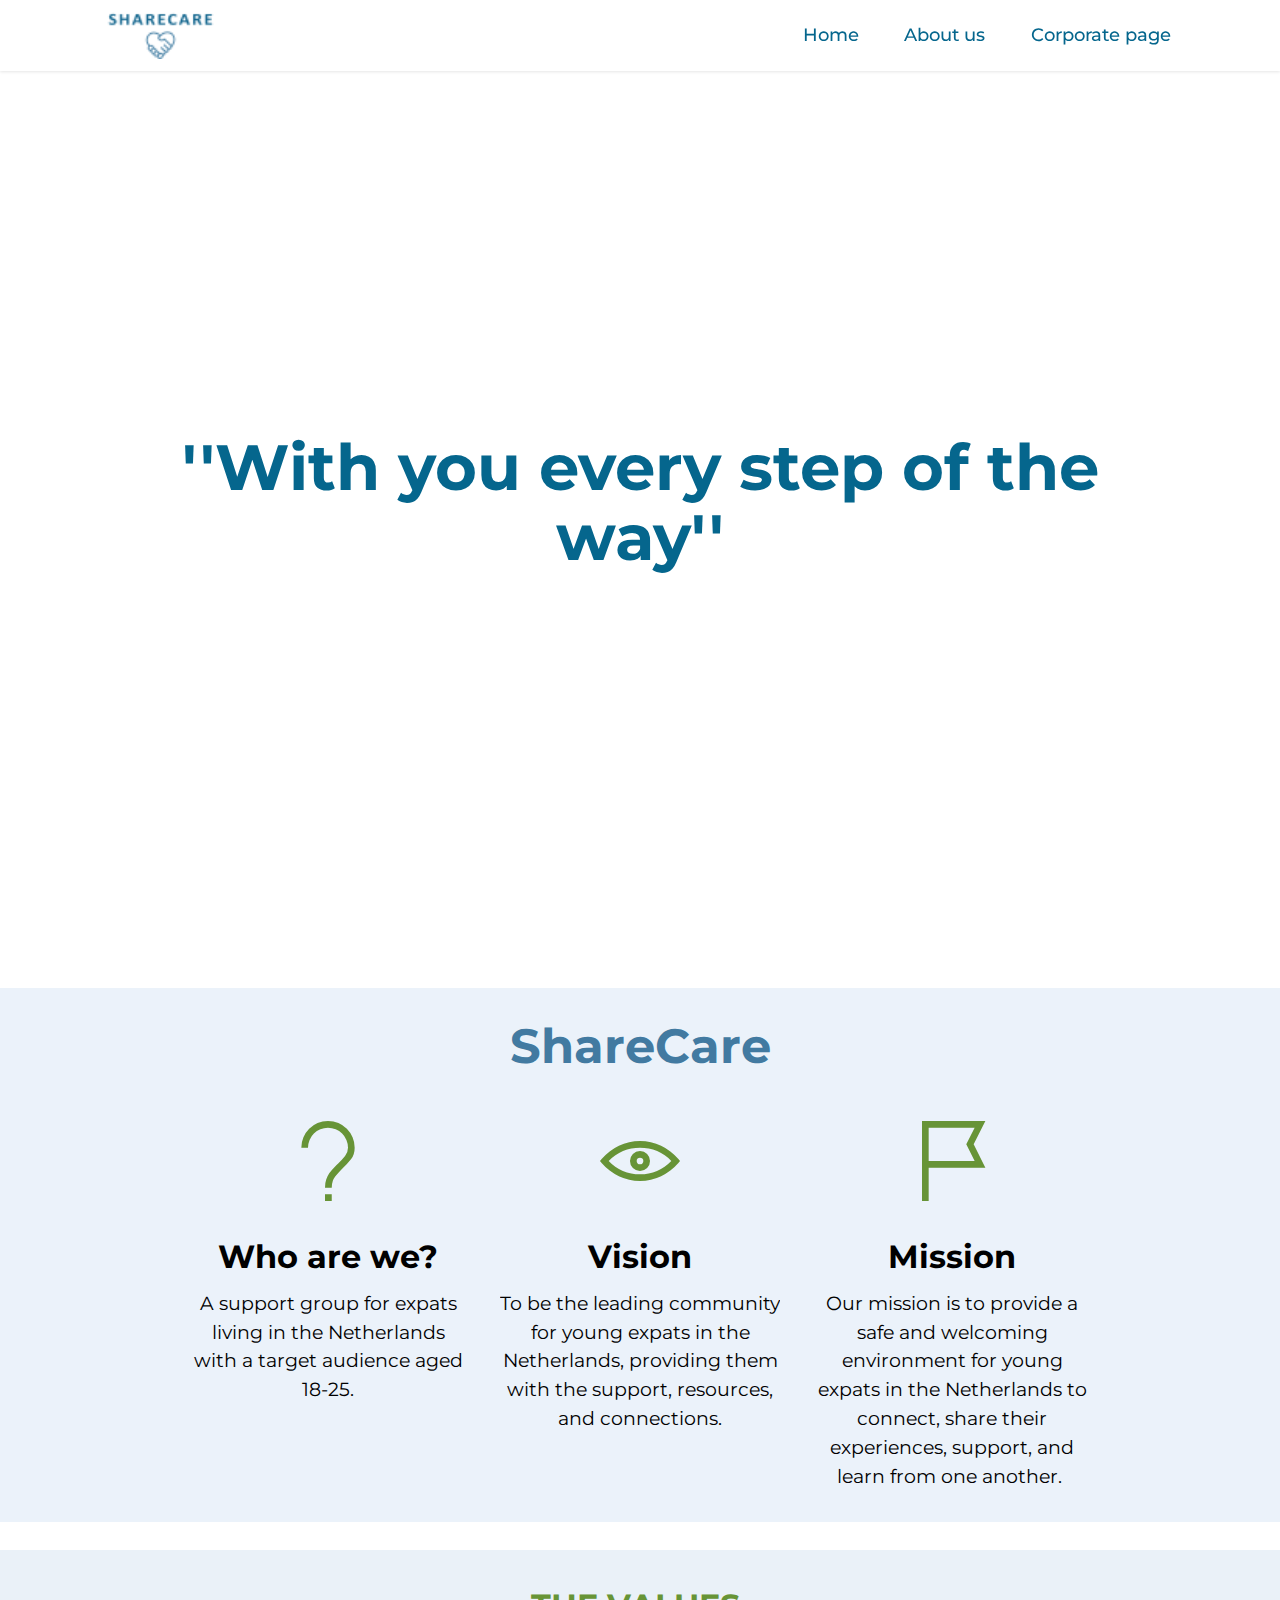
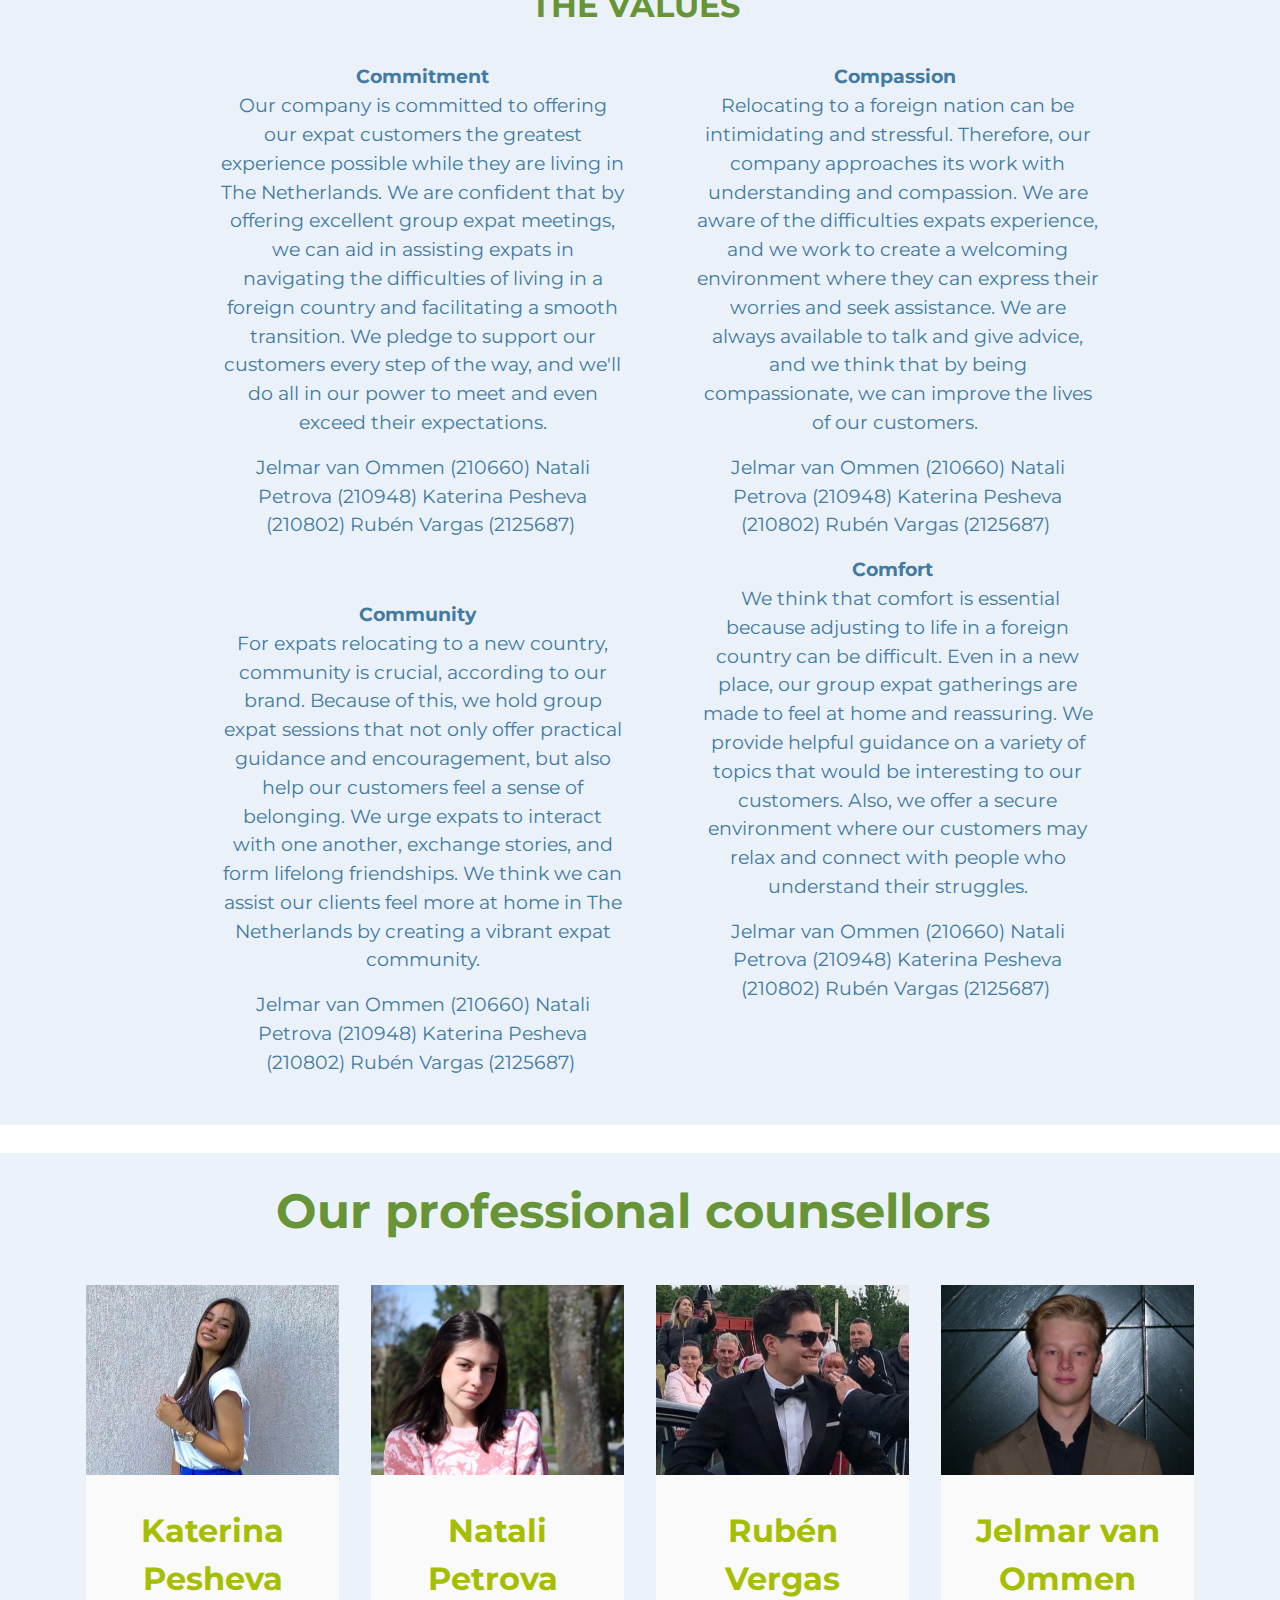
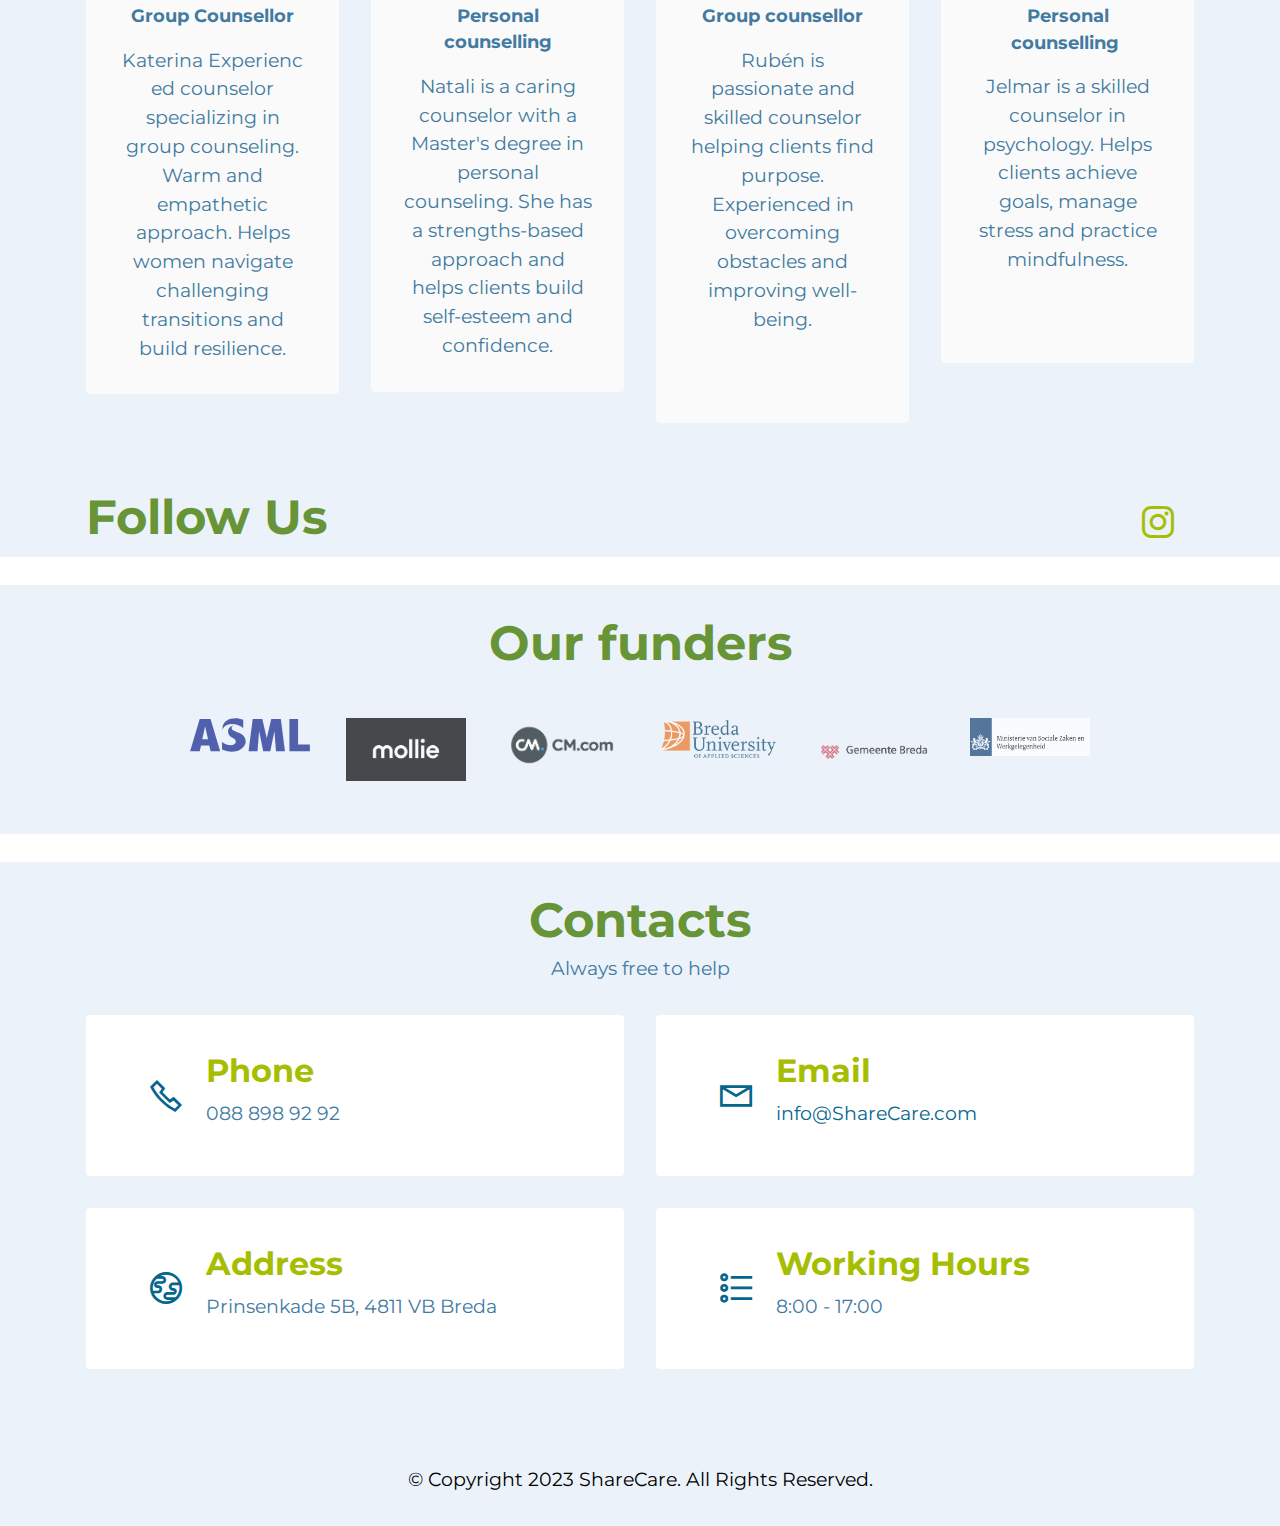
<file: index.html>
<!DOCTYPE html>
<html  >
<head>
  
  <meta charset="UTF-8">
  <meta http-equiv="X-UA-Compatible" content="IE=edge">
  <meta name="generator" content="">
  <meta name="viewport" content="width=device-width, initial-scale=1, minimum-scale=1">
  <link rel="shortcut icon" href="assets/images/sharecare-logo-96x31.png" type="image/x-icon">
  <meta name="description" content="">
  
  
  <title>Index</title>
  <link rel="stylesheet" href="assets/web/assets/mobirise-icons2/mobirise2.css">
  <link rel="stylesheet" href="assets/bootstrap/css/bootstrap.min.css">
  <link rel="stylesheet" href="assets/bootstrap/css/bootstrap-grid.min.css">
  <link rel="stylesheet" href="assets/bootstrap/css/bootstrap-reboot.min.css">
  <link rel="stylesheet" href="assets/dropdown/css/style.css">
  <link rel="stylesheet" href="assets/socicon/css/styles.css">
  <link rel="stylesheet" href="assets/theme/css/style.css">
  <link rel="preload" href="https://fonts.googleapis.com/css?family=Montserrat:100,200,300,400,500,600,700,800,900,100i,200i,300i,400i,500i,600i,700i,800i,900i&display=swap" as="style" onload="this.onload=null;this.rel='stylesheet'">
  <noscript><link rel="stylesheet" href="https://fonts.googleapis.com/css?family=Montserrat:100,200,300,400,500,600,700,800,900,100i,200i,300i,400i,500i,600i,700i,800i,900i&display=swap"></noscript>
  <link rel="preload" as="style" href="assets/mobirise/css/mbr-additional.css"><link rel="stylesheet" href="assets/mobirise/css/mbr-additional.css" type="text/css">

  
  
  
</head>
<body>
  
  <section data-bs-version="5.1" class="menu menu2 cid-tB8CVp0h9j" once="menu" id="menu2-10">
    
    <nav class="navbar navbar-dropdown navbar-fixed-top navbar-expand-lg">
        <div class="container">
            <div class="navbar-brand">
                <span class="navbar-logo">
                    <a href="index.html#top">
                        <img src="assets/images/sharecare-logo-96x31.png" alt="" style="height: 3rem;">
                    </a>
                </span>
                
            </div>
            <button class="navbar-toggler" type="button" data-toggle="collapse" data-bs-toggle="collapse" data-target="#navbarSupportedContent" data-bs-target="#navbarSupportedContent" aria-controls="navbarNavAltMarkup" aria-expanded="false" aria-label="Toggle navigation">
                <div class="hamburger">
                    <span></span>
                    <span></span>
                    <span></span>
                    <span></span>
                </div>
            </button>
            <div class="collapse navbar-collapse" id="navbarSupportedContent">
                <ul class="navbar-nav nav-dropdown nav-right" data-app-modern-menu="true"><li class="nav-item"><a class="nav-link link text-primary display-4" href="index.html#header18-t">Home</a></li>
                    <li class="nav-item"><a class="nav-link link text-primary display-4" href="aboutus.html#features13-b">About us</a></li>
                    <li class="nav-item"><a class="nav-link link text-primary display-4" href="corporatepage.html#content5-c">Corporate page</a></li></ul>
                
                
            </div>
        </div>
    </nav>
</section>

<section data-bs-version="5.1" class="header18 cid-tB6JVsLRb4 mbr-fullscreen" data-bg-video="https://youtu.be/LKPIoj2KL_o" id="header18-t">

    

    <div class="mbr-fallback-image disabled"></div>
    <div class="mbr-overlay" style="opacity: 0.5; background-color: rgb(255, 255, 255);"></div>

    <div class="align-center container">
        <div class="row justify-content-center">
            <div class="col-12 col-lg-10">
                <h1 class="mbr-section-title mbr-fonts-style mbr-white mb-3 display-1"><strong>''With you every step of the way''</strong></h1>
                
                
                
            </div>
        </div>
    </div>
</section>

<section data-bs-version="5.1" class="content6 cid-tAYfC1dOSS" id="content6-m">
    
    <div class="container">
        <div class="row justify-content-center">
            <div class="col-md-12 col-lg-10">
                <hr class="line">
                <p class="mbr-text align-center mbr-fonts-style my-4 display-5"></p>
                <hr class="line">
            </div>
        </div>
    </div>
</section>

<section data-bs-version="5.1" class="features1 cid-sFzyUE9AaP" id="features1-1i">
    

    
    <div class="container-fluid">
        <div class="row">
            <div class="col-12 col-lg-9">
                <h3 class="mbr-section-title mbr-fonts-style align-center mb-0 display-2"><strong>Share</strong><strong>Care</strong></h3>
                
            </div>
        </div>
        <div class="row">
            <div class="card col-12 col-md-6 col-lg-3">
                <div class="card-wrapper">
                    <div class="card-box align-center">
                        <div class="iconfont-wrapper">
                            <span class="mbr-iconfont mobi-mbri-question mobi-mbri" style="color: rgb(103, 148, 54); fill: rgb(103, 148, 54);"></span>
                        </div>
                        <h5 class="card-title mbr-fonts-style display-5"><strong>Who are we?</strong></h5>
                        <p class="card-text mbr-fonts-style display-7">A support group for expats living in the Netherlands with a target audience aged 18-25.</p>
                    </div>
                </div>
            </div>
            <div class="card col-12 col-md-6 col-lg-3">
                <div class="card-wrapper">
                    <div class="card-box align-center">
                        <div class="iconfont-wrapper">
                            <span class="mbr-iconfont mobi-mbri-preview mobi-mbri" style="color: rgb(103, 148, 54); fill: rgb(103, 148, 54);"></span>
                        </div>
                        <h5 class="card-title mbr-fonts-style display-5"><strong>Vision</strong></h5>
                        <p class="card-text mbr-fonts-style display-7">To be the leading community for young expats in the Netherlands, providing them with the support, resources, and connections.</p>
                    </div>
                </div>
            </div>
            <div class="card col-12 col-md-6 col-lg-3">
                <div class="card-wrapper">
                    <div class="card-box align-center">
                        <div class="iconfont-wrapper">
                            <span class="mbr-iconfont mobi-mbri-flag mobi-mbri" style="color: rgb(103, 148, 54); fill: rgb(103, 148, 54);"></span>
                        </div>
                        <h5 class="card-title mbr-fonts-style display-5"><strong>Mission</strong></h5>
                        <p class="card-text mbr-fonts-style display-7">Our mission is to provide a safe and welcoming environment for young expats in the Netherlands to connect, share their experiences, support, and learn from one another.&nbsp;</p>
                    </div>
                </div>
            </div>
            
        </div>
    </div>
</section>

<section data-bs-version="5.1" class="content6 cid-tAYfzdzHBX" id="content6-k">
    
    <div class="container">
        <div class="row justify-content-center">
            <div class="col-md-12 col-lg-10">
                <hr class="line">
                <p class="mbr-text align-center mbr-fonts-style my-4 display-5"></p>
                <hr class="line">
            </div>
        </div>
    </div>
</section>

<section data-bs-version="5.1" class="content13 cid-tBflDBevbd" id="content13-14">
    

    
    
    <div class="container">
        <div class="row justify-content-center">
            <div class="col-md-12 col-lg-10">
                <h3 class="mbr-section-title mbr-fonts-style mb-4 display-5"><strong>THE VALUES&nbsp;</strong></h3>
            </div>
        </div>
        <div class="row justify-content-center">
            <div class="col-md-12 col-lg-10">
                <div class="row justify-content-center">
                    <div class="col-12 col-lg-6">
                        <ul class="list mbr-fonts-style display-7">
                            <li><strong>Commitment</strong><br>
                              Our company is committed to offering our expat customers the greatest experience possible while they are living in The Netherlands. We are confident that by offering excellent group expat meetings, we can aid in assisting expats in navigating the difficulties of living in a foreign country and facilitating a smooth transition. We pledge to support our customers every step of the way, and we'll do all in our power to meet and even exceed their expectations.</li>
                            <li>Jelmar van Ommen (210660) Natali Petrova (210948) Katerina Pesheva (210802) Rubén Vargas (2125687)&nbsp;</li>
<li>&nbsp; &nbsp; &nbsp;</li>
<li><strong>Community&nbsp;&nbsp;</strong><br>
  For expats relocating to a new country, community is crucial, according to our brand. Because of this, we hold group expat sessions that not only offer practical guidance and encouragement, but also help our customers feel a sense of belonging. We urge expats to interact with one another, exchange stories, and form lifelong friendships. We think we can assist our clients feel more at home in The Netherlands by creating a vibrant expat community.</li>
<li>Jelmar van Ommen (210660) Natali Petrova (210948) Katerina Pesheva (210802) Rubén Vargas (2125687)&nbsp;
</li>
                        </ul>
                    </div>
                    <div class="col-12 col-lg-6">
                        <ul class="list mbr-fonts-style display-7">
                            <li><strong>Compassion&nbsp;</strong><br>
                              Relocating to a foreign nation can be intimidating and stressful. Therefore, our company approaches its work with understanding and compassion. We are aware of the difficulties expats experience, and we work to create a welcoming environment where they can express their worries and seek assistance. We are always available to talk and give advice, and we think that by being compassionate, we can improve the lives of our customers.&nbsp;</li>
                            <li>Jelmar van Ommen (210660) Natali Petrova (210948) Katerina Pesheva (210802) Rubén Vargas (2125687)&nbsp;</li>
                          <li><strong>Comfort&nbsp;&nbsp;<br>
                            </strong>&nbsp;We think that comfort is essential because adjusting to life in a foreign country can be difficult. Even in a new place, our group expat gatherings are made to feel at home and reassuring. We provide helpful guidance on a variety of topics that would be interesting to our customers. Also, we offer a secure environment where our customers may relax and connect with people who understand their struggles.</li>
                            <li>Jelmar van Ommen (210660) Natali Petrova (210948) Katerina Pesheva (210802) Rubén Vargas (2125687)&nbsp;</li>
                        </ul>
                    </div>
                </div>
            </div>
        </div>
    </div>
</section>

<section data-bs-version="5.1" class="content6 cid-tAYfzOxCr5" id="content6-l">
    
    <div class="container">
        <div class="row justify-content-center">
            <div class="col-md-12 col-lg-10">
                <hr class="line">
                <p class="mbr-text align-center mbr-fonts-style my-4 display-5"></p>
                <hr class="line">
            </div>
        </div>
    </div>
</section>

<section data-bs-version="5.1" class="team1 cid-sFzErVWEaH" id="team1-1o">
    

    
    <div class="container">
        <div class="row justify-content-center">
            <div class="col-12">
                <h3 class="mbr-section-title1 mbr-fonts-style align-center mb-5 display-2"><strong>Our professional counsellors&nbsp;</strong></h3>
                
            </div>
            <div class="col-sm-6 col-lg-3">
                <div class="card-wrap">
                    <div class="image-wrap">
                        <img src="assets/images/whatsapp-image-2023-04-11-at-14.27.34-596x703.jpeg" alt="">
                    </div>
                    <div class="content-wrap">
                        <h5 class="mbr-section-title card-title mbr-fonts-style align-center m-0 display-5"><strong>Katerina Pesheva</strong></h5>
                        <h6 class="mbr-role mbr-fonts-style align-center mb-3 display-4"><strong>Group Counsellor</strong></h6>
                        <p class="card-text mbr-fonts-style align-center display-7">Katerina&nbsp;Experienced counselor specializing in group counseling. Warm and empathetic approach. Helps women navigate challenging transitions and build resilience.</p>
                        
                        
                    </div>
                </div>
            </div>

            <div class="col-sm-6 col-lg-3">
                <div class="card-wrap">
                    <div class="image-wrap">
                        <img src="assets/images/6cbf525b-b80a-4930-993e-7343101880cd-596x397.jpeg" alt="">
                    </div>
                    <div class="content-wrap">
                        <h5 class="mbr-section-title card-title mbr-fonts-style align-center m-0 display-5"><strong>Natali Petrova&nbsp;</strong></h5>
                        <h6 class="mbr-role mbr-fonts-style align-center mb-3 display-4"><strong>Personal counselling</strong></h6>
                        <p class="card-text mbr-fonts-style align-center display-7">Natali is a caring counselor with a Master's degree in personal counseling. She has a strengths-based approach and helps clients build self-esteem and confidence.</p>
                        
                        
                    </div>
                </div>
            </div>

            <div class="col-sm-6 col-lg-3">
                <div class="card-wrap">
                    <div class="image-wrap">
                        <img src="assets/images/whatsapp-image-2023-04-06-at-00.23.10-596x795.jpeg" alt="">
                    </div>
                    <div class="content-wrap">
                        <h5 class="mbr-section-title card-title mbr-fonts-style align-center m-0 display-5"><strong>Rubén Vergas</strong></h5>
                        <h6 class="mbr-role mbr-fonts-style align-center mb-3 display-4"><strong>Group counsellor</strong></h6>
                        <p class="card-text mbr-fonts-style align-center display-7">Rubén is passionate and skilled counselor helping clients find purpose. Experienced in overcoming obstacles and improving well-being.<br><br><br></p>
                        
                        
                    </div>
                </div>
            </div>

            <div class="col-sm-6 col-lg-3">
                <div class="card-wrap">
                    <div class="image-wrap">
                        <img src="assets/images/p1155995-prifel-foto.jpeg" alt="">
                    </div>
                    <div class="content-wrap">
                        <h5 class="mbr-section-title card-title mbr-fonts-style align-center m-0 display-5"><strong>Jelmar van Ommen</strong></h5>
                        <h6 class="mbr-role mbr-fonts-style align-center mb-3 display-4"><strong>Personal counselling&nbsp;</strong></h6>
                        <p class="card-text mbr-fonts-style align-center display-7">Jelmar is a skilled counselor in psychology. Helps clients achieve goals, manage stress and practice mindfulness.<br><br><br></p>
                        
                        
                    </div>
                </div>
            </div>
        </div>
    </div>
</section>

<section data-bs-version="5.1" class="contacts4 cid-sFAyMcKwph" id="contacts4-21">

    

    

    <div class="container">
        <div class="row align-items-center justify-content-center">
            <div class="text-content col-12 col-md-6">
                <h2 class="mbr-section-title mbr-fonts-style display-2">
                    <strong>Follow Us</strong>
                </h2>
                
            </div>
            <div class="icons d-flex align-items-center col-12 col-md-6 justify-content-end mt-md-0 mt-2 flex-wrap">
                <a href="https://www.instagram.com/sharecare_nl/" target="_blank">
                    <span class="mbr-iconfont mbr-iconfont-social socicon-instagram socicon" style="color: rgb(166, 190, 1); fill: rgb(166, 190, 1);"></span>
                </a>
                
                
                
                
                
                
                
                
                
            </div>
        </div>
    </div>
    
</section>

<section data-bs-version="5.1" class="content6 cid-tB0ZH48kYY" id="content6-s">
    
    <div class="container">
        <div class="row justify-content-center">
            <div class="col-md-12 col-lg-10">
                <hr class="line">
                <p class="mbr-text align-center mbr-fonts-style my-4 display-5"></p>
                <hr class="line">
            </div>
        </div>
    </div>
</section>

<section data-bs-version="5.1" class="clients1 cid-sFAw7z51L3" id="clients1-1u">
    
    <div class="images-container container-fluid">
        <div class="mbr-section-head">
            <h3 class="mbr-section-title mbr-fonts-style align-center mb-0 display-2"><strong>Our funders</strong></h3>
            
            
        </div>
        <div class="row justify-content-center mt-4">
            <div class="col-md-3 card">
                <img src="assets/images/asml-holding-n.v.-logo.svg" alt="">
            </div>
            <div class="col-md-3 card">
                <img src="assets/images/og-image-mollie.png" alt="">
            </div>
            <div class="col-md-3 card">
                <img src="assets/images/cm-2020-logo-horizontal-rgb.png" alt="">
            </div>
            <div class="col-md-3 card">
                <img src="assets/images/logo-buas-rgb.png" alt="">
            </div>
            <div class="col-md-3 card">
                <img src="assets/images/gemeente-breda-logo-svg-vector.png" alt="">
            </div>
            <div class="col-md-3 card">
                <img src="assets/images/ministerie-van-sociale-zaken-en-werkgelegenheid-logo.png" alt="">
            </div>
            
            
        </div>
    </div>
</section>

<section data-bs-version="5.1" class="content6 cid-tAYfWKeWZS" id="content6-o">
    
    <div class="container">
        <div class="row justify-content-center">
            <div class="col-md-12 col-lg-10">
                <hr class="line">
                <p class="mbr-text align-center mbr-fonts-style my-4 display-5"></p>
                <hr class="line">
            </div>
        </div>
    </div>
</section>

<section data-bs-version="5.1" class="contacts2 cid-sFzIA7KGYz" id="contacts2-1r">
    <!---->
    
    
    <div class="container">
        <div class="mbr-section-head">
            <h3 class="mbr-section-title mbr-fonts-style align-center mb-0 display-2">
                <strong>Contacts</strong>
            </h3>
            <h4 class="mbr-section-subtitle mbr-fonts-style align-center mb-0 mt-2 display-7">Always free to help</h4>
        </div>
        <div class="row justify-content-center mt-4">
            <div class="card col-12 col-md-6">
                <div class="card-wrapper">
                    <div class="image-wrapper">
                        <span class="mbr-iconfont mobi-mbri-phone mobi-mbri" style="color: rgb(5, 102, 141); fill: rgb(5, 102, 141);"></span>
                    </div>
                    <div class="text-wrapper">
                        <h6 class="card-title mbr-fonts-style mb-1 display-5">
                            <strong>Phone</strong>
                        </h6>
                        <p class="mbr-text mbr-fonts-style display-7">088 898 92 92</p>
                    </div>
                </div>
            </div>
            <div class="card col-12 col-md-6">
                <div class="card-wrapper">
                    <div class="image-wrapper">
                        <span class="mbr-iconfont mobi-mbri-letter mobi-mbri" style="color: rgb(5, 102, 141); fill: rgb(5, 102, 141);"></span>
                    </div>
                    <div class="text-wrapper">
                        <h6 class="card-title mbr-fonts-style mb-1 display-5">
                            <strong>Email</strong>
                        </h6>
                        <p class="mbr-text mbr-fonts-style display-7">
                            <a href="mailto:info@site.com" class="text-primary">info@ShareCare.com</a>
                        </p>
                    </div>
                </div>
            </div>
            <div class="card col-12 col-md-6">
                <div class="card-wrapper">
                    <div class="image-wrapper">
                        <span class="mbr-iconfont mobi-mbri-globe mobi-mbri" style="color: rgb(5, 102, 141); fill: rgb(5, 102, 141);"></span>
                    </div>
                    <div class="text-wrapper">
                        <h6 class="card-title mbr-fonts-style mb-1 display-5">
                            <strong>Address</strong>
                        </h6>
                        <p class="mbr-text mbr-fonts-style display-7">Prinsenkade 5B, 4811 VB Breda</p>
                    </div>
                </div>
            </div>
            <div class="card col-12 col-md-6">
                <div class="card-wrapper">
                    <div class="image-wrapper">
                        <span class="mbr-iconfont mobi-mbri-bulleted-list mobi-mbri" style="color: rgb(5, 102, 141); fill: rgb(5, 102, 141);"></span>
                    </div>
                    <div class="text-wrapper">
                        <h6 class="card-title mbr-fonts-style mb-1 display-5">
                            <strong>Working Hours</strong>
                        </h6>
                        <p class="mbr-text mbr-fonts-style display-7">8:00 - 17:00
                        </p>
                    </div>
                </div>
            </div>
        </div>
    </div>
</section>

<section data-bs-version="5.1" class="footer3 cid-sFCygHrmNf" once="footers" id="footer3-24">

    

    

    <div class="container">
        <div class="row align-center mbr-white">
            
            
            <div class="row row-copirayt">
                <p class="mbr-text mb-0 mbr-fonts-style mbr-white align-center display-7">
                    © Copyright 2023 ShareCare. All Rights Reserved.
                </p>
            </div>
        </div>
    </div>
</section><script src="assets/bootstrap/js/bootstrap.bundle.min.js"></script>  <script src="assets/smoothscroll/smooth-scroll.js"></script>  <script src="assets/ytplayer/index.js"></script>  <script src="assets/dropdown/js/navbar-dropdown.js"></script>  <script src="assets/vimeoplayer/player.js"></script>  <script src="assets/sociallikes/social-likes.js"></script>  <script src="assets/theme/js/script.js"></script>  
  
  
</body>
</html>
</file>
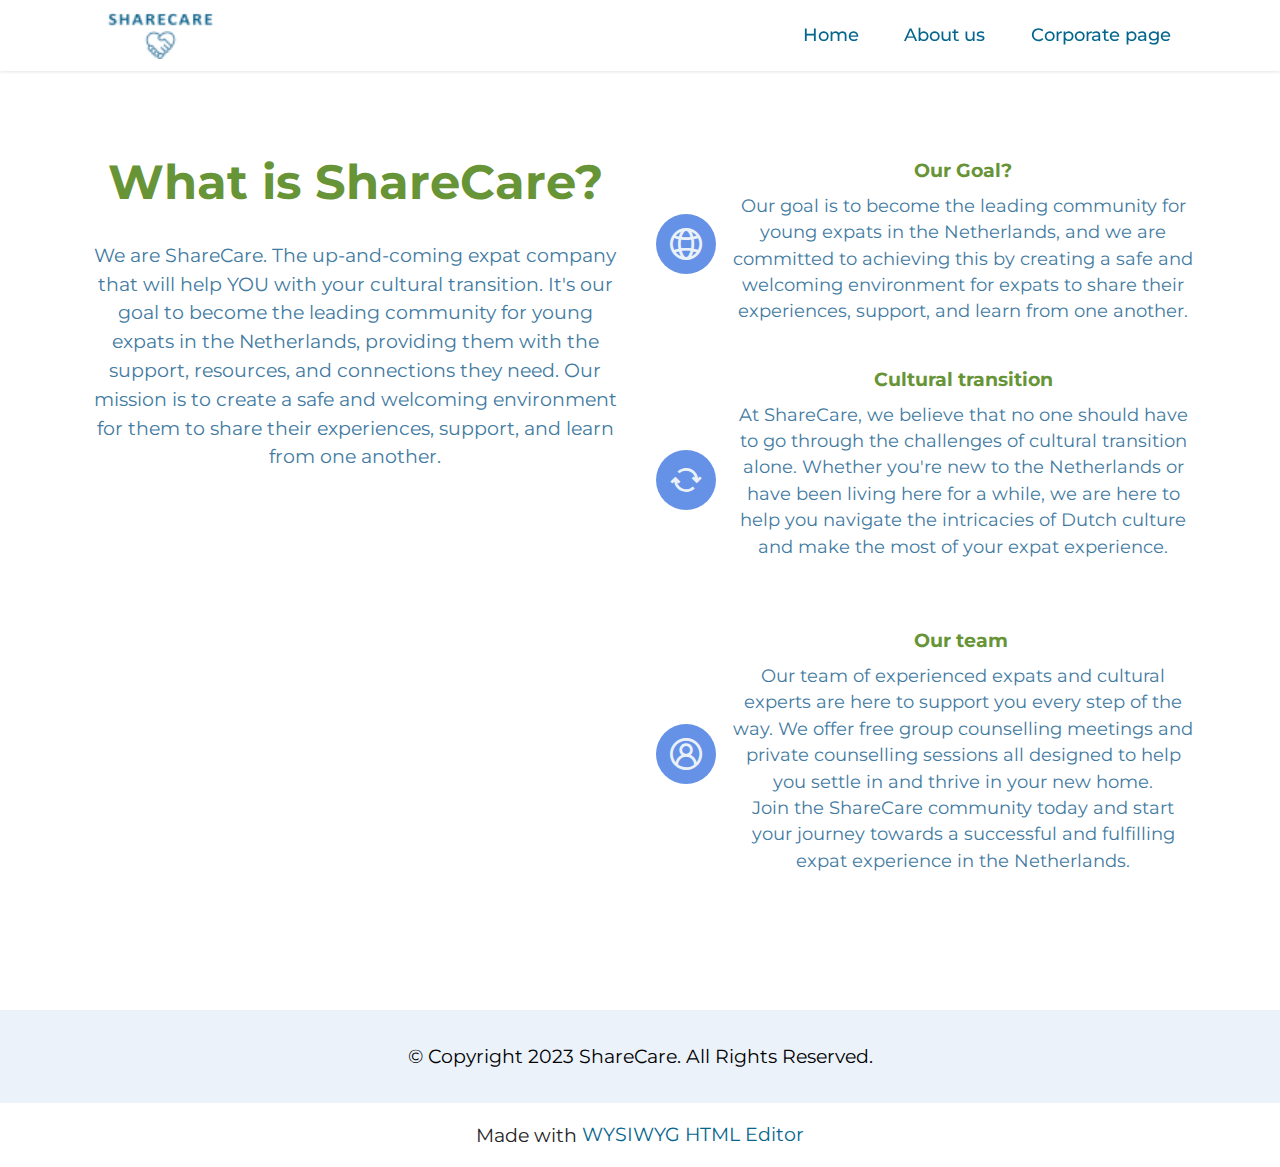
<file: About us.html>
<!DOCTYPE html>
<html  >
<head>
  <!-- Site made with Mobirise Website Builder v5.8.4, https://mobirise.com -->
  <meta charset="UTF-8">
  <meta http-equiv="X-UA-Compatible" content="IE=edge">
  <meta name="generator" content="Mobirise v5.8.4, mobirise.com">
  <meta name="viewport" content="width=device-width, initial-scale=1, minimum-scale=1">
  <link rel="shortcut icon" href="assets/images/sharecare-logo-96x31-96x31.png" type="image/x-icon">
  <meta name="description" content="">
  
  
  <title>About us</title>
  <link rel="stylesheet" href="assets/web/assets/mobirise-icons2/mobirise2.css">
  <link rel="stylesheet" href="assets/bootstrap/css/bootstrap.min.css">
  <link rel="stylesheet" href="assets/bootstrap/css/bootstrap-grid.min.css">
  <link rel="stylesheet" href="assets/bootstrap/css/bootstrap-reboot.min.css">
  <link rel="stylesheet" href="assets/dropdown/css/style.css">
  <link rel="stylesheet" href="assets/socicon/css/styles.css">
  <link rel="stylesheet" href="assets/theme/css/style.css">
  <link rel="preload" href="https://fonts.googleapis.com/css?family=Montserrat:100,200,300,400,500,600,700,800,900,100i,200i,300i,400i,500i,600i,700i,800i,900i&display=swap" as="style" onload="this.onload=null;this.rel='stylesheet'">
  <noscript><link rel="stylesheet" href="https://fonts.googleapis.com/css?family=Montserrat:100,200,300,400,500,600,700,800,900,100i,200i,300i,400i,500i,600i,700i,800i,900i&display=swap"></noscript>
  <link rel="preload" as="style" href="assets/mobirise/css/mbr-additional.css"><link rel="stylesheet" href="assets/mobirise/css/mbr-additional.css" type="text/css">

  
  
  
</head>
<body>
  
  <section data-bs-version="5.1" class="menu menu2 cid-tB8CVp0h9j" once="menu" id="menu2-10">
    
    <nav class="navbar navbar-dropdown navbar-fixed-top navbar-expand-lg">
        <div class="container">
            <div class="navbar-brand">
                <span class="navbar-logo">
                    <a href="index.html#top">
                        <img src="assets/images/sharecare-logo-96x31.png" alt="Mobirise Website Builder" style="height: 3rem;">
                    </a>
                </span>
                
            </div>
            <button class="navbar-toggler" type="button" data-toggle="collapse" data-bs-toggle="collapse" data-target="#navbarSupportedContent" data-bs-target="#navbarSupportedContent" aria-controls="navbarNavAltMarkup" aria-expanded="false" aria-label="Toggle navigation">
                <div class="hamburger">
                    <span></span>
                    <span></span>
                    <span></span>
                    <span></span>
                </div>
            </button>
            <div class="collapse navbar-collapse" id="navbarSupportedContent">
                <ul class="navbar-nav nav-dropdown nav-right" data-app-modern-menu="true"><li class="nav-item"><a class="nav-link link text-primary display-4" href="index.html#header18-t">Home</a></li>
                    <li class="nav-item"><a class="nav-link link text-primary display-4" href="page3.html#features13-b">About us</a></li>
                    <li class="nav-item"><a class="nav-link link text-primary display-4" href="page2.html#content5-c">Corporate page</a></li></ul>
                
                
            </div>
        </div>
    </nav>
</section>

<section data-bs-version="5.1" class="features12 cid-tAmCMioxvE" id="features13-b">

    

    
    
    <div class="container">
        <div class="row justify-content-center">
            <div class="col-12 col-lg-6">
                <div class="card-wrapper">
                    <div class="card-box align-left">
                        <h4 class="card-title mbr-fonts-style mb-4 display-2"><strong>What is ShareCare?</strong></h4>
                        <p class="mbr-text mbr-fonts-style mb-4 display-7">We are ShareCare. The up-and-coming expat company that will help YOU with your cultural transition. It's our goal to become the leading community for young expats in the Netherlands, providing them with the support, resources, and connections they need. Our mission is to create a safe and welcoming environment for them to share their experiences, support, and learn from one another.</p>
                        
                    </div>
                </div>
            </div>
            <div class="col-12 col-lg-6">
                <div class="item mbr-flex">
                    <div class="icon-box">
                        <span class="mbr-iconfont mobi-mbri-globe-2 mobi-mbri" style="color: rgb(234, 241, 248); fill: rgb(234, 241, 248);"></span>
                    </div>
                    <div class="text-box">
                        <h4 class="icon-title mbr-black mbr-fonts-style display-7"><strong>Our Goal?</strong></h4>
                        <h5 class="icon-text mbr-black mbr-fonts-style display-4">Our goal is to become the leading community for young expats in the Netherlands, and we are committed to achieving this by creating a safe and welcoming environment for expats to share their experiences, support, and learn from one another.</h5>
                    </div>
                </div>
                <div class="item mbr-flex">
                    <div class="icon-box">
                        <span class="mbr-iconfont mobi-mbri-update mobi-mbri" style="color: rgb(234, 241, 248); fill: rgb(234, 241, 248);"></span>
                    </div>
                    <div class="text-box">
                        <h4 class="icon-title mbr-black mbr-fonts-style display-7"><strong>Cultural transition</strong></h4>
                        <h5 class="icon-text mbr-black mbr-fonts-style display-4">At ShareCare, we believe that no one should have to go through the challenges of cultural transition alone. Whether you're new to the Netherlands or have been living here for a while, we are here to help you navigate the intricacies of Dutch culture and make the most of your expat experience.
<div>
</div><div><br></div></h5>
                    </div>
                </div>
                <div class="item mbr-flex">
                    <div class="icon-box">
                        <span class="mbr-iconfont mobi-mbri-user-2 mobi-mbri" style="color: rgb(234, 241, 248); fill: rgb(234, 241, 248);"></span>
                    </div>
                    <div class="text-box">
                        <h4 class="icon-title mbr-black mbr-fonts-style display-7"><strong>Our team&nbsp;</strong></h4>
                        <h5 class="icon-text mbr-black mbr-fonts-style display-4">Our team of experienced expats and cultural experts are here to support you every step of the way. We offer free group counselling meetings and private counselling sessions all designed to help you settle in and thrive in your new home.
<div>
</div><div>Join the ShareCare community today and start your journey towards a successful and fulfilling expat experience in the Netherlands.</div></h5>
                    </div>
                </div>
            </div>
        </div>
    </div>
</section>

<section data-bs-version="5.1" class="footer3 cid-sFCygHrmNf" once="footers" id="footer3-a">

    

    

    <div class="container">
        <div class="row align-center mbr-white">
            
            
            <div class="row row-copirayt">
                <p class="mbr-text mb-0 mbr-fonts-style mbr-white align-center display-7">
                    © Copyright 2023 ShareCare. All Rights Reserved.
                </p>
            </div>
        </div>
    </div>
</section><section class="display-7" style="padding: 0;align-items: center;justify-content: center;flex-wrap: wrap;    align-content: center;display: flex;position: relative;height: 4rem;"><a href="https://mobiri.se/2986933" style="flex: 1 1;height: 4rem;position: absolute;width: 100%;z-index: 1;"><img alt="" style="height: 4rem;" src="[data-uri]"></a><p style="margin: 0;text-align: center;" class="display-7">Made with &#8204;</p><a style="z-index:1" href="https://mobirise.com/html-editor.html">WYSIWYG HTML Editor</a></section><script src="assets/bootstrap/js/bootstrap.bundle.min.js"></script>  <script src="assets/smoothscroll/smooth-scroll.js"></script>  <script src="assets/ytplayer/index.js"></script>  <script src="assets/dropdown/js/navbar-dropdown.js"></script>  <script src="assets/theme/js/script.js"></script>  
  
  
</body>
</html>
</file>
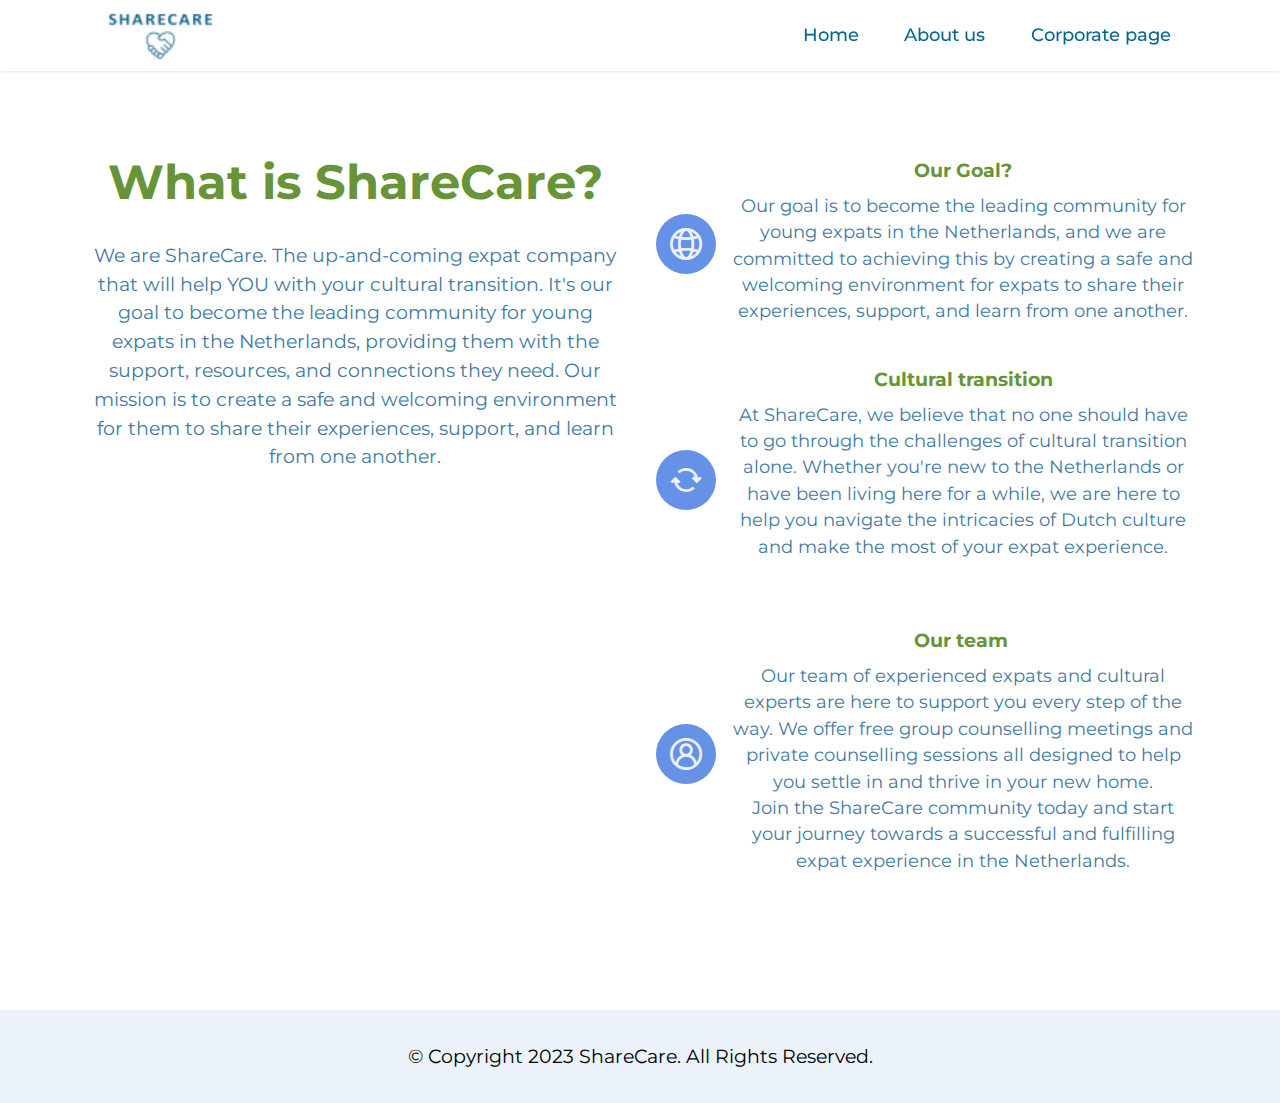
<file: aboutus.html>
<!DOCTYPE html>
<html  >
<head>
  <meta charset="UTF-8">
  <meta http-equiv="X-UA-Compatible" content="IE=edge">
  <meta name="generator" content="">
  <meta name="viewport" content="width=device-width, initial-scale=1, minimum-scale=1">
  <link rel="shortcut icon" href="assets/images/sharecare-logo-96x31.png" type="image/x-icon">
  <meta name="description" content="">
  
  
  <title>About us</title>
  <link rel="stylesheet" href="assets/web/assets/mobirise-icons2/mobirise2.css">
  <link rel="stylesheet" href="assets/bootstrap/css/bootstrap.min.css">
  <link rel="stylesheet" href="assets/bootstrap/css/bootstrap-grid.min.css">
  <link rel="stylesheet" href="assets/bootstrap/css/bootstrap-reboot.min.css">
  <link rel="stylesheet" href="assets/dropdown/css/style.css">
  <link rel="stylesheet" href="assets/socicon/css/styles.css">
  <link rel="stylesheet" href="assets/theme/css/style.css">
  <link rel="preload" href="https://fonts.googleapis.com/css?family=Montserrat:100,200,300,400,500,600,700,800,900,100i,200i,300i,400i,500i,600i,700i,800i,900i&display=swap" as="style" onload="this.onload=null;this.rel='stylesheet'">
  <noscript><link rel="stylesheet" href="https://fonts.googleapis.com/css?family=Montserrat:100,200,300,400,500,600,700,800,900,100i,200i,300i,400i,500i,600i,700i,800i,900i&display=swap"></noscript>
  <link rel="preload" as="style" href="assets/mobirise/css/mbr-additional.css"><link rel="stylesheet" href="assets/mobirise/css/mbr-additional.css" type="text/css">

  
  
  
</head>
<body>
  
  <section data-bs-version="5.1" class="menu menu2 cid-tB8CVp0h9j" once="menu" id="menu2-10">
    
    <nav class="navbar navbar-dropdown navbar-fixed-top navbar-expand-lg">
        <div class="container">
            <div class="navbar-brand">
                <span class="navbar-logo">
                    <a href="index.html#top">
                        <img src="assets/images/sharecare-logo-96x31.png" alt="" style="height: 3rem;">
                    </a>
                </span>
                
            </div>
            <button class="navbar-toggler" type="button" data-toggle="collapse" data-bs-toggle="collapse" data-target="#navbarSupportedContent" data-bs-target="#navbarSupportedContent" aria-controls="navbarNavAltMarkup" aria-expanded="false" aria-label="Toggle navigation">
                <div class="hamburger">
                    <span></span>
                    <span></span>
                    <span></span>
                    <span></span>
                </div>
            </button>
            <div class="collapse navbar-collapse" id="navbarSupportedContent">
                <ul class="navbar-nav nav-dropdown nav-right" data-app-modern-menu="true"><li class="nav-item"><a class="nav-link link text-primary display-4" href="index.html#header18-t">Home</a></li>
                    <li class="nav-item"><a class="nav-link link text-primary display-4" href="aboutus.html#features13-b">About us</a></li>
                    <li class="nav-item"><a class="nav-link link text-primary display-4" href="corporatepage.html#content5-c">Corporate page</a></li></ul>
                
                
            </div>
        </div>
    </nav>
</section>

<section data-bs-version="5.1" class="features12 cid-tAmCMioxvE" id="features13-b">

    

    
    
    <div class="container">
        <div class="row justify-content-center">
            <div class="col-12 col-lg-6">
                <div class="card-wrapper">
                    <div class="card-box align-left">
                        <h4 class="card-title mbr-fonts-style mb-4 display-2"><strong>What is ShareCare?</strong></h4>
                        <p class="mbr-text mbr-fonts-style mb-4 display-7">We are ShareCare. The up-and-coming expat company that will help YOU with your cultural transition. It's our goal to become the leading community for young expats in the Netherlands, providing them with the support, resources, and connections they need. Our mission is to create a safe and welcoming environment for them to share their experiences, support, and learn from one another.</p>
                        
                    </div>
                </div>
            </div>
            <div class="col-12 col-lg-6">
                <div class="item mbr-flex">
                    <div class="icon-box">
                        <span class="mbr-iconfont mobi-mbri-globe-2 mobi-mbri" style="color: rgb(234, 241, 248); fill: rgb(234, 241, 248);"></span>
                    </div>
                    <div class="text-box">
                        <h4 class="icon-title mbr-black mbr-fonts-style display-7"><strong>Our Goal?</strong></h4>
                        <h5 class="icon-text mbr-black mbr-fonts-style display-4">Our goal is to become the leading community for young expats in the Netherlands, and we are committed to achieving this by creating a safe and welcoming environment for expats to share their experiences, support, and learn from one another.</h5>
                    </div>
                </div>
                <div class="item mbr-flex">
                    <div class="icon-box">
                        <span class="mbr-iconfont mobi-mbri-update mobi-mbri" style="color: rgb(234, 241, 248); fill: rgb(234, 241, 248);"></span>
                    </div>
                    <div class="text-box">
                        <h4 class="icon-title mbr-black mbr-fonts-style display-7"><strong>Cultural transition</strong></h4>
                        <h5 class="icon-text mbr-black mbr-fonts-style display-4">At ShareCare, we believe that no one should have to go through the challenges of cultural transition alone. Whether you're new to the Netherlands or have been living here for a while, we are here to help you navigate the intricacies of Dutch culture and make the most of your expat experience.
<div>
</div><div><br></div></h5>
                    </div>
                </div>
                <div class="item mbr-flex">
                    <div class="icon-box">
                        <span class="mbr-iconfont mobi-mbri-user-2 mobi-mbri" style="color: rgb(234, 241, 248); fill: rgb(234, 241, 248);"></span>
                    </div>
                    <div class="text-box">
                        <h4 class="icon-title mbr-black mbr-fonts-style display-7"><strong>Our team&nbsp;</strong></h4>
                        <h5 class="icon-text mbr-black mbr-fonts-style display-4">Our team of experienced expats and cultural experts are here to support you every step of the way. We offer free group counselling meetings and private counselling sessions all designed to help you settle in and thrive in your new home.
<div>
</div><div>Join the ShareCare community today and start your journey towards a successful and fulfilling expat experience in the Netherlands.</div></h5>
                    </div>
                </div>
            </div>
        </div>
    </div>
</section>

<section data-bs-version="5.1" class="footer3 cid-sFCygHrmNf" once="footers" id="footer3-a">

    

    

    <div class="container">
        <div class="row align-center mbr-white">
            
            
            <div class="row row-copirayt">
                <p class="mbr-text mb-0 mbr-fonts-style mbr-white align-center display-7">
                    © Copyright 2023 ShareCare. All Rights Reserved.
                </p>
            </div>
        </div>
    </div>
</section><script src="assets/bootstrap/js/bootstrap.bundle.min.js"></script>  <script src="assets/smoothscroll/smooth-scroll.js"></script>  <script src="assets/ytplayer/index.js"></script>  <script src="assets/dropdown/js/navbar-dropdown.js"></script>  <script src="assets/theme/js/script.js"></script>  
  
  
</body>
</html>
</file>
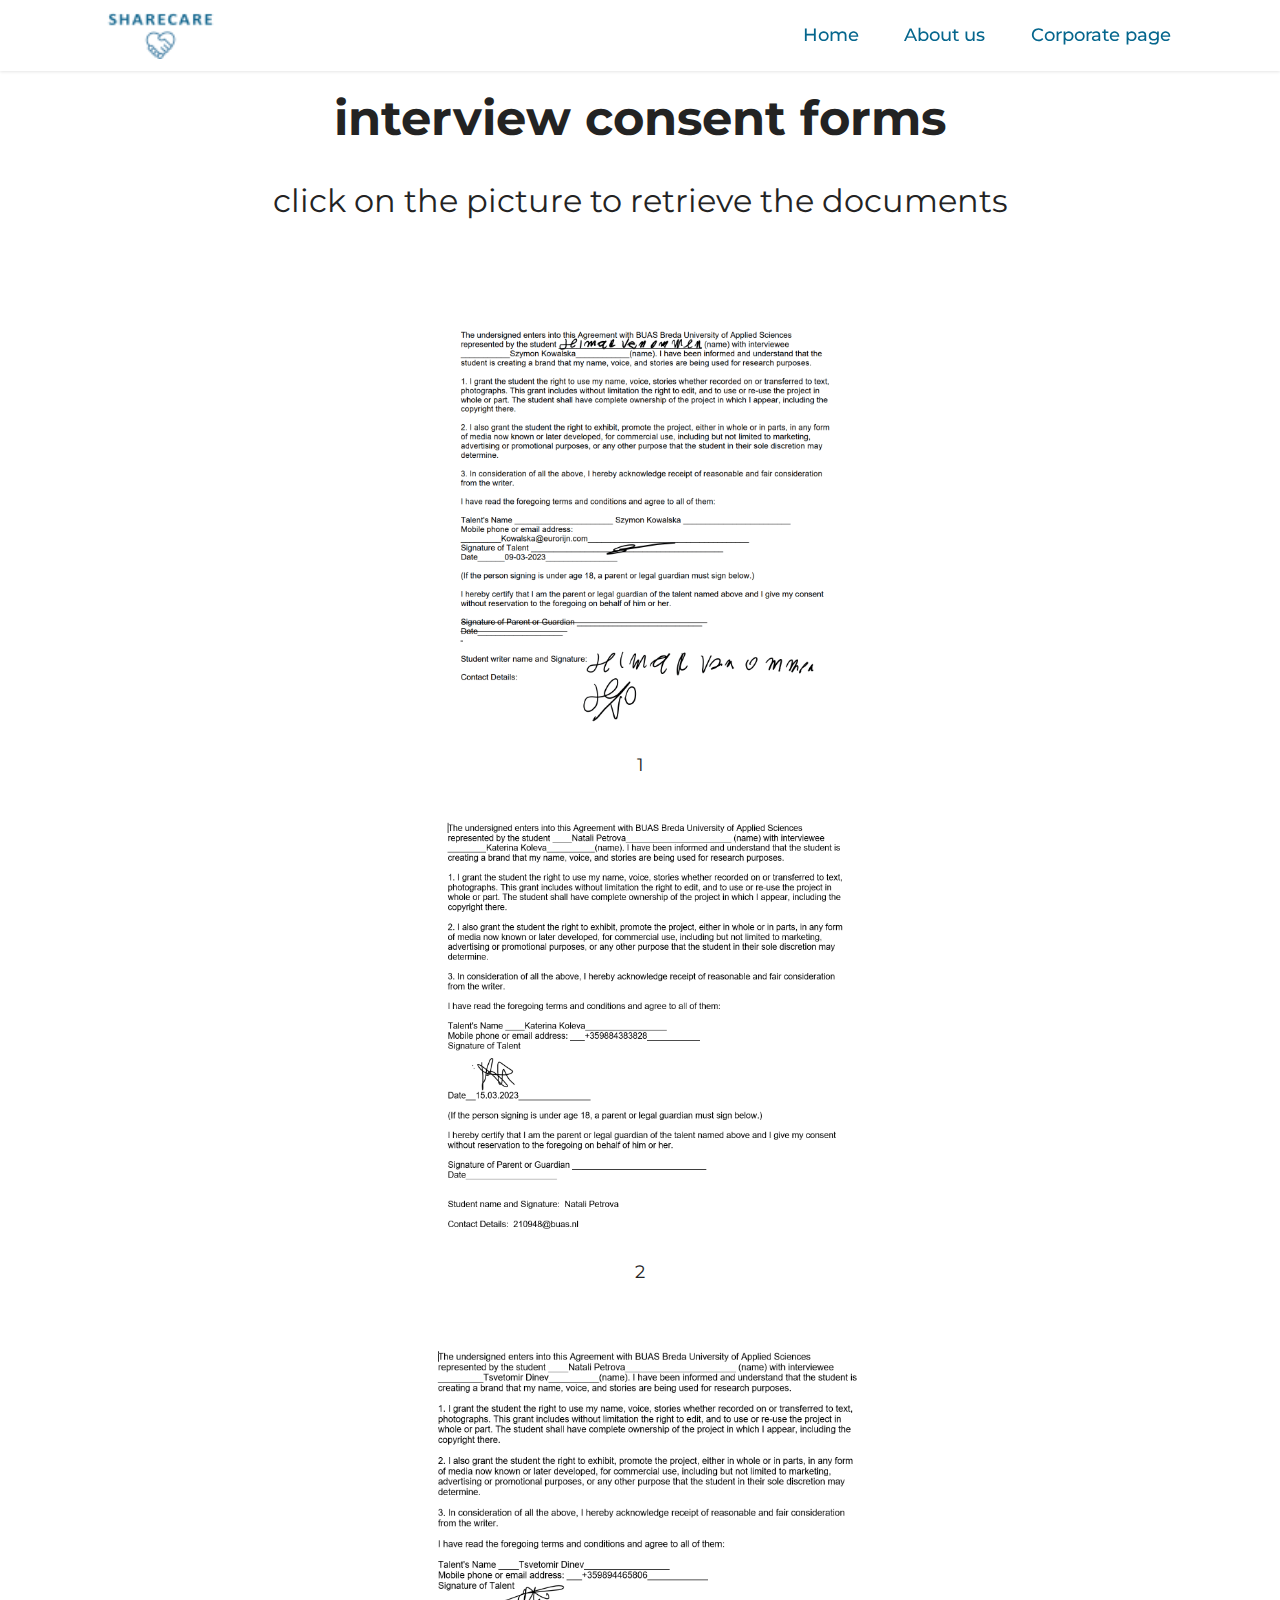
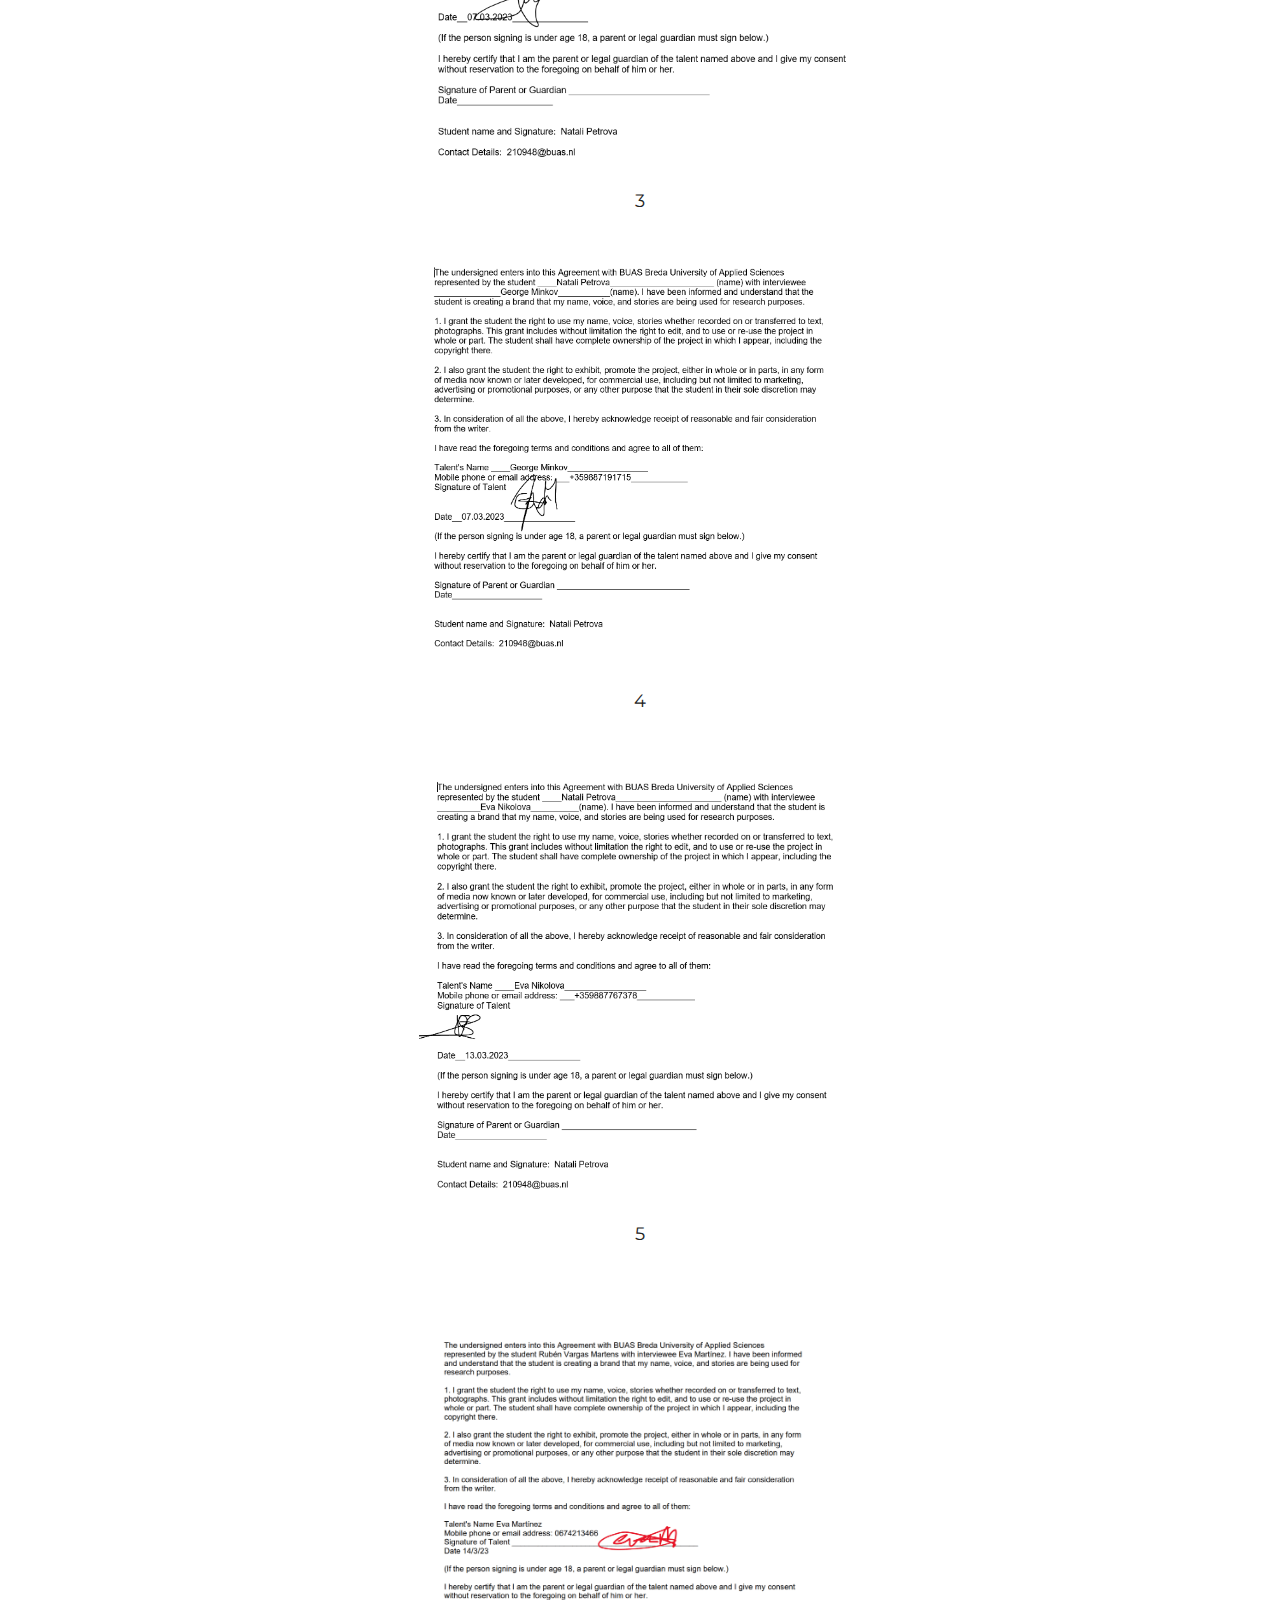
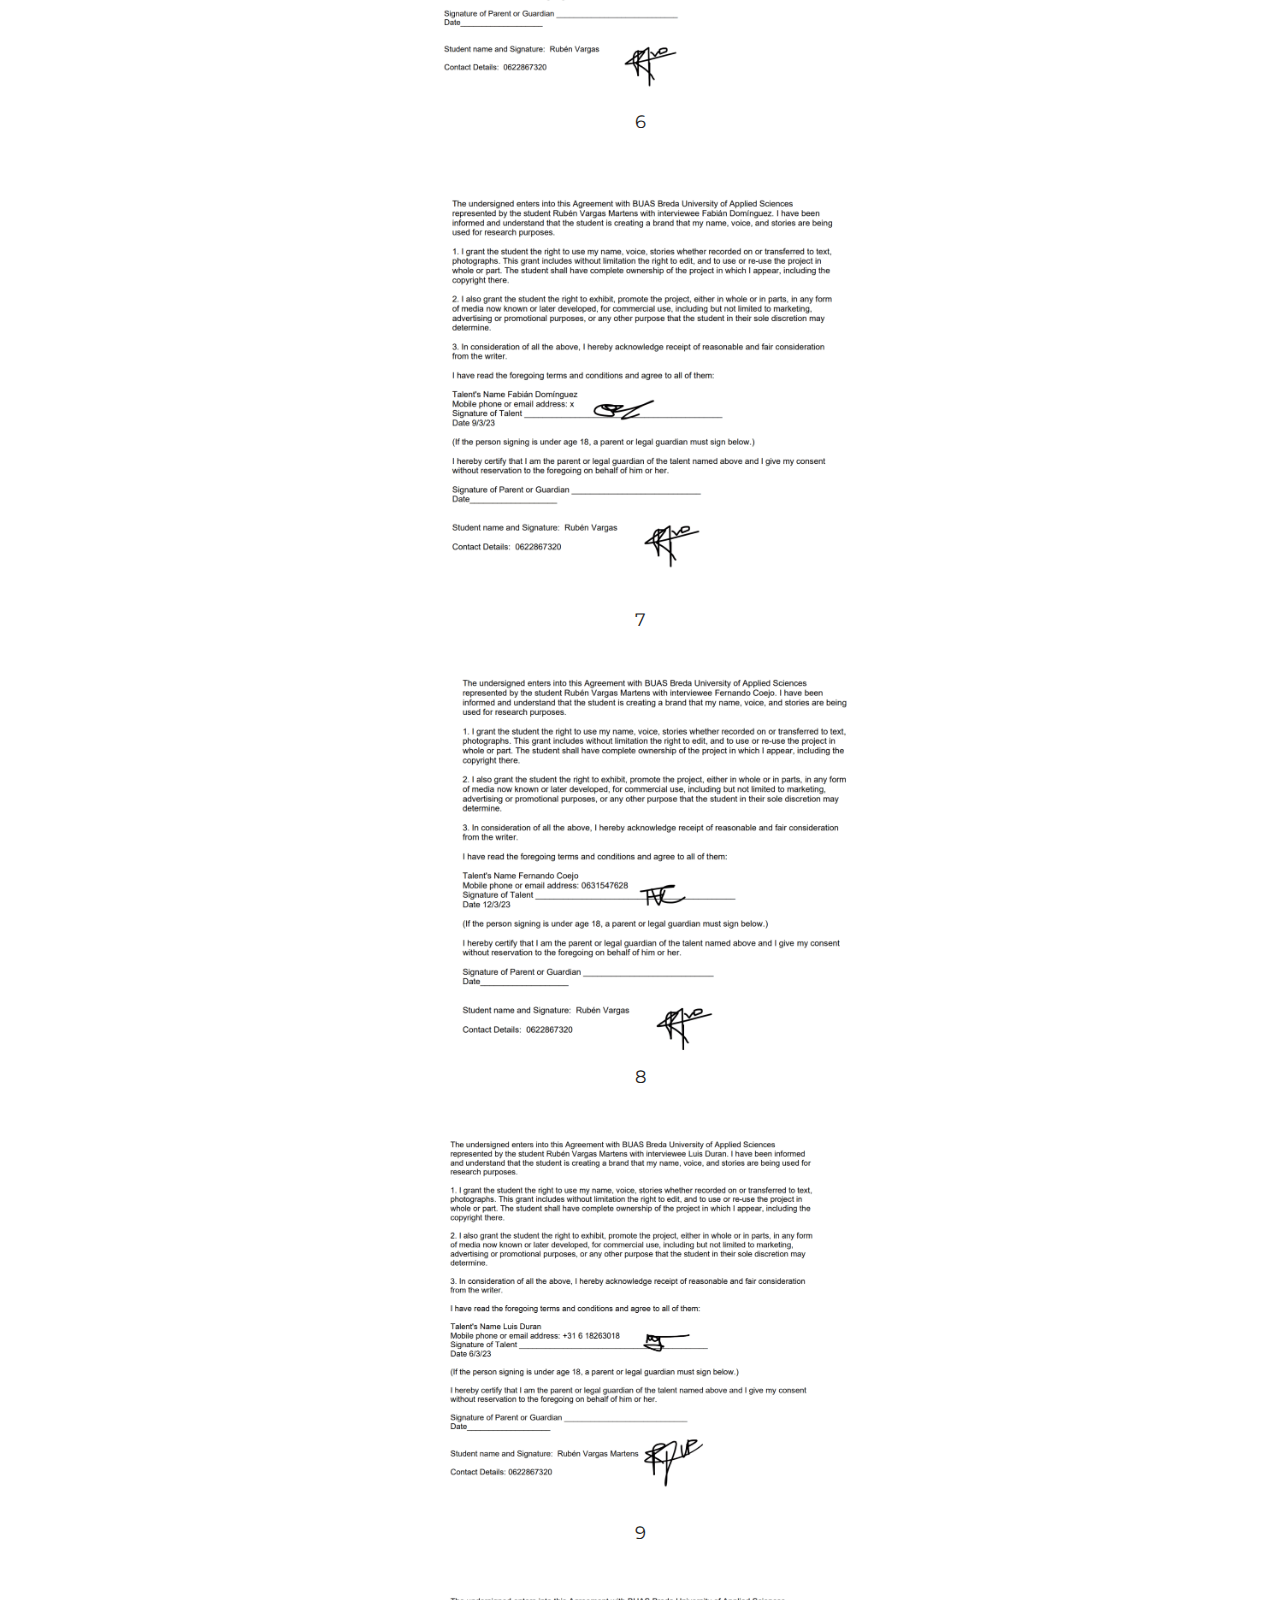
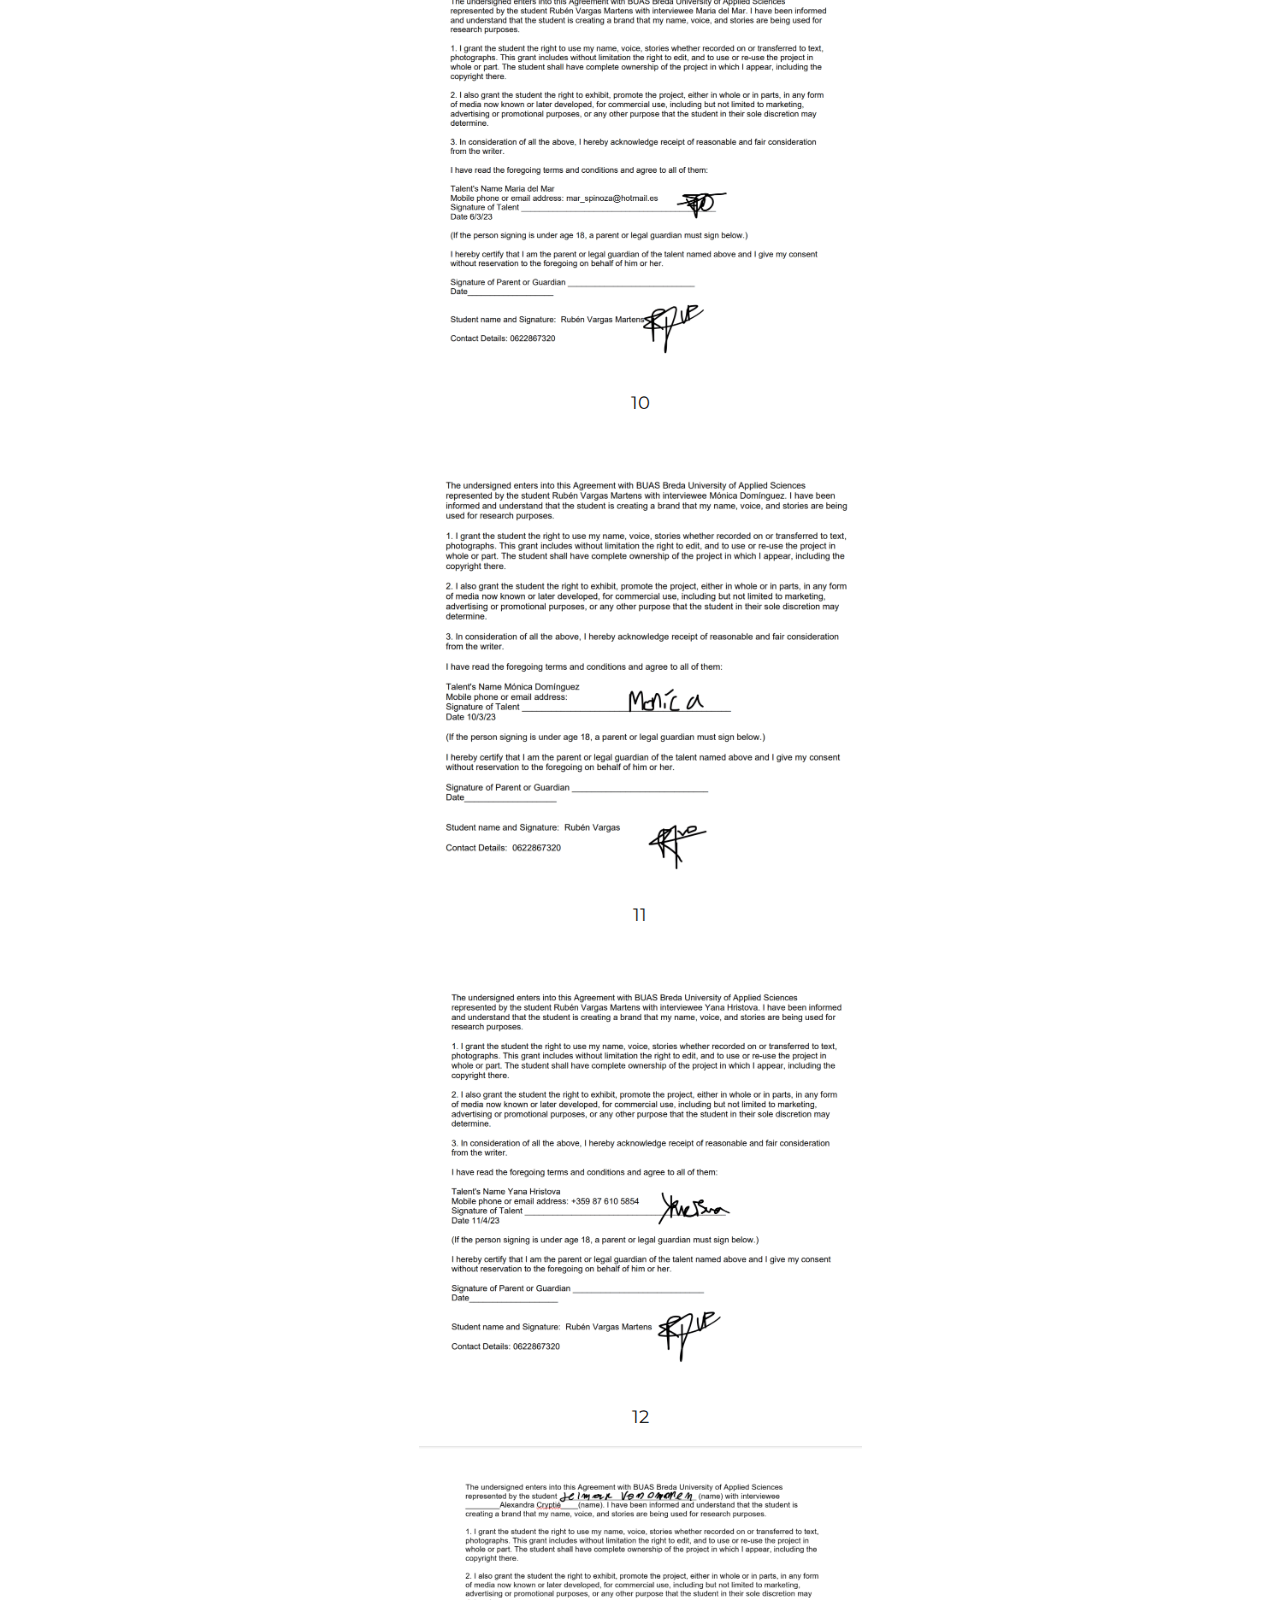
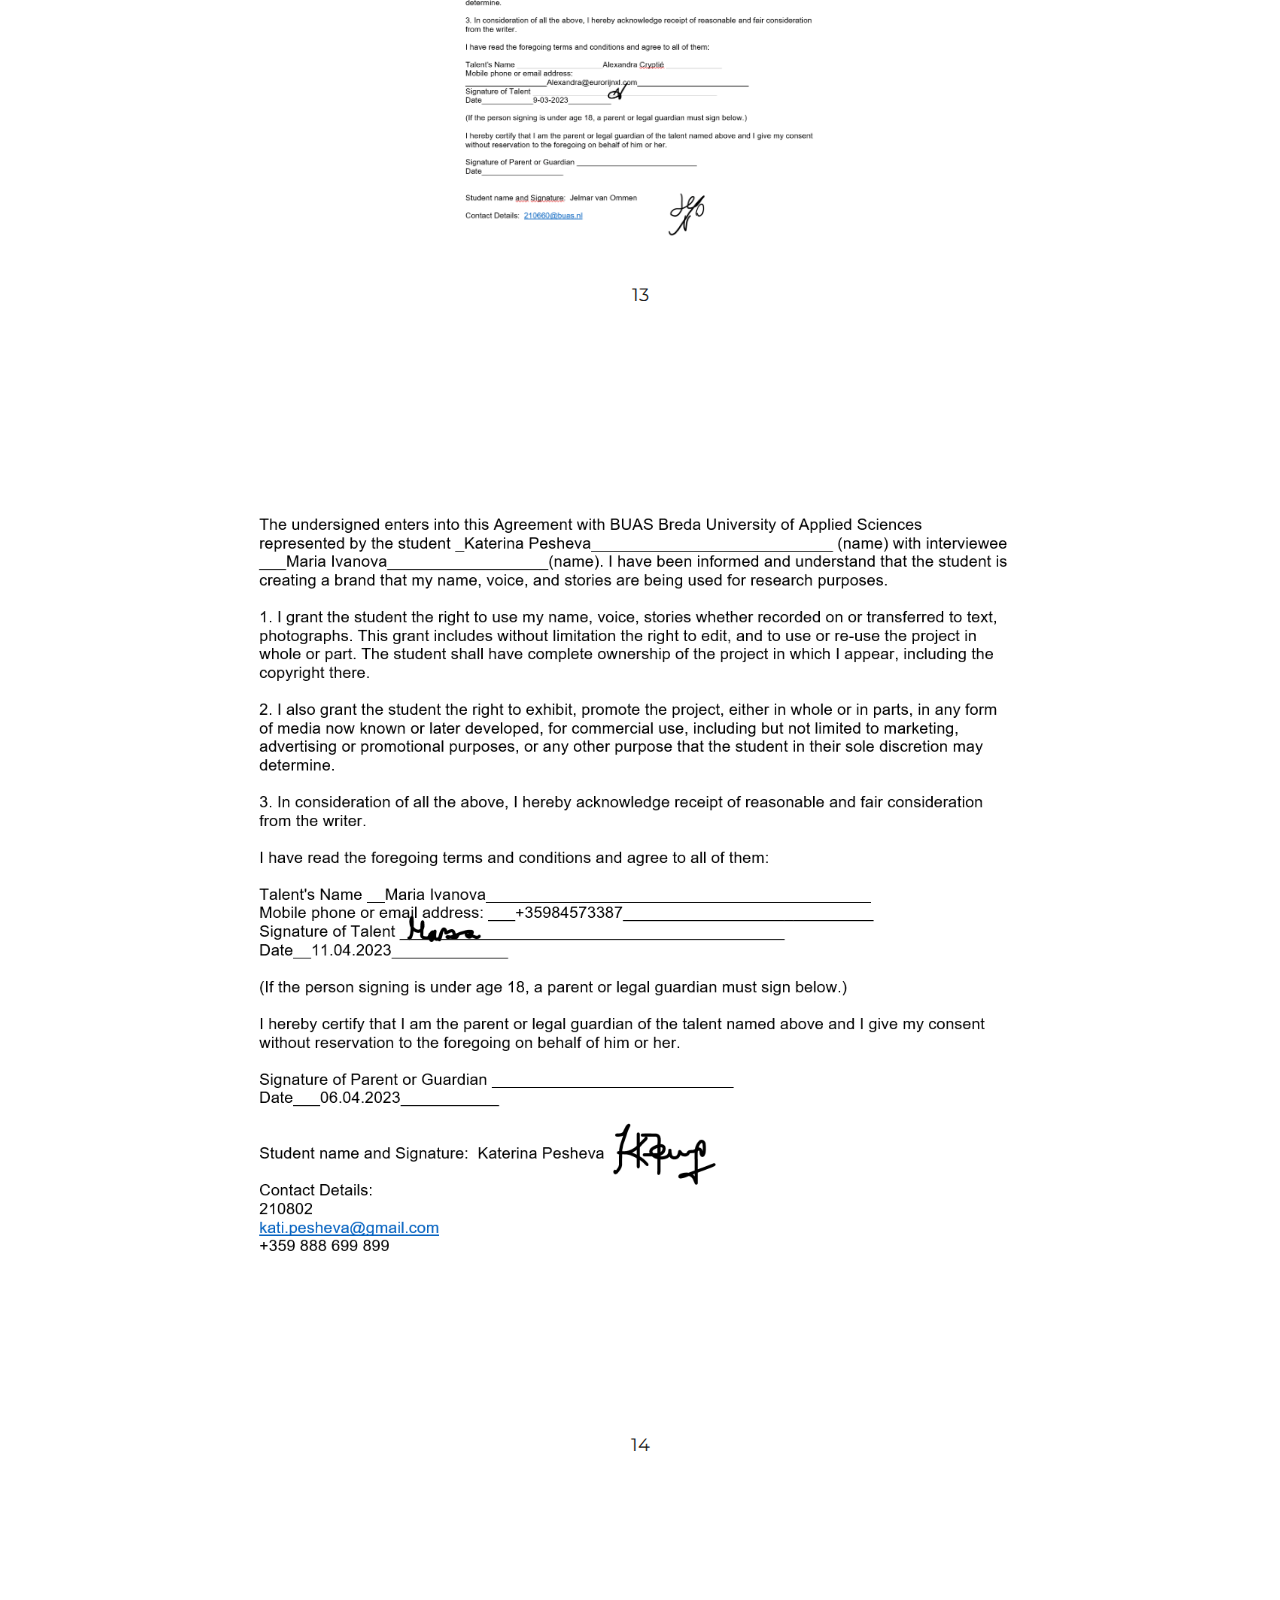
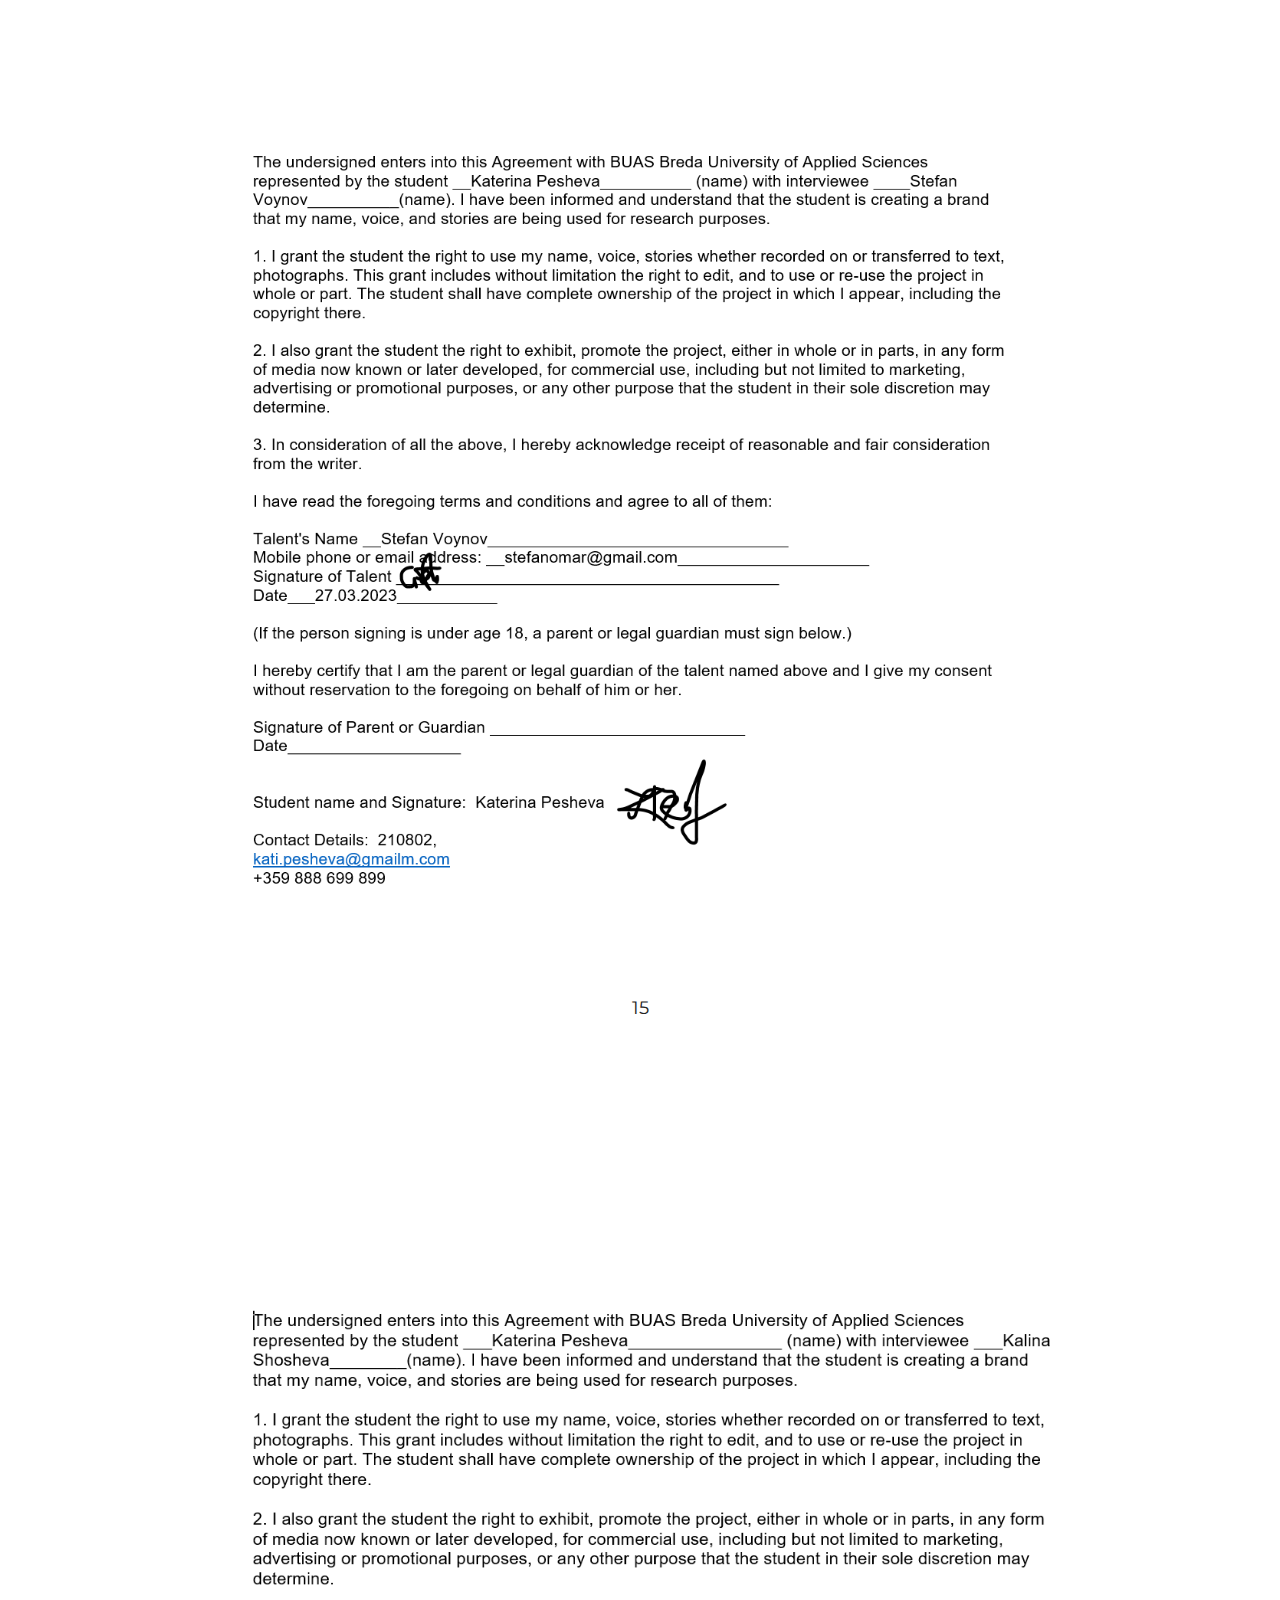
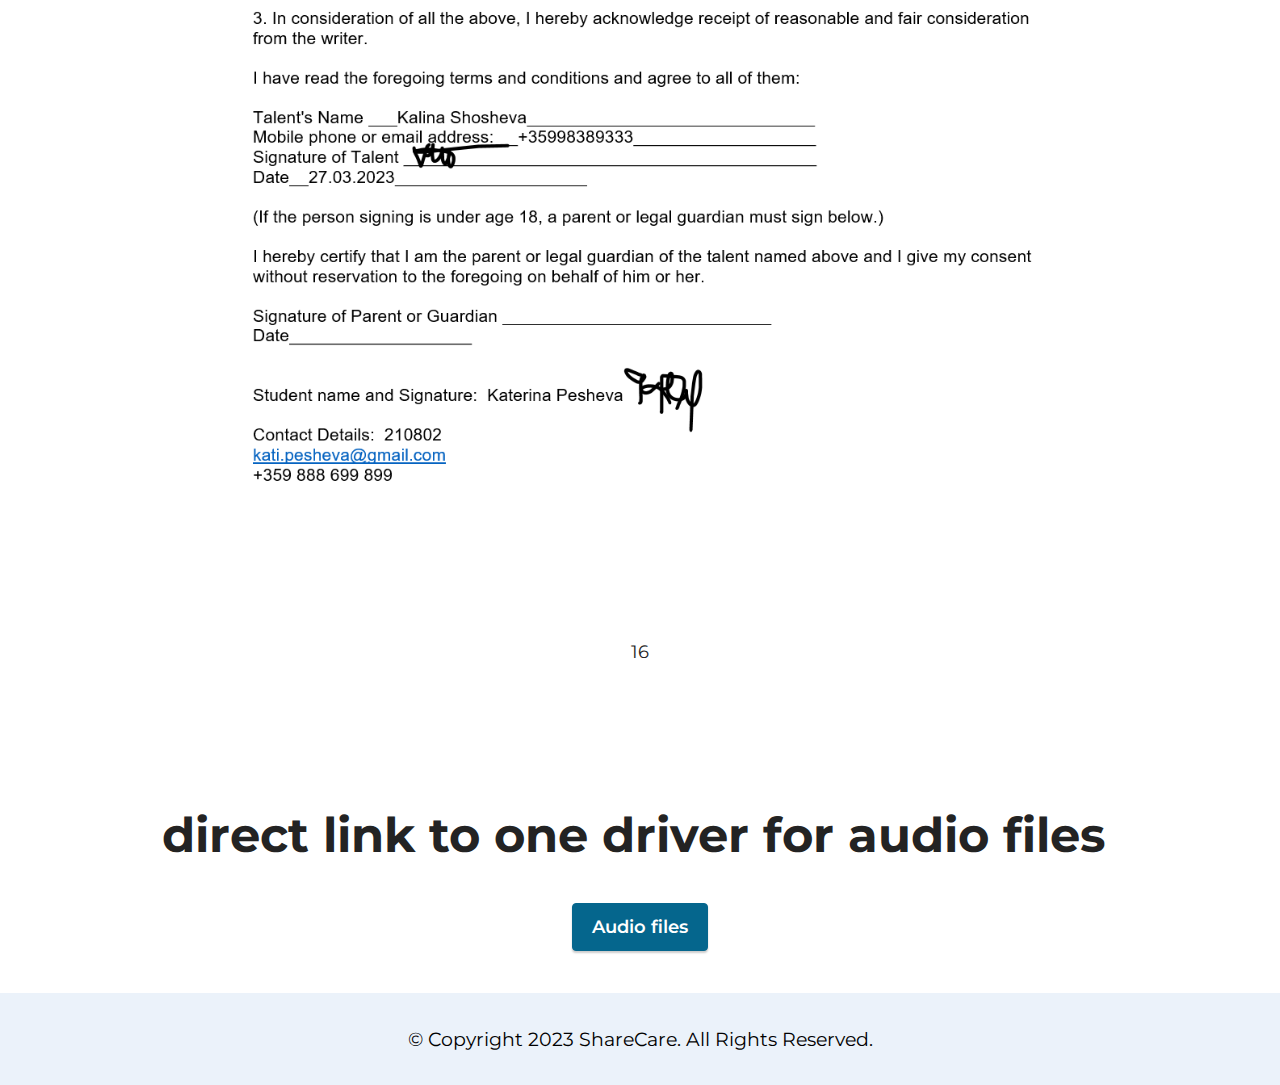
<file: appendix.html>
<!DOCTYPE html>
<html  >
<head>

  <meta charset="UTF-8">
  <meta http-equiv="X-UA-Compatible" content="IE=edge">
  <meta name="generator" content="Mobirise v5.8.4, mobirise.com">
  <meta name="viewport" content="width=device-width, initial-scale=1, minimum-scale=1">
  <link rel="shortcut icon" href="assets/images/sharecare-logo-96x31.png" type="image/x-icon">
  <meta name="description" content="">
  
  
  <title>Appendix</title>
  <link rel="stylesheet" href="assets/bootstrap/css/bootstrap.min.css">
  <link rel="stylesheet" href="assets/bootstrap/css/bootstrap-grid.min.css">
  <link rel="stylesheet" href="assets/bootstrap/css/bootstrap-reboot.min.css">
  <link rel="stylesheet" href="assets/dropdown/css/style.css">
  <link rel="stylesheet" href="assets/socicon/css/styles.css">
  <link rel="stylesheet" href="assets/theme/css/style.css">
  <link rel="preload" href="https://fonts.googleapis.com/css?family=Montserrat:100,200,300,400,500,600,700,800,900,100i,200i,300i,400i,500i,600i,700i,800i,900i&display=swap" as="style" onload="this.onload=null;this.rel='stylesheet'">
  <noscript><link rel="stylesheet" href="https://fonts.googleapis.com/css?family=Montserrat:100,200,300,400,500,600,700,800,900,100i,200i,300i,400i,500i,600i,700i,800i,900i&display=swap"></noscript>
  <link rel="preload" as="style" href="assets/mobirise/css/mbr-additional.css"><link rel="stylesheet" href="assets/mobirise/css/mbr-additional.css" type="text/css">

  
  
  
</head>
<body>
  
  <section data-bs-version="5.1" class="menu menu2 cid-tB8CVp0h9j" once="menu" id="menu2-1t">
    
    <nav class="navbar navbar-dropdown navbar-fixed-top navbar-expand-lg">
        <div class="container">
            <div class="navbar-brand">
                <span class="navbar-logo">
                    <a href="index.html#top">
                        <img src="assets/images/sharecare-logo-96x31.png" alt="Mobirise Website Builder" style="height: 3rem;">
                    </a>
                </span>
                
            </div>
            <button class="navbar-toggler" type="button" data-toggle="collapse" data-bs-toggle="collapse" data-target="#navbarSupportedContent" data-bs-target="#navbarSupportedContent" aria-controls="navbarNavAltMarkup" aria-expanded="false" aria-label="Toggle navigation">
                <div class="hamburger">
                    <span></span>
                    <span></span>
                    <span></span>
                    <span></span>
                </div>
            </button>
            <div class="collapse navbar-collapse" id="navbarSupportedContent">
                <ul class="navbar-nav nav-dropdown nav-right" data-app-modern-menu="true"><li class="nav-item"><a class="nav-link link text-primary display-4" href="index.html#header18-t">Home</a></li>
                    <li class="nav-item"><a class="nav-link link text-primary display-4" href="aboutus.html#features13-b">About us</a></li>
                    <li class="nav-item"><a class="nav-link link text-primary display-4" href="corporatepage.html#content5-c">Corporate page</a></li></ul>
                
                
            </div>
        </div>
    </nav>
</section>

<section data-bs-version="5.1" class="content4 cid-tBlSFu500T" id="content4-1v">
    

    
    
    <div class="container">
        <div class="row justify-content-center">
            <div class="title col-md-12 col-lg-10">
                <h3 class="mbr-section-title mbr-fonts-style align-center mb-4 display-2"><strong>interview consent forms</strong></h3>
                <h4 class="mbr-section-subtitle align-center mbr-fonts-style mb-4 display-5">click on the picture to retrieve the documents</h4>
                
            </div>
        </div>
    </div>
</section>

<section data-bs-version="5.1" class="image3 cid-tBlSKJ9FGu" id="image3-1w">
    

    
    

    <div class="container">
        <div class="row justify-content-center">
            <div class="col-12 col-lg-5">
                <div class="image-wrapper">
                    <a href="assets/files/CONSENT-FORMSBRAND.pdf"><img src="assets/images/2023-04-14-6-1290x1326.png" alt="Mobirise Website Builder"></a>
                    <p class="mbr-description mbr-fonts-style mt-2 align-center display-4">1</p>
                </div>
            </div>
        </div>
    </div>
</section>

<section data-bs-version="5.1" class="image3 cid-tBlSL9qSxp" id="image3-1x">
    

    
    

    <div class="container">
        <div class="row justify-content-center">
            <div class="col-12 col-lg-5">
                <div class="image-wrapper">
                    <a href="assets/files/CONSENT-FORM-KaterinaKoleva.docx"><img src="assets/images/2023-04-14-7-1372x1364.png" alt="Mobirise Website Builder"></a>
                    <p class="mbr-description mbr-fonts-style mt-2 align-center display-4">2</p>
                </div>
            </div>
        </div>
    </div>
</section>

<section data-bs-version="5.1" class="image3 cid-tBlSLDyMbz" id="image3-1y">
    

    
    

    <div class="container">
        <div class="row justify-content-center">
            <div class="col-12 col-lg-5">
                <div class="image-wrapper">
                    <a href="assets/files/CONSENT-FORM-TsvetomirDinev.docx"><img src="assets/images/2023-04-14-8-1306x1318.png" alt="Mobirise Website Builder"></a>
                    <p class="mbr-description mbr-fonts-style mt-2 align-center display-4">3</p>
                </div>
            </div>
        </div>
    </div>
</section>

<section data-bs-version="5.1" class="image3 cid-tBlSLZyXTL" id="image3-1z">
    

    
    

    <div class="container">
        <div class="row justify-content-center">
            <div class="col-12 col-lg-5">
                <div class="image-wrapper">
                    <a href="assets/files/CONSENT-FORM-GeorgeMinkov.docx"><img src="assets/images/2023-04-14-9-1391x1311.png" alt="Mobirise Website Builder"></a>
                    <p class="mbr-description mbr-fonts-style mt-2 align-center display-4">4</p>
                </div>
            </div>
        </div>
    </div>
</section>

<section data-bs-version="5.1" class="image3 cid-tBlSMzzwIk" id="image3-20">
    

    
    

    <div class="container">
        <div class="row justify-content-center">
            <div class="col-12 col-lg-5">
                <div class="image-wrapper">
                    <a href="assets/files/CONSENT-FORM-EvaNikolova.docx"><img src="assets/images/2023-04-14-10-1368x1391.png" alt="Mobirise Website Builder"></a>
                    <p class="mbr-description mbr-fonts-style mt-2 align-center display-4">5</p>
                </div>
            </div>
        </div>
    </div>
</section>

<section data-bs-version="5.1" class="image3 cid-tBlSMTNDYC" id="image3-21">
    

    
    

    <div class="container">
        <div class="row justify-content-center">
            <div class="col-12 col-lg-5">
                <div class="image-wrapper">
                    <a href="assets/files/CONSENT-FORMSBRAND-Eva.pdf"><img src="assets/images/2023-04-14-19-1036x949.png" alt="Mobirise Website Builder"></a>
                    <p class="mbr-description mbr-fonts-style mt-2 align-center display-4">6</p>
                </div>
            </div>
        </div>
    </div>
</section>

<section data-bs-version="5.1" class="image3 cid-tBlYev51jB" id="image3-24">
    

    
    

    <div class="container">
        <div class="row justify-content-center">
            <div class="col-12 col-lg-5">
                <div class="image-wrapper">
                    <a href="assets/files/CONSENT-FORMSBRAND-Fabian.pdf"><img src="assets/images/2023-04-14-21-1036x1008.png" alt="Mobirise Website Builder"></a>
                    <p class="mbr-description mbr-fonts-style mt-2 align-center display-4">7</p>
                </div>
            </div>
        </div>
    </div>
</section>

<section data-bs-version="5.1" class="image3 cid-tBlYfTewW8" id="image3-25">
    

    
    

    <div class="container">
        <div class="row justify-content-center">
            <div class="col-12 col-lg-5">
                <div class="image-wrapper">
                    <a href="assets/files/CONSENT-FORMSBRAND-Fernando.pdf"><img src="assets/images/2023-04-14-22-1036x952.png" alt="Mobirise Website Builder"></a>
                    <p class="mbr-description mbr-fonts-style mt-2 align-center display-4">8</p>
                </div>
            </div>
        </div>
    </div>
</section>

<section data-bs-version="5.1" class="image3 cid-tBlYhQjUma" id="image3-29">
    

    
    

    <div class="container">
        <div class="row justify-content-center">
            <div class="col-12 col-lg-5">
                <div class="image-wrapper">
                    <a href="assets/files/CONSENT-FORMSBRAND-Luis.pdf"><img src="assets/images/2023-04-14-23-1036x947.png" alt="Mobirise Website Builder"></a>
                    <p class="mbr-description mbr-fonts-style mt-2 align-center display-4">9</p>
                </div>
            </div>
        </div>
    </div>
</section>

<section data-bs-version="5.1" class="image3 cid-tBlYhx9gsU" id="image3-28">
    

    
    

    <div class="container">
        <div class="row justify-content-center">
            <div class="col-12 col-lg-5">
                <div class="image-wrapper">
                    <a href="assets/files/CONSENT-FORMSBRAND-Maria.pdf"><img src="assets/images/2023-04-14-24-1036x983.png" alt="Mobirise Website Builder"></a>
                    <p class="mbr-description mbr-fonts-style mt-2 align-center display-4">10</p>
                </div>
            </div>
        </div>
    </div>
</section>

<section data-bs-version="5.1" class="image3 cid-tBlYhfxqhm" id="image3-27">
    

    
    

    <div class="container">
        <div class="row justify-content-center">
            <div class="col-12 col-lg-5">
                <div class="image-wrapper">
                    <a href="assets/files/CONSENT-FORMSBRAND-Monica.pdf"><img src="assets/images/2023-04-14-25-1036x1078.png" alt="Mobirise Website Builder"></a>
                    <p class="mbr-description mbr-fonts-style mt-2 align-center display-4">11</p>
                </div>
            </div>
        </div>
    </div>
</section>

<section data-bs-version="5.1" class="image3 cid-tBlYgQFKnk" id="image3-26">
    

    
    

    <div class="container">
        <div class="row justify-content-center">
            <div class="col-12 col-lg-5">
                <div class="image-wrapper">
                    <a href="assets/files/CONSENT-FORMSBRAND-Yana.pdf"><img src="assets/images/2023-04-14-26-1036x1057.png" alt="Mobirise Website Builder"></a>
                    <p class="mbr-description mbr-fonts-style mt-2 align-center display-4">12</p>
                </div>
            </div>
        </div>
    </div>
</section>

<section data-bs-version="5.1" class="image3 cid-tBnTFKIfwa" id="image3-2a">
    

    
    

    <div class="container">
        <div class="row justify-content-center">
            <div class="col-12 col-lg-5">
                <div class="image-wrapper">
                    <a href="assets/files/CONSENT-FORMSBRANDAlexandra.docx"><img src="assets/images/2023-04-14-27-1036x999.png" alt="Mobirise Website Builder"></a>
                    <p class="mbr-description mbr-fonts-style mt-2 align-center display-4">13</p>
                </div>
            </div>
        </div>
    </div>
</section>

<section data-bs-version="5.1" class="image3 cid-tBpU8a6NjP" id="image3-2m">
    

    
    

    <div class="container">
        <div class="row justify-content-center">
            <div class="col-12 col-lg-10">
                <div class="image-wrapper">
                    <a href="assets/files/consent_form_maria.docx"><img src="assets/images/2023-04-14-33-1220x1335.png" alt="Mobirise Website Builder"></a>
                    <p class="mbr-description mbr-fonts-style mt-2 align-center display-4">14</p>
                </div>
            </div>
        </div>
    </div>
</section>

<section data-bs-version="5.1" class="image3 cid-tBpU02gX08" id="image3-2k">
    

    
    

    <div class="container">
        <div class="row justify-content-center">
            <div class="col-12 col-lg-10">
                <div class="image-wrapper">
                    <a href="assets/files/consent_form_stefan.docx"><img src="assets/images/2023-04-14-34-1198x1201.png" alt="Mobirise Website Builder"></a>
                    <p class="mbr-description mbr-fonts-style mt-2 align-center display-4">15</p>
                </div>
            </div>
        </div>
    </div>
</section>

<section data-bs-version="5.1" class="image3 cid-tBpU7BWJbT" id="image3-2l">
    

    
    

    <div class="container">
        <div class="row justify-content-center">
            <div class="col-12 col-lg-10">
                <div class="image-wrapper">
                    <a href="assets/files/consent_form_kalina.docx"><img src="assets/images/2023-04-14-35-1137x1240.png" alt="Mobirise Website Builder"></a>
                    <p class="mbr-description mbr-fonts-style mt-2 align-center display-4">16</p>
                </div>
            </div>
        </div>
    </div>
</section>

<section data-bs-version="5.1" class="content4 cid-tBnUlCdPJZ" id="content4-2b">
    

    
    
    <div class="container-fluid">
        <div class="row justify-content-center">
            <div class="title col-md-12 col-lg-10">
                <h3 class="mbr-section-title mbr-fonts-style align-center mb-4 display-2"><strong>direct link to one driver for audio files&nbsp;</strong></h3>
                
                <div class="mbr-section-btn align-center"><a class="btn btn-primary display-4" href="https://drive.google.com/drive/folders/1cIYcxf6a0vbXfN6tI7YgX0TjSqio6mPh?usp=sharing">Audio files</a></div>
            </div>
        </div>
    </div>
</section>

<section data-bs-version="5.1" class="footer3 cid-sFCygHrmNf" once="footers" id="footer3-1s">

    

    

    <div class="container">
        <div class="row align-center mbr-white">
            
            
            <div class="row row-copirayt">
                <p class="mbr-text mb-0 mbr-fonts-style mbr-white align-center display-7">
                    © Copyright 2023 ShareCare. All Rights Reserved.
                </p>
            </div>
        </div>
    </div>
</section><script src="assets/bootstrap/js/bootstrap.bundle.min.js"></script>  <script src="assets/smoothscroll/smooth-scroll.js"></script>  <script src="assets/ytplayer/index.js"></script>  <script src="assets/dropdown/js/navbar-dropdown.js"></script>  <script src="assets/theme/js/script.js"></script>  
  
  
</body>
</html>
</file>
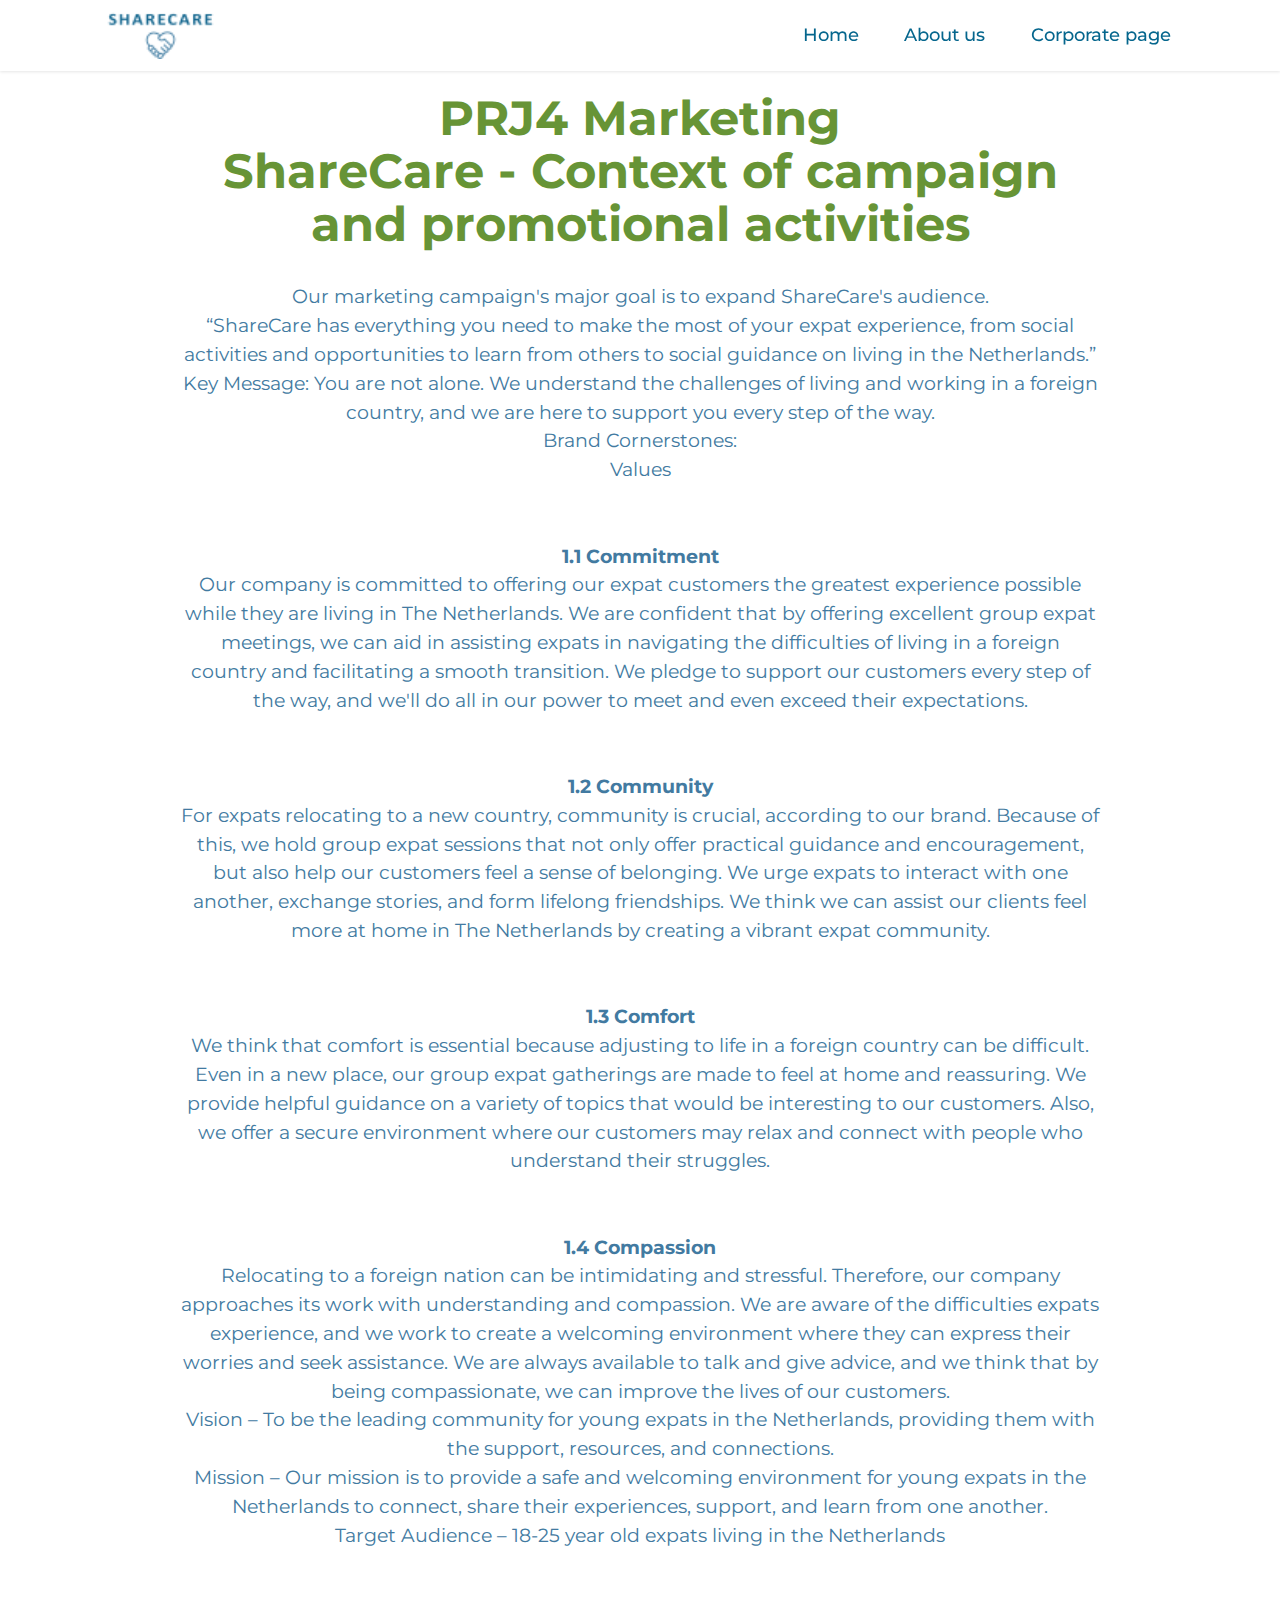
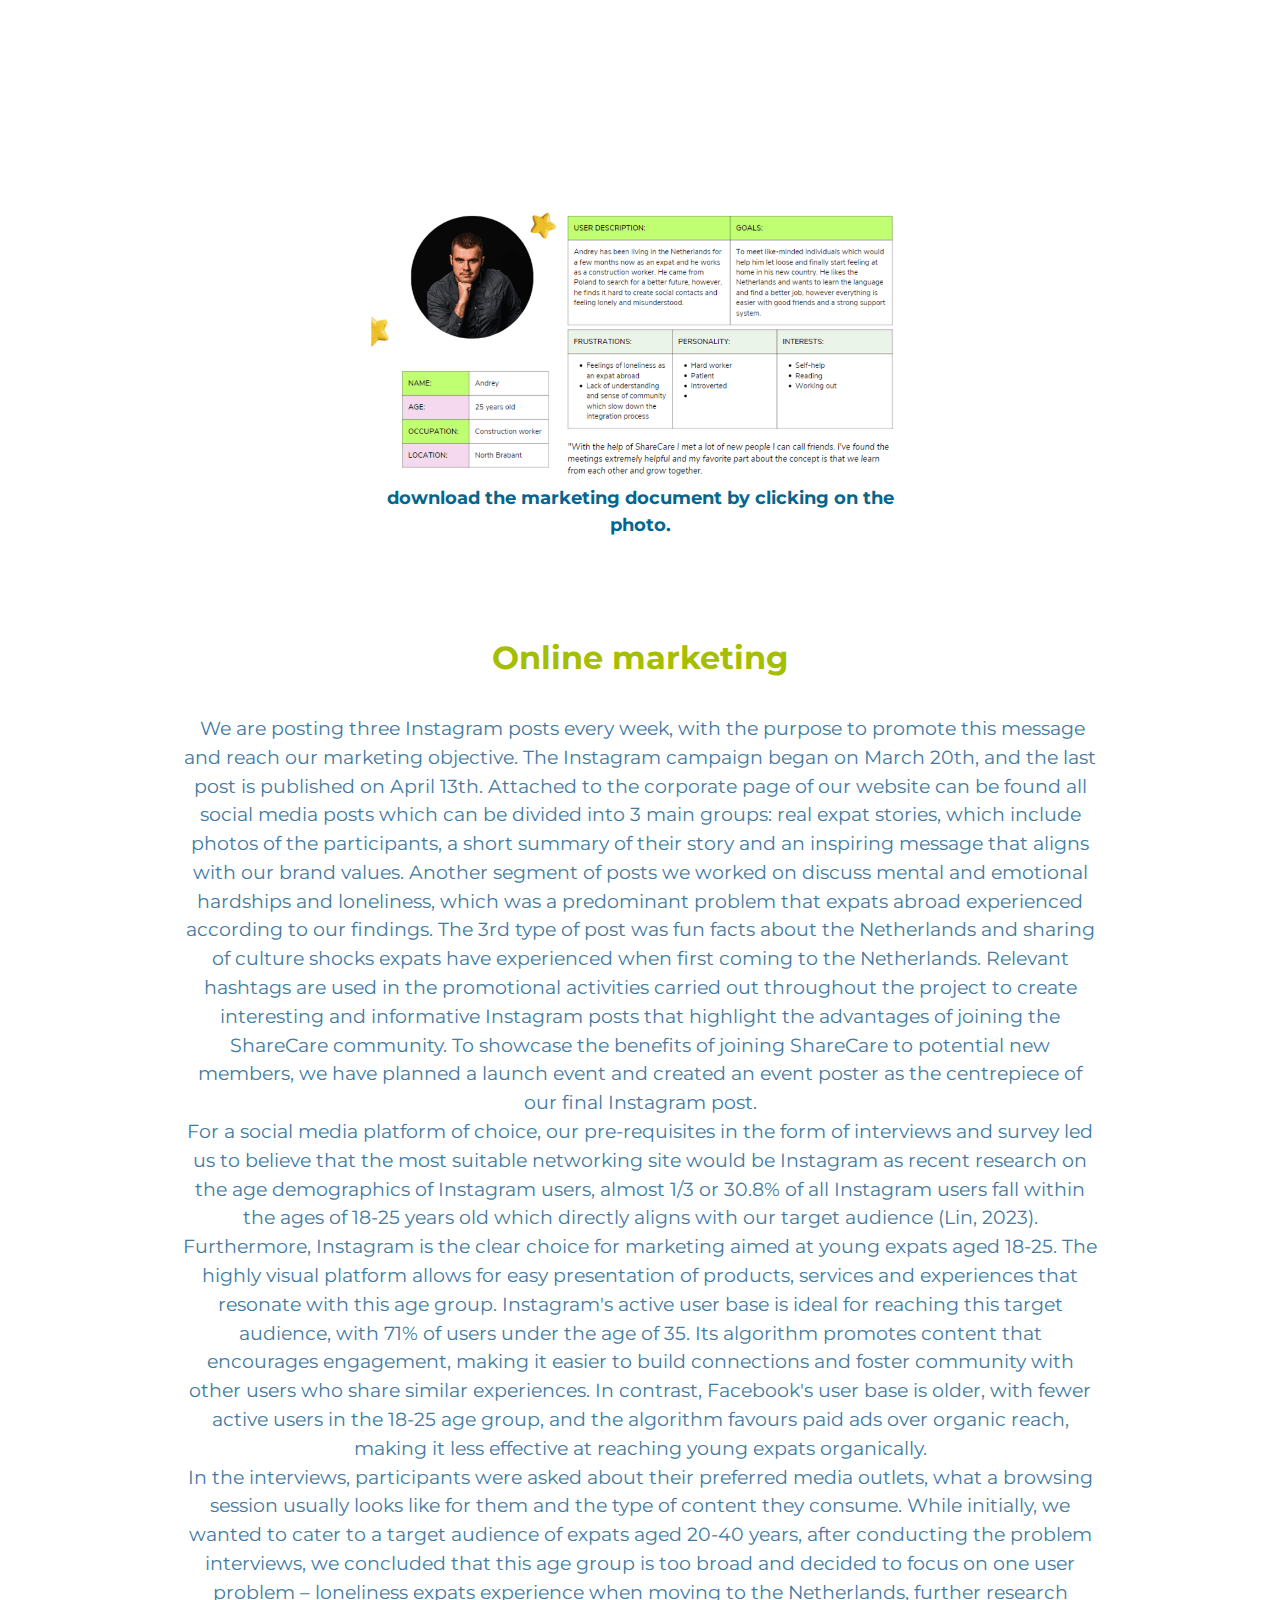
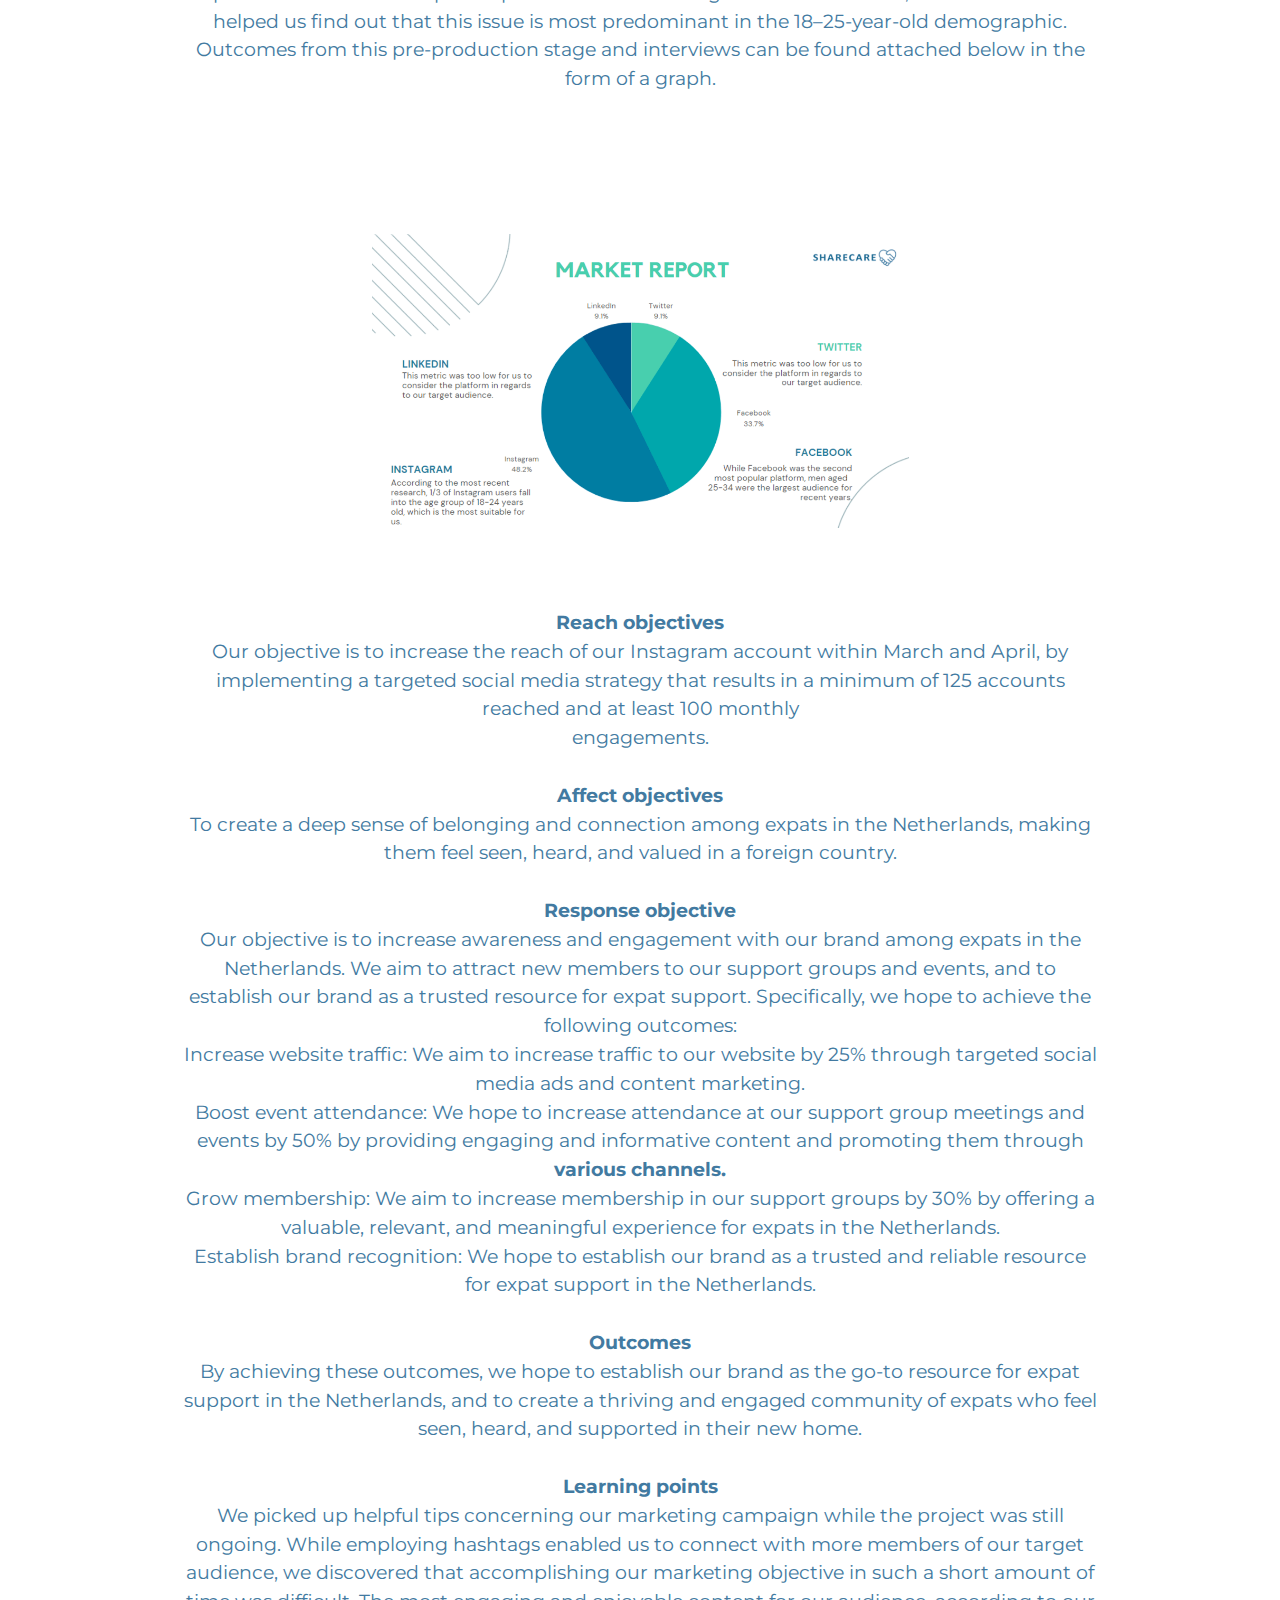
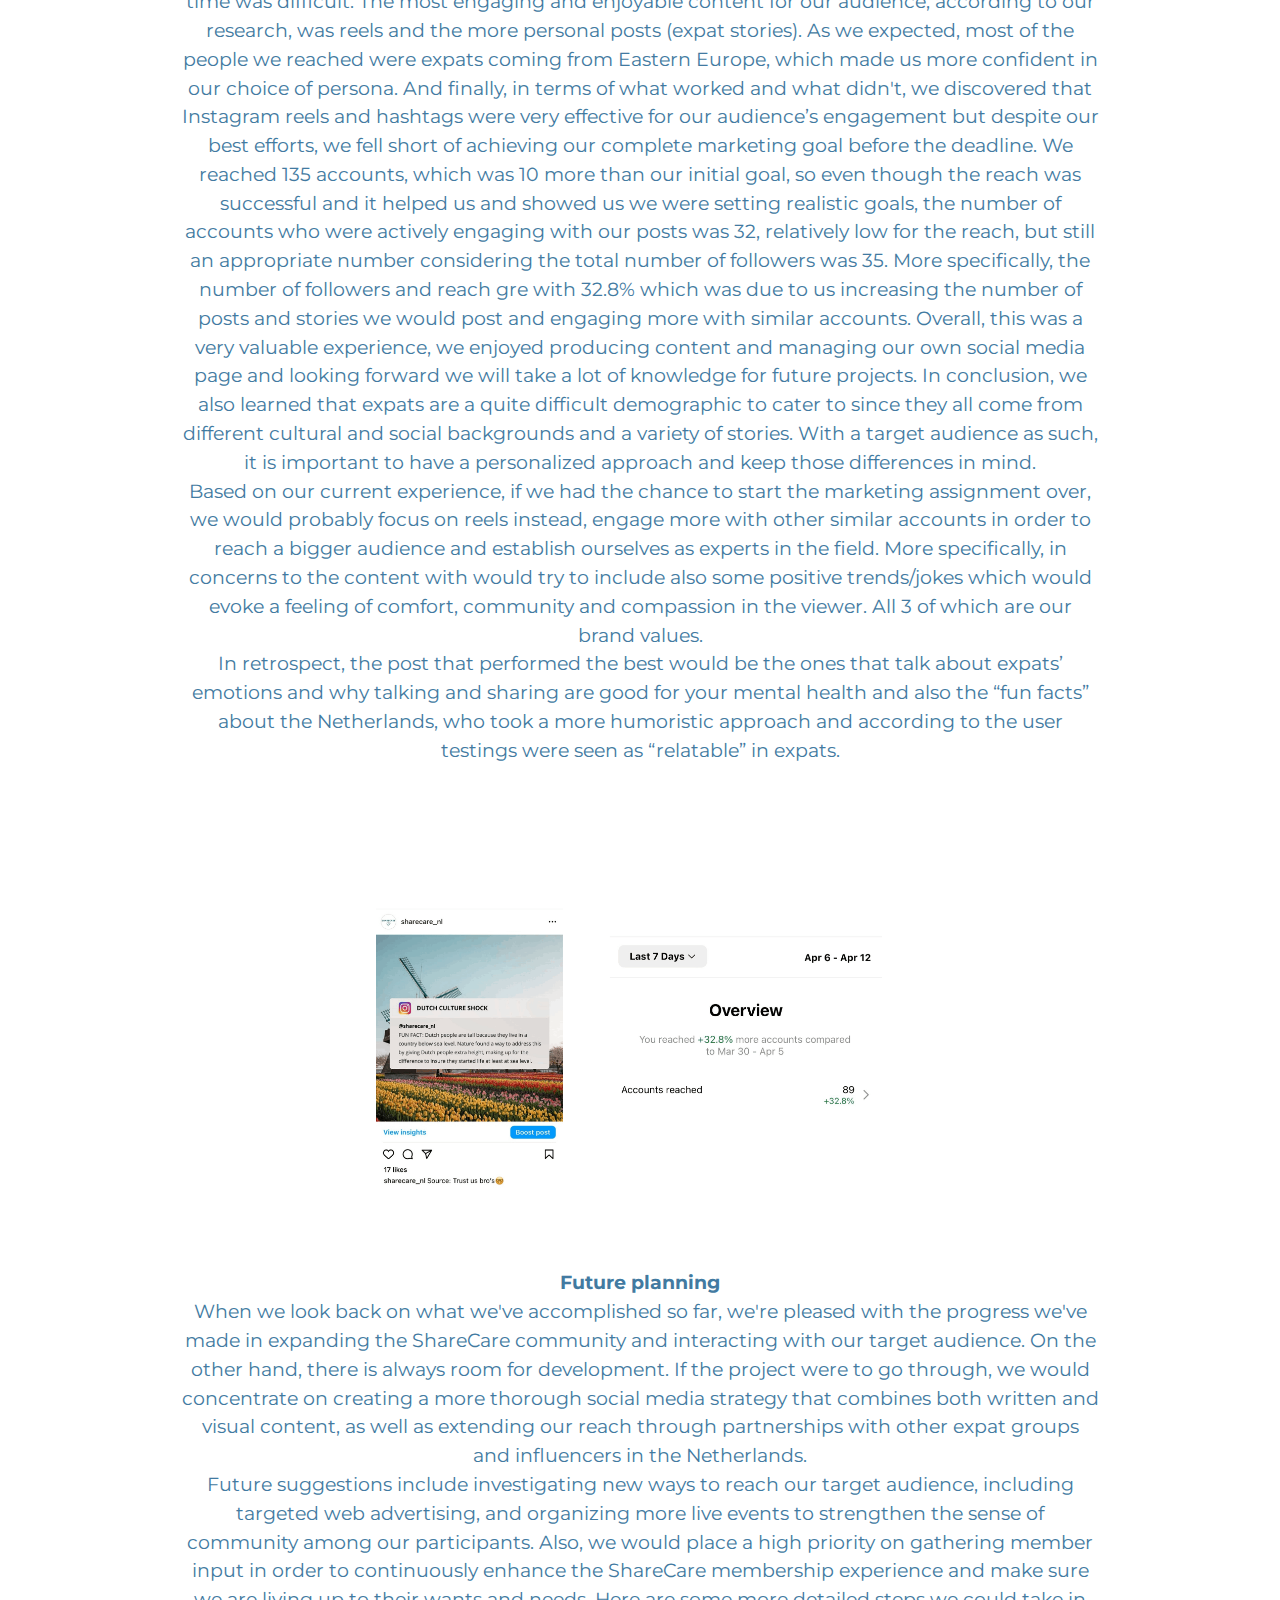
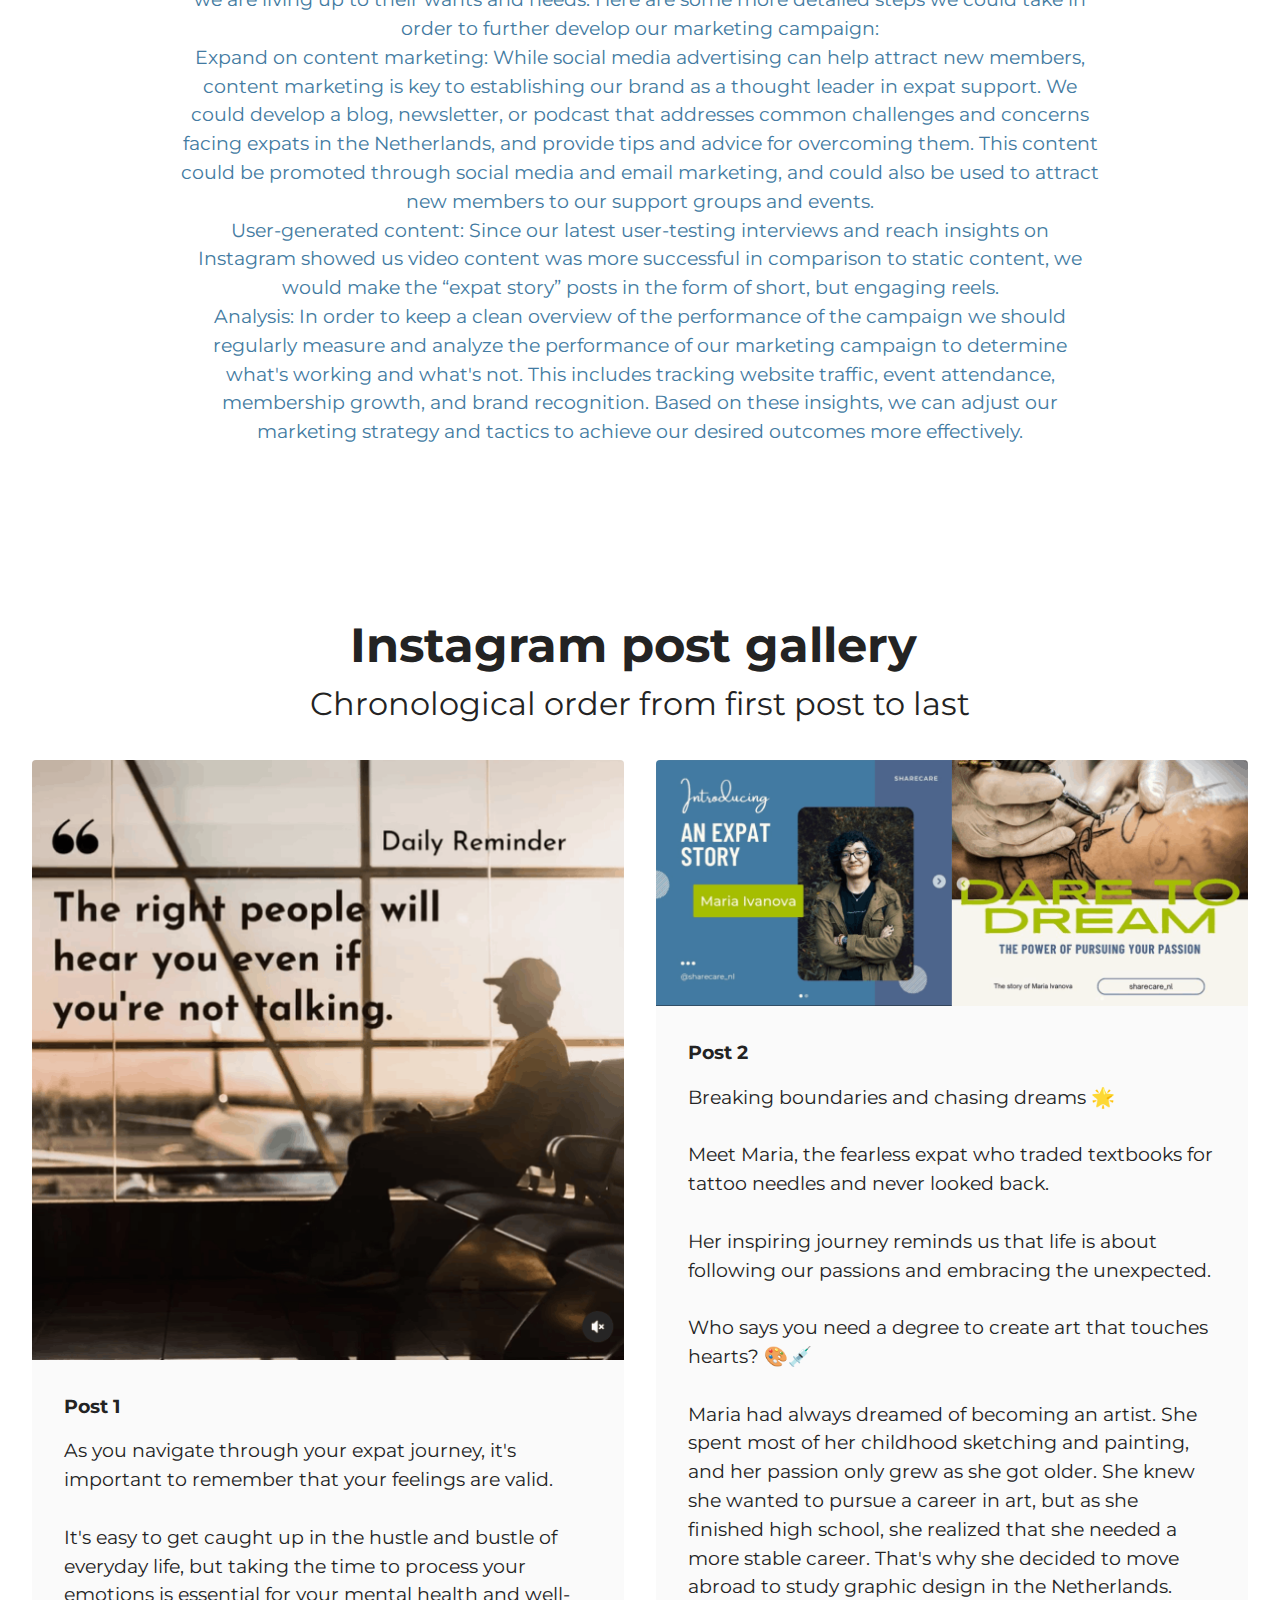
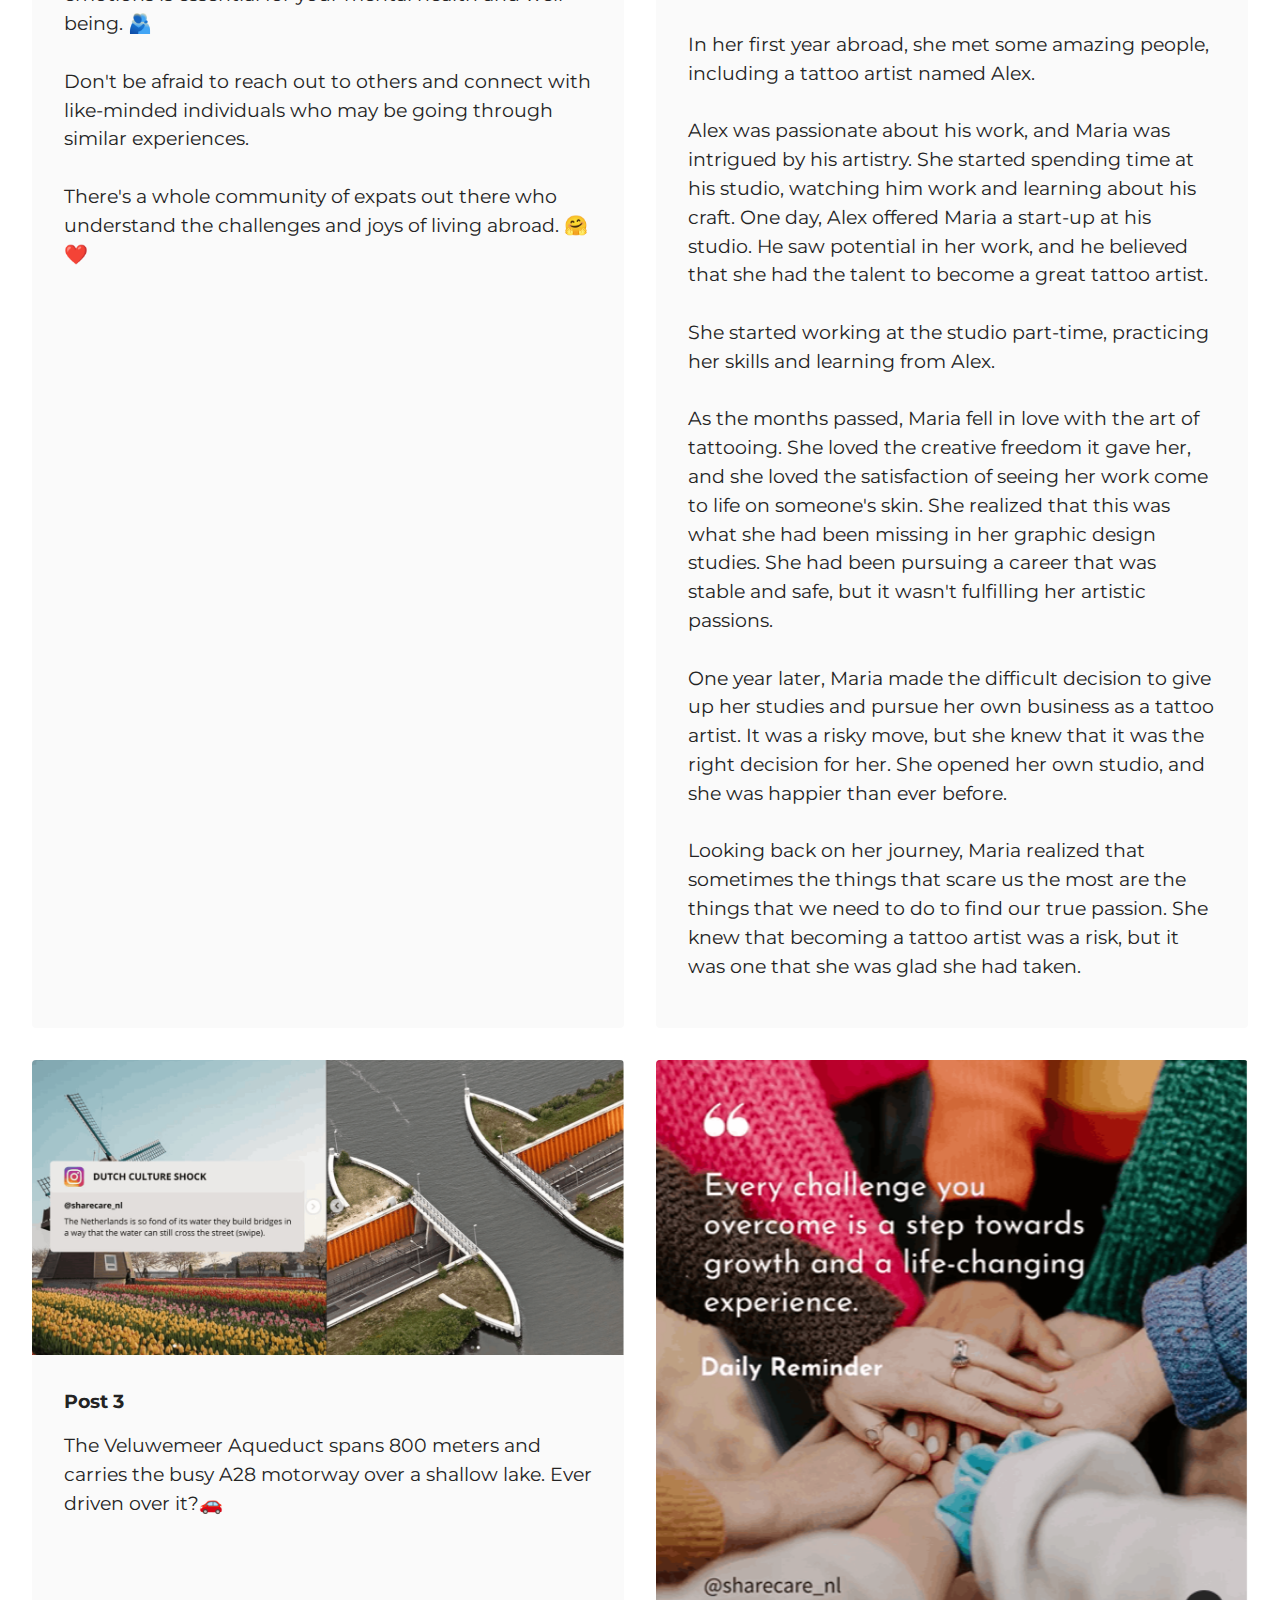
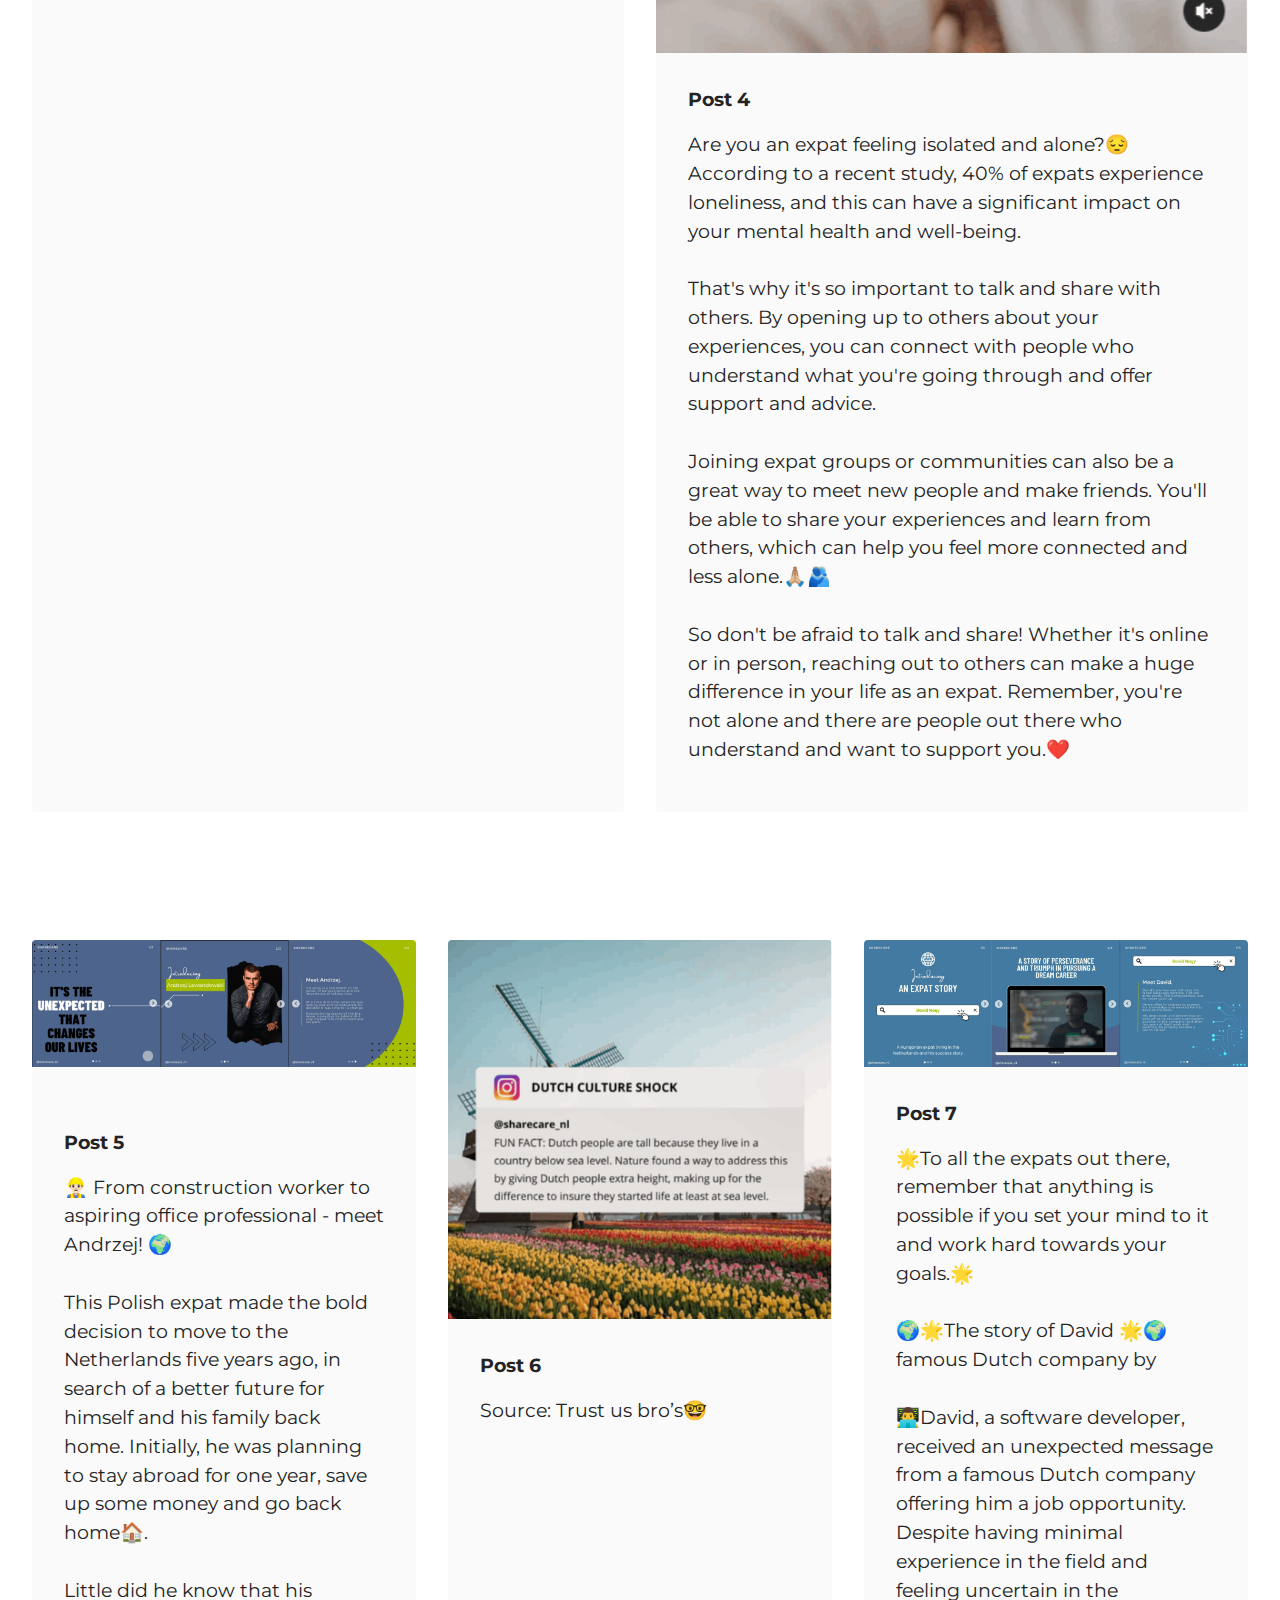
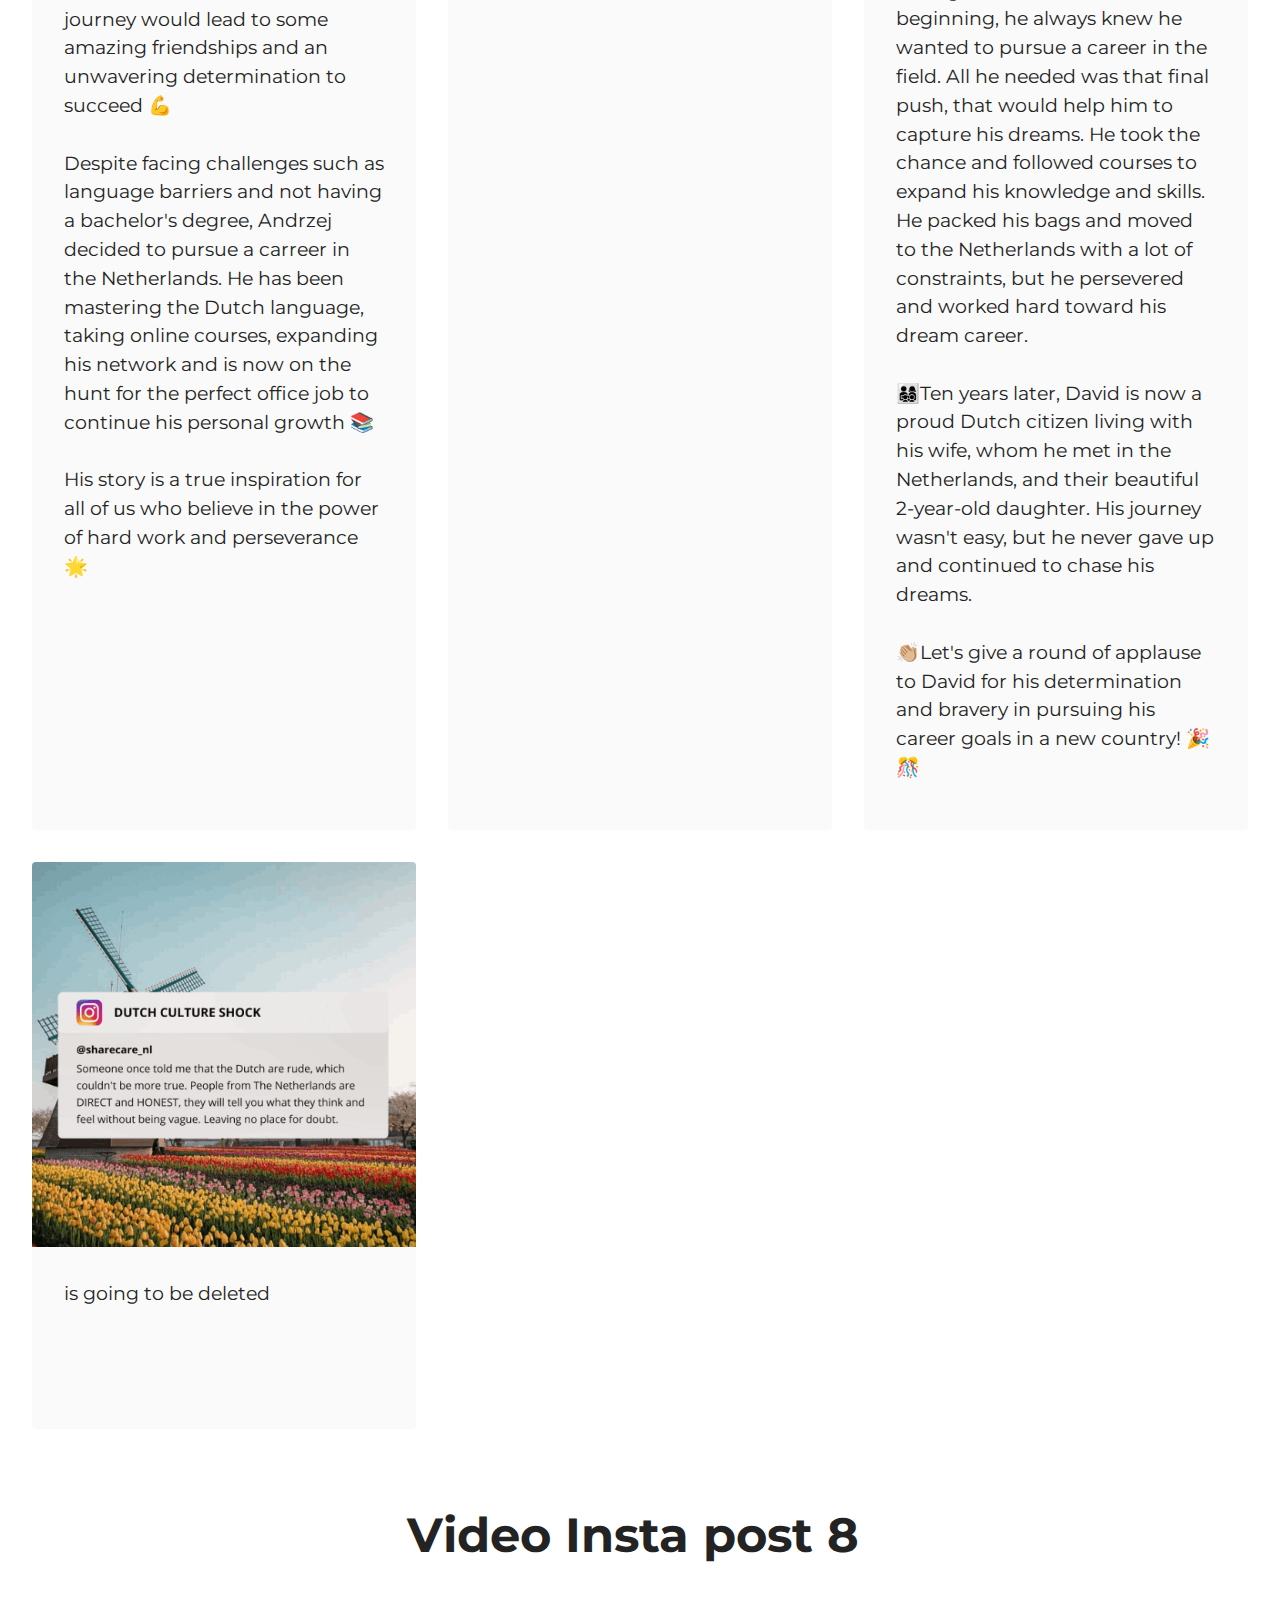
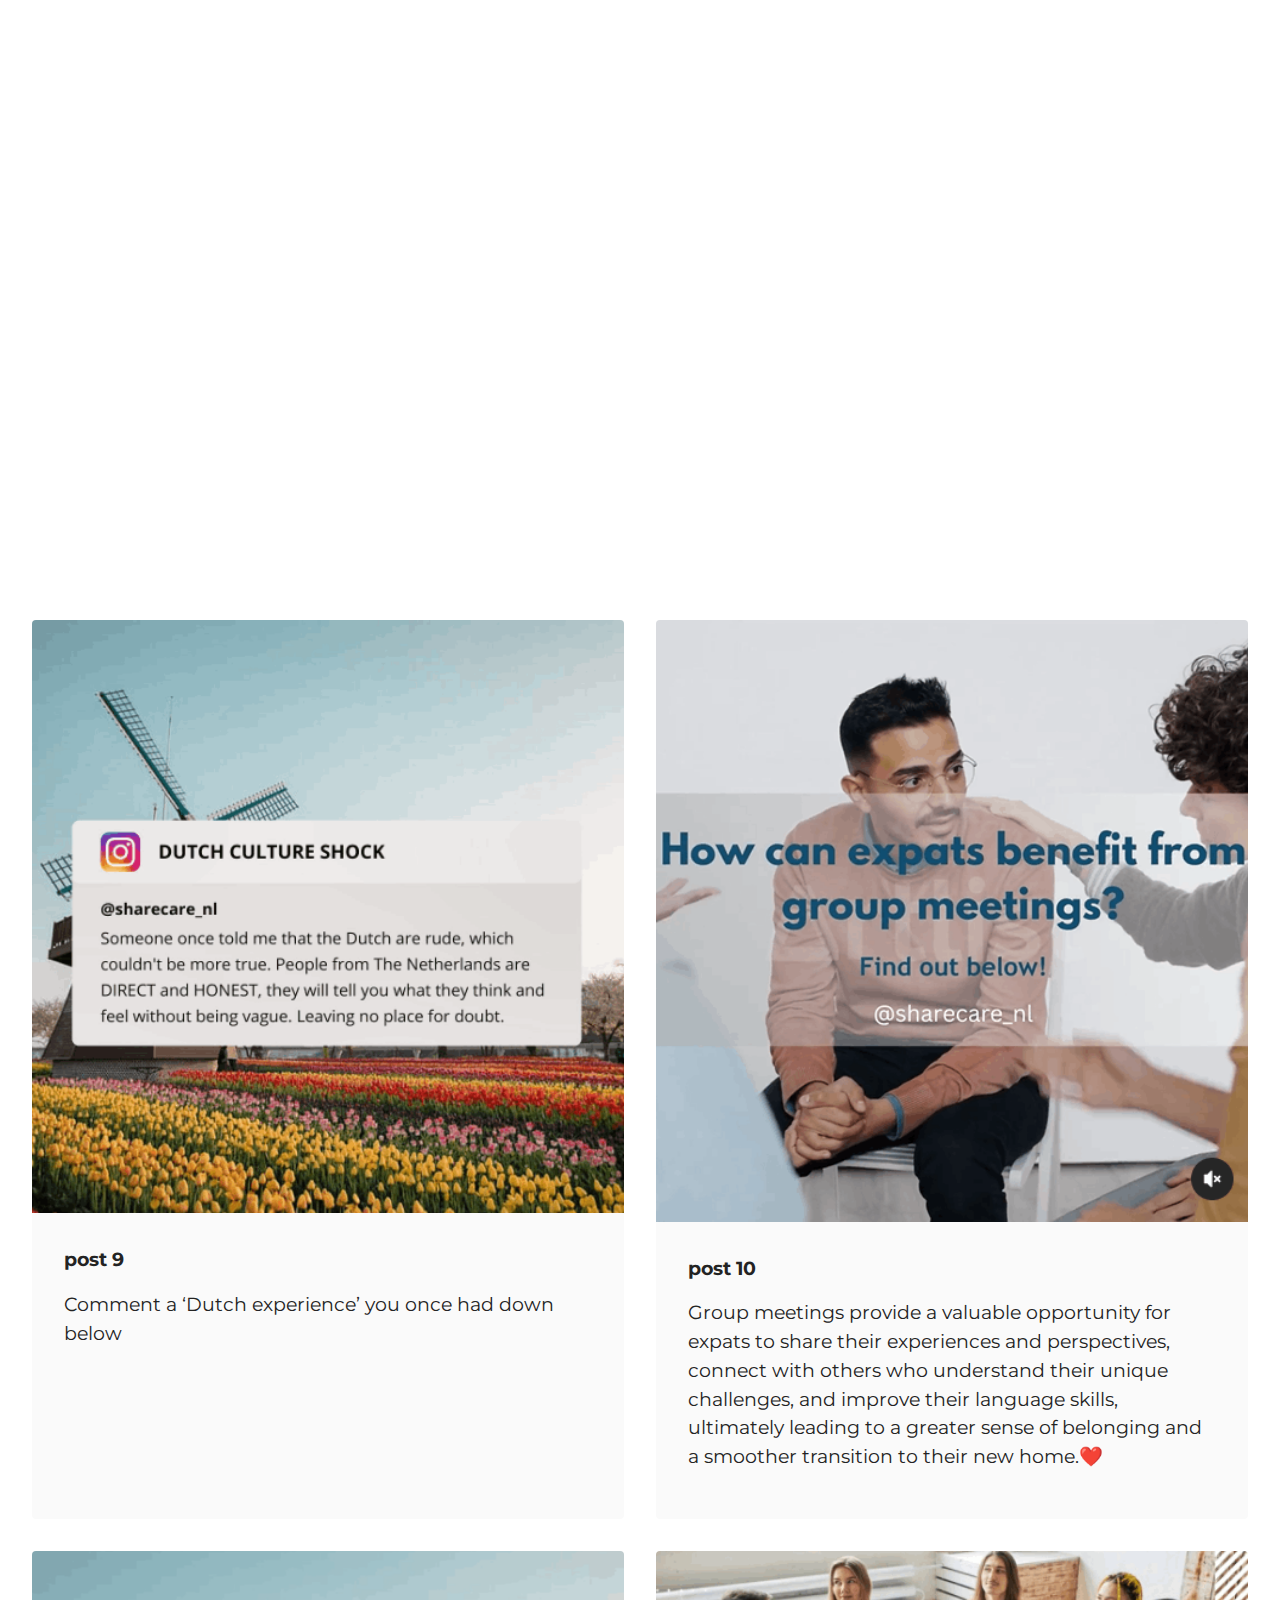
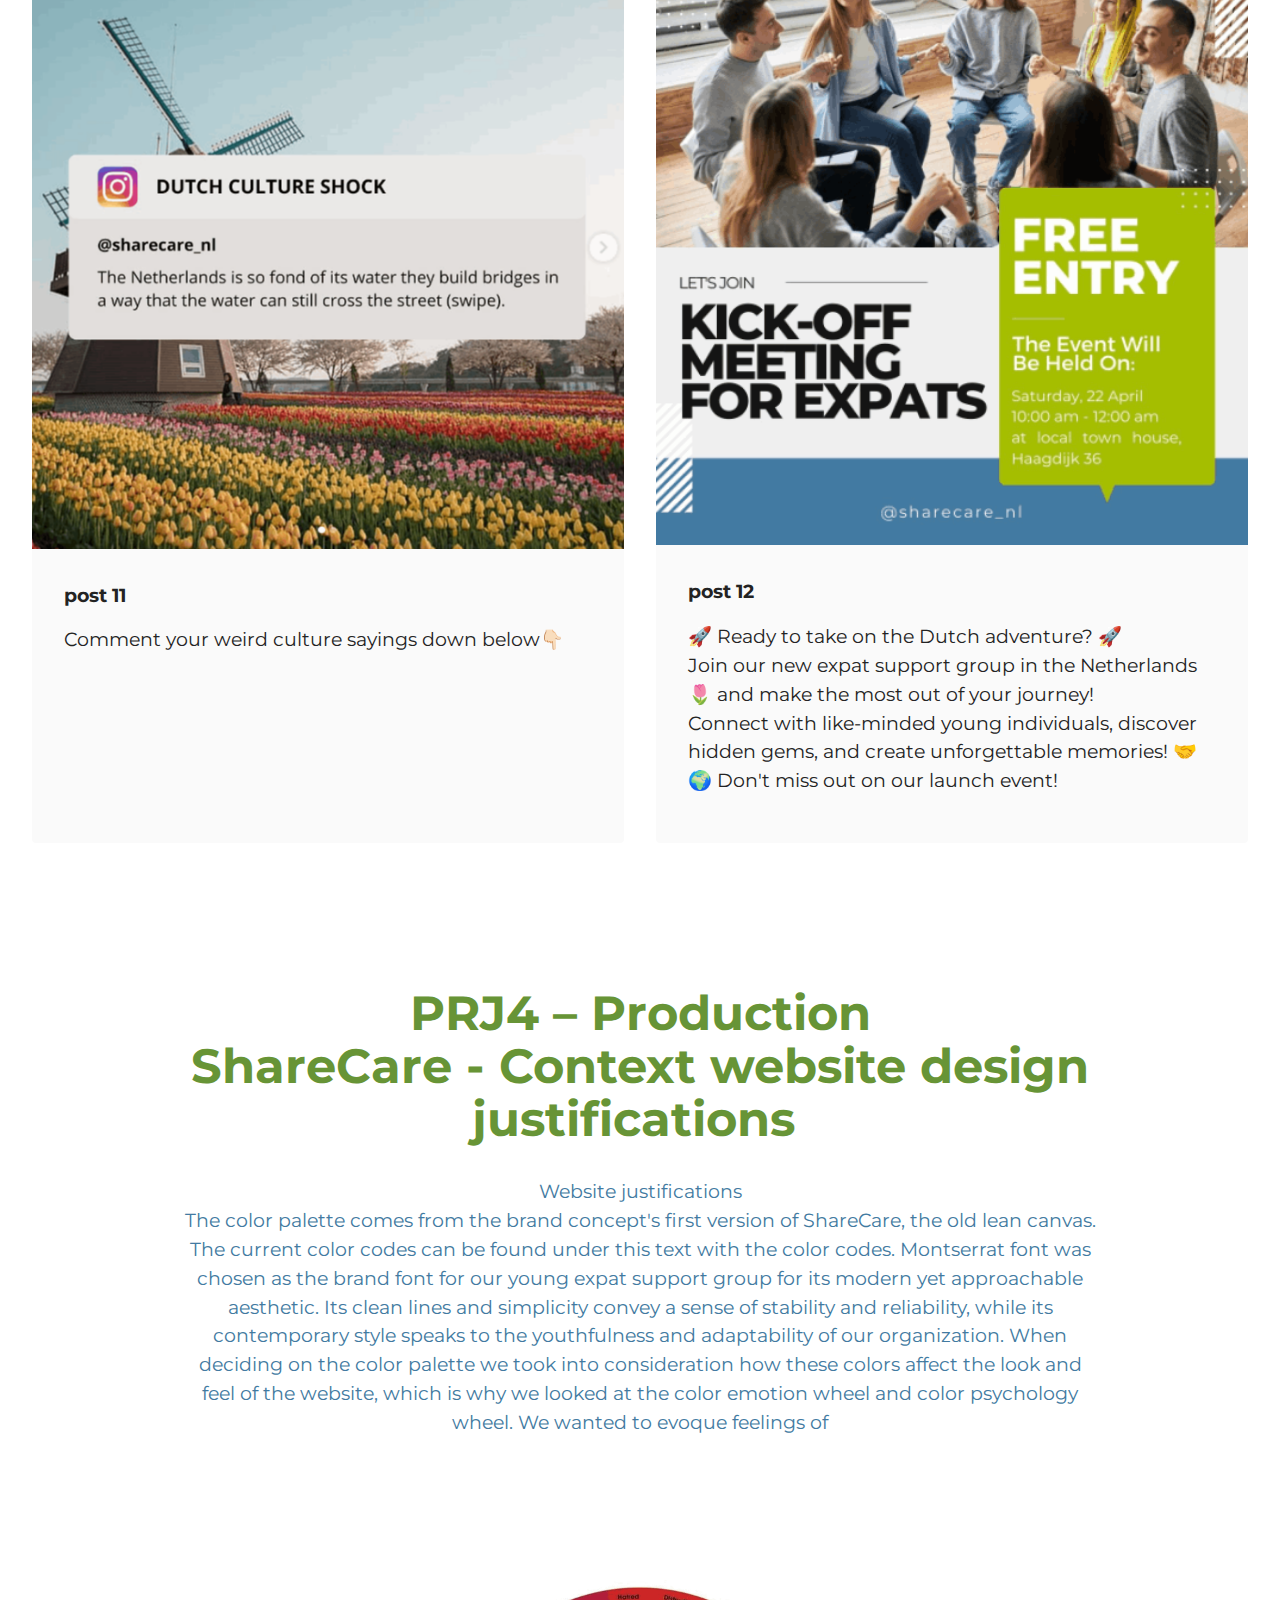
<file: corporate.html>
<!DOCTYPE html>
<html  >
<head>
  <!-- Site made with Mobirise Website Builder v5.8.4, https://mobirise.com -->
  <meta charset="UTF-8">
  <meta http-equiv="X-UA-Compatible" content="IE=edge">
  <meta name="generator" content="Mobirise v5.8.4, mobirise.com">
  <meta name="viewport" content="width=device-width, initial-scale=1, minimum-scale=1">
  <link rel="shortcut icon" href="assets/images/sharecare-logo-96x31-96x31.png" type="image/x-icon">
  <meta name="description" content="">
  
  
  <title>Corporate page</title>
  <link rel="stylesheet" href="assets/bootstrap/css/bootstrap.min.css">
  <link rel="stylesheet" href="assets/bootstrap/css/bootstrap-grid.min.css">
  <link rel="stylesheet" href="assets/bootstrap/css/bootstrap-reboot.min.css">
  <link rel="stylesheet" href="assets/dropdown/css/style.css">
  <link rel="stylesheet" href="assets/socicon/css/styles.css">
  <link rel="stylesheet" href="assets/theme/css/style.css">
  <link rel="preload" href="https://fonts.googleapis.com/css?family=Montserrat:100,200,300,400,500,600,700,800,900,100i,200i,300i,400i,500i,600i,700i,800i,900i&display=swap" as="style" onload="this.onload=null;this.rel='stylesheet'">
  <noscript><link rel="stylesheet" href="https://fonts.googleapis.com/css?family=Montserrat:100,200,300,400,500,600,700,800,900,100i,200i,300i,400i,500i,600i,700i,800i,900i&display=swap"></noscript>
  <link rel="preload" as="style" href="assets/mobirise/css/mbr-additional.css"><link rel="stylesheet" href="assets/mobirise/css/mbr-additional.css" type="text/css">

  
  
  
</head>
<body>
  
  <section data-bs-version="5.1" class="menu menu2 cid-tB8CVp0h9j" once="menu" id="menu2-10">
    
    <nav class="navbar navbar-dropdown navbar-fixed-top navbar-expand-lg">
        <div class="container">
            <div class="navbar-brand">
                <span class="navbar-logo">
                    <a href="index.html#top">
                        <img src="assets/images/sharecare-logo-96x31.png" alt="Mobirise Website Builder" style="height: 3rem;">
                    </a>
                </span>
                
            </div>
            <button class="navbar-toggler" type="button" data-toggle="collapse" data-bs-toggle="collapse" data-target="#navbarSupportedContent" data-bs-target="#navbarSupportedContent" aria-controls="navbarNavAltMarkup" aria-expanded="false" aria-label="Toggle navigation">
                <div class="hamburger">
                    <span></span>
                    <span></span>
                    <span></span>
                    <span></span>
                </div>
            </button>
            <div class="collapse navbar-collapse" id="navbarSupportedContent">
                <ul class="navbar-nav nav-dropdown nav-right" data-app-modern-menu="true"><li class="nav-item"><a class="nav-link link text-primary display-4" href="index.html#header18-t">Home</a></li>
                    <li class="nav-item"><a class="nav-link link text-primary display-4" href="page3.html#features13-b">About us</a></li>
                    <li class="nav-item"><a class="nav-link link text-primary display-4" href="page2.html#content5-c">Corporate page</a></li></ul>
                
                
            </div>
        </div>
    </nav>
</section>

<section data-bs-version="5.1" class="content5 cid-tAAwknrJew" id="content5-c">
    
    <div class="container">
        <div class="row justify-content-center">
            <div class="col-md-12 col-lg-10">
                <h3 class="mbr-section-title mbr-fonts-style mb-4 display-2"><strong>PRJ4 Marketing
</strong><div><strong>ShareCare - Context of campaign and promotional activities</strong></div></h3>
                <h4 class="mbr-section-subtitle mbr-fonts-style mb-4 display-7">Our marketing campaign's major goal is to expand ShareCare's audience.<div>“ShareCare has everything you need to make the most of your expat experience, from social activities and opportunities to learn from others to social guidance on living in the Netherlands.”</div><div>Key Message: You are not alone. We understand the challenges of living and working in a foreign country, and we are here to support you every step of the way.</div><div>Brand Cornerstones:</div><div>Values</div><br><div><br></div><div><strong>1.1 Commitment</strong></div><div>Our company is committed to offering our expat customers the greatest experience possible while they are living in The Netherlands. We are confident that by offering excellent group expat meetings, we can aid in assisting expats in navigating the difficulties of living in a foreign country and facilitating a smooth transition. We pledge to support our customers every step of the way, and we'll do all in our power to meet and even exceed their expectations.</div><br><div><br></div><div><strong>1.2 Community</strong></div><div>For expats relocating to a new country, community is crucial, according to our brand. Because of this, we hold group expat sessions that not only offer practical guidance and encouragement, but also help our customers feel a sense of belonging. We urge expats to interact with one another, exchange stories, and form lifelong friendships. We think we can assist our clients feel more at home in The Netherlands by creating a vibrant expat community.</div><br><div><br></div><div><strong>1.3 Comfort</strong></div><div>We think that comfort is essential because adjusting to life in a foreign country can be difficult. Even in a new place, our group expat gatherings are made to feel at home and reassuring. We provide helpful guidance on a variety of topics that would be interesting to our customers. Also, we offer a secure environment where our customers may relax and connect with people who understand their struggles.</div><br><div><br></div><div><strong>1.4 Compassion</strong></div><div>Relocating to a foreign nation can be intimidating and stressful. Therefore, our company approaches its work with understanding and compassion. We are aware of the difficulties expats experience, and we work to create a welcoming environment where they can express their worries and seek assistance. We are always available to talk and give advice, and we think that by being compassionate, we can improve the lives of our customers.</div><div>Vision – To be the leading community for young expats in the Netherlands, providing them with the support, resources, and connections.</div><div>Mission – Our mission is to provide a safe and welcoming environment for young expats in the Netherlands to connect, share their experiences, support, and learn from one another.</div><div>Target Audience – 18-25 year old expats living in the Netherlands</div><div><br><br><div><br></div></div></h4>
                <p class="mbr-text mbr-fonts-style display-7"><br><br><br></p>
            </div>
        </div>
    </div>
</section>

<section data-bs-version="5.1" class="image3 cid-tBlLNJrUe8" id="image3-1g">
    

    
    

    <div class="container">
        <div class="row justify-content-center">
            <div class="col-12 col-lg-6">
                <div class="image-wrapper">
                    <a href="assets/files/PRJ4-marketingwebsite2.docx"><img src="assets/images/2023-04-14-1959x1001.png" alt="Mobirise Website Builder"></a>
                    <p class="mbr-description mbr-fonts-style mt-2 align-center display-4"><strong>download the marketing document by clicking on the photo.</strong></p>
                </div>
            </div>
        </div>
    </div>
</section>

<section data-bs-version="5.1" class="content4 cid-tBlLiBpvav" id="content4-1b">
    

    
    
    <div class="container">
        <div class="row justify-content-center">
            <div class="title col-md-12 col-lg-10">
                <h3 class="mbr-section-title mbr-fonts-style align-center mb-4 display-5"><strong>Online marketing</strong></h3>
                <h4 class="mbr-section-subtitle align-center mbr-fonts-style mb-4 display-7"><div>&nbsp;We are posting three Instagram posts every week, with the purpose to promote this message and reach our marketing objective. The Instagram campaign began on March 20th, and the last post is published on April 13th. Attached to the corporate page of our website can be found all social media posts which can be divided into 3 main groups: real expat stories, which include photos of the participants, a short summary of their story and an inspiring message that aligns with our brand values. Another segment of posts we worked on discuss mental and emotional hardships and loneliness, which was a predominant problem that expats abroad experienced according to our findings. The 3rd type of post was fun facts about the Netherlands and sharing of culture shocks expats have experienced when first coming to the Netherlands. Relevant hashtags are used in the promotional activities carried out throughout the project to create interesting and informative Instagram posts that highlight the advantages of joining the ShareCare community. To showcase the benefits of joining ShareCare to potential new members, we have planned a launch event and created an event poster as the centrepiece of our final Instagram post.
</div><div>For a social media platform of choice, our pre-requisites in the form of interviews and survey led us to believe that the most suitable networking site would be Instagram as recent research on the age demographics of Instagram users, almost 1/3 or 30.8% of all Instagram users fall within the ages of 18-25 years old which directly aligns with our target audience (Lin, 2023).  Furthermore, Instagram is the clear choice for marketing aimed at young expats aged 18-25. The highly visual platform allows for easy presentation of products, services and experiences that resonate with this age group. Instagram's active user base is ideal for reaching this target audience, with 71% of users under the age of 35. Its algorithm promotes content that encourages engagement, making it easier to build connections and foster community with other users who share similar experiences. In contrast, Facebook's user base is older, with fewer active users in the 18-25 age group, and the algorithm favours paid ads over organic reach, making it less effective at reaching young expats organically.
</div><div>In the interviews, participants were asked about their preferred media outlets, what a browsing session usually looks like for them and the type of content they consume. While initially, we wanted to cater to a target audience of expats aged 20-40 years, after conducting the problem interviews, we concluded that this age group is too broad and decided to focus on one user problem – loneliness expats experience when moving to the Netherlands, further research helped us find out that this issue is most predominant in the 18–25-year-old demographic. Outcomes from this pre-production stage and interviews can be found attached below in the form of a graph.
</div><div><br></div></h4>
                
            </div>
        </div>
    </div>
</section>

<section data-bs-version="5.1" class="image3 cid-tBlMMr5vrD" id="image3-1h">
    

    
    

    <div class="container">
        <div class="row justify-content-center">
            <div class="col-12 col-lg-6">
                <div class="image-wrapper">
                    <img src="assets/images/2023-04-14-1-2037x1114.png" alt="Mobirise Website Builder">
                    
                </div>
            </div>
        </div>
    </div>
</section>

<section data-bs-version="5.1" class="content4 cid-tBlLnlhIsT" id="content4-1d">
    

    
    
    <div class="container">
        <div class="row justify-content-center">
            <div class="title col-md-12 col-lg-10">
                
                <h4 class="mbr-section-subtitle align-center mbr-fonts-style mb-4 display-7"><strong>Reach objectives
</strong><div>Our objective is to increase the reach of our Instagram account within March and April, by implementing a targeted social media strategy that results in a minimum of 125 accounts reached and at least 100 monthly</div><div>engagements.</div><br><div>
</div><div><strong>Affect objectives 
</strong></div><div>To create a deep sense of belonging and connection among expats in the Netherlands, making them feel seen, heard, and valued in a foreign country.</div><br><div>
</div><div><strong>Response objective 
</strong></div><div>Our objective is to increase awareness and engagement with our brand among expats in the Netherlands. We aim to attract new members to our support groups and events, and to establish our brand as a trusted resource for expat support. Specifically, we hope to achieve the following outcomes:
</div><div>Increase website traffic: We aim to increase traffic to our website by 25% through targeted social media ads and content marketing.
</div><div>Boost event attendance: We hope to increase attendance at our support group meetings and events by 50% by providing engaging and informative content and promoting them through <strong>various channels.
</strong></div><div>Grow membership: We aim to increase membership in our support groups by 30% by offering a valuable, relevant, and meaningful experience for expats in the Netherlands.
</div><div>Establish brand recognition: We hope to establish our brand as a trusted and reliable resource for expat support in the Netherlands.</div><br><div>
</div><div><strong>Outcomes
</strong></div><div>By achieving these outcomes, we hope to establish our brand as the go-to resource for expat support in the Netherlands, and to create a thriving and engaged community of expats who feel seen, heard, and supported in their new home.</div><br><div>
</div><div><strong>Learning points 
</strong></div><div>We picked up helpful tips concerning our marketing campaign while the project was still ongoing. While employing hashtags enabled us to connect with more members of our target audience, we discovered that accomplishing our marketing objective in such a short amount of time was difficult. The most engaging and enjoyable content for our audience, according to our research, was reels and the more personal posts (expat stories). As we expected, most of the people we reached were expats coming from Eastern Europe, which made us more confident in our choice of persona. And finally, in terms of what worked and what didn't, we discovered that Instagram reels and hashtags were very effective for our audience’s engagement but despite our best efforts, we fell short of achieving our complete marketing goal before the deadline. We reached 135 accounts, which was 10 more than our initial goal, so even though the reach was successful and it helped us and showed us we were setting realistic goals, the number of accounts who were actively engaging with our posts was 32, relatively low for the reach, but still an appropriate number considering the total number of followers was 35. More specifically, the number of followers and reach gre with 32.8% which was due to us increasing the number of posts and stories we would post and engaging more with similar accounts. Overall, this was a very valuable experience, we enjoyed producing content and managing our own social media page and looking forward we will take a lot of knowledge for future projects. In conclusion, we also learned that expats are a quite difficult demographic to cater to since they all come from different cultural and social backgrounds and a variety of stories. With a target audience as such, it is important to have a personalized approach and keep those differences in mind. 
</div><div>Based on our current experience, if we had the chance to start the marketing assignment over, we would probably focus on reels instead, engage more with other similar accounts in order to reach a bigger audience and establish ourselves as experts in the field. More specifically, in concerns to the content with would try to include also some positive trends/jokes which would evoke a feeling of comfort, community and compassion in the viewer. All 3 of which are our brand values.
</div><div>In retrospect, the post that performed the best would be the ones that talk about expats’ emotions and why talking and sharing are good for your mental health and also the “fun facts” about the Netherlands, who took a more humoristic approach and according to the user testings were seen as “relatable” in expats.
</div><div><br></div><div>
</div><div>
</div><div>
</div><div>
</div><div>
</div><div>
</div><div>
</div></h4>
                
            </div>
        </div>
    </div>
</section>

<section data-bs-version="5.1" class="image3 cid-tBlO2If4m9" id="image3-1i">
    

    
    

    <div class="container">
        <div class="row justify-content-center">
            <div class="col-12 col-lg-6">
                <div class="image-wrapper">
                    <img src="assets/images/2023-04-14-2-2127x1119.png" alt="Mobirise Website Builder">
                    
                </div>
            </div>
        </div>
    </div>
</section>

<section data-bs-version="5.1" class="content4 cid-tBlO3RAzd9" id="content4-1j">
    

    
    
    <div class="container">
        <div class="row justify-content-center">
            <div class="title col-md-12 col-lg-10">
                
                <h4 class="mbr-section-subtitle align-center mbr-fonts-style mb-4 display-7"><strong>Future planning 
</strong><div>When we look back on what we've accomplished so far, we're pleased with the progress we've made in expanding the ShareCare community and interacting with our target audience. On the other hand, there is always room for development. If the project were to go through, we would concentrate on creating a more thorough social media strategy that combines both written and visual content, as well as extending our reach through partnerships with other expat groups and influencers in the Netherlands. 
</div><div>Future suggestions include investigating new ways to reach our target audience, including targeted web advertising, and organizing more live events to strengthen the sense of community among our participants. Also, we would place a high priority on gathering member input in order to continuously enhance the ShareCare membership experience and make sure we are living up to their wants and needs. Here are some more detailed steps we could take in order to further develop our marketing&nbsp;<span style="font-size: 1.2rem;">campaign:</span></div><div>Expand on content marketing: While social media advertising can help attract new members, content marketing is key to establishing our brand as a thought leader in expat support. We could develop a blog, newsletter, or podcast that addresses common challenges and concerns facing expats in the Netherlands, and provide tips and advice for overcoming them. This content could be promoted through social media and email marketing, and could also be used to attract new members to our support groups and events.
</div><div>User-generated content: Since our latest user-testing interviews and reach insights on Instagram showed us video content was more successful in comparison to static content, we would make the “expat story” posts in the form of short, but engaging reels. 
</div><div>Analysis: In order to keep a clean overview of the performance of the campaign we should regularly measure and analyze the performance of our marketing campaign to determine what's working and what's not. This includes tracking website traffic, event attendance, membership growth, and brand recognition. Based on these insights, we can adjust our marketing strategy and tactics to achieve our desired outcomes more effectively.
</div><div><br></div></h4>
                
            </div>
        </div>
    </div>
</section>

<section data-bs-version="5.1" class="gallery3 cid-tB6KUh1fZe" id="gallery3-v">
    
    
    <div class="container-fluid">
        <div class="mbr-section-head">
            <h4 class="mbr-section-title mbr-fonts-style align-center mb-0 display-2"><strong>Instagram post gallery&nbsp;</strong></h4>
            <h5 class="mbr-section-subtitle mbr-fonts-style align-center mb-0 mt-2 display-5">Chronological order from first post to last</h5>
        </div>
        <div class="row mt-4">
            <div class="item features-image сol-12 col-md-6 col-lg-6">
                <div class="item-wrapper">
                    <div class="item-img">
                        <img src="assets/images/2023-04-11-598x602.png" alt="Mobirise Website Builder">
                    </div>
                    <div class="item-content">
                        <h5 class="item-title mbr-fonts-style display-7"><strong>Post 1</strong></h5>
                        
                        <p class="mbr-text mbr-fonts-style mt-3 display-7">As you navigate through your expat journey, it's important to remember that your feelings are valid.
<br>
<br>It's easy to get caught up in the hustle and bustle of everyday life, but taking the time to process your emotions is essential for your mental health and well-being. 🫂
<br>
<br>Don't be afraid to reach out to others and connect with like-minded individuals who may be going through similar experiences.
<br>
<br>There's a whole community of expats out there who understand the challenges and joys of living abroad. 🤗❤️</p>
                    </div>
                    
                </div>
            </div>
            <div class="item features-image сol-12 col-md-6 col-lg-6">
                <div class="item-wrapper">
                    <div class="item-img">
                        <img src="assets/images/cobmined-post-2-598x249.png" alt="Mobirise Website Builder">
                    </div>
                    <div class="item-content">
                        <h5 class="item-title mbr-fonts-style display-7"><strong>Post 2&nbsp;</strong></h5>
                        
                        <p class="mbr-text mbr-fonts-style mt-3 display-7">Breaking boundaries and chasing dreams 🌟
<br>
<br>Meet Maria, the fearless expat who traded textbooks for tattoo needles and never looked back.
<br>
<br>Her inspiring journey reminds us that life is about following our passions and embracing the unexpected.
<br>
<br>Who says you need a degree to create art that touches hearts? 🎨💉
<br>
<br>Maria had always dreamed of becoming an artist. She spent most of her childhood sketching and painting, and her passion only grew as she got older. She knew she wanted to pursue a career in art, but as she finished high school, she realized that she needed a more stable career. That's why she decided to move abroad to study graphic design in the Netherlands.
<br>
<br>In her first year abroad, she met some amazing people, including a tattoo artist named Alex.
<br>
<br>Alex was passionate about his work, and Maria was intrigued by his artistry. She started spending time at his studio, watching him work and learning about his craft. One day, Alex offered Maria a start-up at his studio. He saw potential in her work, and he believed that she had the talent to become a great tattoo artist.
<br>
<br>She started working at the studio part-time, practicing her skills and learning from Alex.
<br>
<br>As the months passed, Maria fell in love with the art of tattooing. She loved the creative freedom it gave her, and she loved the satisfaction of seeing her work come to life on someone's skin. She realized that this was what she had been missing in her graphic design studies. She had been pursuing a career that was stable and safe, but it wasn't fulfilling her artistic passions.
<br>
<br>One year later, Maria made the difficult decision to give up her studies and pursue her own business as a tattoo artist. It was a risky move, but she knew that it was the right decision for her. She opened her own studio, and she was happier than ever before.
<br>
<br>Looking back on her journey, Maria realized that sometimes the things that scare us the most are the things that we need to do to find our true passion. She knew that becoming a tattoo artist was a risk, but it was one that she was glad she had taken.</p>
                    </div>
                    
                </div>
            </div>
            <div class="item features-image сol-12 col-md-6 col-lg-6">
                <div class="item-wrapper">
                    <div class="item-img">
                        <img src="assets/images/post-3-1261x636.png" alt="Mobirise Website Builder">
                    </div>
                    <div class="item-content">
                        <h5 class="item-title mbr-fonts-style display-7"><strong>Post 3</strong></h5>
                        
                        <p class="mbr-text mbr-fonts-style mt-3 display-7">The Veluwemeer Aqueduct spans 800 meters and carries the busy A28 motorway over a shallow lake. Ever driven over it?🚗</p>
                    </div>
                    
                </div>
            </div>
            <div class="item features-image сol-12 col-md-6 col-lg-6">
                <div class="item-wrapper">
                    <div class="item-img">
                        <img src="assets/images/2023-04-12-499x500.png" alt="Mobirise Website Builder" title="">
                    </div>
                    <div class="item-content">
                        <h5 class="item-title mbr-fonts-style display-7"><strong>Post 4</strong></h5>
                        
                        <p class="mbr-text mbr-fonts-style mt-3 display-7">Are you an expat feeling isolated and alone?😔According to a recent study, 40% of expats experience loneliness, and this can have a significant impact on your mental health and well-being.
<br>
<br>That's why it's so important to talk and share with others. By opening up to others about your experiences, you can connect with people who understand what you're going through and offer support and advice.
<br>
<br>Joining expat groups or communities can also be a great way to meet new people and make friends. You'll be able to share your experiences and learn from others, which can help you feel more connected and less alone.🙏🏼🫂
<br>
<br>So don't be afraid to talk and share! Whether it's online or in person, reaching out to others can make a huge difference in your life as an expat. Remember, you're not alone and there are people out there who understand and want to support you.❤️&nbsp;<br></p>
                    </div>
                    
                </div>
            </div>
        </div>
    </div>
</section>

<section data-bs-version="5.1" class="gallery3 cid-tB6KUXsKLM" id="gallery3-w">
    
    
    <div class="container-fluid">
        
        <div class="row mt-4">
            <div class="item features-image сol-12 col-md-6 col-lg-4">
                <div class="item-wrapper">
                    <div class="item-img">
                        <img src="assets/images/post-5-1261x418.png" alt="Mobirise Website Builder">
                    </div>
                    <div class="item-content">
                        <h5 class="item-title mbr-fonts-style display-7"><br><strong>Post 5</strong></h5>
                        
                        <p class="mbr-text mbr-fonts-style mt-3 display-7">👷🏻‍♂️ From construction worker to aspiring office professional - meet Andrzej! 🌍
<br>
<br>This Polish expat made the bold decision to move to the Netherlands five years ago, in search of a better future for himself and his family back home. Initially, he was planning to stay abroad for one year, save up some money and go back home🏠.
<br>
<br>Little did he know that his journey would lead to some amazing friendships and an unwavering determination to succeed 💪
<br>
<br>Despite facing challenges such as language barriers and not having a bachelor's degree, Andrzej decided to pursue a carreer in the Netherlands. He has been mastering the Dutch language, taking online courses, expanding his network and is now on the hunt for the perfect office job to continue his personal growth 📚
<br>
<br>His story is a true inspiration for all of us who believe in the power of hard work and perseverance 🌟</p>
                    </div>
                    
                </div>
            </div>
            <div class="item features-image сol-12 col-md-6 col-lg-4">
                <div class="item-wrapper">
                    <div class="item-img">
                        <img src="assets/images/2023-04-12-7-501x501.png" alt="Mobirise Website Builder">
                    </div>
                    <div class="item-content">
                        <h5 class="item-title mbr-fonts-style display-7"><strong>Post 6</strong></h5>
                        
                        <p class="mbr-text mbr-fonts-style mt-3 display-7">Source: Trust us bro’s🤓</p>
                    </div>
                    
                </div>
            </div>
            <div class="item features-image сol-12 col-md-6 col-lg-4">
                <div class="item-wrapper">
                    <div class="item-img">
                        <img src="assets/images/post-7-1261x417.png" alt="Mobirise Website Builder">
                    </div>
                    <div class="item-content">
                        <h5 class="item-title mbr-fonts-style display-7"><strong>Post 7&nbsp;</strong></h5>
                        
                        <p class="mbr-text mbr-fonts-style mt-3 display-7">🌟To all the expats out there, remember that anything is possible if you set your mind to it and work hard towards your goals.🌟
<br>
<br>🌍🌟The story of David 🌟🌍
<br>famous Dutch company by
<br>
<br>👨‍💻David, a software developer, received an unexpected message from a famous Dutch company offering him a job opportunity. Despite having minimal experience in the field and feeling uncertain in the beginning, he always knew he wanted to pursue a career in the field. All he needed was that final push, that would help him to capture his dreams. He took the chance and followed courses to expand his knowledge and skills. He packed his bags and moved to the Netherlands with a lot of constraints, but he persevered and worked hard toward his dream career.
<br>
<br>👨‍👩‍👧‍👦Ten years later, David is now a proud Dutch citizen living with his wife, whom he met in the Netherlands, and their beautiful 2-year-old daughter. His journey wasn't easy, but he never gave up and continued to chase his dreams.
<br>
<br>👏🏼Let's give a round of applause to David for his determination and bravery in pursuing his career goals in a new country! 🎉🎊&nbsp;<br></p>
                    </div>
                    
                </div>
            </div>
            <div class="item features-image сol-12 col-md-6 col-lg-4">
                <div class="item-wrapper">
                    <div class="item-img">
                        <a href="https://youtube.com/shorts/lVCEBc9Dp2I?feature=share"><img src="assets/images/2023-04-12-12-498x499.png" alt="Mobirise Website Builder" title=""></a>
                    </div>
                    <div class="item-content">
                        <h5 class="item-title mbr-fonts-style display-7">is going to be deleted&nbsp;</h5>
                        
                        <p class="mbr-text mbr-fonts-style mt-3 display-7"><br><br></p>
                    </div>
                    
                </div>
            </div>
        </div>
    </div>
</section>

<section data-bs-version="5.1" class="video2 cid-tB6KQfUBqq" id="video2-u">
    
    
    
    <div class="container">
        <div class="mbr-section-head">
            <h4 class="mbr-section-title mbr-fonts-style mb-0 display-2"><strong>Video Insta post 8&nbsp;</strong></h4>
            
        </div>
        <div class="row justify-content-center mt-4">
            <div class="col-12 col-md-8 video-block">
                <div class="video-wrapper"><iframe class="mbr-embedded-video" src="https://youtube.com/embed/lVCEBc9Dp2I?feature=share&amp;loop=1&amp;autoplay=1" width="800" height="600" frameborder="0" allowfullscreen></iframe></div>
                
            </div>
        </div>
    </div>
</section>

<section data-bs-version="5.1" class="gallery3 cid-tBeDQ8zz56" id="gallery3-13">
    
    
    <div class="container-fluid">
        
        <div class="row mt-4">
            <div class="item features-image сol-12 col-md-6 col-lg-6">
                <div class="item-wrapper">
                    <div class="item-img">
                        <img src="assets/images/2023-04-12-12-498x499.png" alt="Mobirise Website Builder">
                    </div>
                    <div class="item-content">
                        <h5 class="item-title mbr-fonts-style display-7"><strong>post 9</strong></h5>
                        
                        <p class="mbr-text mbr-fonts-style mt-3 display-7">Comment a ‘Dutch experience’ you once had down below</p>
                    </div>
                    
                </div>
            </div>
            <div class="item features-image сol-12 col-md-6 col-lg-6">
                <div class="item-wrapper">
                    <div class="item-img">
                        <img src="assets/images/2023-04-12-14-500x502.png" alt="Mobirise Website Builder">
                    </div>
                    <div class="item-content">
                        <h5 class="item-title mbr-fonts-style display-7"><strong>post 10</strong></h5>
                        
                        <p class="mbr-text mbr-fonts-style mt-3 display-7">Group meetings provide a valuable opportunity for expats to share their experiences and perspectives, connect with others who understand their unique challenges, and improve their language skills, ultimately leading to a greater sense of belonging and a smoother transition to their new home.❤️&nbsp;<br></p>
                    </div>
                    
                </div>
            </div>
            <div class="item features-image сol-12 col-md-6 col-lg-6">
                <div class="item-wrapper">
                    <div class="item-img">
                        <img src="assets/images/2023-04-11-18-657x665.png" alt="Mobirise Website Builder">
                    </div>
                    <div class="item-content">
                        <h5 class="item-title mbr-fonts-style display-7"><strong>post 11</strong></h5>
                        
                        <p class="mbr-text mbr-fonts-style mt-3 display-7">Comment your weird culture sayings down below👇🏻<br><br></p>
                    </div>
                    
                </div>
            </div>
            <div class="item features-image сol-12 col-md-6 col-lg-6">
                <div class="item-wrapper">
                    <div class="item-img">
                        <img src="assets/images/2023-04-12-16-497x499.png" alt="Mobirise Website Builder" title="">
                    </div>
                    <div class="item-content">
                        <h5 class="item-title mbr-fonts-style display-7"><strong>post 12</strong></h5>
                        
                        <p class="mbr-text mbr-fonts-style mt-3 display-7">🚀 Ready to take on the Dutch adventure? 🚀
<br>Join our new expat support group in the Netherlands 🌷 and make the most out of your journey!
<br>Connect with like-minded young individuals, discover hidden gems, and create unforgettable memories! 🤝🌍 Don't miss out on our launch event!</p>
                    </div>
                    
                </div>
            </div>
        </div>
    </div>
</section>

<section data-bs-version="5.1" class="content4 cid-tBfmQqEF4n" id="content4-17">
    

    
    
    <div class="container">
        <div class="row justify-content-center">
            <div class="title col-md-12 col-lg-10">
                <h3 class="mbr-section-title mbr-fonts-style align-center mb-4 display-2"><strong>PRJ4 – Production
</strong><div><strong>ShareCare - Context website design justifications&nbsp;</strong></div></h3>
                <h4 class="mbr-section-subtitle align-center mbr-fonts-style mb-4 display-7"><div>Website justifications
</div><div>The color palette comes from the brand concept's first version of ShareCare, the old lean canvas. The current color codes can be found under this text with the color codes. Montserrat font was chosen as the brand font for our young expat support group for its modern yet approachable aesthetic. Its clean lines and simplicity convey a sense of stability and reliability, while its contemporary style speaks to the youthfulness and adaptability of our organization. When deciding on the color palette we took into consideration how these colors affect the look and feel of the website, which is why we looked at the color emotion wheel and color psychology wheel. We wanted to evoque feelings of 
</div><div><br></div><div>
</div><div>
</div></h4>
                
            </div>
        </div>
    </div>
</section>

<section data-bs-version="5.1" class="image3 cid-tBlPmN2pFU" id="image3-1k">
    

    
    

    <div class="container">
        <div class="row justify-content-center">
            <div class="col-12 col-lg-6">
                <div class="image-wrapper">
                    <a href="assets/files/Website-justifications1.1V.docx"><img src="assets/images/2023-04-14-3-1619x1361.png" alt="Mobirise Website Builder"></a>
                    <p class="mbr-description mbr-fonts-style mt-2 align-center display-4">download the Website document by clicking on the photo.</p>
                </div>
            </div>
        </div>
    </div>
</section>

<section data-bs-version="5.1" class="content4 cid-tBlPo1XCUJ" id="content4-1l">
    

    
    
    <div class="container">
        <div class="row justify-content-center">
            <div class="title col-md-12 col-lg-10">
                
                <h4 class="mbr-section-subtitle align-center mbr-fonts-style mb-4 display-7">Furthermore, we decided to look at the color emotion wheel in order to specifically see how the shades of each color are perceived in order to find the color combination that would fit us best and would align with our vision, mission and values.&nbsp;</h4>
                
            </div>
        </div>
    </div>
</section>

<section data-bs-version="5.1" class="image3 cid-tBlPtjZ3ew" id="image3-1m">
    

    
    

    <div class="container">
        <div class="row justify-content-center">
            <div class="col-12 col-lg-6">
                <div class="image-wrapper">
                    <img src="assets/images/2023-04-14-4-1256x762.png" alt="Mobirise Website Builder">
                    
                </div>
            </div>
        </div>
    </div>
</section>

<section data-bs-version="5.1" class="content4 cid-tBlPvxo31j" id="content4-1n">
    

    
    
    <div class="container">
        <div class="row justify-content-center">
            <div class="title col-md-12 col-lg-10">
                
                <h4 class="mbr-section-subtitle align-center mbr-fonts-style mb-4 display-7">From our findings, while darker colors symbolize faith, wisdom and strength, it’s very easy to evoque emotions of sadness and grief if you don’t choose the right shades. Which is why, we decide to go for a more toned-down version of dark blue for a relaxed and calm tone of voice. Furthermore, we decided to compliment these shades of blue with bright and uplifting green colors, which would provoque feelings of happiness and enthusiasm in our audience. In order to tie everything together and create a completed and touching color palette that would convey our values, we decided to tie everything together with a beautiful light gray color, that can be used for background or accent icons/images. We had some struggles when it came to creating the logo, but overall, decided for a non-serif font for a simpler and more memorable look. The signature icon in the logo consists of two holding hands in the shape of a heart representing the sense of community, care and compassion. Below can be found a visual representation of our style guide that we followed throughout the project to create a consistent and strong visual and convey our beliefs into the website efficiently.&nbsp;</h4>
                
            </div>
        </div>
    </div>
</section>

<section data-bs-version="5.1" class="image3 cid-tBlPx1Jbhj" id="image3-1o">
    

    
    

    <div class="container">
        <div class="row justify-content-center">
            <div class="col-12 col-lg-6">
                <div class="image-wrapper">
                    <img src="assets/images/2023-04-14-5-1773x1411.png" alt="Mobirise Website Builder">
                    <p class="mbr-description mbr-fonts-style mt-2 align-center display-4">
                        Image Description</p>
                </div>
            </div>
        </div>
    </div>
</section>

<section data-bs-version="5.1" class="content4 cid-tBlPAWnE5x" id="content4-1p">
    

    
    
    <div class="container">
        <div class="row justify-content-center">
            <div class="title col-md-12 col-lg-10">
                
                <h4 class="mbr-section-subtitle align-center mbr-fonts-style mb-4 display-7">We put the menu at the top for the user interface elements to give it a modern and up-to-date design. It reflects our young brand and our target group of young expats between 18-25. For mobile, we would combine the three menu buttons so it wouldn't feel overcrowded in the top bar, and the clean design would be consistently reflected.
<div>The text is mainly centered in the middle, so it reflects the balance we want to bring to the lives of expats seeking help from others with the same problem. The centered text on our website reflects our goal to balance the lives of expats seeking help from our support group. It conveys a sense of stability and symmetry, which aligns with our mission to create a supportive community where individuals can find balance and harmony in their new surroundings.
</div><div>We incorporated a video on our website to give expats an immersive experience and showcase its modernity. Accompanied by a clear slogan, our audience can easily understand our message. We chose to avoid excessive use of images as our strength lies in simplicity. So many pictures can overwhelm expats seeking refuge from busy lives, but our minimalist approach provides a clear and calming space for them to seek help. Instead, we rely on carefully chosen visuals that enhance our message and add value to our content.</div><br><div>
</div><div><strong>Organization of navigation and content
</strong></div><div>Our website has been thoughtfully designed to provide a seamless experience for first-time expats who need information and guidance. We understand that navigating a new country can be overwhelming, and we aim to ensure they can easily access the information they need to make informed decisions. We have carefully selected simple menu buttons to achieve this and placed them strategically on the homepage. Along with our contact section at the end of the page, navigating our website is a breeze. The page is structured to present all the necessary information in a calm and organized manner. With a simple scroll down, first-time expats can quickly and easily get all the essential information. Our homepage is structured to start by introducing our company and what we stand for, followed by a clear presentation of our values. This helps them get a feel for what we're all about. We then introduce them to our team of professionals and highlight our strong connections with funders, assuring them that we are a legitimate and trustworthy company. And finally, for those seeking help, we have made it easy for them to contact us.
</div><div>We have designed our 'About Us' page to provide a straightforward introduction to our company. This page is an essential resource for young expats who are looking to learn more about us and what we do. The content is structured along the way with the presented text. We have kept it concise and easy to follow, so they can quickly learn who we are and decide if we fit them. Our website has been designed with the needs of young expats in mind. We have used UX design principles to ensure that navigating our site is easy and stress-free. We want to ensure that they have a positive experience and can quickly find the information they need to make informed decisions. With our clear presentation of information and easy-to-use navigation, we can provide the support and guidance that first-time expats need.</div><br><div>
</div><div><strong>Website as a part for marketing 
</strong></div><div>Our brand, ShareCare, is committed to providing a safe and welcoming environment for young expats in the Netherlands. This approach is reflected in our social media campaign, which features helpful and sometimes humorous posts. Maintaining consistency in our posts aims to create a sense of familiarity and safety for our target audience. This is particularly important as many expats may feel stressed and overwhelmed when searching for support.
</div><div>Our website design further reinforces this welcoming environment, with consistent use of font styles and simplicity. This design choice is intentional; we want to create a seamless and comforting experience for our users. The welcoming feeling, we aim to create is like extending an arm to potential clients, making them feel at home in our community. Our Instagram marketing campaign complements this approach, as we use it to reach and engage with our target audience. By combining a supportive brand vision, welcoming website design, and engaging social media strategy, we can create a cohesive marketing campaign that reflects our mission to support young expats in the Netherlands.</div><br><div>
</div><div><strong>Testing Report 
</strong></div><div>User testing is a great way to analyze a brand’s already existing strategy and evaluate the success of design choices, but also give insights into users’ opinions’ and how they perceive the content. After creating the first version of the website, we conducted 8 interviews in total (2 per team member) in the form of think-a-loud methods and interview question, as well as posing tasks connected with navigating on the website to the participants. Participants were asked to look around the site and perform tasks such as – finding our values, finding the company address, identifying the councilors and more. This helped us apply the learning point gathered into improving the navigation flow of the site and create a better version of it.</div><br><div>
</div><div><strong>Improvements
</strong></div><div>From these findings can be concluded that the vision, values and beliefs are easily recognizable and emotionally touching for our audience. We were suggested to add some information about the counselling team, which would provide a more personal approach when contacting our counselors and adding photos would help the audience connect the name to a face and make the company seem more trustworthy. Furthermore, on the home page initially our slogan was put over a photo, however we decided to embed a video instead to make the content more engaging and livelier, this made a huge difference on how the index page was perceived by users and elevated the look of our site. Looking into the future, if the project were to continue, we would add more blog posts on the website that discuss the importance of talking about your feelings and promote events. If we had the chance to develop the website even further, we would go for parallax scrolling and animations for a more professional and modern look and feel. We gained insights into the industry; a lot of the group members enjoyed it and would definitely be continuing our professional development in the field. Overall, it was a great opportunity to develop our coding skills and a positive experience for all. 
</div><div><br></div><div>
</div><div>
</div><div>
</div><div>
</div><div>
</div><div>
</div><div>
</div><div>
</div><div>
</div></h4>
                
            </div>
        </div>
    </div>
</section>

<section data-bs-version="5.1" class="content4 cid-tBfmPNozPL" id="content4-16">
    

    
    
    <div class="container">
        <div class="row justify-content-center">
            <div class="title col-md-12 col-lg-10">
                <h3 class="mbr-section-title mbr-fonts-style align-center mb-4 display-2"><strong>Old lean canvas&nbsp;</strong></h3>
                <h4 class="mbr-section-subtitle align-center mbr-fonts-style mb-4 display-5">with intervieuws results&nbsp;</h4>
                
            </div>
        </div>
    </div>
</section>

<section data-bs-version="5.1" class="content4 cid-tBfmOFvzhx" id="content4-15">
    

    
    
    <div class="container">
        <div class="row justify-content-center">
            <div class="title col-md-12 col-lg-10">
                <h3 class="mbr-section-title mbr-fonts-style align-center mb-4 display-2"><strong>new lean canvas&nbsp;</strong></h3>
                <h4 class="mbr-section-subtitle align-center mbr-fonts-style mb-4 display-5">With feedback&nbsp;</h4>
                
            </div>
        </div>
    </div>
</section>

<section data-bs-version="5.1" class="content4 cid-tBfmRMVb5R" id="content4-18">
    

    
    
    <div class="container">
        <div class="row justify-content-center">
            <div class="title col-md-12 col-lg-10">
                <h3 class="mbr-section-title mbr-fonts-style align-center mb-4 display-2"><strong>testing report</strong></h3>
                <h4 class="mbr-section-subtitle align-center mbr-fonts-style mb-4 display-5">interviews and the think aloud used to get the right results&nbsp;</h4>
                
            </div>
        </div>
    </div>
</section>

<section data-bs-version="5.1" class="content4 cid-tBfmSnK4DL" id="content4-19">
    

    
    
    <div class="container">
        <div class="row justify-content-center">
            <div class="title col-md-12 col-lg-10">
                <h3 class="mbr-section-title mbr-fonts-style align-center mb-4 display-2"><strong>All the styles color and logo's</strong></h3>
                <h4 class="mbr-section-subtitle align-center mbr-fonts-style mb-4 display-5">All the style and logo's used for the website in pictures' and explained</h4>
                
            </div>
        </div>
    </div>
</section>

<section data-bs-version="5.1" class="content4 cid-tBlRW5bWlh" id="content4-1r">
    

    
    
    <div class="container">
        <div class="row justify-content-center">
            <div class="title col-md-12 col-lg-10">
                <h3 class="mbr-section-title mbr-fonts-style align-center mb-4 display-2"><strong>appendix&nbsp;</strong></h3>
                
                <div class="mbr-section-btn align-center"><a class="btn btn-primary display-4" href="page4.html#content4-1v">The appendix</a></div>
            </div>
        </div>
    </div>
</section>

<section data-bs-version="5.1" class="footer3 cid-sFCygHrmNf" once="footers" id="footer3-4">

    

    

    <div class="container">
        <div class="row align-center mbr-white">
            
            
            <div class="row row-copirayt">
                <p class="mbr-text mb-0 mbr-fonts-style mbr-white align-center display-7">
                    © Copyright 2023 ShareCare. All Rights Reserved.
                </p>
            </div>
        </div>
    </div>
</section><section class="display-7" style="padding: 0;align-items: center;justify-content: center;flex-wrap: wrap;    align-content: center;display: flex;position: relative;height: 4rem;"><a href="https://mobiri.se/2986933" style="flex: 1 1;height: 4rem;position: absolute;width: 100%;z-index: 1;"><img alt="" style="height: 4rem;" src="[data-uri]"></a><p style="margin: 0;text-align: center;" class="display-7">Designed with &#8204;</p><a style="z-index:1" href="https://mobirise.com/offline-website-builder.html">Offline Website Builder</a></section><script src="assets/bootstrap/js/bootstrap.bundle.min.js"></script>  <script src="assets/smoothscroll/smooth-scroll.js"></script>  <script src="assets/ytplayer/index.js"></script>  <script src="assets/playervimeo/vimeo_player.js"></script>  <script src="assets/dropdown/js/navbar-dropdown.js"></script>  <script src="assets/theme/js/script.js"></script>  
  
  
</body>
</html>
</file>
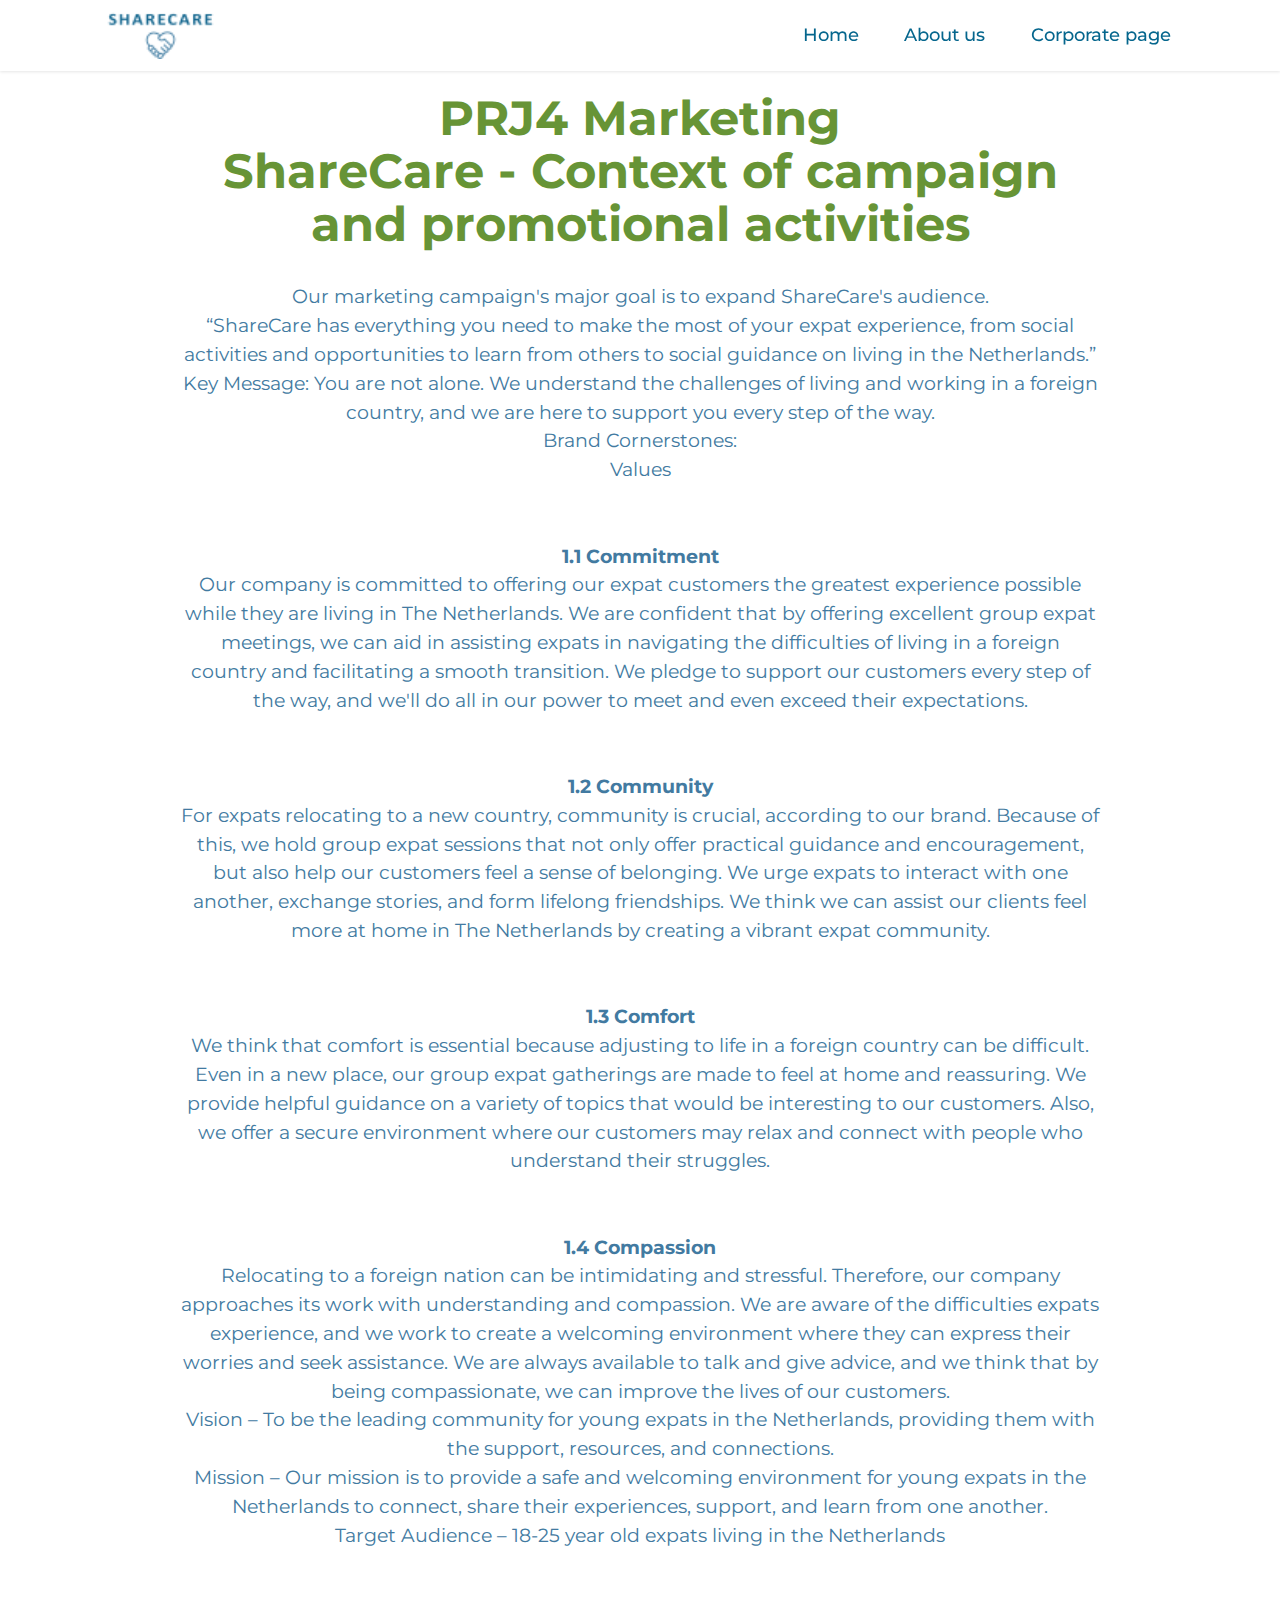
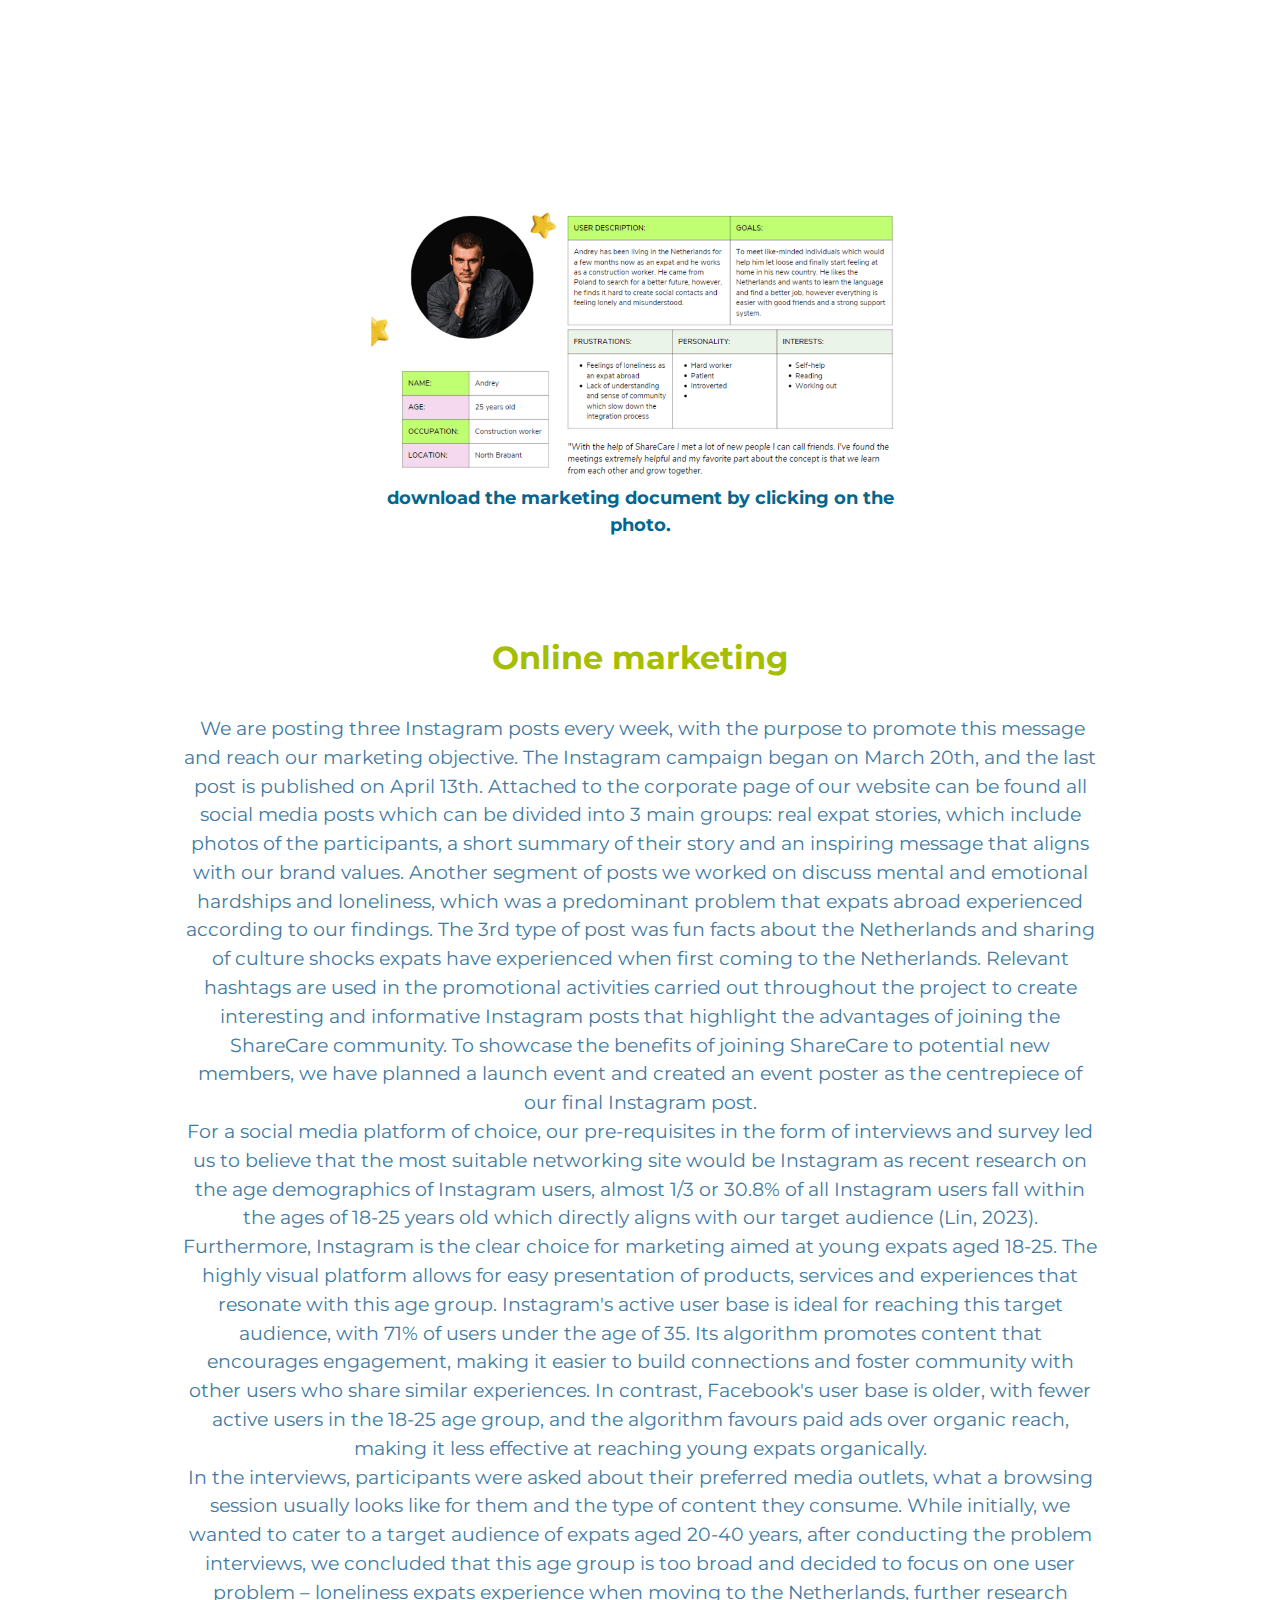
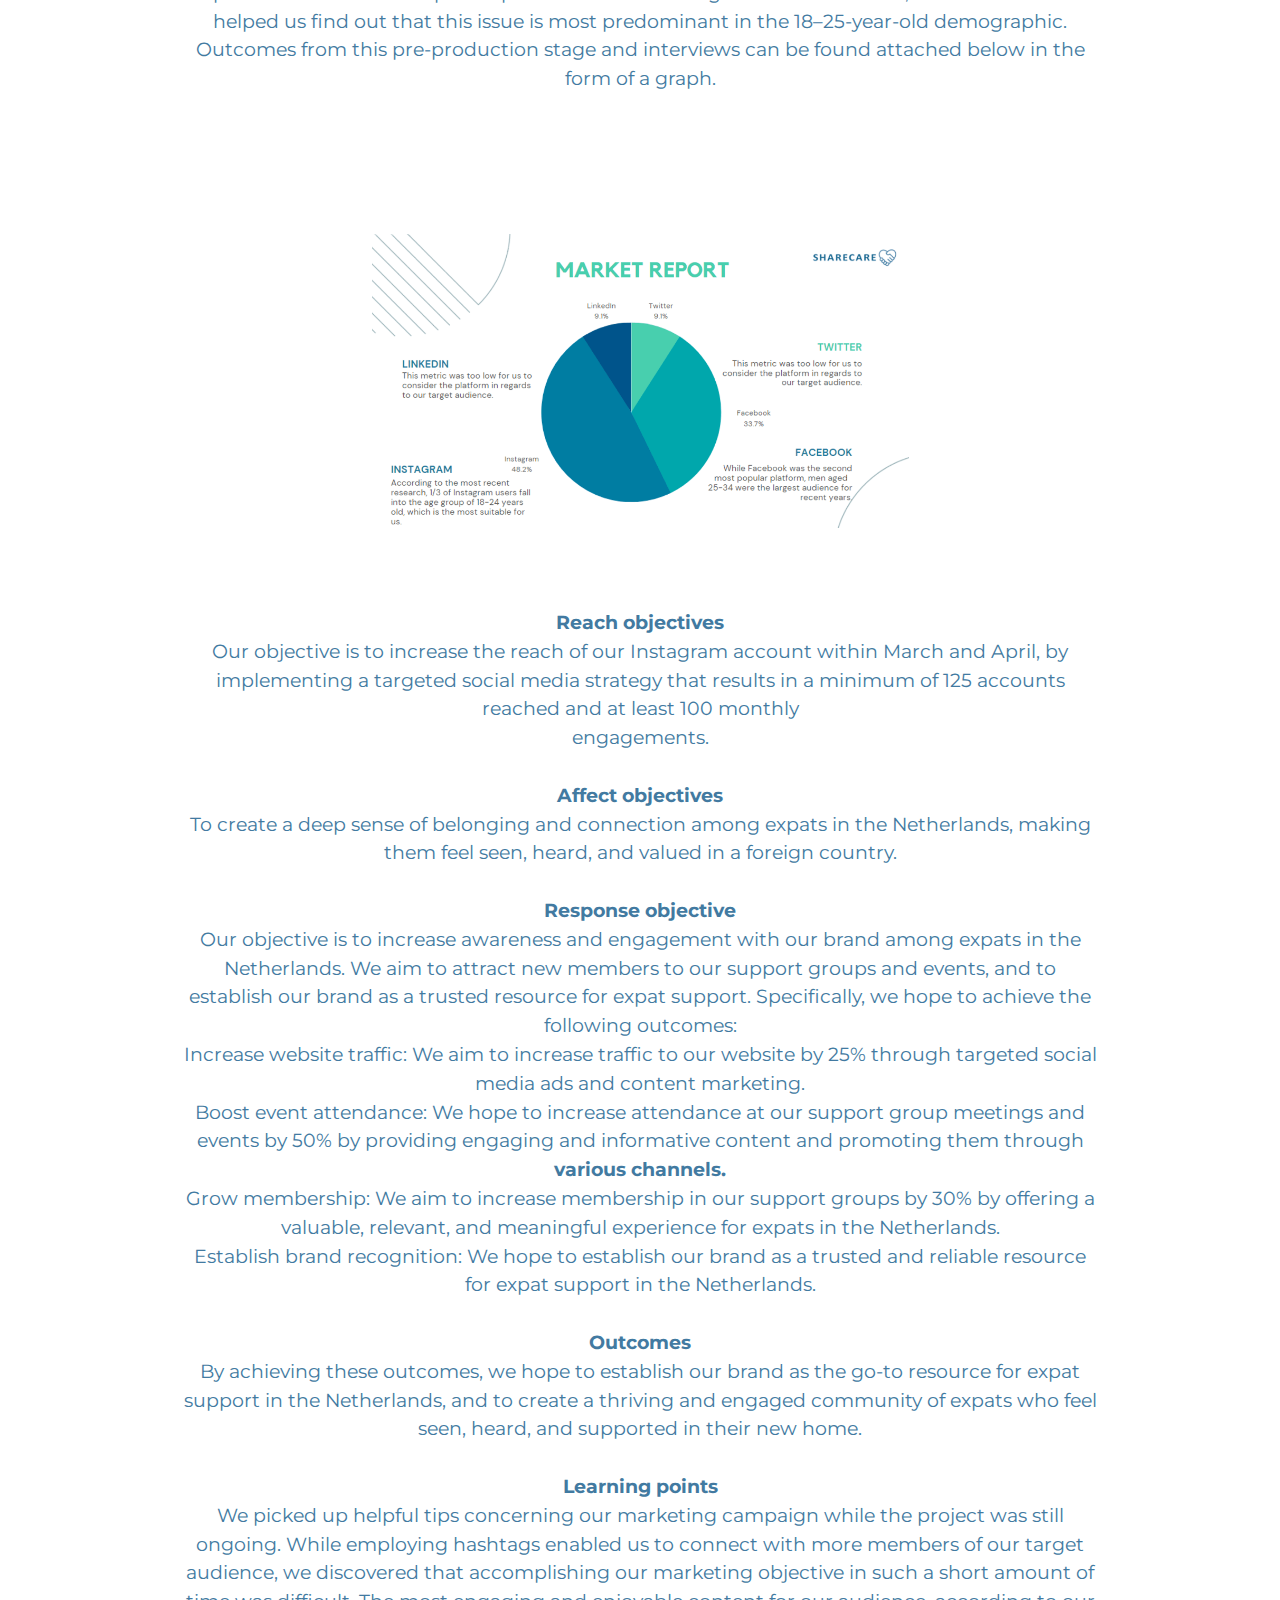
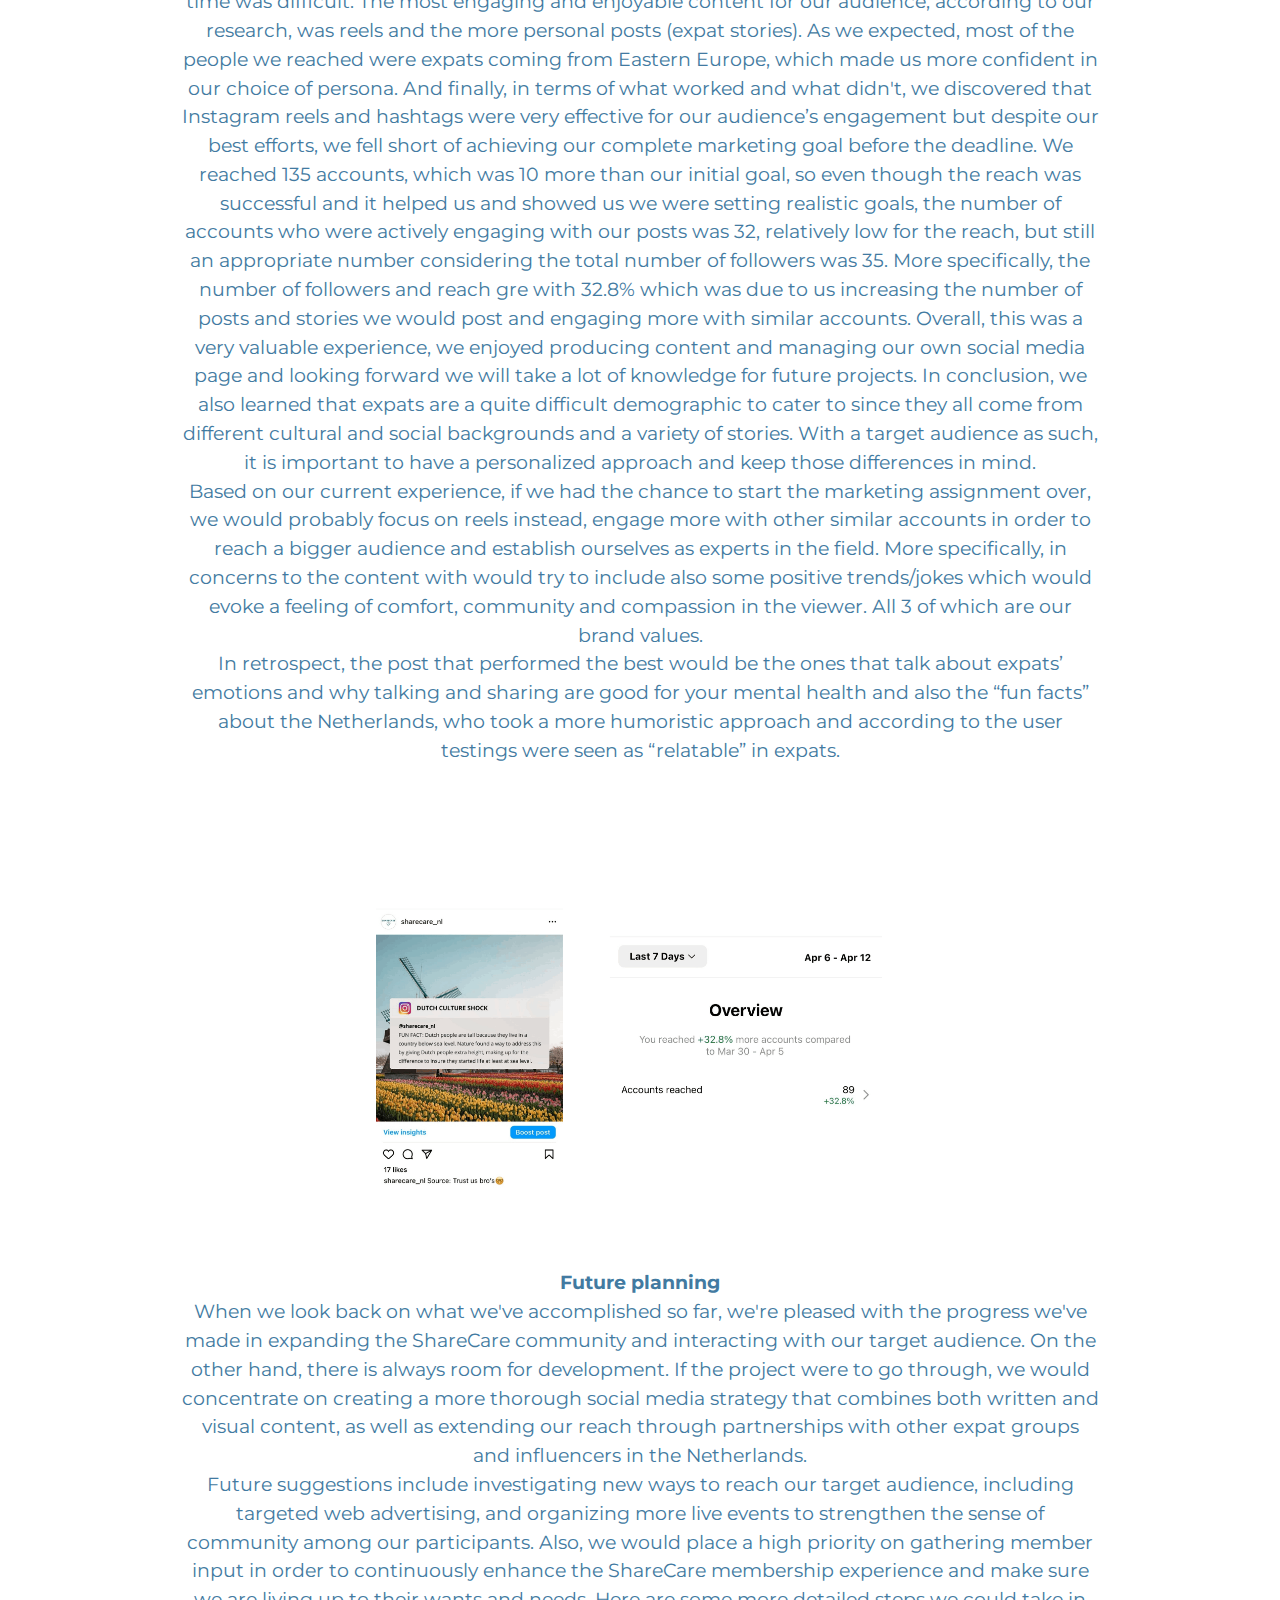
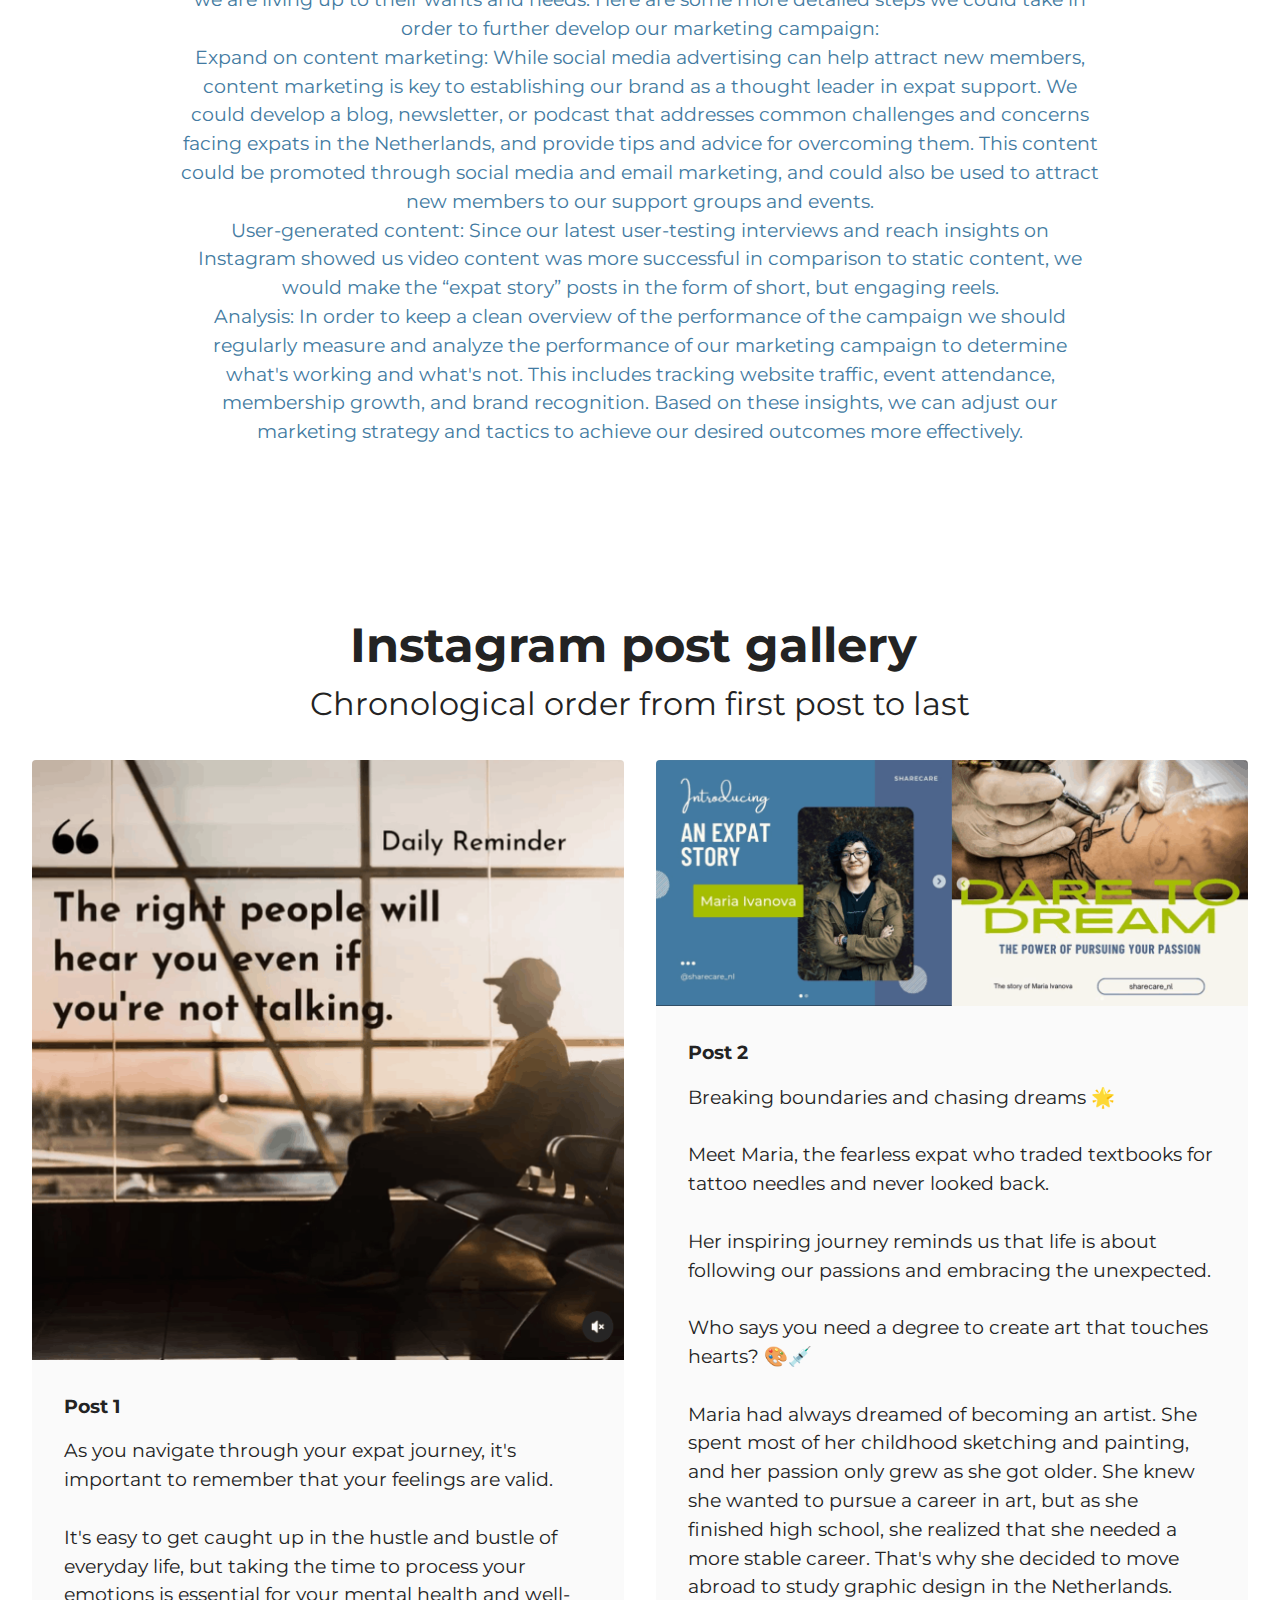
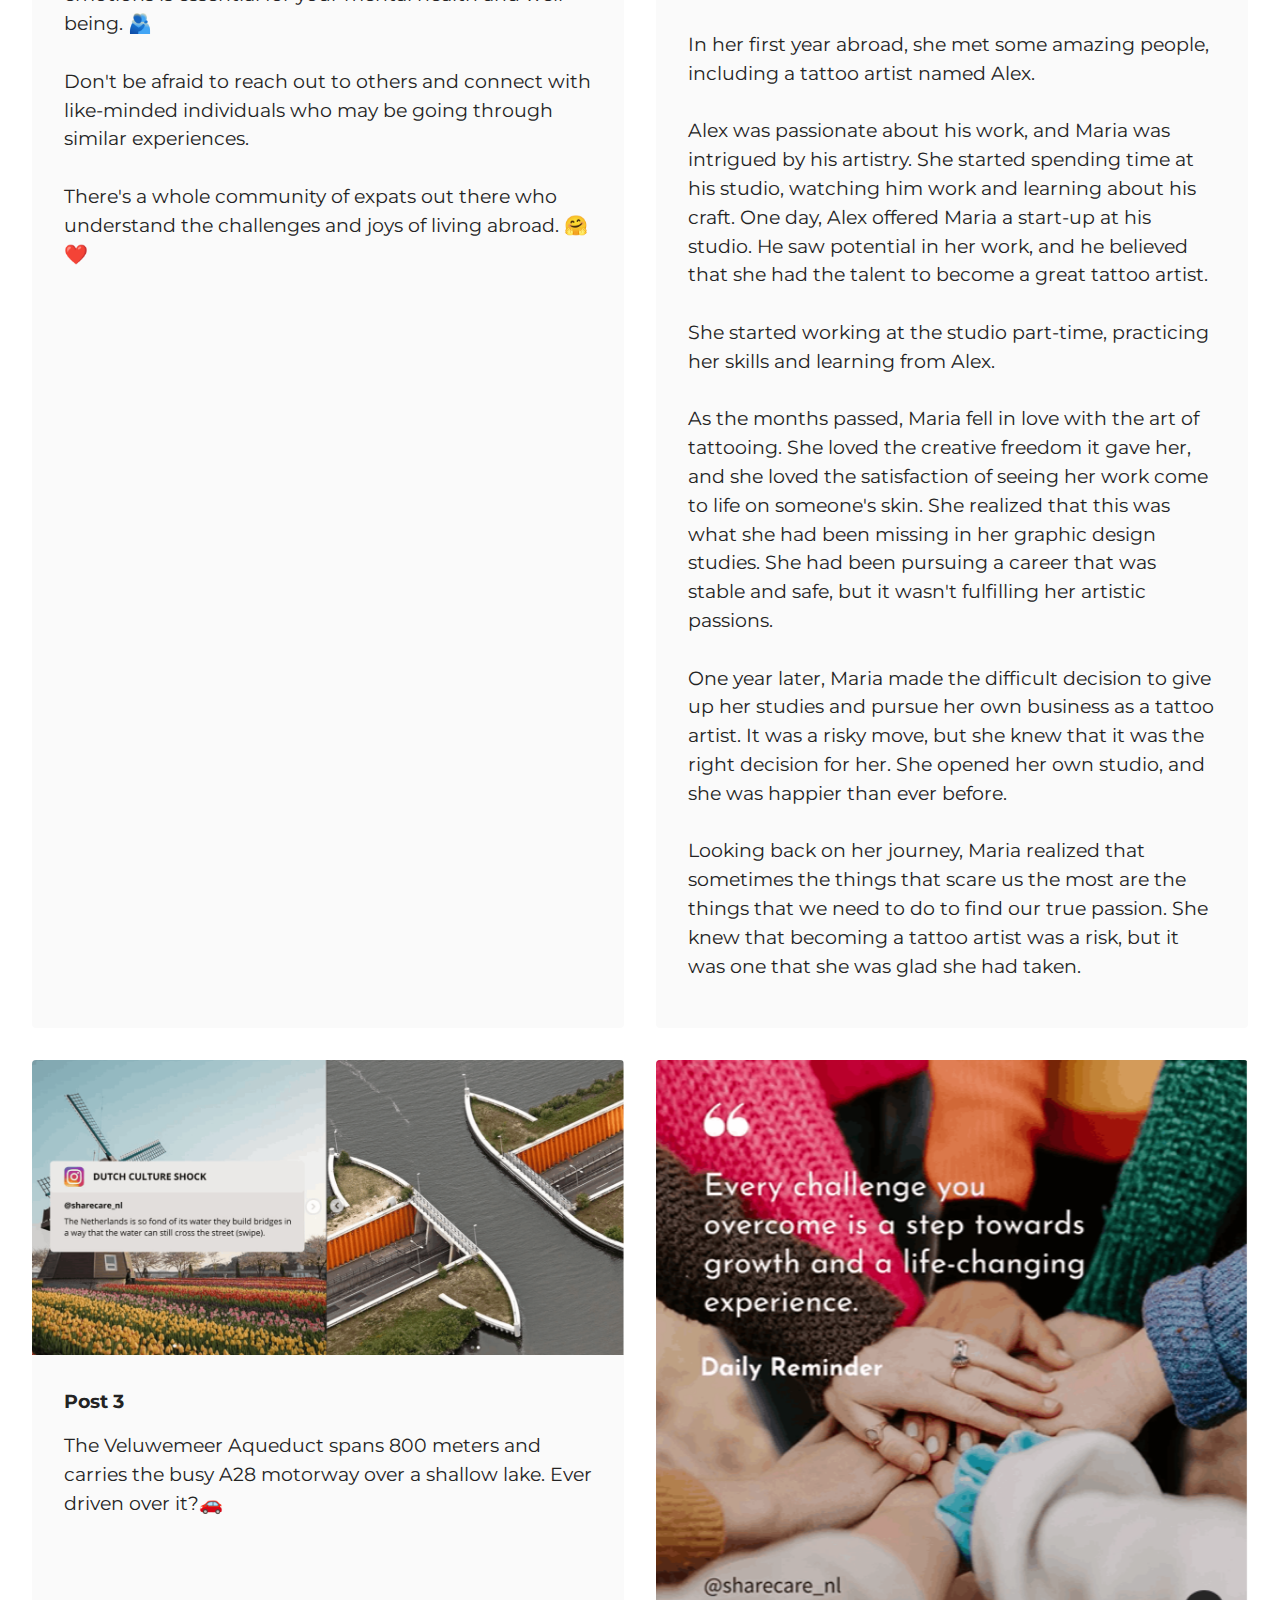
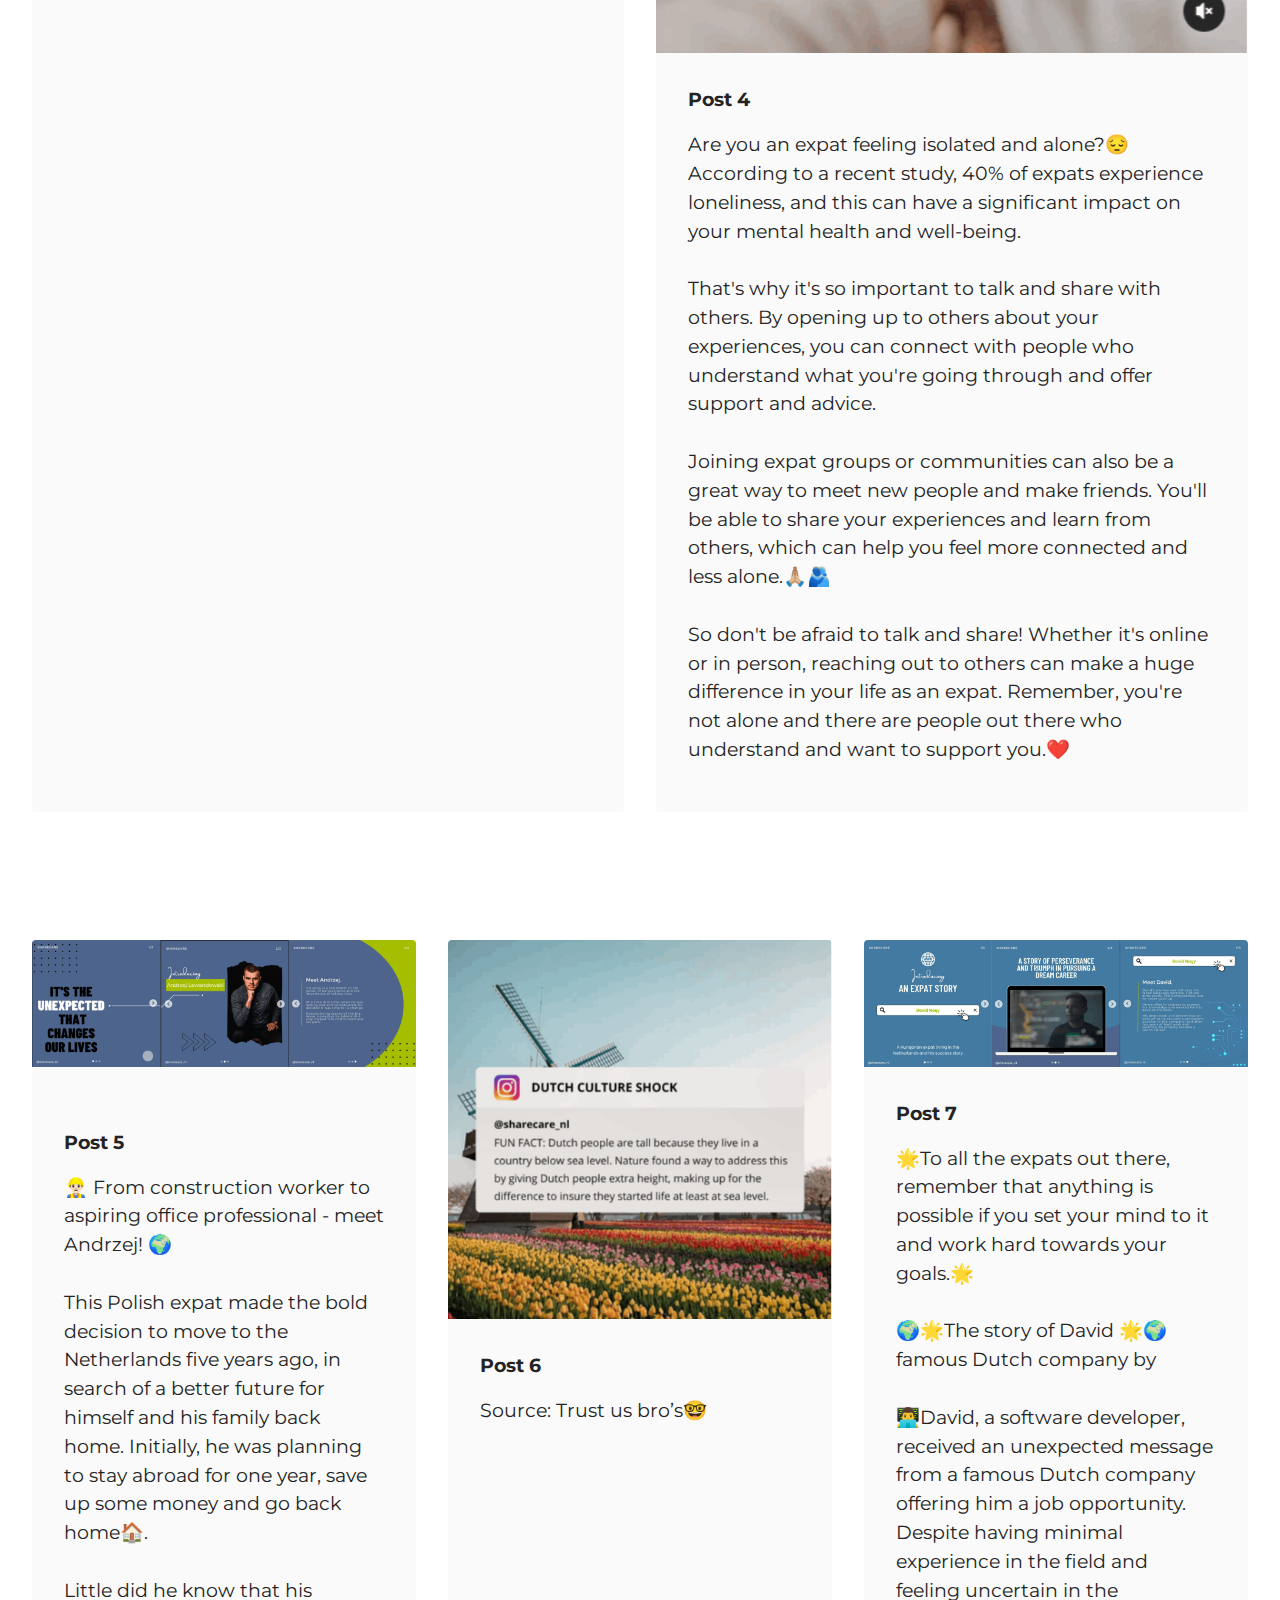
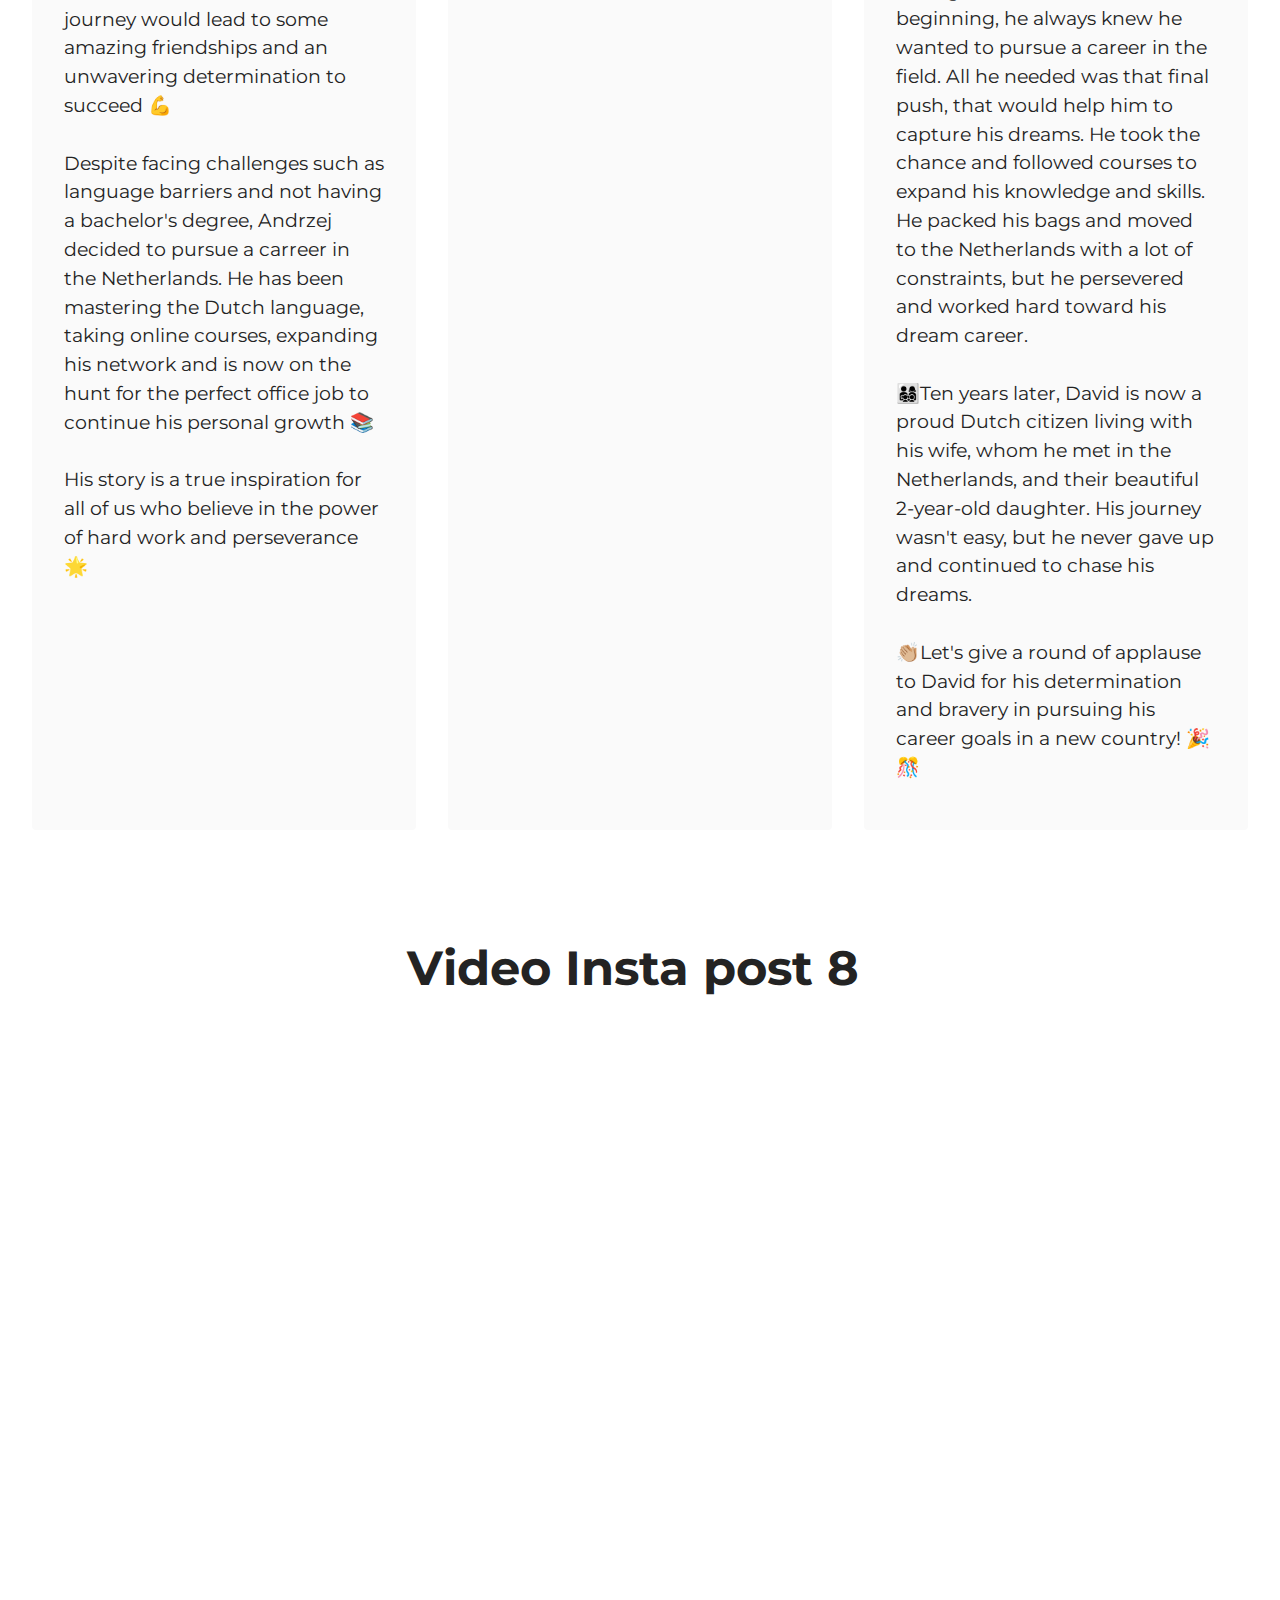
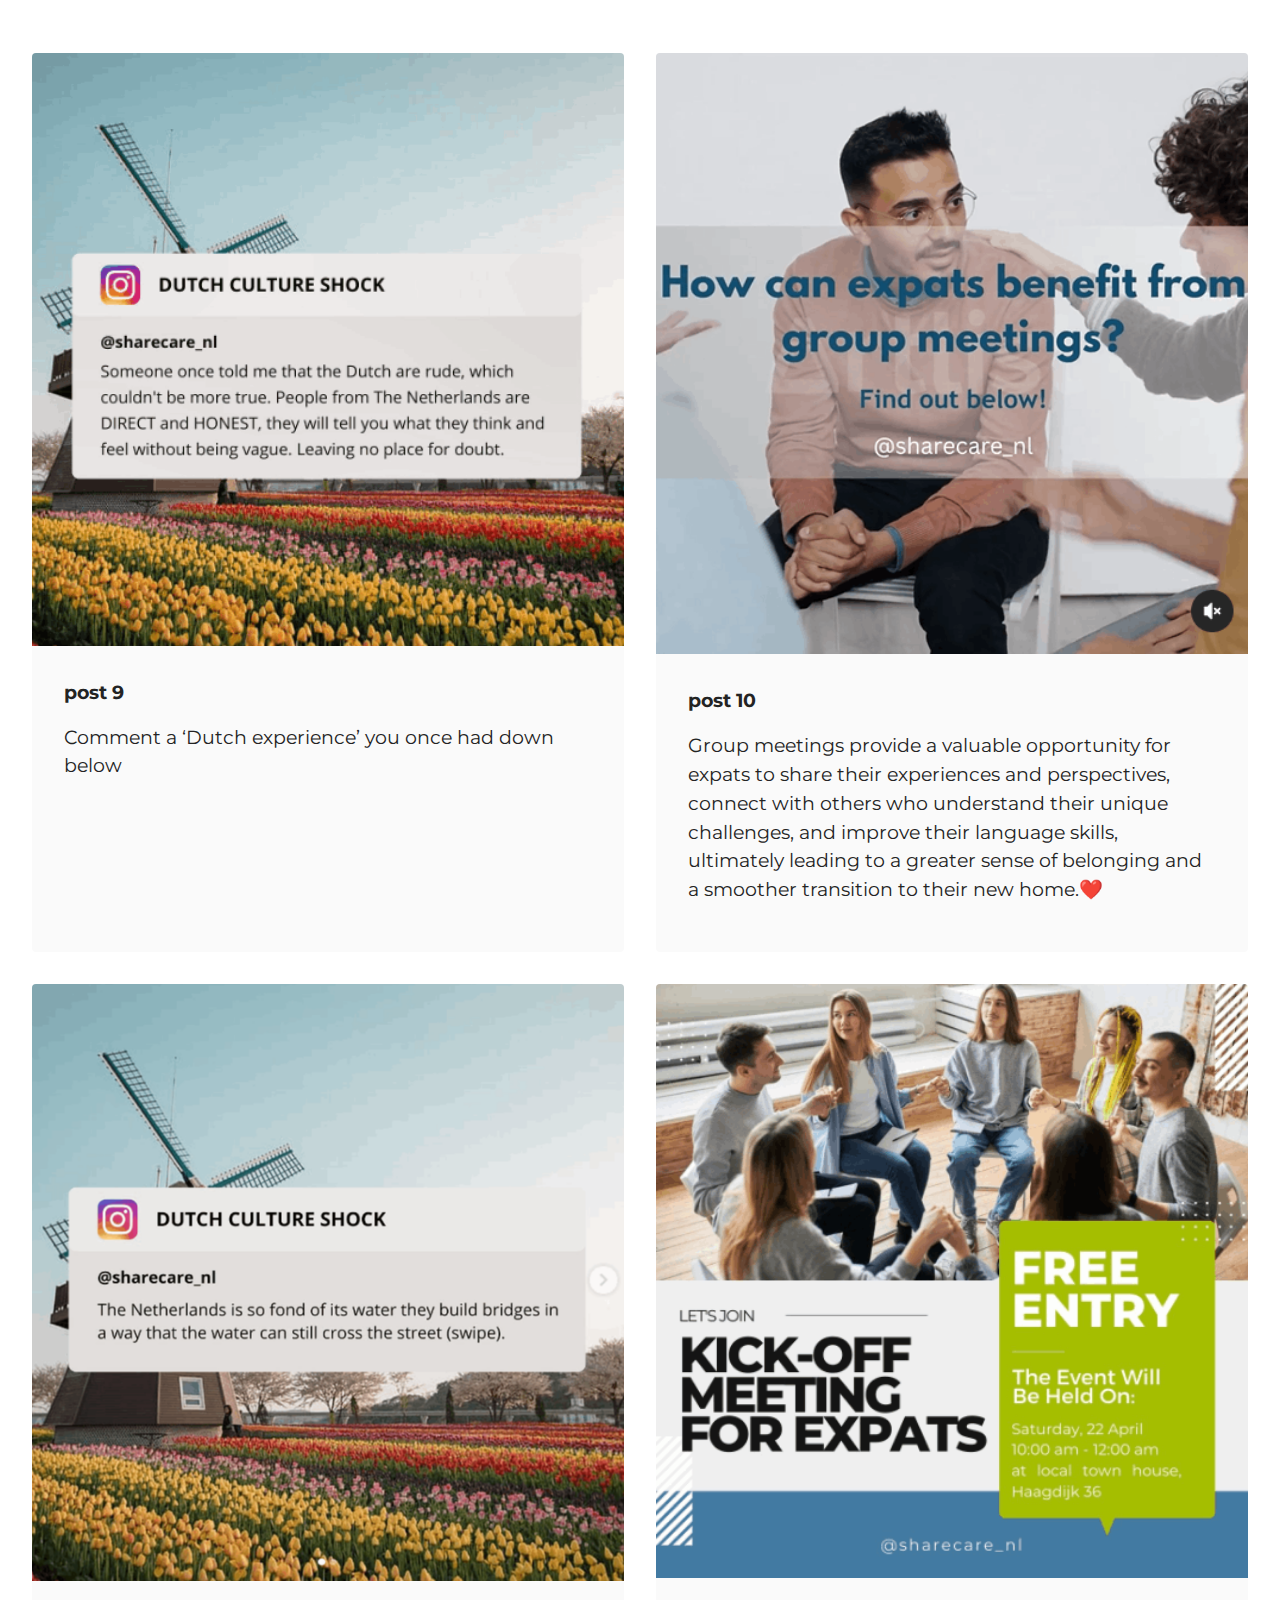
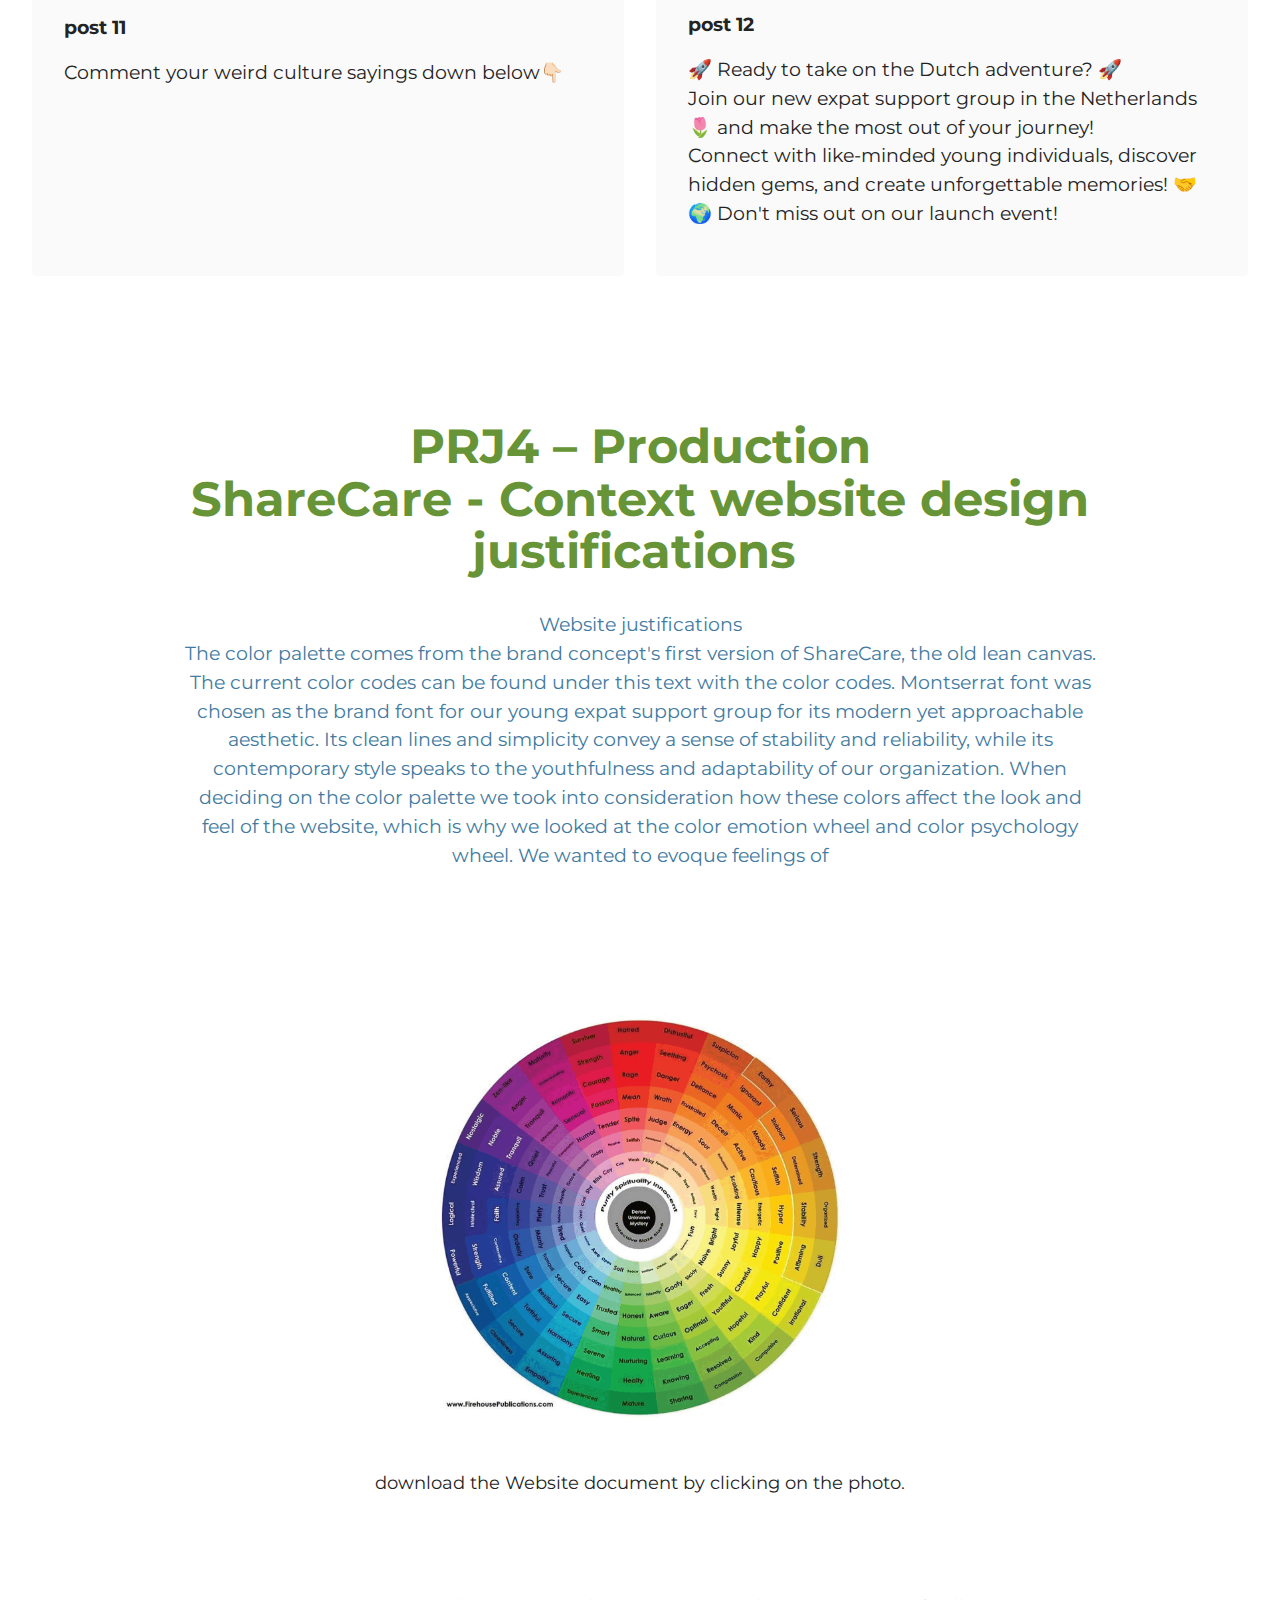
<file: corporatepage.html>
<!DOCTYPE html>
<html  >
<head>
  
  <meta charset="UTF-8">
  <meta http-equiv="X-UA-Compatible" content="IE=edge">
  <meta name="generator" content="">
  <meta name="viewport" content="width=device-width, initial-scale=1, minimum-scale=1">
  <link rel="shortcut icon" href="assets/images/sharecare-logo-96x31.png" type="image/x-icon">
  <meta name="description" content="">
  
  
  <title>Corporate page</title>
  <link rel="stylesheet" href="assets/bootstrap/css/bootstrap.min.css">
  <link rel="stylesheet" href="assets/bootstrap/css/bootstrap-grid.min.css">
  <link rel="stylesheet" href="assets/bootstrap/css/bootstrap-reboot.min.css">
  <link rel="stylesheet" href="assets/dropdown/css/style.css">
  <link rel="stylesheet" href="assets/socicon/css/styles.css">
  <link rel="stylesheet" href="assets/theme/css/style.css">
  <link rel="preload" href="https://fonts.googleapis.com/css?family=Montserrat:100,200,300,400,500,600,700,800,900,100i,200i,300i,400i,500i,600i,700i,800i,900i&display=swap" as="style" onload="this.onload=null;this.rel='stylesheet'">
  <noscript><link rel="stylesheet" href="https://fonts.googleapis.com/css?family=Montserrat:100,200,300,400,500,600,700,800,900,100i,200i,300i,400i,500i,600i,700i,800i,900i&display=swap"></noscript>
  <link rel="preload" as="style" href="assets/mobirise/css/mbr-additional.css"><link rel="stylesheet" href="assets/mobirise/css/mbr-additional.css" type="text/css">

  
  
  
</head>
<body>
  
  <section data-bs-version="5.1" class="menu menu2 cid-tB8CVp0h9j" once="menu" id="menu2-10">
    
    <nav class="navbar navbar-dropdown navbar-fixed-top navbar-expand-lg">
        <div class="container">
            <div class="navbar-brand">
                <span class="navbar-logo">
                    <a href="index.html#top">
                        <img src="assets/images/sharecare-logo-96x31.png" alt="Mobirise Website Builder" style="height: 3rem;">
                    </a>
                </span>
                
            </div>
            <button class="navbar-toggler" type="button" data-toggle="collapse" data-bs-toggle="collapse" data-target="#navbarSupportedContent" data-bs-target="#navbarSupportedContent" aria-controls="navbarNavAltMarkup" aria-expanded="false" aria-label="Toggle navigation">
                <div class="hamburger">
                    <span></span>
                    <span></span>
                    <span></span>
                    <span></span>
                </div>
            </button>
            <div class="collapse navbar-collapse" id="navbarSupportedContent">
                <ul class="navbar-nav nav-dropdown nav-right" data-app-modern-menu="true"><li class="nav-item"><a class="nav-link link text-primary display-4" href="index.html#header18-t">Home</a></li>
                    <li class="nav-item"><a class="nav-link link text-primary display-4" href="aboutus.html#features13-b">About us</a></li>
                    <li class="nav-item"><a class="nav-link link text-primary display-4" href="corporatepage.html#content5-c">Corporate page</a></li></ul>
                
                
            </div>
        </div>
    </nav>
</section>

<section data-bs-version="5.1" class="content5 cid-tAAwknrJew" id="content5-c">
    
    <div class="container">
        <div class="row justify-content-center">
            <div class="col-md-12 col-lg-10">
                <h3 class="mbr-section-title mbr-fonts-style mb-4 display-2"><strong>PRJ4 Marketing
</strong><div><strong>ShareCare - Context of campaign and promotional activities</strong></div></h3>
                <h4 class="mbr-section-subtitle mbr-fonts-style mb-4 display-7">Our marketing campaign's major goal is to expand ShareCare's audience.<div>“ShareCare has everything you need to make the most of your expat experience, from social activities and opportunities to learn from others to social guidance on living in the Netherlands.”</div><div>Key Message: You are not alone. We understand the challenges of living and working in a foreign country, and we are here to support you every step of the way.</div><div>Brand Cornerstones:</div><div>Values</div><br><div><br></div><div><strong>1.1 Commitment</strong></div><div>Our company is committed to offering our expat customers the greatest experience possible while they are living in The Netherlands. We are confident that by offering excellent group expat meetings, we can aid in assisting expats in navigating the difficulties of living in a foreign country and facilitating a smooth transition. We pledge to support our customers every step of the way, and we'll do all in our power to meet and even exceed their expectations.</div><br><div><br></div><div><strong>1.2 Community</strong></div><div>For expats relocating to a new country, community is crucial, according to our brand. Because of this, we hold group expat sessions that not only offer practical guidance and encouragement, but also help our customers feel a sense of belonging. We urge expats to interact with one another, exchange stories, and form lifelong friendships. We think we can assist our clients feel more at home in The Netherlands by creating a vibrant expat community.</div><br><div><br></div><div><strong>1.3 Comfort</strong></div><div>We think that comfort is essential because adjusting to life in a foreign country can be difficult. Even in a new place, our group expat gatherings are made to feel at home and reassuring. We provide helpful guidance on a variety of topics that would be interesting to our customers. Also, we offer a secure environment where our customers may relax and connect with people who understand their struggles.</div><br><div><br></div><div><strong>1.4 Compassion</strong></div><div>Relocating to a foreign nation can be intimidating and stressful. Therefore, our company approaches its work with understanding and compassion. We are aware of the difficulties expats experience, and we work to create a welcoming environment where they can express their worries and seek assistance. We are always available to talk and give advice, and we think that by being compassionate, we can improve the lives of our customers.</div><div>Vision – To be the leading community for young expats in the Netherlands, providing them with the support, resources, and connections.</div><div>Mission – Our mission is to provide a safe and welcoming environment for young expats in the Netherlands to connect, share their experiences, support, and learn from one another.</div><div>Target Audience – 18-25 year old expats living in the Netherlands</div><div><br><br><div><br></div></div></h4>
                <p class="mbr-text mbr-fonts-style display-7"><br><br><br></p>
            </div>
        </div>
    </div>
</section>

<section data-bs-version="5.1" class="image3 cid-tBlLNJrUe8" id="image3-1g">
    

    
    

    <div class="container">
        <div class="row justify-content-center">
            <div class="col-12 col-lg-6">
                <div class="image-wrapper">
                    <a href="assets/files/PRJ4-marketingwebsite2.docx"><img src="assets/images/2023-04-14-1959x1001.png" alt=""></a>
                    <p class="mbr-description mbr-fonts-style mt-2 align-center display-4"><strong>download the marketing document by clicking on the photo.</strong></p>
                </div>
            </div>
        </div>
    </div>
</section>

<section data-bs-version="5.1" class="content4 cid-tBlLiBpvav" id="content4-1b">
    

    
    
    <div class="container">
        <div class="row justify-content-center">
            <div class="title col-md-12 col-lg-10">
                <h3 class="mbr-section-title mbr-fonts-style align-center mb-4 display-5"><strong>Online marketing</strong></h3>
                <h4 class="mbr-section-subtitle align-center mbr-fonts-style mb-4 display-7"><div>&nbsp;We are posting three Instagram posts every week, with the purpose to promote this message and reach our marketing objective. The Instagram campaign began on March 20th, and the last post is published on April 13th. Attached to the corporate page of our website can be found all social media posts which can be divided into 3 main groups: real expat stories, which include photos of the participants, a short summary of their story and an inspiring message that aligns with our brand values. Another segment of posts we worked on discuss mental and emotional hardships and loneliness, which was a predominant problem that expats abroad experienced according to our findings. The 3rd type of post was fun facts about the Netherlands and sharing of culture shocks expats have experienced when first coming to the Netherlands. Relevant hashtags are used in the promotional activities carried out throughout the project to create interesting and informative Instagram posts that highlight the advantages of joining the ShareCare community. To showcase the benefits of joining ShareCare to potential new members, we have planned a launch event and created an event poster as the centrepiece of our final Instagram post.
</div><div>For a social media platform of choice, our pre-requisites in the form of interviews and survey led us to believe that the most suitable networking site would be Instagram as recent research on the age demographics of Instagram users, almost 1/3 or 30.8% of all Instagram users fall within the ages of 18-25 years old which directly aligns with our target audience (Lin, 2023).  Furthermore, Instagram is the clear choice for marketing aimed at young expats aged 18-25. The highly visual platform allows for easy presentation of products, services and experiences that resonate with this age group. Instagram's active user base is ideal for reaching this target audience, with 71% of users under the age of 35. Its algorithm promotes content that encourages engagement, making it easier to build connections and foster community with other users who share similar experiences. In contrast, Facebook's user base is older, with fewer active users in the 18-25 age group, and the algorithm favours paid ads over organic reach, making it less effective at reaching young expats organically.
</div><div>In the interviews, participants were asked about their preferred media outlets, what a browsing session usually looks like for them and the type of content they consume. While initially, we wanted to cater to a target audience of expats aged 20-40 years, after conducting the problem interviews, we concluded that this age group is too broad and decided to focus on one user problem – loneliness expats experience when moving to the Netherlands, further research helped us find out that this issue is most predominant in the 18–25-year-old demographic. Outcomes from this pre-production stage and interviews can be found attached below in the form of a graph.
</div><div><br></div></h4>
                
            </div>
        </div>
    </div>
</section>

<section data-bs-version="5.1" class="image3 cid-tBlMMr5vrD" id="image3-1h">
    

    
    

    <div class="container">
        <div class="row justify-content-center">
            <div class="col-12 col-lg-6">
                <div class="image-wrapper">
                    <img src="assets/images/2023-04-14-1-2037x1114.png" alt="">
                    
                </div>
            </div>
        </div>
    </div>
</section>

<section data-bs-version="5.1" class="content4 cid-tBlLnlhIsT" id="content4-1d">
    

    
    
    <div class="container">
        <div class="row justify-content-center">
            <div class="title col-md-12 col-lg-10">
                
                <h4 class="mbr-section-subtitle align-center mbr-fonts-style mb-4 display-7"><strong>Reach objectives
</strong><div>Our objective is to increase the reach of our Instagram account within March and April, by implementing a targeted social media strategy that results in a minimum of 125 accounts reached and at least 100 monthly</div><div>engagements.</div><br><div>
</div><div><strong>Affect objectives 
</strong></div><div>To create a deep sense of belonging and connection among expats in the Netherlands, making them feel seen, heard, and valued in a foreign country.</div><br><div>
</div><div><strong>Response objective 
</strong></div><div>Our objective is to increase awareness and engagement with our brand among expats in the Netherlands. We aim to attract new members to our support groups and events, and to establish our brand as a trusted resource for expat support. Specifically, we hope to achieve the following outcomes:
</div><div>Increase website traffic: We aim to increase traffic to our website by 25% through targeted social media ads and content marketing.
</div><div>Boost event attendance: We hope to increase attendance at our support group meetings and events by 50% by providing engaging and informative content and promoting them through <strong>various channels.
</strong></div><div>Grow membership: We aim to increase membership in our support groups by 30% by offering a valuable, relevant, and meaningful experience for expats in the Netherlands.
</div><div>Establish brand recognition: We hope to establish our brand as a trusted and reliable resource for expat support in the Netherlands.</div><br><div>
</div><div><strong>Outcomes
</strong></div><div>By achieving these outcomes, we hope to establish our brand as the go-to resource for expat support in the Netherlands, and to create a thriving and engaged community of expats who feel seen, heard, and supported in their new home.</div><br><div>
</div><div><strong>Learning points 
</strong></div><div>We picked up helpful tips concerning our marketing campaign while the project was still ongoing. While employing hashtags enabled us to connect with more members of our target audience, we discovered that accomplishing our marketing objective in such a short amount of time was difficult. The most engaging and enjoyable content for our audience, according to our research, was reels and the more personal posts (expat stories). As we expected, most of the people we reached were expats coming from Eastern Europe, which made us more confident in our choice of persona. And finally, in terms of what worked and what didn't, we discovered that Instagram reels and hashtags were very effective for our audience’s engagement but despite our best efforts, we fell short of achieving our complete marketing goal before the deadline. We reached 135 accounts, which was 10 more than our initial goal, so even though the reach was successful and it helped us and showed us we were setting realistic goals, the number of accounts who were actively engaging with our posts was 32, relatively low for the reach, but still an appropriate number considering the total number of followers was 35. More specifically, the number of followers and reach gre with 32.8% which was due to us increasing the number of posts and stories we would post and engaging more with similar accounts. Overall, this was a very valuable experience, we enjoyed producing content and managing our own social media page and looking forward we will take a lot of knowledge for future projects. In conclusion, we also learned that expats are a quite difficult demographic to cater to since they all come from different cultural and social backgrounds and a variety of stories. With a target audience as such, it is important to have a personalized approach and keep those differences in mind. 
</div><div>Based on our current experience, if we had the chance to start the marketing assignment over, we would probably focus on reels instead, engage more with other similar accounts in order to reach a bigger audience and establish ourselves as experts in the field. More specifically, in concerns to the content with would try to include also some positive trends/jokes which would evoke a feeling of comfort, community and compassion in the viewer. All 3 of which are our brand values.
</div><div>In retrospect, the post that performed the best would be the ones that talk about expats’ emotions and why talking and sharing are good for your mental health and also the “fun facts” about the Netherlands, who took a more humoristic approach and according to the user testings were seen as “relatable” in expats.
</div><div><br></div><div>
</div><div>
</div><div>
</div><div>
</div><div>
</div><div>
</div><div>
</div></h4>
                
            </div>
        </div>
    </div>
</section>

<section data-bs-version="5.1" class="image3 cid-tBlO2If4m9" id="image3-1i">
    

    
    

    <div class="container">
        <div class="row justify-content-center">
            <div class="col-12 col-lg-6">
                <div class="image-wrapper">
                    <img src="assets/images/2023-04-14-2-2127x1119.png" alt="r">
                    
                </div>
            </div>
        </div>
    </div>
</section>

<section data-bs-version="5.1" class="content4 cid-tBlO3RAzd9" id="content4-1j">
    

    
    
    <div class="container">
        <div class="row justify-content-center">
            <div class="title col-md-12 col-lg-10">
                
                <h4 class="mbr-section-subtitle align-center mbr-fonts-style mb-4 display-7"><strong>Future planning 
</strong><div>When we look back on what we've accomplished so far, we're pleased with the progress we've made in expanding the ShareCare community and interacting with our target audience. On the other hand, there is always room for development. If the project were to go through, we would concentrate on creating a more thorough social media strategy that combines both written and visual content, as well as extending our reach through partnerships with other expat groups and influencers in the Netherlands. 
</div><div>Future suggestions include investigating new ways to reach our target audience, including targeted web advertising, and organizing more live events to strengthen the sense of community among our participants. Also, we would place a high priority on gathering member input in order to continuously enhance the ShareCare membership experience and make sure we are living up to their wants and needs. Here are some more detailed steps we could take in order to further develop our marketing&nbsp;<span style="font-size: 1.2rem;">campaign:</span></div><div>Expand on content marketing: While social media advertising can help attract new members, content marketing is key to establishing our brand as a thought leader in expat support. We could develop a blog, newsletter, or podcast that addresses common challenges and concerns facing expats in the Netherlands, and provide tips and advice for overcoming them. This content could be promoted through social media and email marketing, and could also be used to attract new members to our support groups and events.
</div><div>User-generated content: Since our latest user-testing interviews and reach insights on Instagram showed us video content was more successful in comparison to static content, we would make the “expat story” posts in the form of short, but engaging reels. 
</div><div>Analysis: In order to keep a clean overview of the performance of the campaign we should regularly measure and analyze the performance of our marketing campaign to determine what's working and what's not. This includes tracking website traffic, event attendance, membership growth, and brand recognition. Based on these insights, we can adjust our marketing strategy and tactics to achieve our desired outcomes more effectively.
</div><div><br></div></h4>
                
            </div>
        </div>
    </div>
</section>

<section data-bs-version="5.1" class="gallery3 cid-tB6KUh1fZe" id="gallery3-v">
    
    
    <div class="container-fluid">
        <div class="mbr-section-head">
            <h4 class="mbr-section-title mbr-fonts-style align-center mb-0 display-2"><strong>Instagram post gallery&nbsp;</strong></h4>
            <h5 class="mbr-section-subtitle mbr-fonts-style align-center mb-0 mt-2 display-5">Chronological order from first post to last</h5>
        </div>
        <div class="row mt-4">
            <div class="item features-image сol-12 col-md-6 col-lg-6">
                <div class="item-wrapper">
                    <div class="item-img">
                        <img src="assets/images/2023-04-11-598x602.png" alt="">
                    </div>
                    <div class="item-content">
                        <h5 class="item-title mbr-fonts-style display-7"><strong>Post 1</strong></h5>
                        
                        <p class="mbr-text mbr-fonts-style mt-3 display-7">As you navigate through your expat journey, it's important to remember that your feelings are valid.
<br>
<br>It's easy to get caught up in the hustle and bustle of everyday life, but taking the time to process your emotions is essential for your mental health and well-being. 🫂
<br>
<br>Don't be afraid to reach out to others and connect with like-minded individuals who may be going through similar experiences.
<br>
<br>There's a whole community of expats out there who understand the challenges and joys of living abroad. 🤗❤️</p>
                    </div>
                    
                </div>
            </div>
            <div class="item features-image сol-12 col-md-6 col-lg-6">
                <div class="item-wrapper">
                    <div class="item-img">
                        <img src="assets/images/cobmined-post-2-598x249.png" alt="">
                    </div>
                    <div class="item-content">
                        <h5 class="item-title mbr-fonts-style display-7"><strong>Post 2&nbsp;</strong></h5>
                        
                        <p class="mbr-text mbr-fonts-style mt-3 display-7">Breaking boundaries and chasing dreams 🌟
<br>
<br>Meet Maria, the fearless expat who traded textbooks for tattoo needles and never looked back.
<br>
<br>Her inspiring journey reminds us that life is about following our passions and embracing the unexpected.
<br>
<br>Who says you need a degree to create art that touches hearts? 🎨💉
<br>
<br>Maria had always dreamed of becoming an artist. She spent most of her childhood sketching and painting, and her passion only grew as she got older. She knew she wanted to pursue a career in art, but as she finished high school, she realized that she needed a more stable career. That's why she decided to move abroad to study graphic design in the Netherlands.
<br>
<br>In her first year abroad, she met some amazing people, including a tattoo artist named Alex.
<br>
<br>Alex was passionate about his work, and Maria was intrigued by his artistry. She started spending time at his studio, watching him work and learning about his craft. One day, Alex offered Maria a start-up at his studio. He saw potential in her work, and he believed that she had the talent to become a great tattoo artist.
<br>
<br>She started working at the studio part-time, practicing her skills and learning from Alex.
<br>
<br>As the months passed, Maria fell in love with the art of tattooing. She loved the creative freedom it gave her, and she loved the satisfaction of seeing her work come to life on someone's skin. She realized that this was what she had been missing in her graphic design studies. She had been pursuing a career that was stable and safe, but it wasn't fulfilling her artistic passions.
<br>
<br>One year later, Maria made the difficult decision to give up her studies and pursue her own business as a tattoo artist. It was a risky move, but she knew that it was the right decision for her. She opened her own studio, and she was happier than ever before.
<br>
<br>Looking back on her journey, Maria realized that sometimes the things that scare us the most are the things that we need to do to find our true passion. She knew that becoming a tattoo artist was a risk, but it was one that she was glad she had taken.</p>
                    </div>
                    
                </div>
            </div>
            <div class="item features-image сol-12 col-md-6 col-lg-6">
                <div class="item-wrapper">
                    <div class="item-img">
                        <img src="assets/images/post-3-1261x636.png" alt="">
                    </div>
                    <div class="item-content">
                        <h5 class="item-title mbr-fonts-style display-7"><strong>Post 3</strong></h5>
                        
                        <p class="mbr-text mbr-fonts-style mt-3 display-7">The Veluwemeer Aqueduct spans 800 meters and carries the busy A28 motorway over a shallow lake. Ever driven over it?🚗</p>
                    </div>
                    
                </div>
            </div>
            <div class="item features-image сol-12 col-md-6 col-lg-6">
                <div class="item-wrapper">
                    <div class="item-img">
                        <img src="assets/images/2023-04-12-499x500.png" alt="" title="">
                    </div>
                    <div class="item-content">
                        <h5 class="item-title mbr-fonts-style display-7"><strong>Post 4</strong></h5>
                        
                        <p class="mbr-text mbr-fonts-style mt-3 display-7">Are you an expat feeling isolated and alone?😔According to a recent study, 40% of expats experience loneliness, and this can have a significant impact on your mental health and well-being.
<br>
<br>That's why it's so important to talk and share with others. By opening up to others about your experiences, you can connect with people who understand what you're going through and offer support and advice.
<br>
<br>Joining expat groups or communities can also be a great way to meet new people and make friends. You'll be able to share your experiences and learn from others, which can help you feel more connected and less alone.🙏🏼🫂
<br>
<br>So don't be afraid to talk and share! Whether it's online or in person, reaching out to others can make a huge difference in your life as an expat. Remember, you're not alone and there are people out there who understand and want to support you.❤️&nbsp;<br></p>
                    </div>
                    
                </div>
            </div>
        </div>
    </div>
</section>

<section data-bs-version="5.1" class="gallery3 cid-tB6KUXsKLM" id="gallery3-w">
    
    
    <div class="container-fluid">
        
        <div class="row mt-4">
            <div class="item features-image сol-12 col-md-6 col-lg-4">
                <div class="item-wrapper">
                    <div class="item-img">
                        <img src="assets/images/post-5-1261x418.png" alt="">
                    </div>
                    <div class="item-content">
                        <h5 class="item-title mbr-fonts-style display-7"><br><strong>Post 5</strong></h5>
                        
                        <p class="mbr-text mbr-fonts-style mt-3 display-7">👷🏻‍♂️ From construction worker to aspiring office professional - meet Andrzej! 🌍
<br>
<br>This Polish expat made the bold decision to move to the Netherlands five years ago, in search of a better future for himself and his family back home. Initially, he was planning to stay abroad for one year, save up some money and go back home🏠.
<br>
<br>Little did he know that his journey would lead to some amazing friendships and an unwavering determination to succeed 💪
<br>
<br>Despite facing challenges such as language barriers and not having a bachelor's degree, Andrzej decided to pursue a carreer in the Netherlands. He has been mastering the Dutch language, taking online courses, expanding his network and is now on the hunt for the perfect office job to continue his personal growth 📚
<br>
<br>His story is a true inspiration for all of us who believe in the power of hard work and perseverance 🌟</p>
                    </div>
                    
                </div>
            </div>
            <div class="item features-image сol-12 col-md-6 col-lg-4">
                <div class="item-wrapper">
                    <div class="item-img">
                        <img src="assets/images/2023-04-12-7-501x501.png" alt="">
                    </div>
                    <div class="item-content">
                        <h5 class="item-title mbr-fonts-style display-7"><strong>Post 6</strong></h5>
                        
                        <p class="mbr-text mbr-fonts-style mt-3 display-7">Source: Trust us bro’s🤓</p>
                    </div>
                    
                </div>
            </div>
            <div class="item features-image сol-12 col-md-6 col-lg-4">
                <div class="item-wrapper">
                    <div class="item-img">
                        <img src="assets/images/post-7-1261x417.png" alt="">
                    </div>
                    <div class="item-content">
                        <h5 class="item-title mbr-fonts-style display-7"><strong>Post 7&nbsp;</strong></h5>
                        
                        <p class="mbr-text mbr-fonts-style mt-3 display-7">🌟To all the expats out there, remember that anything is possible if you set your mind to it and work hard towards your goals.🌟
<br>
<br>🌍🌟The story of David 🌟🌍
<br>famous Dutch company by
<br>
<br>👨‍💻David, a software developer, received an unexpected message from a famous Dutch company offering him a job opportunity. Despite having minimal experience in the field and feeling uncertain in the beginning, he always knew he wanted to pursue a career in the field. All he needed was that final push, that would help him to capture his dreams. He took the chance and followed courses to expand his knowledge and skills. He packed his bags and moved to the Netherlands with a lot of constraints, but he persevered and worked hard toward his dream career.
<br>
<br>👨‍👩‍👧‍👦Ten years later, David is now a proud Dutch citizen living with his wife, whom he met in the Netherlands, and their beautiful 2-year-old daughter. His journey wasn't easy, but he never gave up and continued to chase his dreams.
<br>
<br>👏🏼Let's give a round of applause to David for his determination and bravery in pursuing his career goals in a new country! 🎉🎊&nbsp;<br></p>
                    </div>
                    
                </div>
            </div>
            <div class="item features-image сol-12 col-md-6 col-lg-4">
                <div class="item-wrapper">
                    <div class="item-img">
                        <a href="https://youtube.com/shorts/lVCEBc9Dp2I?feature=share"></a>
                    </div>
                    <div>
                        
                        
                 
                    </div>
                    
                </div>
            </div>
        </div>
    </div>
</section>

<section data-bs-version="5.1" class="video2 cid-tB6KQfUBqq" id="video2-u">
    
    
    
    <div class="container">
        <div class="mbr-section-head">
            <h4 class="mbr-section-title mbr-fonts-style mb-0 display-2"><strong>Video Insta post 8&nbsp;</strong></h4>
            
        </div>
        <div class="row justify-content-center mt-4">
            <div class="col-12 col-md-8 video-block">
                <div class="video-wrapper"><iframe class="mbr-embedded-video" src="https://youtube.com/embed/lVCEBc9Dp2I?feature=share&amp;loop=1&amp;autoplay=1" width="800" height="600" frameborder="0" allowfullscreen></iframe></div>
                
            </div>
        </div>
    </div>
</section>

<section data-bs-version="5.1" class="gallery3 cid-tBeDQ8zz56" id="gallery3-13">
    
    
    <div class="container-fluid">
        
        <div class="row mt-4">
            <div class="item features-image сol-12 col-md-6 col-lg-6">
                <div class="item-wrapper">
                    <div class="item-img">
                        <img src="assets/images/2023-04-12-12-498x499.png" alt="">
                    </div>
                    <div class="item-content">
                        <h5 class="item-title mbr-fonts-style display-7"><strong>post 9</strong></h5>
                        
                        <p class="mbr-text mbr-fonts-style mt-3 display-7">Comment a ‘Dutch experience’ you once had down below</p>
                    </div>
                    
                </div>
            </div>
            <div class="item features-image сol-12 col-md-6 col-lg-6">
                <div class="item-wrapper">
                    <div class="item-img">
                        <img src="assets/images/2023-04-12-14-500x502.png" alt="">
                    </div>
                    <div class="item-content">
                        <h5 class="item-title mbr-fonts-style display-7"><strong>post 10</strong></h5>
                        
                        <p class="mbr-text mbr-fonts-style mt-3 display-7">Group meetings provide a valuable opportunity for expats to share their experiences and perspectives, connect with others who understand their unique challenges, and improve their language skills, ultimately leading to a greater sense of belonging and a smoother transition to their new home.❤️&nbsp;<br></p>
                    </div>
                    
                </div>
            </div>
            <div class="item features-image сol-12 col-md-6 col-lg-6">
                <div class="item-wrapper">
                    <div class="item-img">
                        <img src="assets/images/2023-04-11-18-657x665.png" alt="">
                    </div>
                    <div class="item-content">
                        <h5 class="item-title mbr-fonts-style display-7"><strong>post 11</strong></h5>
                        
                        <p class="mbr-text mbr-fonts-style mt-3 display-7">Comment your weird culture sayings down below👇🏻<br><br></p>
                    </div>
                    
                </div>
            </div>
            <div class="item features-image сol-12 col-md-6 col-lg-6">
                <div class="item-wrapper">
                    <div class="item-img">
                        <img src="assets/images/2023-04-12-16-497x499.png" alt="" title="">
                    </div>
                    <div class="item-content">
                        <h5 class="item-title mbr-fonts-style display-7"><strong>post 12</strong></h5>
                        
                        <p class="mbr-text mbr-fonts-style mt-3 display-7">🚀 Ready to take on the Dutch adventure? 🚀
<br>Join our new expat support group in the Netherlands 🌷 and make the most out of your journey!
<br>Connect with like-minded young individuals, discover hidden gems, and create unforgettable memories! 🤝🌍 Don't miss out on our launch event!</p>
                    </div>
                    
                </div>
            </div>
        </div>
    </div>
</section>

<section data-bs-version="5.1" class="content4 cid-tBfmQqEF4n" id="content4-17">
    

    
    
    <div class="container">
        <div class="row justify-content-center">
            <div class="title col-md-12 col-lg-10">
                <h3 class="mbr-section-title mbr-fonts-style align-center mb-4 display-2"><strong>PRJ4 – Production
</strong><div><strong>ShareCare - Context website design justifications&nbsp;</strong></div></h3>
                <h4 class="mbr-section-subtitle align-center mbr-fonts-style mb-4 display-7"><div>Website justifications
</div><div>The color palette comes from the brand concept's first version of ShareCare, the old lean canvas. The current color codes can be found under this text with the color codes. Montserrat font was chosen as the brand font for our young expat support group for its modern yet approachable aesthetic. Its clean lines and simplicity convey a sense of stability and reliability, while its contemporary style speaks to the youthfulness and adaptability of our organization. When deciding on the color palette we took into consideration how these colors affect the look and feel of the website, which is why we looked at the color emotion wheel and color psychology wheel. We wanted to evoque feelings of 
</div><div><br></div><div>
</div><div>
</div></h4>
                
            </div>
        </div>
    </div>
</section>

<section data-bs-version="5.1" class="image3 cid-tBlPmN2pFU" id="image3-1k">
    

    
    

    <div class="container">
        <div class="row justify-content-center">
            <div class="col-12 col-lg-6">
                <div class="image-wrapper">
                    <a href="assets/files/Website-justifications1.1V1.docx"><img src="assets/images/2023-04-14-3-1619x1361.png" alt=""></a>
                    <p class="mbr-description mbr-fonts-style mt-2 align-center display-4">download the Website document by clicking on the photo.</p>
                </div>
            </div>
        </div>
    </div>
</section>

<section data-bs-version="5.1" class="content4 cid-tBlPo1XCUJ" id="content4-1l">
    

    
    
    <div class="container">
        <div class="row justify-content-center">
            <div class="title col-md-12 col-lg-10">
                
                <h4 class="mbr-section-subtitle align-center mbr-fonts-style mb-4 display-7">Furthermore, we decided to look at the color emotion wheel in order to specifically see how the shades of each color are perceived in order to find the color combination that would fit us best and would align with our vision, mission and values.&nbsp;</h4>
                
            </div>
        </div>
    </div>
</section>

<section data-bs-version="5.1" class="image3 cid-tBlPtjZ3ew" id="image3-1m">
    

    
    

    <div class="container">
        <div class="row justify-content-center">
            <div class="col-12 col-lg-6">
                <div class="image-wrapper">
                    <img src="assets/images/2023-04-14-4-1256x762.png" alt="">
                    
                </div>
            </div>
        </div>
    </div>
</section>

<section data-bs-version="5.1" class="content4 cid-tBlPvxo31j" id="content4-1n">
    

    
    
    <div class="container">
        <div class="row justify-content-center">
            <div class="title col-md-12 col-lg-10">
                
                <h4 class="mbr-section-subtitle align-center mbr-fonts-style mb-4 display-7">From our findings, while darker colors symbolize faith, wisdom and strength, it’s very easy to evoque emotions of sadness and grief if you don’t choose the right shades. Which is why, we decide to go for a more toned-down version of dark blue for a relaxed and calm tone of voice. Furthermore, we decided to compliment these shades of blue with bright and uplifting green colors, which would provoque feelings of happiness and enthusiasm in our audience. In order to tie everything together and create a completed and touching color palette that would convey our values, we decided to tie everything together with a beautiful light gray color, that can be used for background or accent icons/images. We had some struggles when it came to creating the logo, but overall, decided for a non-serif font for a simpler and more memorable look. The signature icon in the logo consists of two holding hands in the shape of a heart representing the sense of community, care and compassion. Below can be found a visual representation of our style guide that we followed throughout the project to create a consistent and strong visual and convey our beliefs into the website efficiently.&nbsp;</h4>
                
            </div>
        </div>
    </div>
</section>

<section data-bs-version="5.1" class="image3 cid-tBlPx1Jbhj" id="image3-1o">
    

    
    

    <div class="container">
        <div class="row justify-content-center">
            <div class="col-12 col-lg-6">
                <div class="image-wrapper">
                    <img src="assets/images/2023-04-14-5-1773x1411.png" alt="">
                    <p class="mbr-description mbr-fonts-style mt-2 align-center display-4">
                        Image Description</p>
                </div>
            </div>
        </div>
    </div>
</section>

<section data-bs-version="5.1" class="content4 cid-tBlPAWnE5x" id="content4-1p">
    

    
    
    <div class="container">
        <div class="row justify-content-center">
            <div class="title col-md-12 col-lg-10">
                
                <h4 class="mbr-section-subtitle align-center mbr-fonts-style mb-4 display-7">We put the menu at the top for the user interface elements to give it a modern and up-to-date design. It reflects our young brand and our target group of young expats between 18-25. For mobile, we would combine the three menu buttons so it wouldn't feel overcrowded in the top bar, and the clean design would be consistently reflected.
<div>The text is mainly centered in the middle, so it reflects the balance we want to bring to the lives of expats seeking help from others with the same problem. The centered text on our website reflects our goal to balance the lives of expats seeking help from our support group. It conveys a sense of stability and symmetry, which aligns with our mission to create a supportive community where individuals can find balance and harmony in their new surroundings.
</div><div>We incorporated a video on our website to give expats an immersive experience and showcase its modernity. Accompanied by a clear slogan, our audience can easily understand our message. We chose to avoid excessive use of images as our strength lies in simplicity. So many pictures can overwhelm expats seeking refuge from busy lives, but our minimalist approach provides a clear and calming space for them to seek help. Instead, we rely on carefully chosen visuals that enhance our message and add value to our content.</div><br><div>
</div><div><strong>Organization of navigation and content
</strong></div><div>Our website has been thoughtfully designed to provide a seamless experience for first-time expats who need information and guidance. We understand that navigating a new country can be overwhelming, and we aim to ensure they can easily access the information they need to make informed decisions. We have carefully selected simple menu buttons to achieve this and placed them strategically on the homepage. Along with our contact section at the end of the page, navigating our website is a breeze. The page is structured to present all the necessary information in a calm and organized manner. With a simple scroll down, first-time expats can quickly and easily get all the essential information. Our homepage is structured to start by introducing our company and what we stand for, followed by a clear presentation of our values. This helps them get a feel for what we're all about. We then introduce them to our team of professionals and highlight our strong connections with funders, assuring them that we are a legitimate and trustworthy company. And finally, for those seeking help, we have made it easy for them to contact us.
</div><div>We have designed our 'About Us' page to provide a straightforward introduction to our company. This page is an essential resource for young expats who are looking to learn more about us and what we do. The content is structured along the way with the presented text. We have kept it concise and easy to follow, so they can quickly learn who we are and decide if we fit them. Our website has been designed with the needs of young expats in mind. We have used UX design principles to ensure that navigating our site is easy and stress-free. We want to ensure that they have a positive experience and can quickly find the information they need to make informed decisions. With our clear presentation of information and easy-to-use navigation, we can provide the support and guidance that first-time expats need.</div><br><div>
</div><div><strong>Website as a part for marketing 
</strong></div><div>Our brand, ShareCare, is committed to providing a safe and welcoming environment for young expats in the Netherlands. This approach is reflected in our social media campaign, which features helpful and sometimes humorous posts. Maintaining consistency in our posts aims to create a sense of familiarity and safety for our target audience. This is particularly important as many expats may feel stressed and overwhelmed when searching for support.
</div><div>Our website design further reinforces this welcoming environment, with consistent use of font styles and simplicity. This design choice is intentional; we want to create a seamless and comforting experience for our users. The welcoming feeling, we aim to create is like extending an arm to potential clients, making them feel at home in our community. Our Instagram marketing campaign complements this approach, as we use it to reach and engage with our target audience. By combining a supportive brand vision, welcoming website design, and engaging social media strategy, we can create a cohesive marketing campaign that reflects our mission to support young expats in the Netherlands.
</div><div><br></div><br><div>
</div><div><strong>Testing Report 
</strong></div><div>User testing is a great way to analyze a brand’s already existing strategy and evaluate the success of design choices, but also give insights into users’ opinions’ and how they perceive the content. After creating the first version of the website, we conducted 8 interviews in total (2 per team member) in the form of think-a-loud methods and interview question, as well as posing tasks connected with navigating on the website to the participants. Participants were asked to look around the site and perform tasks such as – finding our values, finding the company address, identifying the councilors and more. This helped us apply the learning point gathered into improving the navigation flow of the site and create a better version of it.</div><br><div>User testing is a great way to analyze a brand’s already existing strategy and evaluate the success of design choices, but also give insights into users’ opinions’ and how they perceive the content. After creating the first version of the website, we conducted 8 interviews in total (2 per team member) and 3 interviews in the form of think-a-loud methods and interview question, as well as posing tasks connected with navigating on the website to the participants. Participants were asked to look around the site and perform tasks such as – finding our values, finding the company address and Instagram page, identifying the councillors and more. This helped us apply the learning point gathered into improving the navigation flow of the site and create a better version of it.
</div><div>User testing participants: 
</div><div><strong>Participant 1
</strong></div><div>•	John Dancaet, Romanian, 20-years-old (matches our target audience), setting- on campus
</div><div><strong>Participant 2
</strong></div><div>•	Yana Hristova, Bulgarian, 20-years-old (matches target audience), setting- on campus
</div><div><strong>Participant 3 
</strong></div><div>•	Ivayla Marinova, Bulgarian, 22-years-old (matches target audience), setting- on campus
</div><div>Issues and positive points that have been identified, ranked by importance:
</div><div>•	Issues: The only issue our participants noticed was the home page video, it wasn’t working properly, it was shown as a paused YouTube video. 
</div><div>•	Positive points: 
</div><div>1.	All of the participants acknowledged the simplicity of the website design; 
</div><div>2.	They mentioned that the funders’ part makes the website look more professional;
</div><div>3.	They liked that the Instagram link actually leads to ShareCare’s Instagram page;
</div><div><br></div><br><div>
</div><div><strong>Improvements
</strong></div><div>From these findings can be concluded that the vision, values and beliefs are easily recognizable and emotionally touching for our audience. We were suggested to add some information about the counselling team, which would provide a more personal approach when contacting our counselors and adding photos would help the audience connect the name to a face and make the company seem more trustworthy. Furthermore, on the home page initially our slogan was put over a photo, however we decided to embed a video instead to make the content more engaging and livelier, this made a huge difference on how the index page was perceived by users and elevated the look of our site. Looking into the future, if the project were to continue, we would add more blog posts on the website that discuss the importance of talking about your feelings and promote events. If we had the chance to develop the website even further, we would go for parallax scrolling and animations for a more professional and modern look and feel. We gained insights into the industry; a lot of the group members enjoyed it and would definitely be continuing our professional development in the field. Overall, it was a great opportunity to develop our coding skills and a positive experience for all. 
</div><div><br></div><div>
</div><div>
</div><div>
</div><div>
</div><div>
</div><div>
</div><div>
</div><div>
</div><div>
</div></h4>
                
            </div>
        </div>
    </div>
</section>

<section data-bs-version="5.1" class="image4 cid-tBpvA2UvXt" id="image4-2d">
    

    
    

    <div class="container">
        <div class="row">
            <div class="col-12 col-lg-6">
                <div class="image-wrapper">
                    <img src="assets/images/whatsapp-image-2023-04-14-at-12.19.12-1256x1675.jpg" alt="">
                    
                </div>
            </div>
            <div class="col-12 col-lg-6">
                <div class="image-wrapper">
                    <img src="assets/images/whatsapp-image-2023-04-14-at-12.44.30-1256x1675.jpg" alt="">
                    
                </div>
            </div>
        </div>
    </div>
</section>

<section data-bs-version="5.1" class="content4 cid-tBfmPNozPL" id="content4-16">
    

    
    
    <div class="container">
        <div class="row justify-content-center">
            <div class="title col-md-12 col-lg-10">
                <h3 class="mbr-section-title mbr-fonts-style align-center mb-4 display-7">
<div><br></div><div><strong>Improvements
</strong></div><div>From these findings can be concluded that the vision, values and beliefs are easily recognizable and emotionally touching for our audience. We were suggested to add some information about the counselling team, which would provide a more personal approach when contacting our counselors and adding photos would help the audience connect the name to a face and make the company seem more trustworthy. Furthermore, on the home page initially our slogan was put over a photo, however we decided to embed a video instead to make the content more engaging and livelier, this made a huge difference on how the index page was perceived by users and elevated the look of our site. Looking into the future, if the project were to continue, we would add more blog posts on the website that discuss the importance of talking about your feelings and promote events. If we had the chance to develop the website even further, we would go for parallax scrolling and animations for a more professional and modern look and feel. We gained insights into the industry; a lot of the group members enjoyed it and would definitely be continuing our professional development in the field. Overall, it was a great opportunity to develop our coding skills and a positive experience for all.</div></h3>
                
                
            </div>
        </div>
    </div>
</section>

<section data-bs-version="5.1" class="content4 cid-tBpxhmE297" id="content4-2i">
    

    
    
    <div class="container">
        <div class="row justify-content-center">
            <div class="title col-md-12 col-lg-10">
                <h3 class="mbr-section-title mbr-fonts-style align-center mb-4 display-1"><br><strong>Lean Canvas</strong></h3>
                
                
            </div>
        </div>
    </div>
</section>

<section data-bs-version="5.1" class="image3 cid-tBpx4PAl2W" id="image3-2e">
    

    
    

    <div class="container">
        <div class="row justify-content-center">
            <div class="col-12 col-lg-6">
                <div class="image-wrapper">
                    <a href="assets/files/PRJ4_LeanCanvas.docx"><img src="assets/images/2023-04-14-29-1476x1099.png" alt=""></a>
                    <p class="mbr-description mbr-fonts-style mt-2 align-center display-4"><strong>old lean canvas</strong><br>Click on the picture to download the document&nbsp;</p>
                </div>
            </div>
        </div>
    </div>
</section>

<section data-bs-version="5.1" class="content5 cid-tBpxekWbZQ" id="content5-2h">
    
    <div class="container">
        <div class="row justify-content-center">
            <div class="col-md-12 col-lg-10">
                
                
                <p class="mbr-text mbr-fonts-style display-7"><strong>Problem: 
</strong><br>-	Not knowing the Dutch language: 
<br>-	Lack of Dutch culture knowledge
<br>-	Bureaucracy (documentation)
<br>
<br><strong>Existing Alternatives: 
</strong><br>Dutch language classes and government sessions that help with documentation already exist. These are a direct competition of our full package course.
<br>
<br><strong>Solution: 
</strong><br>An intensive one-week Dutch language and culture course, inspired by the ‘Nuns of Vught’, where participants can only speak Dutch besides learning about the Dutch culture.
<br>
<br><strong>Unique Value Proposition: 
</strong><br>Learn more in a one-week Dutch language/culture course than you would in a year following Dutch classes! Because of the intensive element, you will have to take the course seriously, resulting in amazing language/cultural knowledge results.
<br>
<br><strong>Unfair Advantage: 
</strong><br>Since the services of the 'Nuns of Vught’ are being provided by Christian nuns, expats with different religions will not want to join their courses. Our courses will be disconnected from religions and will welcome everyone. This makes it interesting since the Netherlands has a large variety when it comes to expats from different nationalities.
<br>Besides, we also look at Dutch culture/habits. Learning our participants to communicate with the Dutch.
<br>Finally, we also offer help with documentation during our course.
<br>
<br><strong>Channels: 
</strong><br>- Social media (Instagram/Facebook) since many people use Instagram and Facebook for social groups like expat communities.
<br>- Word-of-mouth, which is one of the most important ones. For this channel, we will need good reviews as well.
<br>- Networking events, showing with specific examples how our course looks like.
<br>-TV ads, which reach a lot of people at once.
<br>Customer Segments: 
<br>Expats 20-40 years old who are going to move to the Netherlands or already live here and are willing to participate.
<br>
<br><strong>Key metrics: 
</strong><br>Our brand experience is measured with two variables:
<br>- Number of people joining the course (sales)
<br>- Likes and followers on or social media accounts (shows potential sales)
<br>
<br><strong>Cost structure: 
</strong><br>- Value driven
<br>- Services, since we offer a full package course, is one of the biggest costs (variable direct costs).
<br>- Sales &amp; marketing are important in finding participants (fixed direct costs).
<br>- Cost per unit: approximately Є3500 (based upon the ‘Nuns of Vught’).
<br>
<br><strong>Revenue streams: 
</strong><br>-	Revenue within our company would be mainly generated by sales of the course with a price tag of approximately Є4500.
<br>-	Collaborations with companies to get cheaper inventory, products, food deals, etc for the course.
<br>-	And finally, sponsorships of companies that for example have a lot of their expat employees coming to their business.&nbsp;<br></p>
            </div>
        </div>
    </div>
</section>

<section data-bs-version="5.1" class="image3 cid-tBpxcryAVH" id="image3-2g">
    

    
    

    <div class="container">
        <div class="row justify-content-center">
            <div class="col-12 col-lg-6">
                <div class="image-wrapper">
                    <img src="assets/images/2023-04-14-30-1904x1385.png" alt="">
                    <p class="mbr-description mbr-fonts-style mt-2 align-center display-4"><strong>Current Lean Canvas is updated after user tests and interviews.</strong></p>
                </div>
            </div>
        </div>
    </div>
</section>

<section data-bs-version="5.1" class="content5 cid-tBpx6rTNqp" id="content5-2f">
    
    <div class="container">
        <div class="row justify-content-center">
            <div class="col-md-12 col-lg-10">
                
                
                <p class="mbr-text mbr-fonts-style display-7"><strong>Problem:</strong> While initially we believed the service should be an all-in-one package, providing language lessons, help with integration, housing and documentation, our problem interviews’ findings showed us the biggest and most common problem expats in the Netherlands experienced was feeling lonely, misunderstood and experiencing culture shock.<br> 
<br><strong>Existing Alternatives:</strong> While there are Facebook groups for foreigners in all the bigger cities in the Netherlands, they are rarely active as that age group is less active on Facebook and more on Instagram. There are also integration companies, however they focus on the moving process instead of integration itself.<br> 
<br><strong>Solution: </strong>Providing a safe environment for participants to share personal experiences and hardships and learn from each other.<br> 
<br><strong>Unique Value Proposition: </strong>Providing professional help and friendship/community at the same place.<br>
<br><strong>Unfair Advantage: </strong>Because of the growing number of expats in the Netherlands our company has a competitive advantage in the means of providing a personal approach towards the expats. The meetings are free to join for everyone with the option to for “premium” help with any concerns/bureaucracy problems or issues that could arise.<br> 
<br><strong>Channels:</strong> We would be advertising and connecting with our followers through social media and make use of networking events/collaborations as well as word-to-mouth.<br>
<br><strong>Customer Segments:</strong> Expats and international students living in the Netherlands who are in need of emotional support.<br> 
<br><strong>Key activities: </strong>Organizing support groups/events and marketing/promoting the service online.<br> 
<br><strong>Cost structure:</strong> Some expenses of the company would be charges for rent for meeting spaces or venues, internet, gas, water and salaries for the Dutch employees. Furthermore, in order to keep the website up to date and make it engaging for our audience we would have website, advertisement and maintenance costs.<br>  
<br><strong>Revenue streams: </strong>The free model is accessible for members of all cultural and economic backgrounds. Our service offers weekly meetings, since from the problem interviews, we gathered that people would be most willing to participate if the meetings were set up in such setting, in an area close to the city center and once a week, so they can combine it with their work schedules.<br> 
<br>The premium model includes the opportunity to “hire” a Dutch person at an hourly rate in order receive specialized help in case of issues with documentation, opening a bank account, registering for a BSN or any other situation that may arise. 
<br>
<br>
<br><strong>Improvements: 
</strong><br>
<br>The solution interviews were very insightful and helped us get to know our target audience below the surface. While our initial idea was to help them mainly with documentation, language courses and integration, we found out that the biggest and most common problem they experienced was loneliness, lack of emotional support, guidance and culture shock. This is why we decided for the second version of our service to focus on emotional support and professional counselling. This provoked changes in our business model and cost structure, as well as revenue streams. The list of key activities was narrowed down to group support meetings and events in order to provide the most valuable and personalized approach to our target audience. Furthermore, from our interview findings we decided to decrease the target audience from 20-40 years old to 18-25 as we came to the conclusion that younger expats faced these challenges to a bigger extent. Therefore, the channels changed as well, we decided to remove Facebook as a possible channel because it will no longer be useful. Overall, it was a good opportunity to improve our work.&nbsp;<br></p>
            </div>
        </div>
    </div>
</section>

<section data-bs-version="5.1" class="content5 cid-tBnXoTo7uc" id="content5-2c">
    
    <div class="container">
        <div class="row justify-content-center">
            <div class="col-md-12 col-lg-10">
                
                <h4 class="mbr-section-subtitle mbr-fonts-style mb-4 display-2">material used for the making of the website&nbsp;</h4>
                <p class="mbr-text mbr-fonts-style display-7"><strong>Templates</strong><br>I've used several templates from websites like Mobirise, copied their several building blocks from their website and added them together, I opened them on their own app and grabbed the code from there.&nbsp;<br><br>-https://mobirise.com/extensions/glassm5/corporate/<br>-https://mobirise.com/extensions/visionm4/it_consulting/<br>-https://mobirise.com/extensions/conceptm4/brand-promotion/<br></p><div>-https://mobirise.com/extensions/shopamp/foodstore.html</div><div>-https://mobirise.com/extensions/studiom4/creativestudio/creative.html</div><div>-Used some building blocks for Mobirise.com to get the right feeling to the website.&nbsp;</div>-https://support.google.com/youtube/answer/171780?hl=en#zippy=%2Cmake-an-embedded-video-play-automatically<br>-https://bing.com&nbsp;&nbsp;<br>Used the creative settings to help with changing and adding code.&nbsp;<br><div>-https://chat.openai.com/</div>Same for ChatGPT, helped me organizing, and adding code.&nbsp;&nbsp;<br><div><br></div><br><div><strong>CSS Bootstrap</strong></div>CSS is mainly grabbed from a different free HTML CSS template. Also Monseratt fond code&nbsp;<br>-https://mobirise.com/html-templates/free-html-css-templates/<br>-https://fonts.google.com/specimen/Montserrat<br><br><strong>Source of pictures and video's&nbsp;</strong><br><div>-https://artlist.io/?utm_source=google&amp;utm_medium=cpc&amp;utm_campaign=19649276090&amp;utm_content=147432842042&amp;utm_term=artlist%20io&amp;keyword=artlist%20io&amp;ad=647136345060&amp;matchtype=p&amp;device=c&amp;gclid=CjwKCAjw8-OhBhB5EiwADyoY1RnqXLjs0qaK9-MA18pxaDxErXtLZdpcGwik9jlFoOlUtLsAh_Yl_BoC2WIQAvD_BwE</div><div><strong>-</strong><span style="font-size: 1.2rem;">https://unsplash.com</span></div><br><br><div>https://support.google.com/analytics/answer/12002338?hl=en#:~:text=The%20Google%20tag%20powers%20the,Ads%20and%20Google%20Analytics%204.<span style="font-size: 1.2rem;"><br></span></div><p></p>
            </div>
        </div>
    </div>
</section>

<section data-bs-version="5.1" class="image4 cid-tBpIcEHVhO" id="image4-2j">
    

    
    

    <div class="container">
        <div class="row">
            <div class="col-12 col-lg-6">
                <div class="image-wrapper">
                    <img src="assets/images/2023-04-14-31-1256x759.png" alt="r">
                    <p class="mbr-text mbr-fonts-style mt-2 align-center display-4">Bing chat (creative setting)</p>
                </div>
            </div>
            <div class="col-12 col-lg-6">
                <div class="image-wrapper">
                    <img src="assets/images/2023-04-14-32-1256x762.png" alt="">
                    <p class="mbr-text mbr-fonts-style mt-2 align-center display-4">Chatgpt&nbsp;</p>
                </div>
            </div>
        </div>
    </div>
</section>

<section data-bs-version="5.1" class="content4 cid-tBlRW5bWlh" id="content4-1r">
    

    
    
    <div class="container">
        <div class="row justify-content-center">
            <div class="title col-md-12 col-lg-10">
                <h3 class="mbr-section-title mbr-fonts-style align-center mb-4 display-2"><strong>appendix&nbsp;</strong></h3>
                
                <div class="mbr-section-btn align-center"><a class="btn btn-primary display-4" href="appendix.html#content4-1v">The appendix</a></div>
            </div>
        </div>
    </div>
</section>

<section data-bs-version="5.1" class="footer3 cid-sFCygHrmNf" once="footers" id="footer3-4">

    

    

    <div class="container">
        <div class="row align-center mbr-white">
            
            
            <div class="row row-copirayt">
                <p class="mbr-text mb-0 mbr-fonts-style mbr-white align-center display-7">
                    © Copyright 2023 ShareCare. All Rights Reserved.
                </p>
            </div>
        </div>
    </div>
</section><script src="assets/bootstrap/js/bootstrap.bundle.min.js"></script>  <script src="assets/smoothscroll/smooth-scroll.js"></script>  <script src="assets/ytplayer/index.js"></script>  <script src="assets/playervimeo/vimeo_player.js"></script>  <script src="assets/dropdown/js/navbar-dropdown.js"></script>  <script src="assets/theme/js/script.js"></script>  
  
  
</body>
</html>
</file>
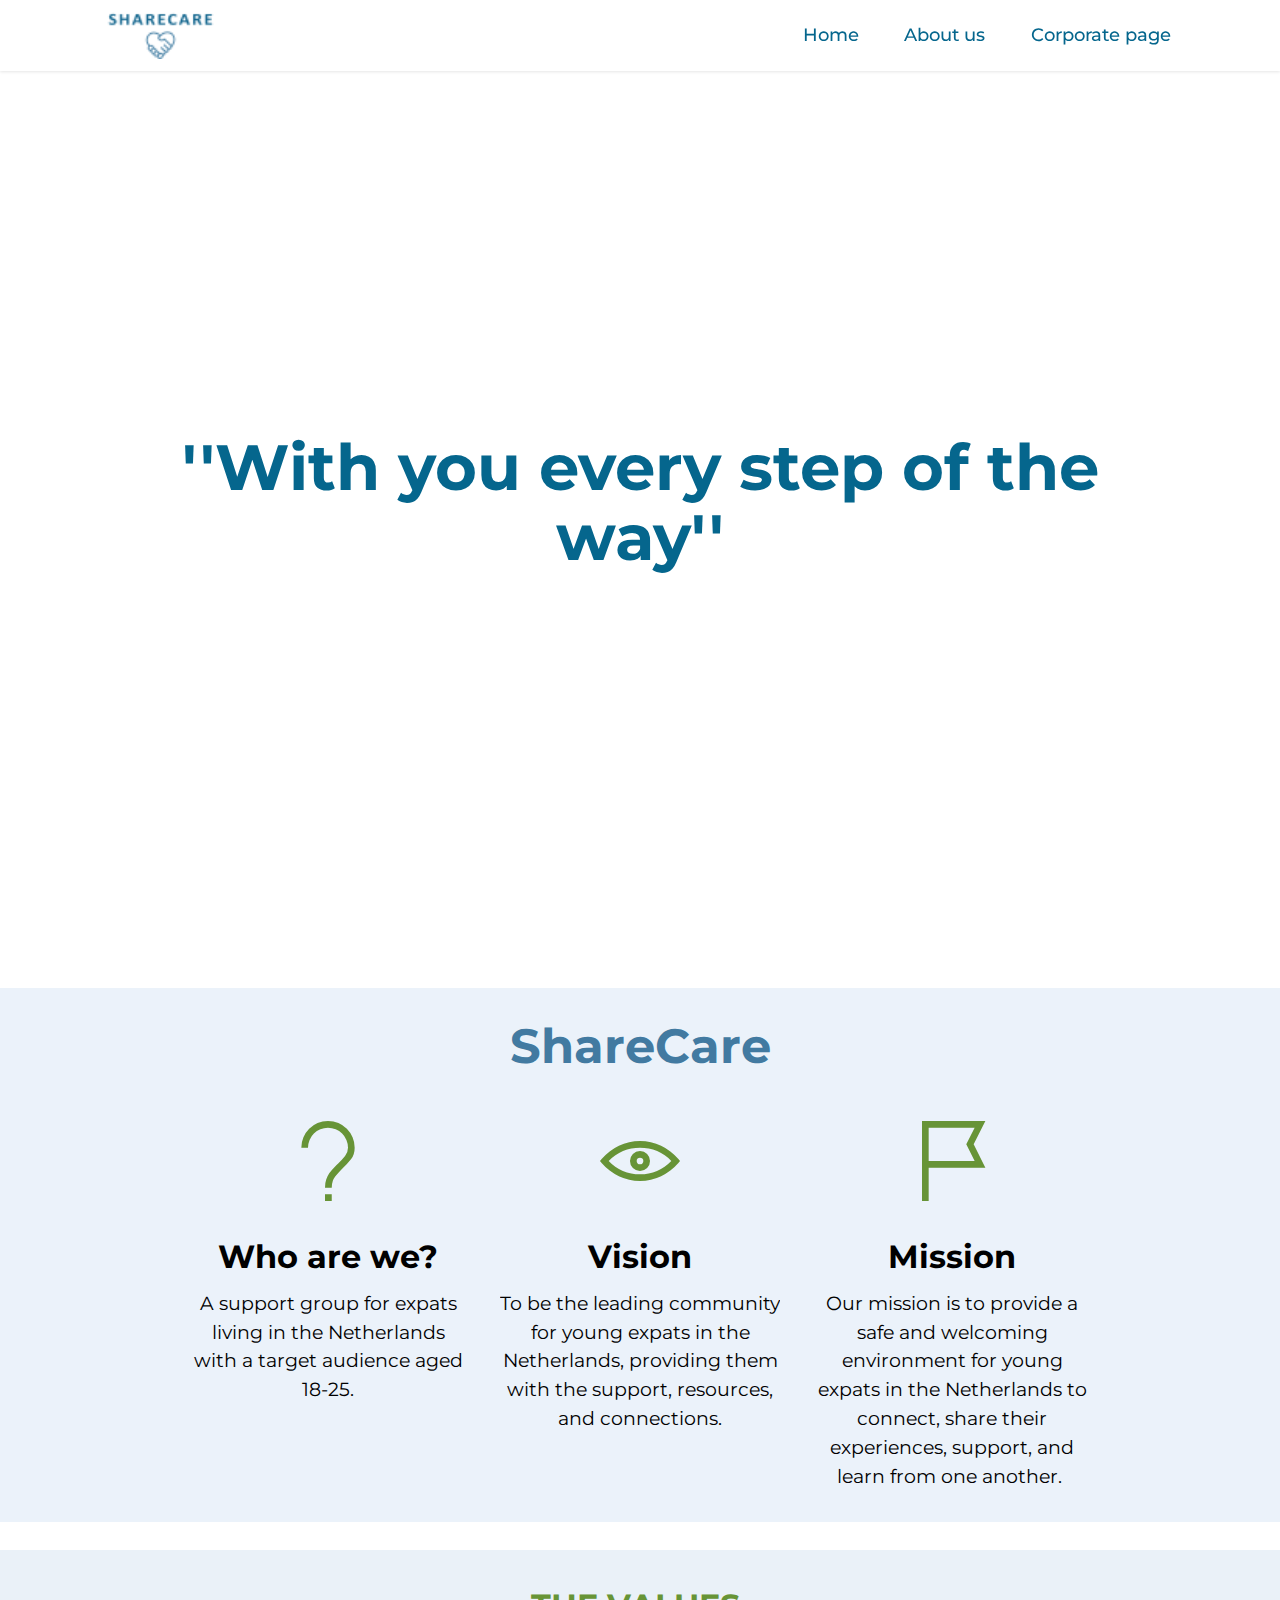
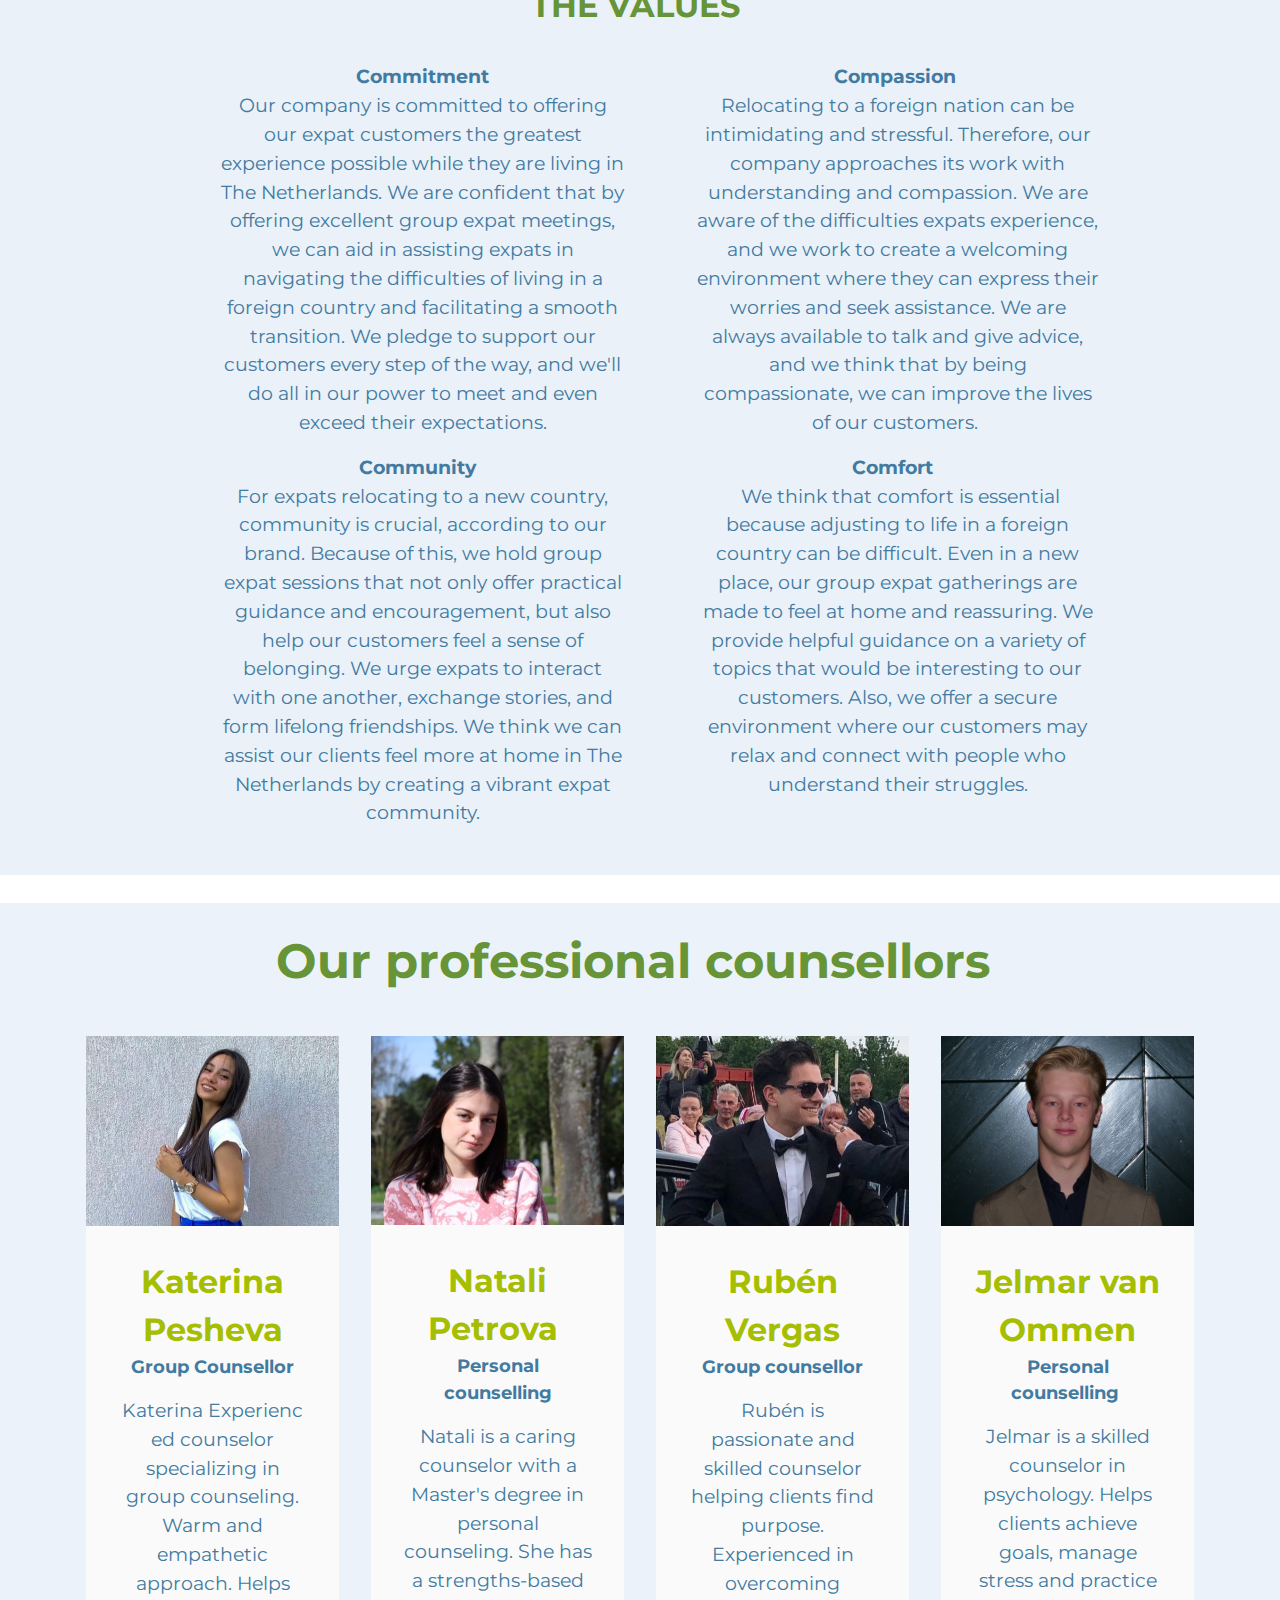
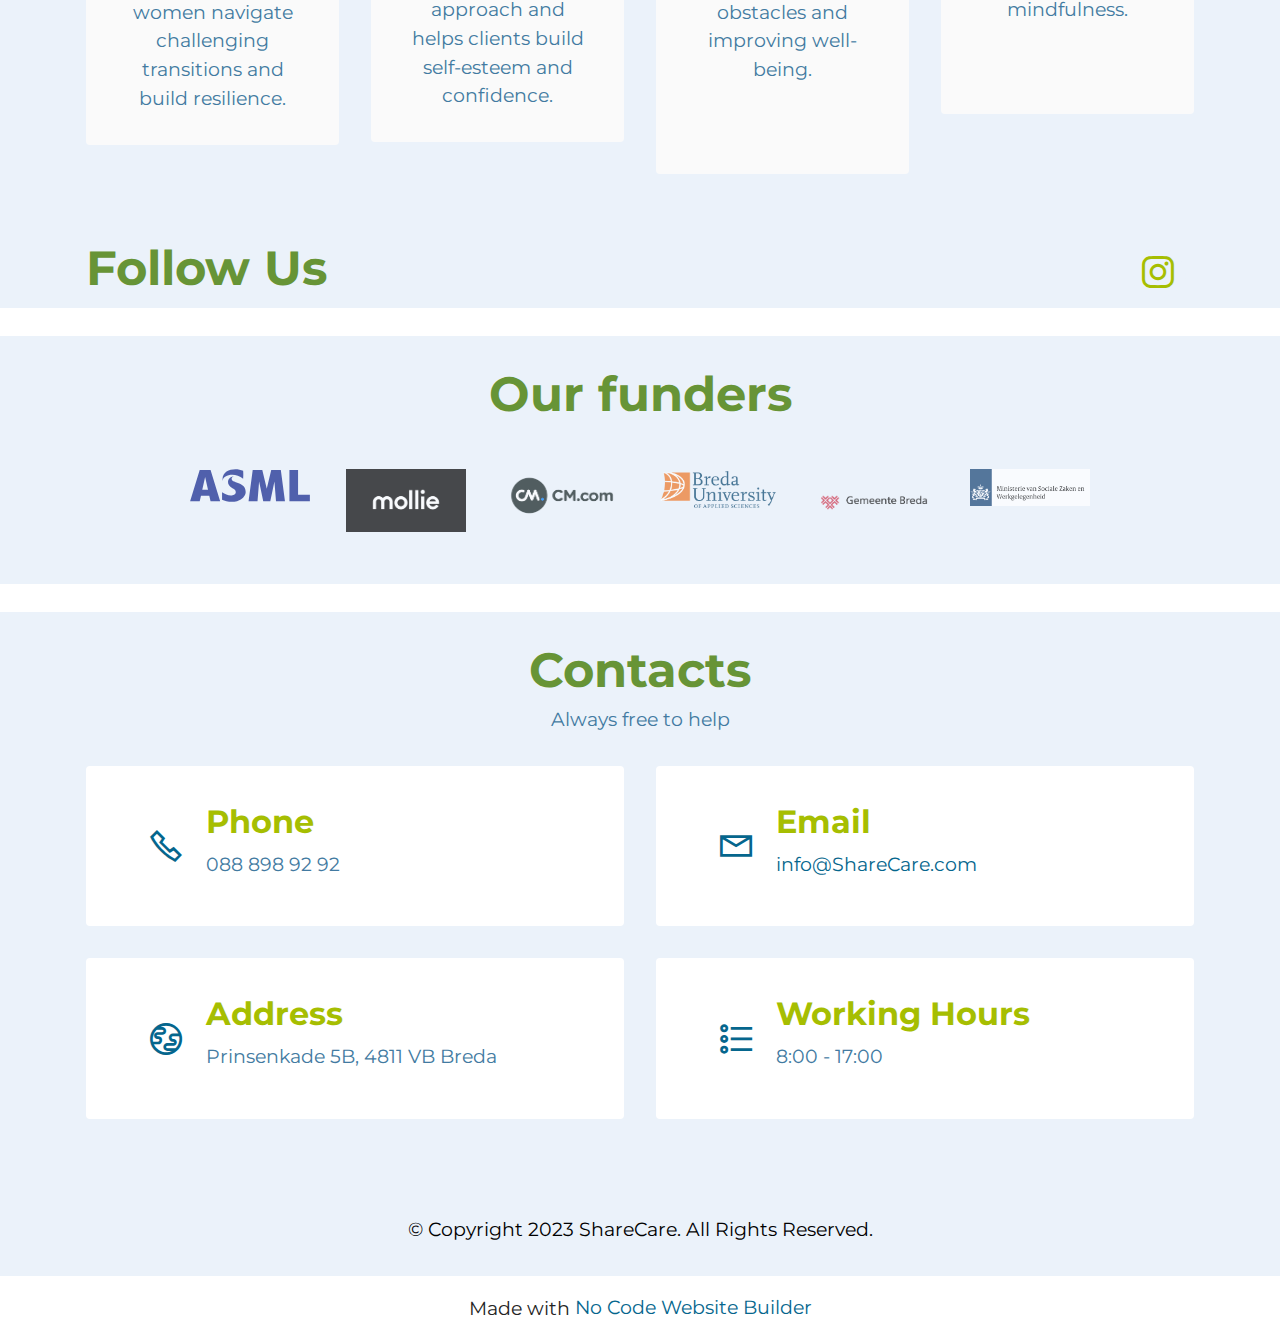
<file: home.html>
<!DOCTYPE html>
<html  >
<head>
  <!-- Site made with Mobirise Website Builder v5.8.4, https://mobirise.com -->
  <meta charset="UTF-8">
  <meta http-equiv="X-UA-Compatible" content="IE=edge">
  <meta name="generator" content="Mobirise v5.8.4, mobirise.com">
  <meta name="viewport" content="width=device-width, initial-scale=1, minimum-scale=1">
  <link rel="shortcut icon" href="assets/images/sharecare-logo-96x31-96x31.png" type="image/x-icon">
  <meta name="description" content="">
  
  
  <title>Home</title>
  <link rel="stylesheet" href="assets/web/assets/mobirise-icons2/mobirise2.css">
  <link rel="stylesheet" href="assets/bootstrap/css/bootstrap.min.css">
  <link rel="stylesheet" href="assets/bootstrap/css/bootstrap-grid.min.css">
  <link rel="stylesheet" href="assets/bootstrap/css/bootstrap-reboot.min.css">
  <link rel="stylesheet" href="assets/dropdown/css/style.css">
  <link rel="stylesheet" href="assets/socicon/css/styles.css">
  <link rel="stylesheet" href="assets/theme/css/style.css">
  <link rel="preload" href="https://fonts.googleapis.com/css?family=Montserrat:100,200,300,400,500,600,700,800,900,100i,200i,300i,400i,500i,600i,700i,800i,900i&display=swap" as="style" onload="this.onload=null;this.rel='stylesheet'">
  <noscript><link rel="stylesheet" href="https://fonts.googleapis.com/css?family=Montserrat:100,200,300,400,500,600,700,800,900,100i,200i,300i,400i,500i,600i,700i,800i,900i&display=swap"></noscript>
  <link rel="preload" as="style" href="assets/mobirise/css/mbr-additional.css"><link rel="stylesheet" href="assets/mobirise/css/mbr-additional.css" type="text/css">

  
  
  
</head>
<body>
  
  <section data-bs-version="5.1" class="menu menu2 cid-tB8CVp0h9j" once="menu" id="menu2-10">
    
    <nav class="navbar navbar-dropdown navbar-fixed-top navbar-expand-lg">
        <div class="container">
            <div class="navbar-brand">
                <span class="navbar-logo">
                    <a href="index.html#top">
                        <img src="assets/images/sharecare-logo-96x31.png" alt="Mobirise Website Builder" style="height: 3rem;">
                    </a>
                </span>
                
            </div>
            <button class="navbar-toggler" type="button" data-toggle="collapse" data-bs-toggle="collapse" data-target="#navbarSupportedContent" data-bs-target="#navbarSupportedContent" aria-controls="navbarNavAltMarkup" aria-expanded="false" aria-label="Toggle navigation">
                <div class="hamburger">
                    <span></span>
                    <span></span>
                    <span></span>
                    <span></span>
                </div>
            </button>
            <div class="collapse navbar-collapse" id="navbarSupportedContent">
                <ul class="navbar-nav nav-dropdown nav-right" data-app-modern-menu="true"><li class="nav-item"><a class="nav-link link text-primary display-4" href="home.html#header18-t">Home</a></li>
                    <li class="nav-item"><a class="nav-link link text-primary display-4" href="aboutus.html#features13-b">About us</a></li>
                    <li class="nav-item"><a class="nav-link link text-primary display-4" href="corporatepage.html#content5-c">Corporate page</a></li></ul>
                
                
            </div>
        </div>
    </nav>
</section>

<section data-bs-version="5.1" class="header18 cid-tB6JVsLRb4 mbr-fullscreen" data-bg-video="https://youtu.be/LKPIoj2KL_o" id="header18-t">

    

    <div class="mbr-fallback-image disabled"></div>
    <div class="mbr-overlay" style="opacity: 0.5; background-color: rgb(255, 255, 255);"></div>

    <div class="align-center container">
        <div class="row justify-content-center">
            <div class="col-12 col-lg-10">
                <h1 class="mbr-section-title mbr-fonts-style mbr-white mb-3 display-1"><strong>''With you every step of the way''</strong></h1>
                
                
                
            </div>
        </div>
    </div>
</section>

<section data-bs-version="5.1" class="content6 cid-tAYfC1dOSS" id="content6-m">
    
    <div class="container">
        <div class="row justify-content-center">
            <div class="col-md-12 col-lg-10">
                <hr class="line">
                <p class="mbr-text align-center mbr-fonts-style my-4 display-5"></p>
                <hr class="line">
            </div>
        </div>
    </div>
</section>

<section data-bs-version="5.1" class="features1 cid-sFzyUE9AaP" id="features1-1i">
    

    
    <div class="container-fluid">
        <div class="row">
            <div class="col-12 col-lg-9">
                <h3 class="mbr-section-title mbr-fonts-style align-center mb-0 display-2"><strong>Share</strong><strong>Care</strong></h3>
                
            </div>
        </div>
        <div class="row">
            <div class="card col-12 col-md-6 col-lg-3">
                <div class="card-wrapper">
                    <div class="card-box align-center">
                        <div class="iconfont-wrapper">
                            <span class="mbr-iconfont mobi-mbri-question mobi-mbri" style="color: rgb(103, 148, 54); fill: rgb(103, 148, 54);"></span>
                        </div>
                        <h5 class="card-title mbr-fonts-style display-5"><strong>Who are we?</strong></h5>
                        <p class="card-text mbr-fonts-style display-7">A support group for expats living in the Netherlands with a target audience aged 18-25.</p>
                    </div>
                </div>
            </div>
            <div class="card col-12 col-md-6 col-lg-3">
                <div class="card-wrapper">
                    <div class="card-box align-center">
                        <div class="iconfont-wrapper">
                            <span class="mbr-iconfont mobi-mbri-preview mobi-mbri" style="color: rgb(103, 148, 54); fill: rgb(103, 148, 54);"></span>
                        </div>
                        <h5 class="card-title mbr-fonts-style display-5"><strong>Vision</strong></h5>
                        <p class="card-text mbr-fonts-style display-7">To be the leading community for young expats in the Netherlands, providing them with the support, resources, and connections.</p>
                    </div>
                </div>
            </div>
            <div class="card col-12 col-md-6 col-lg-3">
                <div class="card-wrapper">
                    <div class="card-box align-center">
                        <div class="iconfont-wrapper">
                            <span class="mbr-iconfont mobi-mbri-flag mobi-mbri" style="color: rgb(103, 148, 54); fill: rgb(103, 148, 54);"></span>
                        </div>
                        <h5 class="card-title mbr-fonts-style display-5"><strong>Mission</strong></h5>
                        <p class="card-text mbr-fonts-style display-7">Our mission is to provide a safe and welcoming environment for young expats in the Netherlands to connect, share their experiences, support, and learn from one another.&nbsp;</p>
                    </div>
                </div>
            </div>
            
        </div>
    </div>
</section>

<section data-bs-version="5.1" class="content6 cid-tAYfzdzHBX" id="content6-k">
    
    <div class="container">
        <div class="row justify-content-center">
            <div class="col-md-12 col-lg-10">
                <hr class="line">
                <p class="mbr-text align-center mbr-fonts-style my-4 display-5"></p>
                <hr class="line">
            </div>
        </div>
    </div>
</section>

<section data-bs-version="5.1" class="content13 cid-tBflDBevbd" id="content13-14">
    

    
    
    <div class="container">
        <div class="row justify-content-center">
            <div class="col-md-12 col-lg-10">
                <h3 class="mbr-section-title mbr-fonts-style mb-4 display-5"><strong>THE VALUES&nbsp;</strong></h3>
            </div>
        </div>
        <div class="row justify-content-center">
            <div class="col-md-12 col-lg-10">
                <div class="row justify-content-center">
                    <div class="col-12 col-lg-6">
                        <ul class="list mbr-fonts-style display-7">
                            <li><strong>Commitment</strong><br>Our company is committed to offering our expat customers the greatest experience possible while they are living in The Netherlands. We are confident that by offering excellent group expat meetings, we can aid in assisting expats in navigating the difficulties of living in a foreign country and facilitating a smooth transition. We pledge to support our customers every step of the way, and we'll do all in our power to meet and even exceed their expectations.</li>
                            <li><strong>Community&nbsp;&nbsp;</strong><br>For expats relocating to a new country, community is crucial, according to our brand. Because of this, we hold group expat sessions that not only offer practical guidance and encouragement, but also help our customers feel a sense of belonging. We urge expats to interact with one another, exchange stories, and form lifelong friendships. We think we can assist our clients feel more at home in The Netherlands by creating a vibrant expat community.</li>
                        </ul>
                    </div>
                    <div class="col-12 col-lg-6">
                        <ul class="list mbr-fonts-style display-7">
                            <li><strong>Compassion&nbsp;</strong><br>Relocating to a foreign nation can be intimidating and stressful. Therefore, our company approaches its work with understanding and compassion. We are aware of the difficulties expats experience, and we work to create a welcoming environment where they can express their worries and seek assistance. We are always available to talk and give advice, and we think that by being compassionate, we can improve the lives of our customers.&nbsp;</li>
                            <li><strong>Comfort&nbsp;&nbsp;<br></strong>&nbsp;We think that comfort is essential because adjusting to life in a foreign country can be difficult. Even in a new place, our group expat gatherings are made to feel at home and reassuring. We provide helpful guidance on a variety of topics that would be interesting to our customers. Also, we offer a secure environment where our customers may relax and connect with people who understand their struggles.</li>
                        </ul>
                    </div>
                </div>
            </div>
        </div>
    </div>
</section>

<section data-bs-version="5.1" class="content6 cid-tAYfzOxCr5" id="content6-l">
    
    <div class="container">
        <div class="row justify-content-center">
            <div class="col-md-12 col-lg-10">
                <hr class="line">
                <p class="mbr-text align-center mbr-fonts-style my-4 display-5"></p>
                <hr class="line">
            </div>
        </div>
    </div>
</section>

<section data-bs-version="5.1" class="team1 cid-sFzErVWEaH" id="team1-1o">
    

    
    <div class="container">
        <div class="row justify-content-center">
            <div class="col-12">
                <h3 class="mbr-section-title1 mbr-fonts-style align-center mb-5 display-2"><strong>Our professional counsellors&nbsp;</strong></h3>
                
            </div>
            <div class="col-sm-6 col-lg-3">
                <div class="card-wrap">
                    <div class="image-wrap">
                        <img src="assets/images/whatsapp-image-2023-04-11-at-14.27.34-596x703.jpeg" alt="Mobirise Website Builder">
                    </div>
                    <div class="content-wrap">
                        <h5 class="mbr-section-title card-title mbr-fonts-style align-center m-0 display-5"><strong>Katerina Pesheva</strong></h5>
                        <h6 class="mbr-role mbr-fonts-style align-center mb-3 display-4"><strong>Group Counsellor</strong></h6>
                        <p class="card-text mbr-fonts-style align-center display-7">Katerina&nbsp;Experienced counselor specializing in group counseling. Warm and empathetic approach. Helps women navigate challenging transitions and build resilience.</p>
                        
                        
                    </div>
                </div>
            </div>

            <div class="col-sm-6 col-lg-3">
                <div class="card-wrap">
                    <div class="image-wrap">
                        <img src="assets/images/6cbf525b-b80a-4930-993e-7343101880cd-596x397.jpeg" alt="Mobirise Website Builder">
                    </div>
                    <div class="content-wrap">
                        <h5 class="mbr-section-title card-title mbr-fonts-style align-center m-0 display-5"><strong>Natali Petrova&nbsp;</strong></h5>
                        <h6 class="mbr-role mbr-fonts-style align-center mb-3 display-4"><strong>Personal counselling</strong></h6>
                        <p class="card-text mbr-fonts-style align-center display-7">Natali is a caring counselor with a Master's degree in personal counseling. She has a strengths-based approach and helps clients build self-esteem and confidence.</p>
                        
                        
                    </div>
                </div>
            </div>

            <div class="col-sm-6 col-lg-3">
                <div class="card-wrap">
                    <div class="image-wrap">
                        <img src="assets/images/whatsapp-image-2023-04-06-at-00.23.10-596x795.jpeg" alt="Mobirise Website Builder">
                    </div>
                    <div class="content-wrap">
                        <h5 class="mbr-section-title card-title mbr-fonts-style align-center m-0 display-5"><strong>Rubén Vergas</strong></h5>
                        <h6 class="mbr-role mbr-fonts-style align-center mb-3 display-4"><strong>Group counsellor</strong></h6>
                        <p class="card-text mbr-fonts-style align-center display-7">Rubén is passionate and skilled counselor helping clients find purpose. Experienced in overcoming obstacles and improving well-being.<br><br><br></p>
                        
                        
                    </div>
                </div>
            </div>

            <div class="col-sm-6 col-lg-3">
                <div class="card-wrap">
                    <div class="image-wrap">
                        <img src="assets/images/p1155995-prifel-foto.jpeg" alt="Mobirise Website Builder">
                    </div>
                    <div class="content-wrap">
                        <h5 class="mbr-section-title card-title mbr-fonts-style align-center m-0 display-5"><strong>Jelmar van Ommen</strong></h5>
                        <h6 class="mbr-role mbr-fonts-style align-center mb-3 display-4"><strong>Personal counselling&nbsp;</strong></h6>
                        <p class="card-text mbr-fonts-style align-center display-7">Jelmar is a skilled counselor in psychology. Helps clients achieve goals, manage stress and practice mindfulness.<br><br><br></p>
                        
                        
                    </div>
                </div>
            </div>
        </div>
    </div>
</section>

<section data-bs-version="5.1" class="contacts4 cid-sFAyMcKwph" id="contacts4-21">

    

    

    <div class="container">
        <div class="row align-items-center justify-content-center">
            <div class="text-content col-12 col-md-6">
                <h2 class="mbr-section-title mbr-fonts-style display-2">
                    <strong>Follow Us</strong>
                </h2>
                
            </div>
            <div class="icons d-flex align-items-center col-12 col-md-6 justify-content-end mt-md-0 mt-2 flex-wrap">
                <a href="https://www.instagram.com/sharecare_nl/" target="_blank">
                    <span class="mbr-iconfont mbr-iconfont-social socicon-instagram socicon" style="color: rgb(166, 190, 1); fill: rgb(166, 190, 1);"></span>
                </a>
                
                
                
                
                
                
                
                
                
            </div>
        </div>
    </div>
    
</section>

<section data-bs-version="5.1" class="content6 cid-tB0ZH48kYY" id="content6-s">
    
    <div class="container">
        <div class="row justify-content-center">
            <div class="col-md-12 col-lg-10">
                <hr class="line">
                <p class="mbr-text align-center mbr-fonts-style my-4 display-5"></p>
                <hr class="line">
            </div>
        </div>
    </div>
</section>

<section data-bs-version="5.1" class="clients1 cid-sFAw7z51L3" id="clients1-1u">
    
    <div class="images-container container-fluid">
        <div class="mbr-section-head">
            <h3 class="mbr-section-title mbr-fonts-style align-center mb-0 display-2"><strong>Our funders</strong></h3>
            
            
        </div>
        <div class="row justify-content-center mt-4">
            <div class="col-md-3 card">
                <img src="assets/images/asml-holding-n.v.-logo.svg" alt="Mobirise Website Builder">
            </div>
            <div class="col-md-3 card">
                <img src="assets/images/og-image-mollie.png" alt="Mobirise Website Builder">
            </div>
            <div class="col-md-3 card">
                <img src="assets/images/cm-2020-logo-horizontal-rgb.png" alt="Mobirise Website Builder">
            </div>
            <div class="col-md-3 card">
                <img src="assets/images/logo-buas-rgb.png" alt="Mobirise Website Builder">
            </div>
            <div class="col-md-3 card">
                <img src="assets/images/gemeente-breda-logo-svg-vector.png" alt="Mobirise Website Builder">
            </div>
            <div class="col-md-3 card">
                <img src="assets/images/ministerie-van-sociale-zaken-en-werkgelegenheid-logo.png" alt="Mobirise Website Builder">
            </div>
            
            
        </div>
    </div>
</section>

<section data-bs-version="5.1" class="content6 cid-tAYfWKeWZS" id="content6-o">
    
    <div class="container">
        <div class="row justify-content-center">
            <div class="col-md-12 col-lg-10">
                <hr class="line">
                <p class="mbr-text align-center mbr-fonts-style my-4 display-5"></p>
                <hr class="line">
            </div>
        </div>
    </div>
</section>

<section data-bs-version="5.1" class="contacts2 cid-sFzIA7KGYz" id="contacts2-1r">
    <!---->
    
    
    <div class="container">
        <div class="mbr-section-head">
            <h3 class="mbr-section-title mbr-fonts-style align-center mb-0 display-2">
                <strong>Contacts</strong>
            </h3>
            <h4 class="mbr-section-subtitle mbr-fonts-style align-center mb-0 mt-2 display-7">Always free to help</h4>
        </div>
        <div class="row justify-content-center mt-4">
            <div class="card col-12 col-md-6">
                <div class="card-wrapper">
                    <div class="image-wrapper">
                        <span class="mbr-iconfont mobi-mbri-phone mobi-mbri" style="color: rgb(5, 102, 141); fill: rgb(5, 102, 141);"></span>
                    </div>
                    <div class="text-wrapper">
                        <h6 class="card-title mbr-fonts-style mb-1 display-5">
                            <strong>Phone</strong>
                        </h6>
                        <p class="mbr-text mbr-fonts-style display-7">088 898 92 92</p>
                    </div>
                </div>
            </div>
            <div class="card col-12 col-md-6">
                <div class="card-wrapper">
                    <div class="image-wrapper">
                        <span class="mbr-iconfont mobi-mbri-letter mobi-mbri" style="color: rgb(5, 102, 141); fill: rgb(5, 102, 141);"></span>
                    </div>
                    <div class="text-wrapper">
                        <h6 class="card-title mbr-fonts-style mb-1 display-5">
                            <strong>Email</strong>
                        </h6>
                        <p class="mbr-text mbr-fonts-style display-7">
                            <a href="mailto:info@site.com" class="text-primary">info@ShareCare.com</a>
                        </p>
                    </div>
                </div>
            </div>
            <div class="card col-12 col-md-6">
                <div class="card-wrapper">
                    <div class="image-wrapper">
                        <span class="mbr-iconfont mobi-mbri-globe mobi-mbri" style="color: rgb(5, 102, 141); fill: rgb(5, 102, 141);"></span>
                    </div>
                    <div class="text-wrapper">
                        <h6 class="card-title mbr-fonts-style mb-1 display-5">
                            <strong>Address</strong>
                        </h6>
                        <p class="mbr-text mbr-fonts-style display-7">Prinsenkade 5B, 4811 VB Breda</p>
                    </div>
                </div>
            </div>
            <div class="card col-12 col-md-6">
                <div class="card-wrapper">
                    <div class="image-wrapper">
                        <span class="mbr-iconfont mobi-mbri-bulleted-list mobi-mbri" style="color: rgb(5, 102, 141); fill: rgb(5, 102, 141);"></span>
                    </div>
                    <div class="text-wrapper">
                        <h6 class="card-title mbr-fonts-style mb-1 display-5">
                            <strong>Working Hours</strong>
                        </h6>
                        <p class="mbr-text mbr-fonts-style display-7">8:00 - 17:00
                        </p>
                    </div>
                </div>
            </div>
        </div>
    </div>
</section>

<section data-bs-version="5.1" class="footer3 cid-sFCygHrmNf" once="footers" id="footer3-24">

    

    

    <div class="container">
        <div class="row align-center mbr-white">
            
            
            <div class="row row-copirayt">
                <p class="mbr-text mb-0 mbr-fonts-style mbr-white align-center display-7">
                    © Copyright 2023 ShareCare. All Rights Reserved.
                </p>
            </div>
        </div>
    </div>
</section><section class="display-7" style="padding: 0;align-items: center;justify-content: center;flex-wrap: wrap;    align-content: center;display: flex;position: relative;height: 4rem;"><a href="https://mobiri.se/2986933" style="flex: 1 1;height: 4rem;position: absolute;width: 100%;z-index: 1;"><img alt="" style="height: 4rem;" src="[data-uri]"></a><p style="margin: 0;text-align: center;" class="display-7">Made with &#8204;</p><a style="z-index:1" href="https://mobirise.com/builder/no-code-website-builder.html">No Code Website Builder</a></section><script src="assets/bootstrap/js/bootstrap.bundle.min.js"></script>  <script src="assets/smoothscroll/smooth-scroll.js"></script>  <script src="assets/ytplayer/index.js"></script>  <script src="assets/dropdown/js/navbar-dropdown.js"></script>  <script src="assets/vimeoplayer/player.js"></script>  <script src="assets/sociallikes/social-likes.js"></script>  <script src="assets/theme/js/script.js"></script>  
  
  
</body>
</html>
</file>
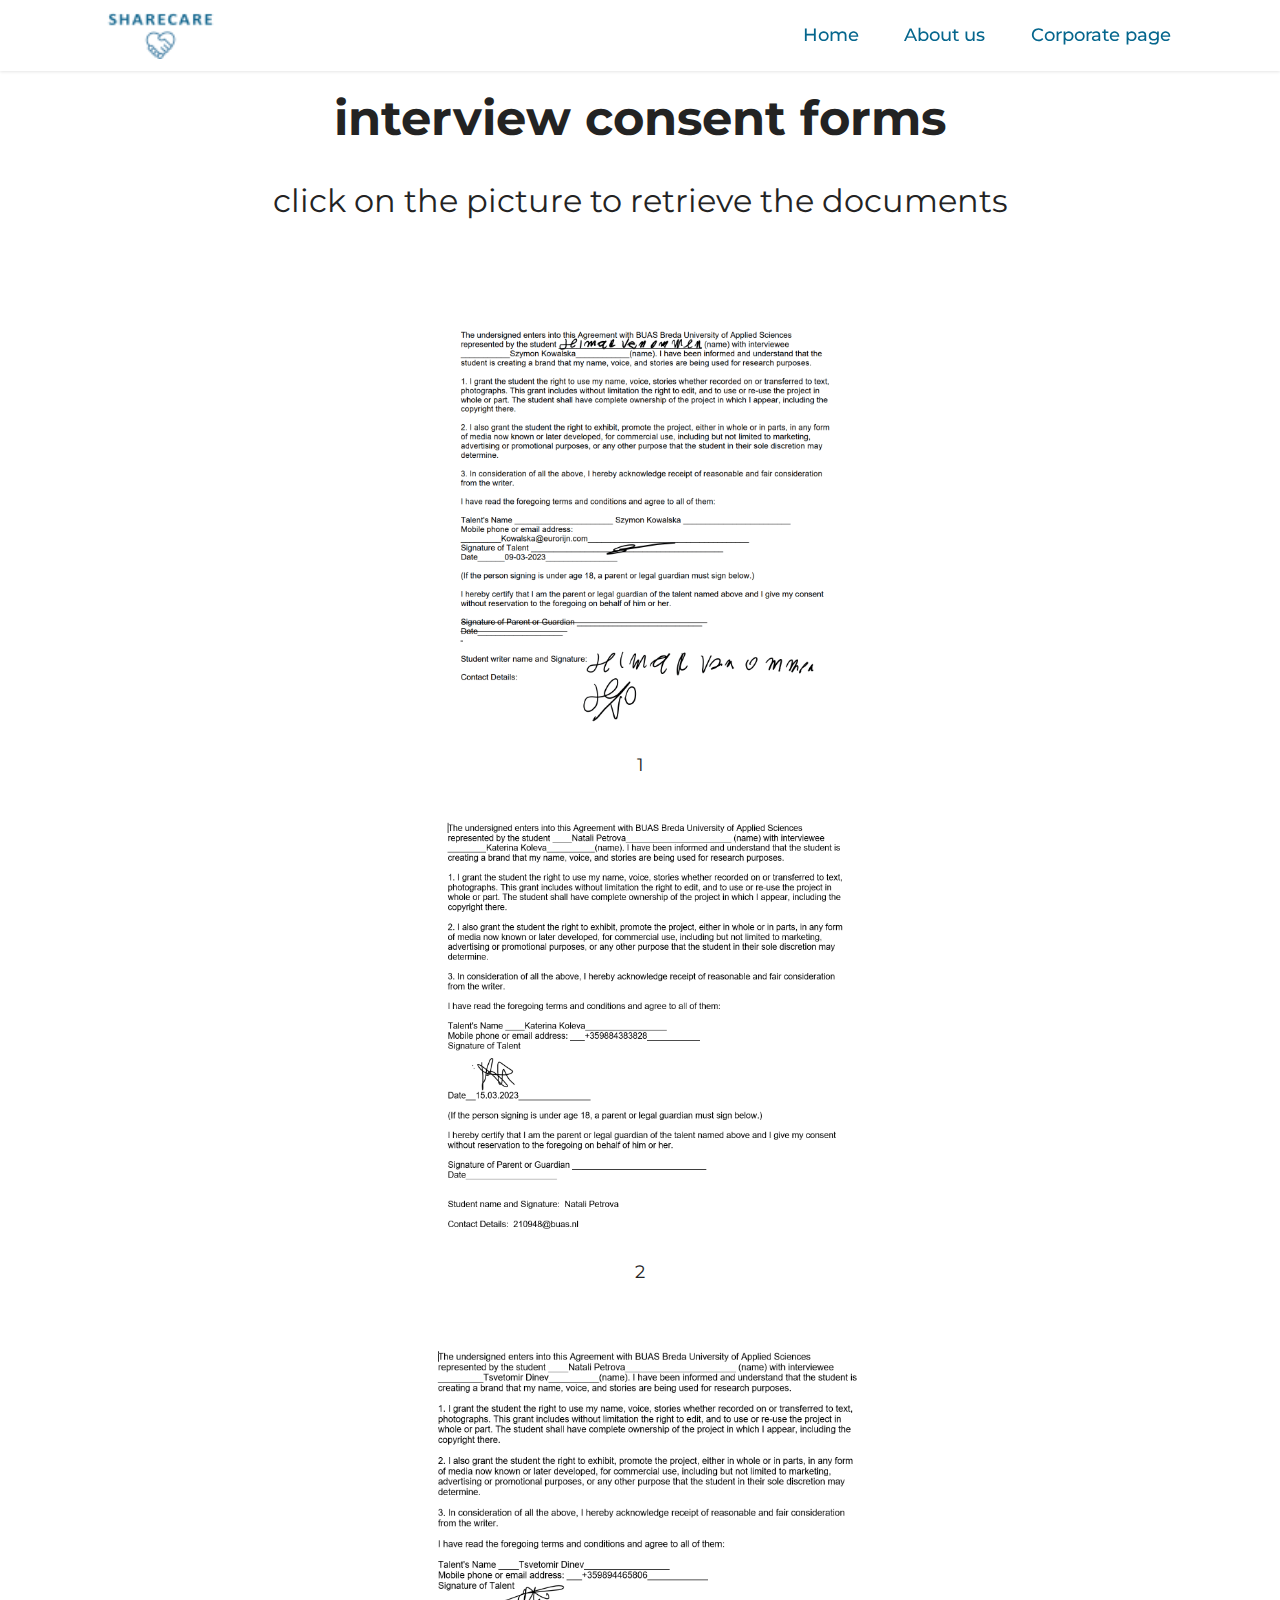
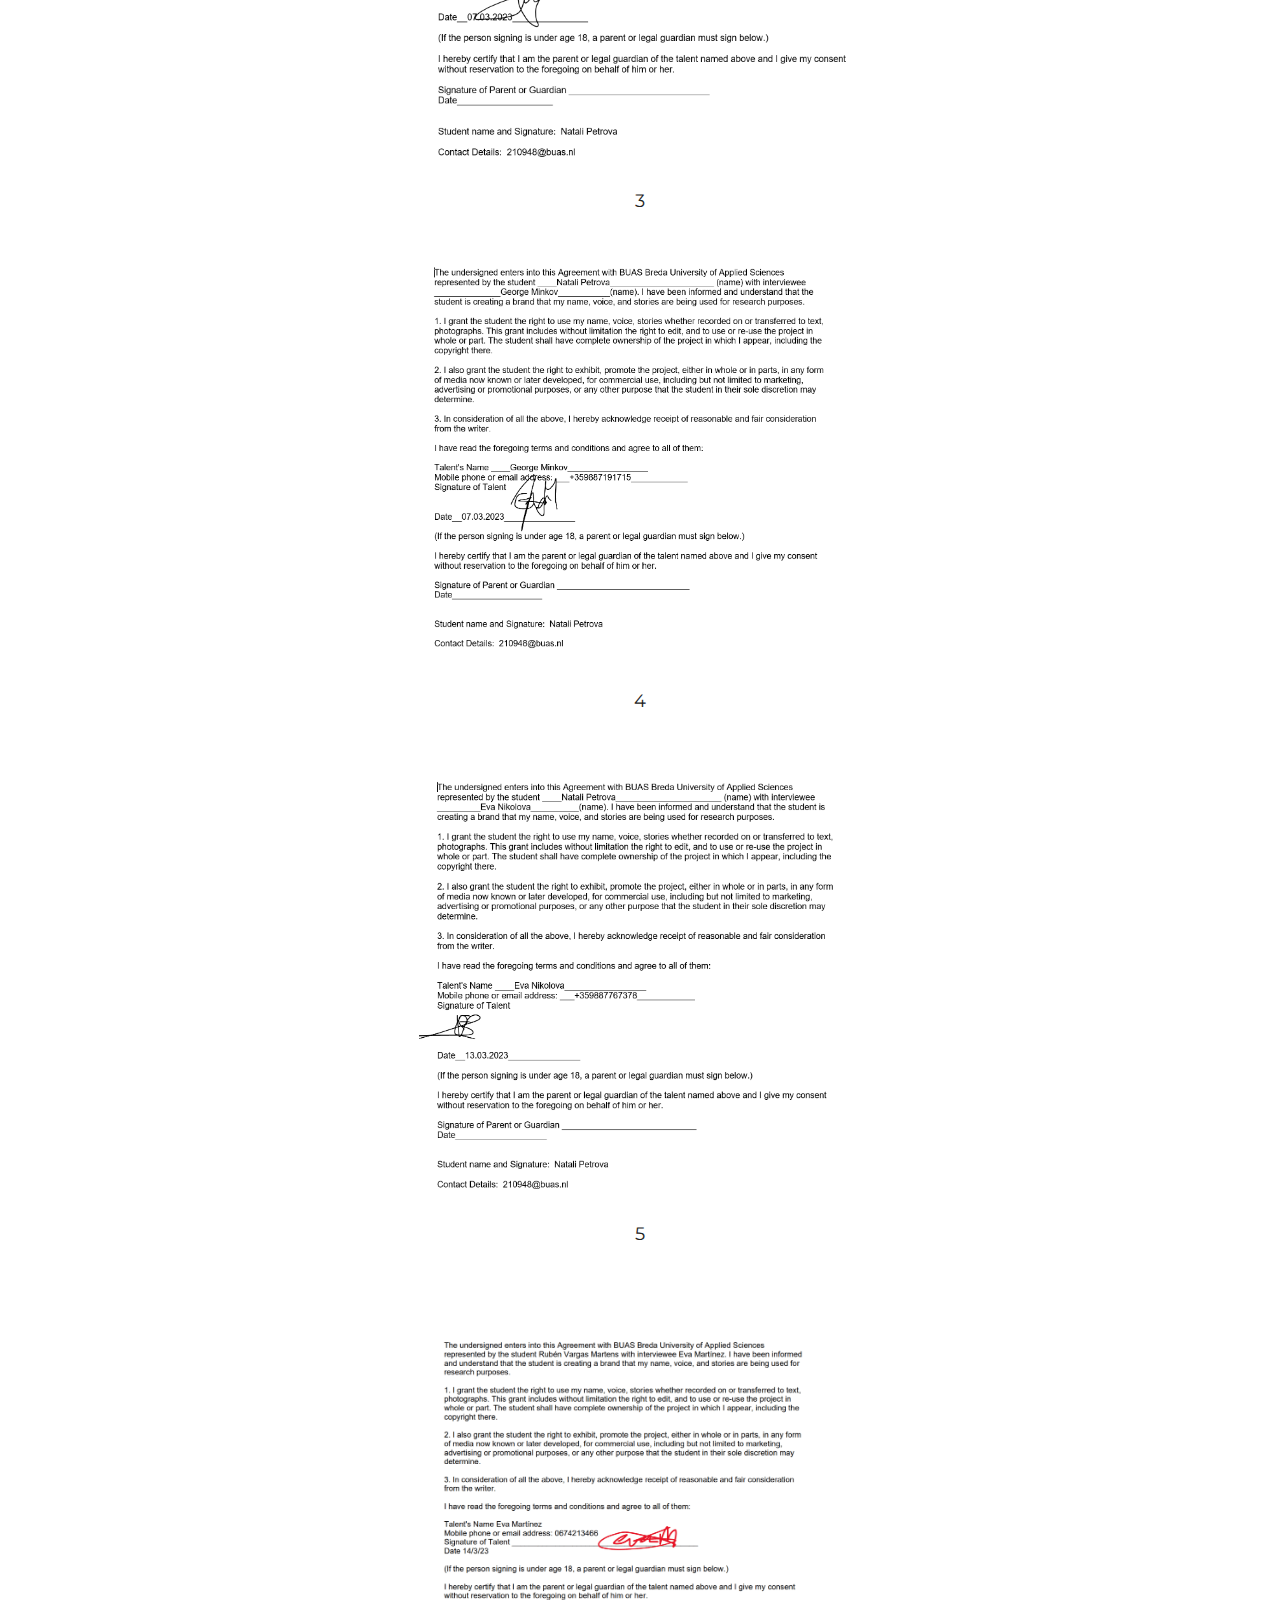
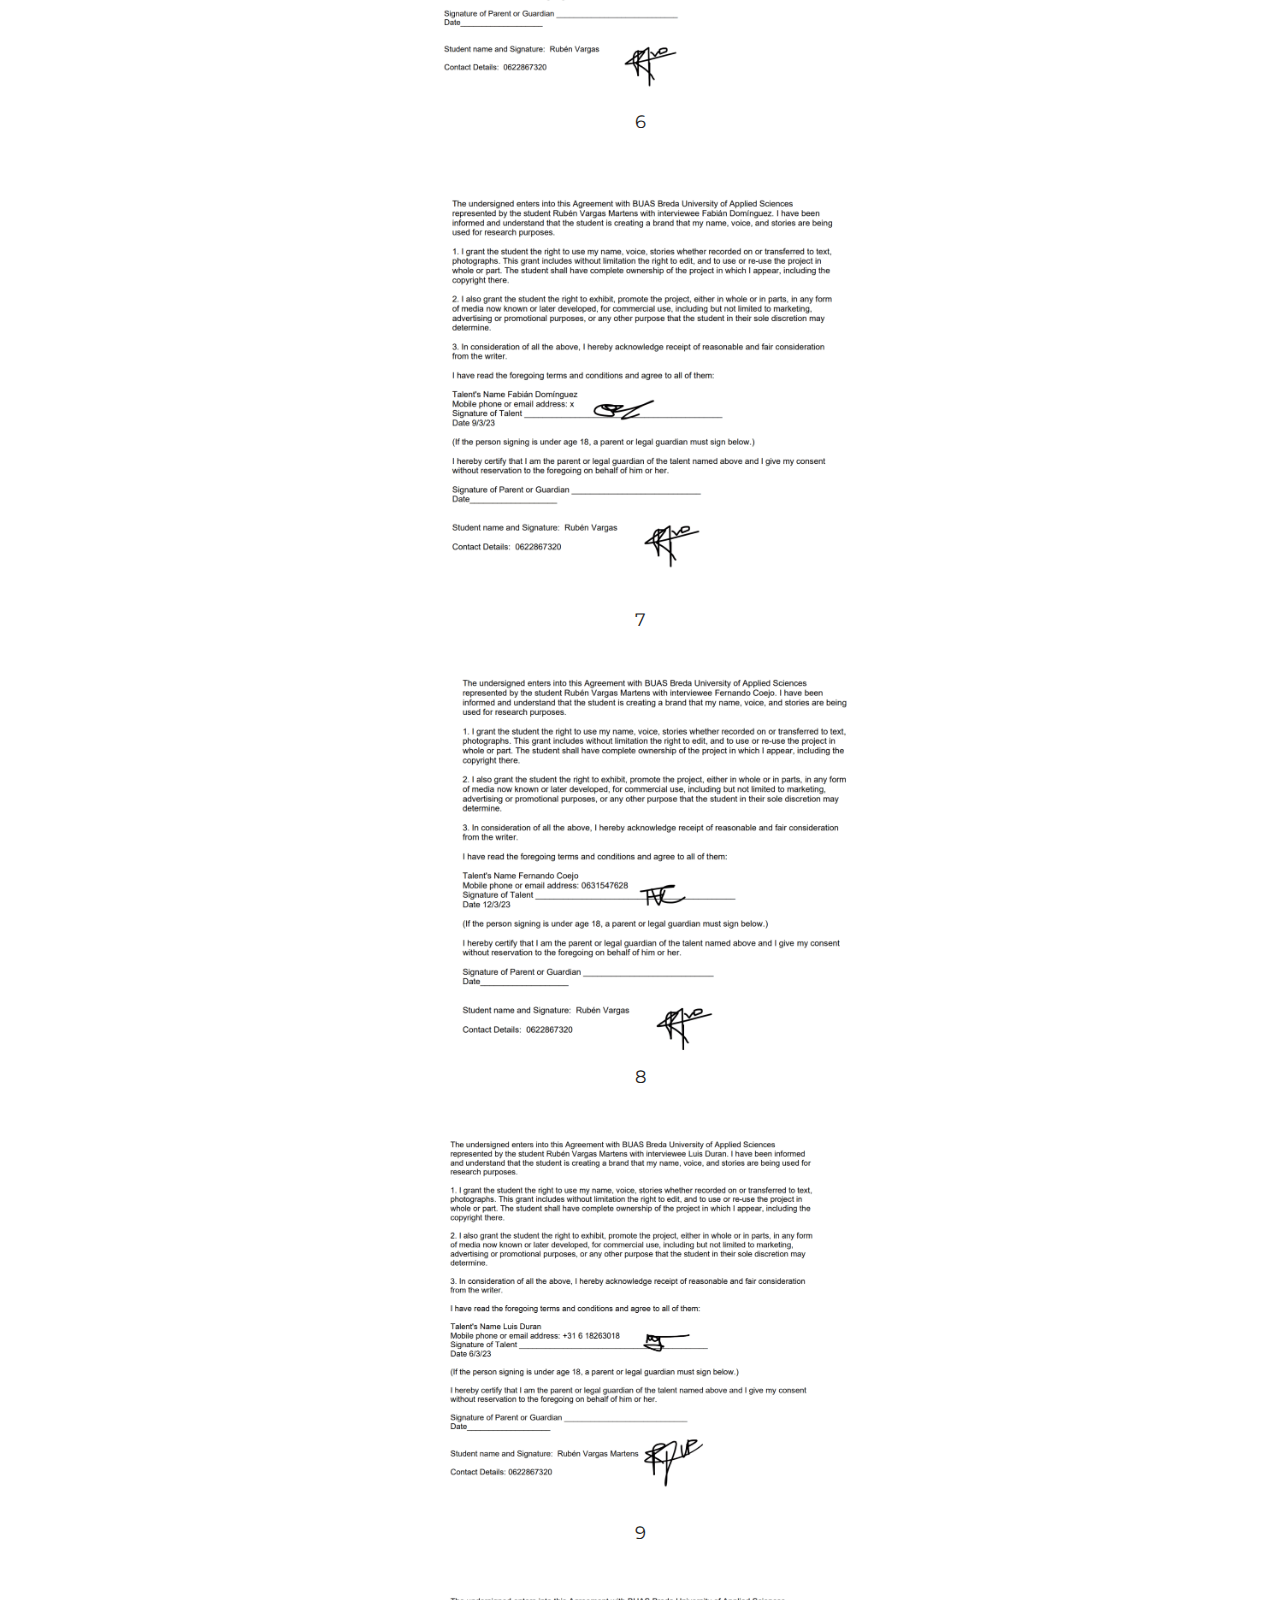
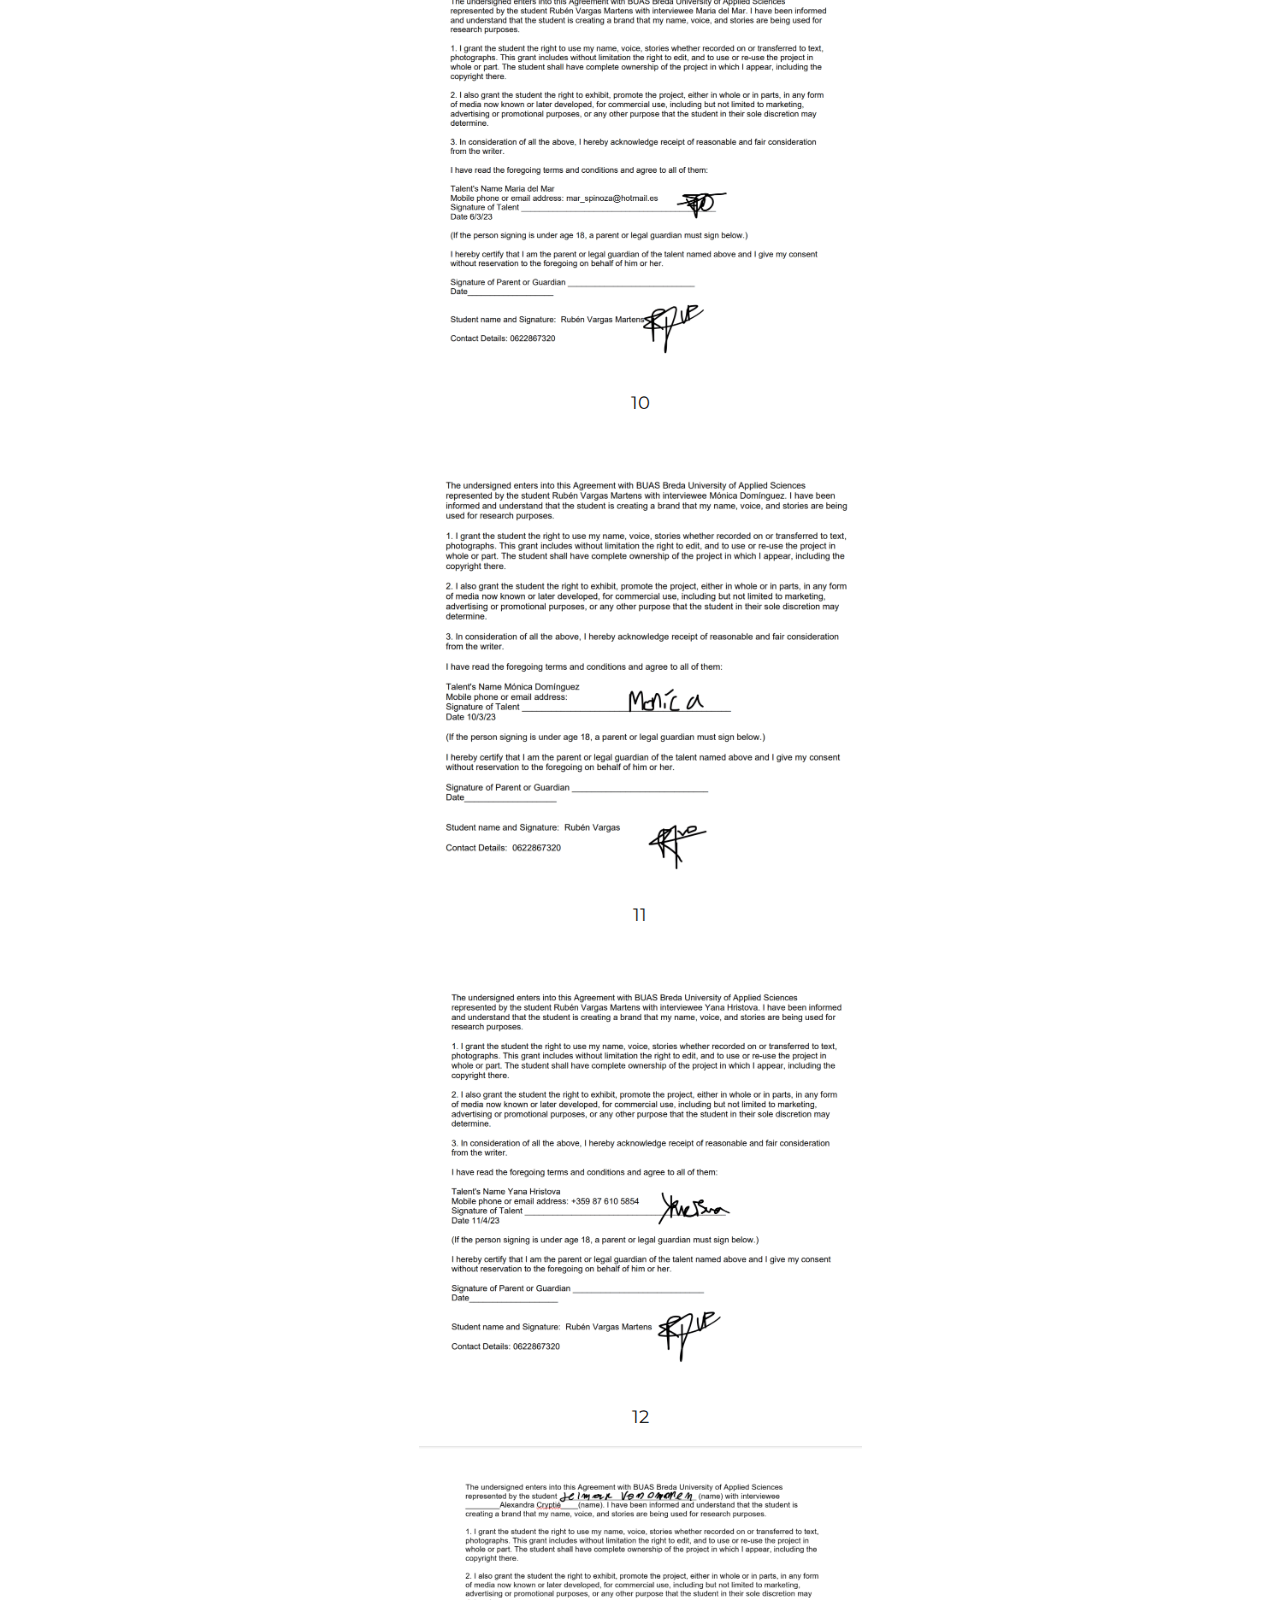
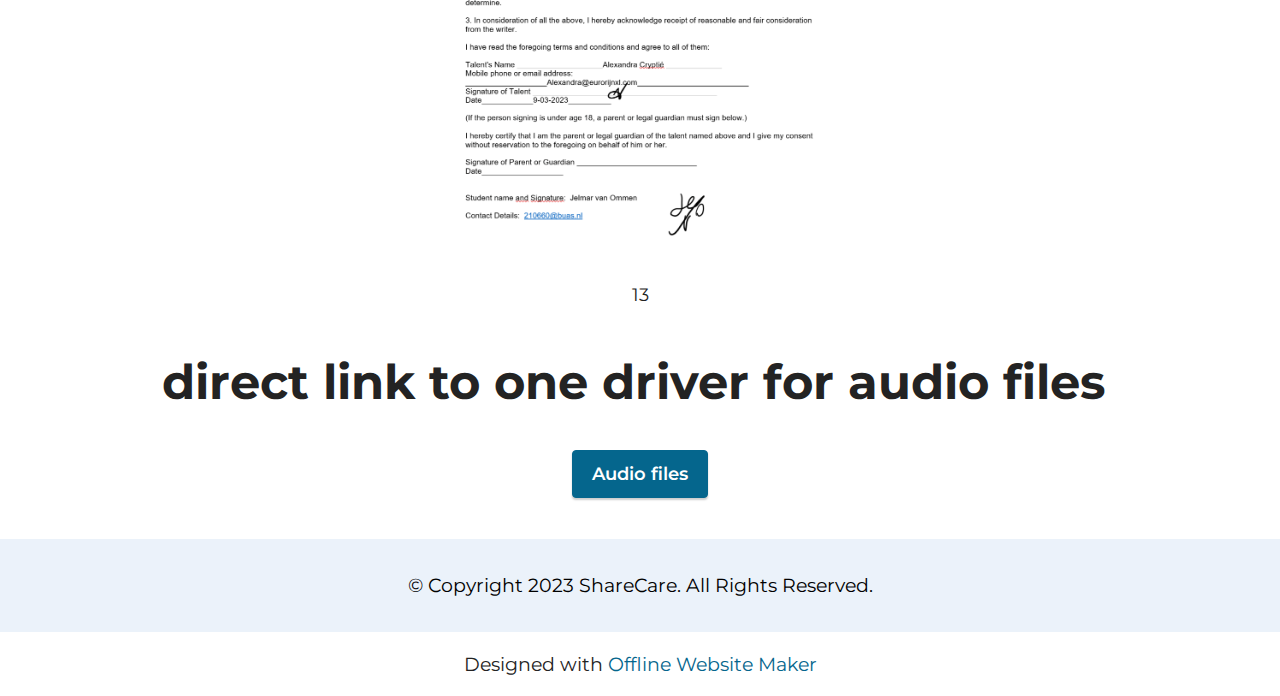
<file: page4.html>
<!DOCTYPE html>
<html  >
<head>
  <!-- Site made with Mobirise Website Builder v5.8.4, https://mobirise.com -->
  <meta charset="UTF-8">
  <meta http-equiv="X-UA-Compatible" content="IE=edge">
  <meta name="generator" content="Mobirise v5.8.4, mobirise.com">
  <meta name="viewport" content="width=device-width, initial-scale=1, minimum-scale=1">
  <link rel="shortcut icon" href="assets/images/sharecare-logo-96x31-96x31.png" type="image/x-icon">
  <meta name="description" content="">
  
  
  <title>Appendix</title>
  <link rel="stylesheet" href="assets/bootstrap/css/bootstrap.min.css">
  <link rel="stylesheet" href="assets/bootstrap/css/bootstrap-grid.min.css">
  <link rel="stylesheet" href="assets/bootstrap/css/bootstrap-reboot.min.css">
  <link rel="stylesheet" href="assets/dropdown/css/style.css">
  <link rel="stylesheet" href="assets/socicon/css/styles.css">
  <link rel="stylesheet" href="assets/theme/css/style.css">
  <link rel="preload" href="https://fonts.googleapis.com/css?family=Montserrat:100,200,300,400,500,600,700,800,900,100i,200i,300i,400i,500i,600i,700i,800i,900i&display=swap" as="style" onload="this.onload=null;this.rel='stylesheet'">
  <noscript><link rel="stylesheet" href="https://fonts.googleapis.com/css?family=Montserrat:100,200,300,400,500,600,700,800,900,100i,200i,300i,400i,500i,600i,700i,800i,900i&display=swap"></noscript>
  <link rel="preload" as="style" href="assets/mobirise/css/mbr-additional.css"><link rel="stylesheet" href="assets/mobirise/css/mbr-additional.css" type="text/css">

  
  
  
</head>
<body>
  
  <section data-bs-version="5.1" class="menu menu2 cid-tB8CVp0h9j" once="menu" id="menu2-1t">
    
    <nav class="navbar navbar-dropdown navbar-fixed-top navbar-expand-lg">
        <div class="container">
            <div class="navbar-brand">
                <span class="navbar-logo">
                    <a href="index.html#top">
                        <img src="assets/images/sharecare-logo-96x31.png" alt="Mobirise Website Builder" style="height: 3rem;">
                    </a>
                </span>
                
            </div>
            <button class="navbar-toggler" type="button" data-toggle="collapse" data-bs-toggle="collapse" data-target="#navbarSupportedContent" data-bs-target="#navbarSupportedContent" aria-controls="navbarNavAltMarkup" aria-expanded="false" aria-label="Toggle navigation">
                <div class="hamburger">
                    <span></span>
                    <span></span>
                    <span></span>
                    <span></span>
                </div>
            </button>
            <div class="collapse navbar-collapse" id="navbarSupportedContent">
                <ul class="navbar-nav nav-dropdown nav-right" data-app-modern-menu="true"><li class="nav-item"><a class="nav-link link text-primary display-4" href="index.html#header18-t">Home</a></li>
                    <li class="nav-item"><a class="nav-link link text-primary display-4" href="page3.html#features13-b">About us</a></li>
                    <li class="nav-item"><a class="nav-link link text-primary display-4" href="page2.html#content5-c">Corporate page</a></li></ul>
                
                
            </div>
        </div>
    </nav>
</section>

<section data-bs-version="5.1" class="content4 cid-tBlSFu500T" id="content4-1v">
    

    
    
    <div class="container">
        <div class="row justify-content-center">
            <div class="title col-md-12 col-lg-10">
                <h3 class="mbr-section-title mbr-fonts-style align-center mb-4 display-2"><strong>interview consent forms</strong></h3>
                <h4 class="mbr-section-subtitle align-center mbr-fonts-style mb-4 display-5">click on the picture to retrieve the documents</h4>
                
            </div>
        </div>
    </div>
</section>

<section data-bs-version="5.1" class="image3 cid-tBlSKJ9FGu" id="image3-1w">
    

    
    

    <div class="container">
        <div class="row justify-content-center">
            <div class="col-12 col-lg-5">
                <div class="image-wrapper">
                    <a href="assets/files/CONSENT-FORMSBRAND.pdf"><img src="assets/images/2023-04-14-6-1290x1326.png" alt="Mobirise Website Builder"></a>
                    <p class="mbr-description mbr-fonts-style mt-2 align-center display-4">1</p>
                </div>
            </div>
        </div>
    </div>
</section>

<section data-bs-version="5.1" class="image3 cid-tBlSL9qSxp" id="image3-1x">
    

    
    

    <div class="container">
        <div class="row justify-content-center">
            <div class="col-12 col-lg-5">
                <div class="image-wrapper">
                    <a href="assets/files/CONSENT-FORM-KaterinaKoleva.docx"><img src="assets/images/2023-04-14-7-1372x1364.png" alt="Mobirise Website Builder"></a>
                    <p class="mbr-description mbr-fonts-style mt-2 align-center display-4">2</p>
                </div>
            </div>
        </div>
    </div>
</section>

<section data-bs-version="5.1" class="image3 cid-tBlSLDyMbz" id="image3-1y">
    

    
    

    <div class="container">
        <div class="row justify-content-center">
            <div class="col-12 col-lg-5">
                <div class="image-wrapper">
                    <a href="assets/files/CONSENT-FORM-TsvetomirDinev.docx"><img src="assets/images/2023-04-14-8-1306x1318.png" alt="Mobirise Website Builder"></a>
                    <p class="mbr-description mbr-fonts-style mt-2 align-center display-4">3</p>
                </div>
            </div>
        </div>
    </div>
</section>

<section data-bs-version="5.1" class="image3 cid-tBlSLZyXTL" id="image3-1z">
    

    
    

    <div class="container">
        <div class="row justify-content-center">
            <div class="col-12 col-lg-5">
                <div class="image-wrapper">
                    <a href="assets/files/CONSENT-FORM-GeorgeMinkov.docx"><img src="assets/images/2023-04-14-9-1391x1311.png" alt="Mobirise Website Builder"></a>
                    <p class="mbr-description mbr-fonts-style mt-2 align-center display-4">4</p>
                </div>
            </div>
        </div>
    </div>
</section>

<section data-bs-version="5.1" class="image3 cid-tBlSMzzwIk" id="image3-20">
    

    
    

    <div class="container">
        <div class="row justify-content-center">
            <div class="col-12 col-lg-5">
                <div class="image-wrapper">
                    <a href="assets/files/CONSENT-FORM-EvaNikolova.docx"><img src="assets/images/2023-04-14-10-1368x1391.png" alt="Mobirise Website Builder"></a>
                    <p class="mbr-description mbr-fonts-style mt-2 align-center display-4">5</p>
                </div>
            </div>
        </div>
    </div>
</section>

<section data-bs-version="5.1" class="image3 cid-tBlSMTNDYC" id="image3-21">
    

    
    

    <div class="container">
        <div class="row justify-content-center">
            <div class="col-12 col-lg-5">
                <div class="image-wrapper">
                    <a href="assets/files/CONSENT-FORMSBRAND-Eva.pdf"><img src="assets/images/2023-04-14-19-1036x949.png" alt="Mobirise Website Builder"></a>
                    <p class="mbr-description mbr-fonts-style mt-2 align-center display-4">6</p>
                </div>
            </div>
        </div>
    </div>
</section>

<section data-bs-version="5.1" class="image3 cid-tBlYev51jB" id="image3-24">
    

    
    

    <div class="container">
        <div class="row justify-content-center">
            <div class="col-12 col-lg-5">
                <div class="image-wrapper">
                    <a href="assets/files/CONSENT-FORMSBRAND-Fabian.pdf"><img src="assets/images/2023-04-14-21-1036x1008.png" alt="Mobirise Website Builder"></a>
                    <p class="mbr-description mbr-fonts-style mt-2 align-center display-4">7</p>
                </div>
            </div>
        </div>
    </div>
</section>

<section data-bs-version="5.1" class="image3 cid-tBlYfTewW8" id="image3-25">
    

    
    

    <div class="container">
        <div class="row justify-content-center">
            <div class="col-12 col-lg-5">
                <div class="image-wrapper">
                    <a href="assets/files/CONSENT-FORMSBRAND-Fernando.pdf"><img src="assets/images/2023-04-14-22-1036x952.png" alt="Mobirise Website Builder"></a>
                    <p class="mbr-description mbr-fonts-style mt-2 align-center display-4">8</p>
                </div>
            </div>
        </div>
    </div>
</section>

<section data-bs-version="5.1" class="image3 cid-tBlYhQjUma" id="image3-29">
    

    
    

    <div class="container">
        <div class="row justify-content-center">
            <div class="col-12 col-lg-5">
                <div class="image-wrapper">
                    <a href="assets/files/CONSENT-FORMSBRAND-Luis.pdf"><img src="assets/images/2023-04-14-23-1036x947.png" alt="Mobirise Website Builder"></a>
                    <p class="mbr-description mbr-fonts-style mt-2 align-center display-4">9</p>
                </div>
            </div>
        </div>
    </div>
</section>

<section data-bs-version="5.1" class="image3 cid-tBlYhx9gsU" id="image3-28">
    

    
    

    <div class="container">
        <div class="row justify-content-center">
            <div class="col-12 col-lg-5">
                <div class="image-wrapper">
                    <a href="assets/files/CONSENT-FORMSBRAND-Maria.pdf"><img src="assets/images/2023-04-14-24-1036x983.png" alt="Mobirise Website Builder"></a>
                    <p class="mbr-description mbr-fonts-style mt-2 align-center display-4">10</p>
                </div>
            </div>
        </div>
    </div>
</section>

<section data-bs-version="5.1" class="image3 cid-tBlYhfxqhm" id="image3-27">
    

    
    

    <div class="container">
        <div class="row justify-content-center">
            <div class="col-12 col-lg-5">
                <div class="image-wrapper">
                    <a href="assets/files/CONSENT-FORMSBRAND-Monica.pdf"><img src="assets/images/2023-04-14-25-1036x1078.png" alt="Mobirise Website Builder"></a>
                    <p class="mbr-description mbr-fonts-style mt-2 align-center display-4">11</p>
                </div>
            </div>
        </div>
    </div>
</section>

<section data-bs-version="5.1" class="image3 cid-tBlYgQFKnk" id="image3-26">
    

    
    

    <div class="container">
        <div class="row justify-content-center">
            <div class="col-12 col-lg-5">
                <div class="image-wrapper">
                    <a href="assets/files/CONSENT-FORMSBRAND-Yana.pdf"><img src="assets/images/2023-04-14-26-1036x1057.png" alt="Mobirise Website Builder"></a>
                    <p class="mbr-description mbr-fonts-style mt-2 align-center display-4">12</p>
                </div>
            </div>
        </div>
    </div>
</section>

<section data-bs-version="5.1" class="image3 cid-tBnTFKIfwa" id="image3-2a">
    

    
    

    <div class="container">
        <div class="row justify-content-center">
            <div class="col-12 col-lg-5">
                <div class="image-wrapper">
                    <a href="assets/files/CONSENT-FORMSBRANDAlexandra.docx"><img src="assets/images/2023-04-14-27-1036x999.png" alt="Mobirise Website Builder"></a>
                    <p class="mbr-description mbr-fonts-style mt-2 align-center display-4">13</p>
                </div>
            </div>
        </div>
    </div>
</section>

<section data-bs-version="5.1" class="content4 cid-tBnUlCdPJZ" id="content4-2b">
    

    
    
    <div class="container-fluid">
        <div class="row justify-content-center">
            <div class="title col-md-12 col-lg-10">
                <h3 class="mbr-section-title mbr-fonts-style align-center mb-4 display-2"><strong>direct link to one driver for audio files&nbsp;</strong></h3>
                
                <div class="mbr-section-btn align-center"><a class="btn btn-primary display-4" href="https://mobiri.se">Audio files</a></div>
            </div>
        </div>
    </div>
</section>

<section data-bs-version="5.1" class="footer3 cid-sFCygHrmNf" once="footers" id="footer3-1s">

    

    

    <div class="container">
        <div class="row align-center mbr-white">
            
            
            <div class="row row-copirayt">
                <p class="mbr-text mb-0 mbr-fonts-style mbr-white align-center display-7">
                    © Copyright 2023 ShareCare. All Rights Reserved.
                </p>
            </div>
        </div>
    </div>
</section><section class="display-7" style="padding: 0;align-items: center;justify-content: center;flex-wrap: wrap;    align-content: center;display: flex;position: relative;height: 4rem;"><a href="https://mobiri.se/2986933" style="flex: 1 1;height: 4rem;position: absolute;width: 100%;z-index: 1;"><img alt="" style="height: 4rem;" src="[data-uri]"></a><p style="margin: 0;text-align: center;" class="display-7">Designed with &#8204;</p><a style="z-index:1" href="https://mobirise.com/offline-website-builder.html">Offline Website Maker</a></section><script src="assets/bootstrap/js/bootstrap.bundle.min.js"></script>  <script src="assets/smoothscroll/smooth-scroll.js"></script>  <script src="assets/ytplayer/index.js"></script>  <script src="assets/dropdown/js/navbar-dropdown.js"></script>  <script src="assets/theme/js/script.js"></script>  
  
  
</body>
</html>
</file>
<file: assets/web/assets/mobirise-icons2/mobirise2.css>
@font-face {
  font-family: 'Moririse2';
  font-display: swap;
  src:  url('mobirise2.eot?f2bix4');
  src:  url('mobirise2.eot?f2bix4#iefix') format('embedded-opentype'),
    url('mobirise2.ttf?f2bix4') format('truetype'),
    url('mobirise2.woff?f2bix4') format('woff'),
    url('mobirise2.svg?f2bix4#mobirise2') format('svg');
  font-weight: normal;
  font-style: normal;
}

[class^="mobi-"], [class*=" mobi-"] {
  /* use !important to prevent issues with browser extensions that change fonts */
  font-family: 'Moririse2' !important;
  speak: none;
  font-style: normal;
  font-weight: normal;
  font-variant: normal;
  text-transform: none;
  line-height: 1;

  /* Better Font Rendering =========== */
  -webkit-font-smoothing: antialiased;
  -moz-osx-font-smoothing: grayscale;
}

.mobi-mbri-add-submenu:before {
  content: "\e900";
}
.mobi-mbri-alert:before {
  content: "\e901";
}
.mobi-mbri-align-center:before {
  content: "\e902";
}
.mobi-mbri-align-justify:before {
  content: "\e903";
}
.mobi-mbri-align-left:before {
  content: "\e904";
}
.mobi-mbri-align-right:before {
  content: "\e905";
}
.mobi-mbri-android:before {
  content: "\e906";
}
.mobi-mbri-apple:before {
  content: "\e907";
}
.mobi-mbri-arrow-down:before {
  content: "\e908";
}
.mobi-mbri-arrow-next:before {
  content: "\e909";
}
.mobi-mbri-arrow-prev:before {
  content: "\e90a";
}
.mobi-mbri-arrow-up:before {
  content: "\e90b";
}
.mobi-mbri-bold:before {
  content: "\e90c";
}
.mobi-mbri-bookmark:before {
  content: "\e90d";
}
.mobi-mbri-bootstrap:before {
  content: "\e90e";
}
.mobi-mbri-briefcase:before {
  content: "\e90f";
}
.mobi-mbri-browse:before {
  content: "\e910";
}
.mobi-mbri-bulleted-list:before {
  content: "\e911";
}
.mobi-mbri-calendar:before {
  content: "\e912";
}
.mobi-mbri-camera:before {
  content: "\e913";
}
.mobi-mbri-cart-add:before {
  content: "\e914";
}
.mobi-mbri-cart-full:before {
  content: "\e915";
}
.mobi-mbri-cash:before {
  content: "\e916";
}
.mobi-mbri-change-style:before {
  content: "\e917";
}
.mobi-mbri-chat:before {
  content: "\e918";
}
.mobi-mbri-clock:before {
  content: "\e919";
}
.mobi-mbri-close:before {
  content: "\e91a";
}
.mobi-mbri-cloud:before {
  content: "\e91b";
}
.mobi-mbri-code:before {
  content: "\e91c";
}
.mobi-mbri-contact-form:before {
  content: "\e91d";
}
.mobi-mbri-credit-card:before {
  content: "\e91e";
}
.mobi-mbri-cursor-click:before {
  content: "\e91f";
}
.mobi-mbri-cust-feedback:before {
  content: "\e920";
}
.mobi-mbri-database:before {
  content: "\e921";
}
.mobi-mbri-delivery:before {
  content: "\e922";
}
.mobi-mbri-desktop:before {
  content: "\e923";
}
.mobi-mbri-devices:before {
  content: "\e924";
}
.mobi-mbri-down:before {
  content: "\e925";
}
.mobi-mbri-download-2:before {
  content: "\e926";
}
.mobi-mbri-download:before {
  content: "\e927";
}
.mobi-mbri-drag-n-drop-2:before {
  content: "\e928";
}
.mobi-mbri-drag-n-drop:before {
  content: "\e929";
}
.mobi-mbri-edit-2:before {
  content: "\e92a";
}
.mobi-mbri-edit:before {
  content: "\e92b";
}
.mobi-mbri-error:before {
  content: "\e92c";
}
.mobi-mbri-extension:before {
  content: "\e92d";
}
.mobi-mbri-features:before {
  content: "\e92e";
}
.mobi-mbri-file:before {
  content: "\e92f";
}
.mobi-mbri-flag:before {
  content: "\e930";
}
.mobi-mbri-folder:before {
  content: "\e931";
}
.mobi-mbri-gift:before {
  content: "\e932";
}
.mobi-mbri-github:before {
  content: "\e933";
}
.mobi-mbri-globe-2:before {
  content: "\e934";
}
.mobi-mbri-globe:before {
  content: "\e935";
}
.mobi-mbri-growing-chart:before {
  content: "\e936";
}
.mobi-mbri-hearth:before {
  content: "\e937";
}
.mobi-mbri-help:before {
  content: "\e938";
}
.mobi-mbri-home:before {
  content: "\e939";
}
.mobi-mbri-hot-cup:before {
  content: "\e93a";
}
.mobi-mbri-idea:before {
  content: "\e93b";
}
.mobi-mbri-image-gallery:before {
  content: "\e93c";
}
.mobi-mbri-image-slider:before {
  content: "\e93d";
}
.mobi-mbri-info:before {
  content: "\e93e";
}
.mobi-mbri-italic:before {
  content: "\e93f";
}
.mobi-mbri-key:before {
  content: "\e940";
}
.mobi-mbri-laptop:before {
  content: "\e941";
}
.mobi-mbri-layers:before {
  content: "\e942";
}
.mobi-mbri-left-right:before {
  content: "\e943";
}
.mobi-mbri-left:before {
  content: "\e944";
}
.mobi-mbri-letter:before {
  content: "\e945";
}
.mobi-mbri-like:before {
  content: "\e946";
}
.mobi-mbri-link:before {
  content: "\e947";
}
.mobi-mbri-lock:before {
  content: "\e948";
}
.mobi-mbri-login:before {
  content: "\e949";
}
.mobi-mbri-logout:before {
  content: "\e94a";
}
.mobi-mbri-magic-stick:before {
  content: "\e94b";
}
.mobi-mbri-map-pin:before {
  content: "\e94c";
}
.mobi-mbri-menu:before {
  content: "\e94d";
}
.mobi-mbri-mobile-2:before {
  content: "\e94e";
}
.mobi-mbri-mobile-horizontal:before {
  content: "\e94f";
}
.mobi-mbri-mobile:before {
  content: "\e950";
}
.mobi-mbri-mobirise:before {
  content: "\e951";
}
.mobi-mbri-more-horizontal:before {
  content: "\e952";
}
.mobi-mbri-more-vertical:before {
  content: "\e953";
}
.mobi-mbri-music:before {
  content: "\e954";
}
.mobi-mbri-new-file:before {
  content: "\e955";
}
.mobi-mbri-numbered-list:before {
  content: "\e956";
}
.mobi-mbri-opened-folder:before {
  content: "\e957";
}
.mobi-mbri-pages:before {
  content: "\e958";
}
.mobi-mbri-paper-plane:before {
  content: "\e959";
}
.mobi-mbri-paperclip:before {
  content: "\e95a";
}
.mobi-mbri-phone:before {
  content: "\e95b";
}
.mobi-mbri-photo:before {
  content: "\e95c";
}
.mobi-mbri-photos:before {
  content: "\e95d";
}
.mobi-mbri-pin:before {
  content: "\e95e";
}
.mobi-mbri-play:before {
  content: "\e95f";
}
.mobi-mbri-plus:before {
  content: "\e960";
}
.mobi-mbri-preview:before {
  content: "\e961";
}
.mobi-mbri-print:before {
  content: "\e962";
}
.mobi-mbri-protect:before {
  content: "\e963";
}
.mobi-mbri-question:before {
  content: "\e964";
}
.mobi-mbri-quote-left:before {
  content: "\e965";
}
.mobi-mbri-quote-right:before {
  content: "\e966";
}
.mobi-mbri-redo:before {
  content: "\e967";
}
.mobi-mbri-refresh:before {
  content: "\e968";
}
.mobi-mbri-responsive-2:before {
  content: "\e969";
}
.mobi-mbri-responsive:before {
  content: "\e96a";
}
.mobi-mbri-right:before {
  content: "\e96b";
}
.mobi-mbri-rocket:before {
  content: "\e96c";
}
.mobi-mbri-sad-face:before {
  content: "\e96d";
}
.mobi-mbri-sale:before {
  content: "\e96e";
}
.mobi-mbri-save:before {
  content: "\e96f";
}
.mobi-mbri-search:before {
  content: "\e970";
}
.mobi-mbri-setting-2:before {
  content: "\e971";
}
.mobi-mbri-setting-3:before {
  content: "\e972";
}
.mobi-mbri-setting:before {
  content: "\e973";
}
.mobi-mbri-share:before {
  content: "\e974";
}
.mobi-mbri-shopping-bag:before {
  content: "\e975";
}
.mobi-mbri-shopping-basket:before {
  content: "\e976";
}
.mobi-mbri-shopping-cart:before {
  content: "\e977";
}
.mobi-mbri-sites:before {
  content: "\e978";
}
.mobi-mbri-smile-face:before {
  content: "\e979";
}
.mobi-mbri-speed:before {
  content: "\e97a";
}
.mobi-mbri-star:before {
  content: "\e97b";
}
.mobi-mbri-success:before {
  content: "\e97c";
}
.mobi-mbri-sun:before {
  content: "\e97d";
}
.mobi-mbri-sun2:before {
  content: "\e97e";
}
.mobi-mbri-tablet-vertical:before {
  content: "\e97f";
}
.mobi-mbri-tablet:before {
  content: "\e980";
}
.mobi-mbri-target:before {
  content: "\e981";
}
.mobi-mbri-timer:before {
  content: "\e982";
}
.mobi-mbri-to-ftp:before {
  content: "\e983";
}
.mobi-mbri-to-local-drive:before {
  content: "\e984";
}
.mobi-mbri-touch-swipe:before {
  content: "\e985";
}
.mobi-mbri-touch:before {
  content: "\e986";
}
.mobi-mbri-trash:before {
  content: "\e987";
}
.mobi-mbri-underline:before {
  content: "\e988";
}
.mobi-mbri-undo:before {
  content: "\e989";
}
.mobi-mbri-unlink:before {
  content: "\e98a";
}
.mobi-mbri-unlock:before {
  content: "\e98b";
}
.mobi-mbri-up-down:before {
  content: "\e98c";
}
.mobi-mbri-up:before {
  content: "\e98d";
}
.mobi-mbri-update:before {
  content: "\e98e";
}
.mobi-mbri-upload-2:before {
  content: "\e98f";
}
.mobi-mbri-upload:before {
  content: "\e990";
}
.mobi-mbri-user-2:before {
  content: "\e991";
}
.mobi-mbri-user:before {
  content: "\e992";
}
.mobi-mbri-users:before {
  content: "\e993";
}
.mobi-mbri-video-play:before {
  content: "\e994";
}
.mobi-mbri-video:before {
  content: "\e995";
}
.mobi-mbri-watch:before {
  content: "\e996";
}
.mobi-mbri-website-theme-2:before {
  content: "\e997";
}
.mobi-mbri-website-theme:before {
  content: "\e998";
}
.mobi-mbri-wifi:before {
  content: "\e999";
}
.mobi-mbri-windows:before {
  content: "\e99a";
}
.mobi-mbri-zoom-in:before {
  content: "\e99b";
}
.mobi-mbri-zoom-out:before {
  content: "\e99c";
}
</file>
<file: assets/dropdown/css/style.css>
.navbar-dropdown {
  left: 0;
  padding: 0;
  position: absolute;
  right: 0;
  top: 0;
  transition: all 0.45s ease;
  z-index: 1030;
  background: #282828; }
  .navbar-dropdown .navbar-logo {
    margin-right: 0.8rem;
    transition: margin 0.3s ease-in-out;
    vertical-align: middle; }
    .navbar-dropdown .navbar-logo img {
      height: 3.125rem;
      transition: all 0.3s ease-in-out; }
    .navbar-dropdown .navbar-logo.mbr-iconfont {
      font-size: 3.125rem;
      line-height: 3.125rem; }
  .navbar-dropdown .navbar-caption {
    font-weight: 700;
    white-space: normal;
    vertical-align: -4px;
    line-height: 3.125rem !important; }
    .navbar-dropdown .navbar-caption, .navbar-dropdown .navbar-caption:hover {
      color: inherit;
      text-decoration: none; }
  .navbar-dropdown .mbr-iconfont + .navbar-caption {
    vertical-align: -1px; }
  .navbar-dropdown.navbar-fixed-top {
    position: fixed; }
  .navbar-dropdown .navbar-brand span {
    vertical-align: -4px; }
  .navbar-dropdown.bg-color.transparent {
    background: none; }
  .navbar-dropdown.navbar-short .navbar-brand {
    padding: 0.625rem 0; }
    .navbar-dropdown.navbar-short .navbar-brand span {
      vertical-align: -1px; }
  .navbar-dropdown.navbar-short .navbar-caption {
    line-height: 2.375rem !important;
    vertical-align: -2px; }
  .navbar-dropdown.navbar-short .navbar-logo {
    margin-right: 0.5rem; }
    .navbar-dropdown.navbar-short .navbar-logo img {
      height: 2.375rem; }
    .navbar-dropdown.navbar-short .navbar-logo.mbr-iconfont {
      font-size: 2.375rem;
      line-height: 2.375rem; }
  .navbar-dropdown.navbar-short .mbr-table-cell {
    height: 3.625rem; }
  .navbar-dropdown .navbar-close {
    left: 0.6875rem;
    position: fixed;
    top: 0.75rem;
    z-index: 1000; }
  .navbar-dropdown .hamburger-icon {
    content: "";
    display: inline-block;
    vertical-align: middle;
    width: 16px;
    -webkit-box-shadow: 0 -6px 0 1px #282828,0 0 0 1px #282828,0 6px 0 1px #282828;
    -moz-box-shadow: 0 -6px 0 1px #282828,0 0 0 1px #282828,0 6px 0 1px #282828;
    box-shadow: 0 -6px 0 1px #282828,0 0 0 1px #282828,0 6px 0 1px #282828; }

.dropdown-menu .dropdown-toggle[data-toggle="dropdown-submenu"]::after {
  border-bottom: 0.35em solid transparent;
  border-left: 0.35em solid;
  border-right: 0;
  border-top: 0.35em solid transparent;
  margin-left: 0.3rem; }

.dropdown-menu .dropdown-item:focus {
  outline: 0; }

.nav-dropdown {
  font-size: 0.75rem;
  font-weight: 500;
  height: auto !important; }
  .nav-dropdown .nav-btn {
    padding-left: 1rem; }
  .nav-dropdown .link {
    margin: .667em 1.667em;
    font-weight: 500;
    padding: 0;
    transition: color .2s ease-in-out; }
    .nav-dropdown .link.dropdown-toggle {
      margin-right: 2.583em; }
      .nav-dropdown .link.dropdown-toggle::after {
        margin-left: .25rem;
        border-top: 0.35em solid;
        border-right: 0.35em solid transparent;
        border-left: 0.35em solid transparent;
        border-bottom: 0; }
      .nav-dropdown .link.dropdown-toggle[aria-expanded="true"] {
        margin: 0;
        padding: 0.667em 3.263em  0.667em 1.667em; }
  .nav-dropdown .link::after,
  .nav-dropdown .dropdown-item::after {
    color: inherit; }
  .nav-dropdown .btn {
    font-size: 0.75rem;
    font-weight: 700;
    letter-spacing: 0;
    margin-bottom: 0;
    padding-left: 1.25rem;
    padding-right: 1.25rem; }
  .nav-dropdown .dropdown-menu {
    border-radius: 0;
    border: 0;
    left: 0;
    margin: 0;
    padding-bottom: 1.25rem;
    padding-top: 1.25rem;
    position: relative; }
  .nav-dropdown .dropdown-submenu {
    margin-left: 0.125rem;
    top: 0; }
  .nav-dropdown .dropdown-item {
    font-weight: 500;
    line-height: 2;
    padding: 0.3846em 4.615em 0.3846em 1.5385em;
    position: relative;
    transition: color .2s ease-in-out, background-color .2s ease-in-out; }
    .nav-dropdown .dropdown-item::after {
      margin-top: -0.3077em;
      position: absolute;
      right: 1.1538em;
      top: 50%; }
    .nav-dropdown .dropdown-item:focus, .nav-dropdown .dropdown-item:hover {
      background: none; }

@media (max-width: 767px) {
  .nav-dropdown.navbar-toggleable-sm {
    bottom: 0;
    display: none;
    left: 0;
    overflow-x: hidden;
    position: fixed;
    top: 0;
    transform: translateX(-100%);
    -ms-transform: translateX(-100%);
    -webkit-transform: translateX(-100%);
    width: 18.75rem;
    z-index: 999; } }
.nav-dropdown.navbar-toggleable-xl {
  bottom: 0;
  display: none;
  left: 0;
  overflow-x: hidden;
  position: fixed;
  top: 0;
  transform: translateX(-100%);
  -ms-transform: translateX(-100%);
  -webkit-transform: translateX(-100%);
  width: 18.75rem;
  z-index: 999; }

.nav-dropdown-sm {
  display: block !important;
  overflow-x: hidden;
  overflow: auto;
  padding-top: 3.875rem; }
  .nav-dropdown-sm::after {
    content: "";
    display: block;
    height: 3rem;
    width: 100%; }
  .nav-dropdown-sm.collapse.in ~ .navbar-close {
    display: block !important; }
  .nav-dropdown-sm.collapsing, .nav-dropdown-sm.collapse.in {
    transform: translateX(0);
    -ms-transform: translateX(0);
    -webkit-transform: translateX(0);
    transition: all 0.25s ease-out;
    -webkit-transition: all 0.25s ease-out;
    background: #282828; }
  .nav-dropdown-sm.collapsing[aria-expanded="false"] {
    transform: translateX(-100%);
    -ms-transform: translateX(-100%);
    -webkit-transform: translateX(-100%); }
  .nav-dropdown-sm .nav-item {
    display: block;
    margin-left: 0 !important;
    padding-left: 0; }
  .nav-dropdown-sm .link,
  .nav-dropdown-sm .dropdown-item {
    border-top: 1px dotted rgba(255, 255, 255, 0.1);
    font-size: 0.8125rem;
    line-height: 1.6;
    margin: 0 !important;
    padding: 0.875rem 2.4rem 0.875rem 1.5625rem !important;
    position: relative;
    white-space: normal; }
    .nav-dropdown-sm .link:focus, .nav-dropdown-sm .link:hover,
    .nav-dropdown-sm .dropdown-item:focus,
    .nav-dropdown-sm .dropdown-item:hover {
      background: rgba(0, 0, 0, 0.2) !important;
      color: #c0a375; }
  .nav-dropdown-sm .nav-btn {
    position: relative;
    padding: 1.5625rem 1.5625rem 0 1.5625rem; }
    .nav-dropdown-sm .nav-btn::before {
      border-top: 1px dotted rgba(255, 255, 255, 0.1);
      content: "";
      left: 0;
      position: absolute;
      top: 0;
      width: 100%; }
    .nav-dropdown-sm .nav-btn + .nav-btn {
      padding-top: 0.625rem; }
      .nav-dropdown-sm .nav-btn + .nav-btn::before {
        display: none; }
  .nav-dropdown-sm .btn {
    padding: 0.625rem 0; }
  .nav-dropdown-sm .dropdown-toggle[data-toggle="dropdown-submenu"]::after {
    margin-left: .25rem;
    border-top: 0.35em solid;
    border-right: 0.35em solid transparent;
    border-left: 0.35em solid transparent;
    border-bottom: 0; }
  .nav-dropdown-sm .dropdown-toggle[data-toggle="dropdown-submenu"][aria-expanded="true"]::after {
    border-top: 0;
    border-right: 0.35em solid transparent;
    border-left: 0.35em solid transparent;
    border-bottom: 0.35em solid; }
  .nav-dropdown-sm .dropdown-menu {
    margin: 0;
    padding: 0;
    position: relative;
    top: 0;
    left: 0;
    width: 100%;
    border: 0;
    float: none;
    border-radius: 0;
    background: none; }
  .nav-dropdown-sm .dropdown-submenu {
    left: 100%;
    margin-left: 0.125rem;
    margin-top: -1.25rem;
    top: 0; }

.navbar-toggleable-sm .nav-dropdown .dropdown-menu {
  position: absolute; }

.navbar-toggleable-sm .nav-dropdown .dropdown-submenu {
  left: 100%;
  margin-left: 0.125rem;
  margin-top: -1.25rem;
  top: 0; }

.navbar-toggleable-sm.opened .nav-dropdown .dropdown-menu {
  position: relative; }

.navbar-toggleable-sm.opened .nav-dropdown .dropdown-submenu {
  left: 0;
  margin-left: 00rem;
  margin-top: 0rem;
  top: 0; }

.is-builder .nav-dropdown.collapsing {
  transition: none !important; }
</file>
<file: assets/socicon/css/styles.css>
@charset "UTF-8";

@font-face {
  font-family: 'Socicon';
  src:  url('../fonts/socicon.eot');
  src:  url('../fonts/socicon.eot?#iefix') format('embedded-opentype'),
    url('../fonts/socicon.woff2') format('woff2'),
    url('../fonts/socicon.ttf') format('truetype'),
    url('../fonts/socicon.woff') format('woff'),
    url('../fonts/socicon.svg#socicon') format('svg');
  font-weight: normal;
  font-style: normal;
  font-display: swap;
}

[data-icon]:before {
  font-family: "socicon" !important;
  content: attr(data-icon);
  font-style: normal !important;
  font-weight: normal !important;
  font-variant: normal !important;
  text-transform: none !important;
  speak: none;
  line-height: 1;
  -webkit-font-smoothing: antialiased;
  -moz-osx-font-smoothing: grayscale;
}

[class^="socicon-"], [class*=" socicon-"] {
  /* use !important to prevent issues with browser extensions that change fonts */
  font-family: 'Socicon' !important;
  speak: none;
  font-style: normal;
  font-weight: normal;
  font-variant: normal;
  text-transform: none;
  line-height: 1;

  /* Better Font Rendering =========== */
  -webkit-font-smoothing: antialiased;
  -moz-osx-font-smoothing: grayscale;
}

.socicon-eitaa:before {
  content: "\e97c";
}
.socicon-soroush:before {
  content: "\e97d";
}
.socicon-bale:before {
  content: "\e97e";
}
.socicon-zazzle:before {
  content: "\e97b";
}
.socicon-society6:before {
  content: "\e97a";
}
.socicon-redbubble:before {
  content: "\e979";
}
.socicon-avvo:before {
  content: "\e978";
}
.socicon-stitcher:before {
  content: "\e977";
}
.socicon-googlehangouts:before {
  content: "\e974";
}
.socicon-dlive:before {
  content: "\e975";
}
.socicon-vsco:before {
  content: "\e976";
}
.socicon-flipboard:before {
  content: "\e973";
}
.socicon-ubuntu:before {
  content: "\e958";
}
.socicon-artstation:before {
  content: "\e959";
}
.socicon-invision:before {
  content: "\e95a";
}
.socicon-torial:before {
  content: "\e95b";
}
.socicon-collectorz:before {
  content: "\e95c";
}
.socicon-seenthis:before {
  content: "\e95d";
}
.socicon-googleplaymusic:before {
  content: "\e95e";
}
.socicon-debian:before {
  content: "\e95f";
}
.socicon-filmfreeway:before {
  content: "\e960";
}
.socicon-gnome:before {
  content: "\e961";
}
.socicon-itchio:before {
  content: "\e962";
}
.socicon-jamendo:before {
  content: "\e963";
}
.socicon-mix:before {
  content: "\e964";
}
.socicon-sharepoint:before {
  content: "\e965";
}
.socicon-tinder:before {
  content: "\e966";
}
.socicon-windguru:before {
  content: "\e967";
}
.socicon-cdbaby:before {
  content: "\e968";
}
.socicon-elementaryos:before {
  content: "\e969";
}
.socicon-stage32:before {
  content: "\e96a";
}
.socicon-tiktok:before {
  content: "\e96b";
}
.socicon-gitter:before {
  content: "\e96c";
}
.socicon-letterboxd:before {
  content: "\e96d";
}
.socicon-threema:before {
  content: "\e96e";
}
.socicon-splice:before {
  content: "\e96f";
}
.socicon-metapop:before {
  content: "\e970";
}
.socicon-naver:before {
  content: "\e971";
}
.socicon-remote:before {
  content: "\e972";
}
.socicon-internet:before {
  content: "\e957";
}
.socicon-moddb:before {
  content: "\e94b";
}
.socicon-indiedb:before {
  content: "\e94c";
}
.socicon-traxsource:before {
  content: "\e94d";
}
.socicon-gamefor:before {
  content: "\e94e";
}
.socicon-pixiv:before {
  content: "\e94f";
}
.socicon-myanimelist:before {
  content: "\e950";
}
.socicon-blackberry:before {
  content: "\e951";
}
.socicon-wickr:before {
  content: "\e952";
}
.socicon-spip:before {
  content: "\e953";
}
.socicon-napster:before {
  content: "\e954";
}
.socicon-beatport:before {
  content: "\e955";
}
.socicon-hackerone:before {
  content: "\e956";
}
.socicon-hackernews:before {
  content: "\e946";
}
.socicon-smashwords:before {
  content: "\e947";
}
.socicon-kobo:before {
  content: "\e948";
}
.socicon-bookbub:before {
  content: "\e949";
}
.socicon-mailru:before {
  content: "\e94a";
}
.socicon-gitlab:before {
  content: "\e945";
}
.socicon-instructables:before {
  content: "\e944";
}
.socicon-portfolio:before {
  content: "\e943";
}
.socicon-codered:before {
  content: "\e940";
}
.socicon-origin:before {
  content: "\e941";
}
.socicon-nextdoor:before {
  content: "\e942";
}
.socicon-udemy:before {
  content: "\e93f";
}
.socicon-livemaster:before {
  content: "\e93e";
}
.socicon-crunchbase:before {
  content: "\e93b";
}
.socicon-homefy:before {
  content: "\e93c";
}
.socicon-calendly:before {
  content: "\e93d";
}
.socicon-realtor:before {
  content: "\e90f";
}
.socicon-tidal:before {
  content: "\e910";
}
.socicon-qobuz:before {
  content: "\e911";
}
.socicon-natgeo:before {
  content: "\e912";
}
.socicon-mastodon:before {
  content: "\e913";
}
.socicon-unsplash:before {
  content: "\e914";
}
.socicon-homeadvisor:before {
  content: "\e915";
}
.socicon-angieslist:before {
  content: "\e916";
}
.socicon-codepen:before {
  content: "\e917";
}
.socicon-slack:before {
  content: "\e918";
}
.socicon-openaigym:before {
  content: "\e919";
}
.socicon-logmein:before {
  content: "\e91a";
}
.socicon-fiverr:before {
  content: "\e91b";
}
.socicon-gotomeeting:before {
  content: "\e91c";
}
.socicon-aliexpress:before {
  content: "\e91d";
}
.socicon-guru:before {
  content: "\e91e";
}
.socicon-appstore:before {
  content: "\e91f";
}
.socicon-homes:before {
  content: "\e920";
}
.socicon-zoom:before {
  content: "\e921";
}
.socicon-alibaba:before {
  content: "\e922";
}
.socicon-craigslist:before {
  content: "\e923";
}
.socicon-wix:before {
  content: "\e924";
}
.socicon-redfin:before {
  content: "\e925";
}
.socicon-googlecalendar:before {
  content: "\e926";
}
.socicon-shopify:before {
  content: "\e927";
}
.socicon-freelancer:before {
  content: "\e928";
}
.socicon-seedrs:before {
  content: "\e929";
}
.socicon-bing:before {
  content: "\e92a";
}
.socicon-doodle:before {
  content: "\e92b";
}
.socicon-bonanza:before {
  content: "\e92c";
}
.socicon-squarespace:before {
  content: "\e92d";
}
.socicon-toptal:before {
  content: "\e92e";
}
.socicon-gust:before {
  content: "\e92f";
}
.socicon-ask:before {
  content: "\e930";
}
.socicon-trulia:before {
  content: "\e931";
}
.socicon-loomly:before {
  content: "\e932";
}
.socicon-ghost:before {
  content: "\e933";
}
.socicon-upwork:before {
  content: "\e934";
}
.socicon-fundable:before {
  content: "\e935";
}
.socicon-booking:before {
  content: "\e936";
}
.socicon-googlemaps:before {
  content: "\e937";
}
.socicon-zillow:before {
  content: "\e938";
}
.socicon-niconico:before {
  content: "\e939";
}
.socicon-toneden:before {
  content: "\e93a";
}
.socicon-augment:before {
  content: "\e908";
}
.socicon-bitbucket:before {
  content: "\e909";
}
.socicon-fyuse:before {
  content: "\e90a";
}
.socicon-yt-gaming:before {
  content: "\e90b";
}
.socicon-sketchfab:before {
  content: "\e90c";
}
.socicon-mobcrush:before {
  content: "\e90d";
}
.socicon-microsoft:before {
  content: "\e90e";
}
.socicon-pandora:before {
  content: "\e907";
}
.socicon-messenger:before {
  content: "\e906";
}
.socicon-gamewisp:before {
  content: "\e905";
}
.socicon-bloglovin:before {
  content: "\e904";
}
.socicon-tunein:before {
  content: "\e903";
}
.socicon-gamejolt:before {
  content: "\e901";
}
.socicon-trello:before {
  content: "\e902";
}
.socicon-spreadshirt:before {
  content: "\e900";
}
.socicon-500px:before {
  content: "\e000";
}
.socicon-8tracks:before {
  content: "\e001";
}
.socicon-airbnb:before {
  content: "\e002";
}
.socicon-alliance:before {
  content: "\e003";
}
.socicon-amazon:before {
  content: "\e004";
}
.socicon-amplement:before {
  content: "\e005";
}
.socicon-android:before {
  content: "\e006";
}
.socicon-angellist:before {
  content: "\e007";
}
.socicon-apple:before {
  content: "\e008";
}
.socicon-appnet:before {
  content: "\e009";
}
.socicon-baidu:before {
  content: "\e00a";
}
.socicon-bandcamp:before {
  content: "\e00b";
}
.socicon-battlenet:before {
  content: "\e00c";
}
.socicon-mixer:before {
  content: "\e00d";
}
.socicon-bebee:before {
  content: "\e00e";
}
.socicon-bebo:before {
  content: "\e00f";
}
.socicon-behance:before {
  content: "\e010";
}
.socicon-blizzard:before {
  content: "\e011";
}
.socicon-blogger:before {
  content: "\e012";
}
.socicon-buffer:before {
  content: "\e013";
}
.socicon-chrome:before {
  content: "\e014";
}
.socicon-coderwall:before {
  content: "\e015";
}
.socicon-curse:before {
  content: "\e016";
}
.socicon-dailymotion:before {
  content: "\e017";
}
.socicon-deezer:before {
  content: "\e018";
}
.socicon-delicious:before {
  content: "\e019";
}
.socicon-deviantart:before {
  content: "\e01a";
}
.socicon-diablo:before {
  content: "\e01b";
}
.socicon-digg:before {
  content: "\e01c";
}
.socicon-discord:before {
  content: "\e01d";
}
.socicon-disqus:before {
  content: "\e01e";
}
.socicon-douban:before {
  content: "\e01f";
}
.socicon-draugiem:before {
  content: "\e020";
}
.socicon-dribbble:before {
  content: "\e021";
}
.socicon-drupal:before {
  content: "\e022";
}
.socicon-ebay:before {
  content: "\e023";
}
.socicon-ello:before {
  content: "\e024";
}
.socicon-endomodo:before {
  content: "\e025";
}
.socicon-envato:before {
  content: "\e026";
}
.socicon-etsy:before {
  content: "\e027";
}
.socicon-facebook:before {
  content: "\e028";
}
.socicon-feedburner:before {
  content: "\e029";
}
.socicon-filmweb:before {
  content: "\e02a";
}
.socicon-firefox:before {
  content: "\e02b";
}
.socicon-flattr:before {
  content: "\e02c";
}
.socicon-flickr:before {
  content: "\e02d";
}
.socicon-formulr:before {
  content: "\e02e";
}
.socicon-forrst:before {
  content: "\e02f";
}
.socicon-foursquare:before {
  content: "\e030";
}
.socicon-friendfeed:before {
  content: "\e031";
}
.socicon-github:before {
  content: "\e032";
}
.socicon-goodreads:before {
  content: "\e033";
}
.socicon-google:before {
  content: "\e034";
}
.socicon-googlescholar:before {
  content: "\e035";
}
.socicon-googlegroups:before {
  content: "\e036";
}
.socicon-googlephotos:before {
  content: "\e037";
}
.socicon-googleplus:before {
  content: "\e038";
}
.socicon-grooveshark:before {
  content: "\e039";
}
.socicon-hackerrank:before {
  content: "\e03a";
}
.socicon-hearthstone:before {
  content: "\e03b";
}
.socicon-hellocoton:before {
  content: "\e03c";
}
.socicon-heroes:before {
  content: "\e03d";
}
.socicon-smashcast:before {
  content: "\e03e";
}
.socicon-horde:before {
  content: "\e03f";
}
.socicon-houzz:before {
  content: "\e040";
}
.socicon-icq:before {
  content: "\e041";
}
.socicon-identica:before {
  content: "\e042";
}
.socicon-imdb:before {
  content: "\e043";
}
.socicon-instagram:before {
  content: "\e044";
}
.socicon-issuu:before {
  content: "\e045";
}
.socicon-istock:before {
  content: "\e046";
}
.socicon-itunes:before {
  content: "\e047";
}
.socicon-keybase:before {
  content: "\e048";
}
.socicon-lanyrd:before {
  content: "\e049";
}
.socicon-lastfm:before {
  content: "\e04a";
}
.socicon-line:before {
  content: "\e04b";
}
.socicon-linkedin:before {
  content: "\e04c";
}
.socicon-livejournal:before {
  content: "\e04d";
}
.socicon-lyft:before {
  content: "\e04e";
}
.socicon-macos:before {
  content: "\e04f";
}
.socicon-mail:before {
  content: "\e050";
}
.socicon-medium:before {
  content: "\e051";
}
.socicon-meetup:before {
  content: "\e052";
}
.socicon-mixcloud:before {
  content: "\e053";
}
.socicon-modelmayhem:before {
  content: "\e054";
}
.socicon-mumble:before {
  content: "\e055";
}
.socicon-myspace:before {
  content: "\e056";
}
.socicon-newsvine:before {
  content: "\e057";
}
.socicon-nintendo:before {
  content: "\e058";
}
.socicon-npm:before {
  content: "\e059";
}
.socicon-odnoklassniki:before {
  content: "\e05a";
}
.socicon-openid:before {
  content: "\e05b";
}
.socicon-opera:before {
  content: "\e05c";
}
.socicon-outlook:before {
  content: "\e05d";
}
.socicon-overwatch:before {
  content: "\e05e";
}
.socicon-patreon:before {
  content: "\e05f";
}
.socicon-paypal:before {
  content: "\e060";
}
.socicon-periscope:before {
  content: "\e061";
}
.socicon-persona:before {
  content: "\e062";
}
.socicon-pinterest:before {
  content: "\e063";
}
.socicon-play:before {
  content: "\e064";
}
.socicon-player:before {
  content: "\e065";
}
.socicon-playstation:before {
  content: "\e066";
}
.socicon-pocket:before {
  content: "\e067";
}
.socicon-qq:before {
  content: "\e068";
}
.socicon-quora:before {
  content: "\e069";
}
.socicon-raidcall:before {
  content: "\e06a";
}
.socicon-ravelry:before {
  content: "\e06b";
}
.socicon-reddit:before {
  content: "\e06c";
}
.socicon-renren:before {
  content: "\e06d";
}
.socicon-researchgate:before {
  content: "\e06e";
}
.socicon-residentadvisor:before {
  content: "\e06f";
}
.socicon-reverbnation:before {
  content: "\e070";
}
.socicon-rss:before {
  content: "\e071";
}
.socicon-sharethis:before {
  content: "\e072";
}
.socicon-skype:before {
  content: "\e073";
}
.socicon-slideshare:before {
  content: "\e074";
}
.socicon-smugmug:before {
  content: "\e075";
}
.socicon-snapchat:before {
  content: "\e076";
}
.socicon-songkick:before {
  content: "\e077";
}
.socicon-soundcloud:before {
  content: "\e078";
}
.socicon-spotify:before {
  content: "\e079";
}
.socicon-stackexchange:before {
  content: "\e07a";
}
.socicon-stackoverflow:before {
  content: "\e07b";
}
.socicon-starcraft:before {
  content: "\e07c";
}
.socicon-stayfriends:before {
  content: "\e07d";
}
.socicon-steam:before {
  content: "\e07e";
}
.socicon-storehouse:before {
  content: "\e07f";
}
.socicon-strava:before {
  content: "\e080";
}
.socicon-streamjar:before {
  content: "\e081";
}
.socicon-stumbleupon:before {
  content: "\e082";
}
.socicon-swarm:before {
  content: "\e083";
}
.socicon-teamspeak:before {
  content: "\e084";
}
.socicon-teamviewer:before {
  content: "\e085";
}
.socicon-technorati:before {
  content: "\e086";
}
.socicon-telegram:before {
  content: "\e087";
}
.socicon-tripadvisor:before {
  content: "\e088";
}
.socicon-tripit:before {
  content: "\e089";
}
.socicon-triplej:before {
  content: "\e08a";
}
.socicon-tumblr:before {
  content: "\e08b";
}
.socicon-twitch:before {
  content: "\e08c";
}
.socicon-twitter:before {
  content: "\e08d";
}
.socicon-uber:before {
  content: "\e08e";
}
.socicon-ventrilo:before {
  content: "\e08f";
}
.socicon-viadeo:before {
  content: "\e090";
}
.socicon-viber:before {
  content: "\e091";
}
.socicon-viewbug:before {
  content: "\e092";
}
.socicon-vimeo:before {
  content: "\e093";
}
.socicon-vine:before {
  content: "\e094";
}
.socicon-vkontakte:before {
  content: "\e095";
}
.socicon-warcraft:before {
  content: "\e096";
}
.socicon-wechat:before {
  content: "\e097";
}
.socicon-weibo:before {
  content: "\e098";
}
.socicon-whatsapp:before {
  content: "\e099";
}
.socicon-wikipedia:before {
  content: "\e09a";
}
.socicon-windows:before {
  content: "\e09b";
}
.socicon-wordpress:before {
  content: "\e09c";
}
.socicon-wykop:before {
  content: "\e09d";
}
.socicon-xbox:before {
  content: "\e09e";
}
.socicon-xing:before {
  content: "\e09f";
}
.socicon-yahoo:before {
  content: "\e0a0";
}
.socicon-yammer:before {
  content: "\e0a1";
}
.socicon-yandex:before {
  content: "\e0a2";
}
.socicon-yelp:before {
  content: "\e0a3";
}
.socicon-younow:before {
  content: "\e0a4";
}
.socicon-youtube:before {
  content: "\e0a5";
}
.socicon-zapier:before {
  content: "\e0a6";
}
.socicon-zerply:before {
  content: "\e0a7";
}
.socicon-zomato:before {
  content: "\e0a8";
}
.socicon-zynga:before {
  content: "\e0a9";
}
</file>
<file: assets/theme/css/style.css>
@charset "UTF-8";
section {
  background-color: #ffffff;
}

body {
  font-style: normal;
  line-height: 1.5;
  font-weight: 400;
  color: #232323;
  position: relative;
}

button {
  background-color: transparent;
  border-color: transparent;
}

section,
.container,
.container-fluid {
  position: relative;
  word-wrap: break-word;
}

a.mbr-iconfont:hover {
  text-decoration: none;
}

.article .lead p,
.article .lead ul,
.article .lead ol,
.article .lead pre,
.article .lead blockquote {
  margin-bottom: 0;
}

a {
  font-style: normal;
  font-weight: 400;
  cursor: pointer;
}
a, a:hover {
  text-decoration: none;
}

.mbr-section-title {
  font-style: normal;
  line-height: 1.3;
}

.mbr-section-subtitle {
  line-height: 1.3;
}

.mbr-text {
  font-style: normal;
  line-height: 1.7;
}

h1,
h2,
h3,
h4,
h5,
h6,
.display-1,
.display-2,
.display-4,
.display-5,
.display-7,
span,
p,
a {
  line-height: 1;
  word-break: break-word;
  word-wrap: break-word;
  font-weight: 400;
}

b,
strong {
  font-weight: bold;
}

input:-webkit-autofill, input:-webkit-autofill:hover, input:-webkit-autofill:focus, input:-webkit-autofill:active {
  transition-delay: 9999s;
  -webkit-transition-property: background-color, color;
  transition-property: background-color, color;
}

textarea[type=hidden] {
  display: none;
}

section {
  background-position: 50% 50%;
  background-repeat: no-repeat;
  background-size: cover;
}
section .mbr-background-video,
section .mbr-background-video-preview {
  position: absolute;
  bottom: 0;
  left: 0;
  right: 0;
  top: 0;
}

.hidden {
  visibility: hidden;
}

.mbr-z-index20 {
  z-index: 20;
}

/*! Base colors */
.mbr-white {
  color: #ffffff;
}

.mbr-black {
  color: #111111;
}

.mbr-bg-white {
  background-color: #ffffff;
}

.mbr-bg-black {
  background-color: #000000;
}

/*! Text-aligns */
.align-left {
  text-align: left;
}

.align-center {
  text-align: center;
}

.align-right {
  text-align: right;
}

/*! Font-weight  */
.mbr-light {
  font-weight: 300;
}

.mbr-regular {
  font-weight: 400;
}

.mbr-semibold {
  font-weight: 500;
}

.mbr-bold {
  font-weight: 700;
}

/*! Media  */
.media-content {
  flex-basis: 100%;
}

.media-container-row {
  display: flex;
  flex-direction: row;
  flex-wrap: wrap;
  justify-content: center;
  align-content: center;
  align-items: start;
}
.media-container-row .media-size-item {
  width: 400px;
}

.media-container-column {
  display: flex;
  flex-direction: column;
  flex-wrap: wrap;
  justify-content: center;
  align-content: center;
  align-items: stretch;
}
.media-container-column > * {
  width: 100%;
}

@media (min-width: 992px) {
  .media-container-row {
    flex-wrap: nowrap;
  }
}
figure {
  margin-bottom: 0;
  overflow: hidden;
}

figure[mbr-media-size] {
  transition: width 0.1s;
}

img,
iframe {
  display: block;
  width: 100%;
}

.card {
  background-color: transparent;
  border: none;
}

.card-box {
  width: 100%;
}

.card-img {
  text-align: center;
  flex-shrink: 0;
  -webkit-flex-shrink: 0;
}

.media {
  max-width: 100%;
  margin: 0 auto;
}

.mbr-figure {
  align-self: center;
}

.media-container > div {
  max-width: 100%;
}

.mbr-figure img,
.card-img img {
  width: 100%;
}

@media (max-width: 991px) {
  .media-size-item {
    width: auto !important;
  }

  .media {
    width: auto;
  }

  .mbr-figure {
    width: 100% !important;
  }
}
/*! Buttons */
.mbr-section-btn {
  margin-left: -0.6rem;
  margin-right: -0.6rem;
  font-size: 0;
}

.btn {
  font-weight: 600;
  border-width: 1px;
  font-style: normal;
  margin: 0.6rem 0.6rem;
  white-space: normal;
  transition: all 0.2s ease-in-out;
  display: inline-flex;
  align-items: center;
  justify-content: center;
  word-break: break-word;
}

.btn-sm {
  font-weight: 600;
  letter-spacing: 0px;
  transition: all 0.3s ease-in-out;
}

.btn-md {
  font-weight: 600;
  letter-spacing: 0px;
  transition: all 0.3s ease-in-out;
}

.btn-lg {
  font-weight: 600;
  letter-spacing: 0px;
  transition: all 0.3s ease-in-out;
}

.btn-form {
  margin: 0;
}
.btn-form:hover {
  cursor: pointer;
}

nav .mbr-section-btn {
  margin-left: 0rem;
  margin-right: 0rem;
}

/*! Btn icon margin */
.btn .mbr-iconfont,
.btn.btn-sm .mbr-iconfont {
  order: 1;
  cursor: pointer;
  margin-left: 0.5rem;
  vertical-align: sub;
}

.btn.btn-md .mbr-iconfont,
.btn.btn-md .mbr-iconfont {
  margin-left: 0.8rem;
}

.mbr-regular {
  font-weight: 400;
}

.mbr-semibold {
  font-weight: 500;
}

.mbr-bold {
  font-weight: 700;
}

[type=submit] {
  -webkit-appearance: none;
}

/*! Full-screen */
.mbr-fullscreen .mbr-overlay {
  min-height: 100vh;
}

.mbr-fullscreen {
  display: flex;
  display: -moz-flex;
  display: -ms-flex;
  display: -o-flex;
  align-items: center;
  min-height: 100vh;
  padding-top: 3rem;
  padding-bottom: 3rem;
}

/*! Map */
.map {
  height: 25rem;
  position: relative;
}
.map iframe {
  width: 100%;
  height: 100%;
}

/*! Scroll to top arrow */
.mbr-arrow-up {
  bottom: 25px;
  right: 90px;
  position: fixed;
  text-align: right;
  z-index: 5000;
  color: #ffffff;
  font-size: 22px;
}

.mbr-arrow-up a {
  background: rgba(0, 0, 0, 0.2);
  border-radius: 50%;
  color: #fff;
  display: inline-block;
  height: 60px;
  width: 60px;
  border: 2px solid #fff;
  outline-style: none !important;
  position: relative;
  text-decoration: none;
  transition: all 0.3s ease-in-out;
  cursor: pointer;
  text-align: center;
}
.mbr-arrow-up a:hover {
  background-color: rgba(0, 0, 0, 0.4);
}
.mbr-arrow-up a i {
  line-height: 60px;
}

.mbr-arrow-up-icon {
  display: block;
  color: #fff;
}

.mbr-arrow-up-icon::before {
  content: "›";
  display: inline-block;
  font-family: serif;
  font-size: 22px;
  line-height: 1;
  font-style: normal;
  position: relative;
  top: 6px;
  left: -4px;
  transform: rotate(-90deg);
}

/*! Arrow Down */
.mbr-arrow {
  position: absolute;
  bottom: 45px;
  left: 50%;
  width: 60px;
  height: 60px;
  cursor: pointer;
  background-color: rgba(80, 80, 80, 0.5);
  border-radius: 50%;
  transform: translateX(-50%);
}
@media (max-width: 767px) {
  .mbr-arrow {
    display: none;
  }
}
.mbr-arrow > a {
  display: inline-block;
  text-decoration: none;
  outline-style: none;
  -webkit-animation: arrowdown 1.7s ease-in-out infinite;
          animation: arrowdown 1.7s ease-in-out infinite;
  color: #ffffff;
}
.mbr-arrow > a > i {
  position: absolute;
  top: -2px;
  left: 15px;
  font-size: 2rem;
}

#scrollToTop a i::before {
  content: "";
  position: absolute;
  display: block;
  border-bottom: 2.5px solid #fff;
  border-left: 2.5px solid #fff;
  width: 27.8%;
  height: 27.8%;
  left: 50%;
  top: 51%;
  transform: translateY(-30%) translateX(-50%) rotate(135deg);
}

@keyframes arrowdown {
  0% {
    transform: translateY(0px);
  }
  50% {
    transform: translateY(-5px);
  }
  100% {
    transform: translateY(0px);
  }
}
@-webkit-keyframes arrowdown {
  0% {
    transform: translateY(0px);
  }
  50% {
    transform: translateY(-5px);
  }
  100% {
    transform: translateY(0px);
  }
}
@media (max-width: 500px) {
  .mbr-arrow-up {
    left: 0;
    right: 0;
    text-align: center;
  }
}
/*Gradients animation*/
@keyframes gradient-animation {
  from {
    background-position: 0% 100%;
    -webkit-animation-timing-function: ease-in-out;
            animation-timing-function: ease-in-out;
  }
  to {
    background-position: 100% 0%;
    -webkit-animation-timing-function: ease-in-out;
            animation-timing-function: ease-in-out;
  }
}
@-webkit-keyframes gradient-animation {
  from {
    background-position: 0% 100%;
    -webkit-animation-timing-function: ease-in-out;
            animation-timing-function: ease-in-out;
  }
  to {
    background-position: 100% 0%;
    -webkit-animation-timing-function: ease-in-out;
            animation-timing-function: ease-in-out;
  }
}
.bg-gradient {
  background-size: 200% 200%;
  animation: gradient-animation 5s infinite alternate;
  -webkit-animation: gradient-animation 5s infinite alternate;
}

.menu .navbar-brand {
  display: -webkit-flex;
}
.menu .navbar-brand span {
  display: flex;
  display: -webkit-flex;
}
.menu .navbar-brand .navbar-caption-wrap {
  display: -webkit-flex;
}
.menu .navbar-brand .navbar-logo img {
  display: -webkit-flex;
  width: auto;
}
@media (min-width: 768px) and (max-width: 991px) {
  .menu .navbar-toggleable-sm .navbar-nav {
    display: -ms-flexbox;
  }
}
@media (max-width: 991px) {
  .menu .navbar-collapse {
    max-height: 93.5vh;
  }
  .menu .navbar-collapse.show {
    overflow: auto;
  }
}
@media (min-width: 992px) {
  .menu .navbar-nav.nav-dropdown {
    display: -webkit-flex;
  }
  .menu .navbar-toggleable-sm .navbar-collapse {
    display: -webkit-flex !important;
  }
  .menu .collapsed .navbar-collapse {
    max-height: 93.5vh;
  }
  .menu .collapsed .navbar-collapse.show {
    overflow: auto;
  }
}
@media (max-width: 767px) {
  .menu .navbar-collapse {
    max-height: 80vh;
  }
}

.nav-link .mbr-iconfont {
  margin-right: 0.5rem;
}

.navbar {
  display: -webkit-flex;
  -webkit-flex-wrap: wrap;
  -webkit-align-items: center;
  -webkit-justify-content: space-between;
}

.navbar-collapse {
  -webkit-flex-basis: 100%;
  -webkit-flex-grow: 1;
  -webkit-align-items: center;
}

.nav-dropdown .link {
  padding: 0.667em 1.667em !important;
  margin: 0 !important;
}

.nav {
  display: -webkit-flex;
  -webkit-flex-wrap: wrap;
}

.row {
  display: -webkit-flex;
  -webkit-flex-wrap: wrap;
}

.justify-content-center {
  -webkit-justify-content: center;
}

.form-inline {
  display: -webkit-flex;
}

.card-wrapper {
  -webkit-flex: 1;
}

.carousel-control {
  z-index: 10;
  display: -webkit-flex;
}

.carousel-controls {
  display: -webkit-flex;
}

.media {
  display: -webkit-flex;
}

.form-group:focus {
  outline: none;
}

.jq-selectbox__select {
  padding: 7px 0;
  position: relative;
}

.jq-selectbox__dropdown {
  overflow: hidden;
  border-radius: 10px;
  position: absolute;
  top: 100%;
  left: 0 !important;
  width: 100% !important;
}

.jq-selectbox__trigger-arrow {
  right: 0;
  transform: translateY(-50%);
}

.jq-selectbox li {
  padding: 1.07em 0.5em;
}

input[type=range] {
  padding-left: 0 !important;
  padding-right: 0 !important;
}

.modal-dialog,
.modal-content {
  height: 100%;
}

.modal-dialog .carousel-inner {
  height: calc(100vh - 1.75rem);
}
@media (max-width: 575px) {
  .modal-dialog .carousel-inner {
    height: calc(100vh - 1rem);
  }
}

.carousel-item {
  text-align: center;
}

.carousel-item img {
  margin: auto;
}

.navbar-toggler {
  align-self: flex-start;
  padding: 0.25rem 0.75rem;
  font-size: 1.25rem;
  line-height: 1;
  background: transparent;
  border: 1px solid transparent;
  border-radius: 0.25rem;
}

.navbar-toggler:focus,
.navbar-toggler:hover {
  text-decoration: none;
  box-shadow: none;
}

.navbar-toggler-icon {
  display: inline-block;
  width: 1.5em;
  height: 1.5em;
  vertical-align: middle;
  content: "";
  background: no-repeat center center;
  background-size: 100% 100%;
}

.navbar-toggler-left {
  position: absolute;
  left: 1rem;
}

.navbar-toggler-right {
  position: absolute;
  right: 1rem;
}

.card-img {
  width: auto;
}

.menu .navbar.collapsed:not(.beta-menu) {
  flex-direction: column;
}

.carousel-item.active,
.carousel-item-next,
.carousel-item-prev {
  display: flex;
}

.note-air-layout .dropup .dropdown-menu,
.note-air-layout .navbar-fixed-bottom .dropdown .dropdown-menu {
  bottom: initial !important;
}

html,
body {
  height: auto;
  min-height: 100vh;
}

.dropup .dropdown-toggle::after {
  display: none;
}

.form-asterisk {
  font-family: initial;
  position: absolute;
  top: -2px;
  font-weight: normal;
}

.form-control-label {
  position: relative;
  cursor: pointer;
  margin-bottom: 0.357em;
  padding: 0;
}

.alert {
  color: #ffffff;
  border-radius: 0;
  border: 0;
  font-size: 1.1rem;
  line-height: 1.5;
  margin-bottom: 1.875rem;
  padding: 1.25rem;
  position: relative;
  text-align: center;
}
.alert.alert-form::after {
  background-color: inherit;
  bottom: -7px;
  content: "";
  display: block;
  height: 14px;
  left: 50%;
  margin-left: -7px;
  position: absolute;
  transform: rotate(45deg);
  width: 14px;
}

.form-control {
  background-color: #ffffff;
  background-clip: border-box;
  color: #232323;
  line-height: 1rem !important;
  height: auto;
  padding: 0.6rem 1.2rem;
  transition: border-color 0.25s ease 0s;
  border: 1px solid transparent !important;
  border-radius: 4px;
  box-shadow: rgba(0, 0, 0, 0.07) 0px 1px 1px 0px, rgba(0, 0, 0, 0.07) 0px 1px 3px 0px, rgba(0, 0, 0, 0.03) 0px 0px 0px 1px;
}
.form-active .form-control:invalid {
  border-color: red;
}

form .row {
  margin-left: -0.6rem;
  margin-right: -0.6rem;
}
form .row [class*=col] {
  padding-left: 0.6rem;
  padding-right: 0.6rem;
}

form .mbr-section-btn {
  margin: 0;
  padding-left: 0.6rem;
  padding-right: 0.6rem;
}

form .btn {
  display: flex;
  padding: 0.6rem 1.2rem;
  margin: 0;
}

form .form-check-input {
  margin-top: 0.5;
}

textarea.form-control {
  line-height: 1.5rem !important;
}

.form-group {
  margin-bottom: 1.2rem;
}

.form-control,
form .btn {
  min-height: 48px;
}

.gdpr-block label span.textGDPR input[name=gdpr] {
  top: 7px;
}

.form-control:focus {
  box-shadow: none;
}

:focus {
  outline: none;
}

.mbr-overlay {
  background-color: #000;
  bottom: 0;
  left: 0;
  opacity: 0.5;
  position: absolute;
  right: 0;
  top: 0;
  z-index: 0;
  pointer-events: none;
}

blockquote {
  font-style: italic;
  padding: 3rem;
  font-size: 1.09rem;
  position: relative;
  border-left: 3px solid;
}

ul,
ol,
pre,
blockquote {
  margin-bottom: 2.3125rem;
}

.mt-4 {
  margin-top: 2rem !important;
}

.mb-4 {
  margin-bottom: 2rem !important;
}

@media (min-width: 992px) {
  .container {
    padding-left: 16px;
    padding-right: 16px;
  }

  .row {
    margin-left: -16px;
    margin-right: -16px;
  }
  .row > [class*=col] {
    padding-left: 16px;
    padding-right: 16px;
  }
}
@media (min-width: 768px) {
  .container-fluid {
    padding-left: 32px;
    padding-right: 32px;
  }
}
@media (min-width: 768px) and (max-width: 991px) {
  .mbr-container {
    padding-left: 32px;
    padding-right: 32px;
  }
}
@media (max-width: 767px) {
  .mbr-container {
    padding-left: 16px;
    padding-right: 16px;
  }
}
.card-wrapper,
.item-wrapper {
  overflow: hidden;
}

.app-video-wrapper > img {
  opacity: 1;
}

.item {
  position: relative;
}

.dropdown-menu .dropdown-menu {
  left: 100%;
}

.dropdown-item + .dropdown-menu {
  display: none;
}

.dropdown-item:hover + .dropdown-menu,
.dropdown-menu:hover {
  display: block;
}

@media (min-aspect-ratio: 16/9) {
  .mbr-video-foreground {
    height: 300% !important;
    top: -100% !important;
  }
}
@media (max-aspect-ratio: 16/9) {
  .mbr-video-foreground {
    width: 300% !important;
    left: -100% !important;
  }
}.engine {
	position: absolute;
	text-indent: -2400px;
	text-align: center;
	padding: 0;
	top: 0;
	left: -2400px;
}
</file>
<file: assets/mobirise/css/mbr-additional.css>
body {
  font-family: Jost;
}
.display-1 {
  font-family: 'Montserrat', sans-serif;
  font-size: 4rem;
  line-height: 1.1;
}
.display-1 > .mbr-iconfont {
  font-size: 5rem;
}
.display-2 {
  font-family: 'Montserrat', sans-serif;
  font-size: 3rem;
  line-height: 1.1;
}
.display-2 > .mbr-iconfont {
  font-size: 3.75rem;
}
.display-4 {
  font-family: 'Montserrat', sans-serif;
  font-size: 1.1rem;
  line-height: 1.5;
}
.display-4 > .mbr-iconfont {
  font-size: 1.375rem;
}
.display-5 {
  font-family: 'Montserrat', sans-serif;
  font-size: 2rem;
  line-height: 1.5;
}
.display-5 > .mbr-iconfont {
  font-size: 2.5rem;
}
.display-7 {
  font-family: 'Montserrat', sans-serif;
  font-size: 1.2rem;
  line-height: 1.5;
}
.display-7 > .mbr-iconfont {
  font-size: 1.5rem;
}
/* ---- Fluid typography for mobile devices ---- */
/* 1.4 - font scale ratio ( bootstrap == 1.42857 ) */
/* 100vw - current viewport width */
/* (48 - 20)  48 == 48rem == 768px, 20 == 20rem == 320px(minimal supported viewport) */
/* 0.65 - min scale variable, may vary */
@media (max-width: 992px) {
  .display-1 {
    font-size: 3.2rem;
  }
}
@media (max-width: 768px) {
  .display-1 {
    font-size: 2.8rem;
    font-size: calc( 2.05rem + (4 - 2.05) * ((100vw - 20rem) / (48 - 20)));
    line-height: calc( 1.1 * (2.05rem + (4 - 2.05) * ((100vw - 20rem) / (48 - 20))));
  }
  .display-2 {
    font-size: 2.4rem;
    font-size: calc( 1.7rem + (3 - 1.7) * ((100vw - 20rem) / (48 - 20)));
    line-height: calc( 1.3 * (1.7rem + (3 - 1.7) * ((100vw - 20rem) / (48 - 20))));
  }
  .display-4 {
    font-size: 0.88rem;
    font-size: calc( 1.0350000000000001rem + (1.1 - 1.0350000000000001) * ((100vw - 20rem) / (48 - 20)));
    line-height: calc( 1.4 * (1.0350000000000001rem + (1.1 - 1.0350000000000001) * ((100vw - 20rem) / (48 - 20))));
  }
  .display-5 {
    font-size: 1.6rem;
    font-size: calc( 1.35rem + (2 - 1.35) * ((100vw - 20rem) / (48 - 20)));
    line-height: calc( 1.4 * (1.35rem + (2 - 1.35) * ((100vw - 20rem) / (48 - 20))));
  }
  .display-7 {
    font-size: 0.96rem;
    font-size: calc( 1.07rem + (1.2 - 1.07) * ((100vw - 20rem) / (48 - 20)));
    line-height: calc( 1.4 * (1.07rem + (1.2 - 1.07) * ((100vw - 20rem) / (48 - 20))));
  }
}
/* Buttons */
.btn {
  padding: 0.6rem 1.2rem;
  border-radius: 4px;
}
.btn-sm {
  padding: 0.6rem 1.2rem;
  border-radius: 4px;
}
.btn-md {
  padding: 0.6rem 1.2rem;
  border-radius: 4px;
}
.btn-lg {
  padding: 1rem 2.6rem;
  border-radius: 4px;
}
.bg-primary {
  background-color: #05668d !important;
}
.bg-success {
  background-color: #679436 !important;
}
.bg-info {
  background-color: #05668d !important;
}
.bg-warning {
  background-color: #427aa1 !important;
}
.bg-danger {
  background-color: #ffffff !important;
}
.btn-primary,
.btn-primary:active {
  background-color: #05668d !important;
  border-color: #05668d !important;
  color: #ffffff !important;
  box-shadow: 0 2px 2px 0 rgba(0, 0, 0, 0.2);
}
.btn-primary:hover,
.btn-primary:focus,
.btn-primary.focus,
.btn-primary.active {
  color: #ffffff !important;
  background-color: #022939 !important;
  border-color: #022939 !important;
  box-shadow: 0 2px 5px 0 rgba(0, 0, 0, 0.2);
}
.btn-primary.disabled,
.btn-primary:disabled {
  color: #ffffff !important;
  background-color: #022939 !important;
  border-color: #022939 !important;
}
.btn-secondary,
.btn-secondary:active {
  background-color: #a6be01 !important;
  border-color: #a6be01 !important;
  color: #ffffff !important;
  box-shadow: 0 2px 2px 0 rgba(0, 0, 0, 0.2);
}
.btn-secondary:hover,
.btn-secondary:focus,
.btn-secondary.focus,
.btn-secondary.active {
  color: #ffffff !important;
  background-color: #5b6801 !important;
  border-color: #5b6801 !important;
  box-shadow: 0 2px 5px 0 rgba(0, 0, 0, 0.2);
}
.btn-secondary.disabled,
.btn-secondary:disabled {
  color: #ffffff !important;
  background-color: #5b6801 !important;
  border-color: #5b6801 !important;
}
.btn-info,
.btn-info:active {
  background-color: #05668d !important;
  border-color: #05668d !important;
  color: #ffffff !important;
  box-shadow: 0 2px 2px 0 rgba(0, 0, 0, 0.2);
}
.btn-info:hover,
.btn-info:focus,
.btn-info.focus,
.btn-info.active {
  color: #ffffff !important;
  background-color: #022939 !important;
  border-color: #022939 !important;
  box-shadow: 0 2px 5px 0 rgba(0, 0, 0, 0.2);
}
.btn-info.disabled,
.btn-info:disabled {
  color: #ffffff !important;
  background-color: #022939 !important;
  border-color: #022939 !important;
}
.btn-success,
.btn-success:active {
  background-color: #679436 !important;
  border-color: #679436 !important;
  color: #ffffff !important;
  box-shadow: 0 2px 2px 0 rgba(0, 0, 0, 0.2);
}
.btn-success:hover,
.btn-success:focus,
.btn-success.focus,
.btn-success.active {
  color: #ffffff !important;
  background-color: #3b541f !important;
  border-color: #3b541f !important;
  box-shadow: 0 2px 5px 0 rgba(0, 0, 0, 0.2);
}
.btn-success.disabled,
.btn-success:disabled {
  color: #ffffff !important;
  background-color: #3b541f !important;
  border-color: #3b541f !important;
}
.btn-warning,
.btn-warning:active {
  background-color: #427aa1 !important;
  border-color: #427aa1 !important;
  color: #ffffff !important;
  box-shadow: 0 2px 2px 0 rgba(0, 0, 0, 0.2);
}
.btn-warning:hover,
.btn-warning:focus,
.btn-warning.focus,
.btn-warning.active {
  color: #ffffff !important;
  background-color: #294b64 !important;
  border-color: #294b64 !important;
  box-shadow: 0 2px 5px 0 rgba(0, 0, 0, 0.2);
}
.btn-warning.disabled,
.btn-warning:disabled {
  color: #ffffff !important;
  background-color: #294b64 !important;
  border-color: #294b64 !important;
}
.btn-danger,
.btn-danger:active {
  background-color: #ffffff !important;
  border-color: #ffffff !important;
  color: #808080 !important;
  box-shadow: 0 2px 2px 0 rgba(0, 0, 0, 0.2);
}
.btn-danger:hover,
.btn-danger:focus,
.btn-danger.focus,
.btn-danger.active {
  color: #545454 !important;
  background-color: #d4d4d4 !important;
  border-color: #d4d4d4 !important;
  box-shadow: 0 2px 5px 0 rgba(0, 0, 0, 0.2);
}
.btn-danger.disabled,
.btn-danger:disabled {
  color: #808080 !important;
  background-color: #d4d4d4 !important;
  border-color: #d4d4d4 !important;
}
.btn-white,
.btn-white:active {
  background-color: #fafafa !important;
  border-color: #fafafa !important;
  color: #7a7a7a !important;
  box-shadow: 0 2px 2px 0 rgba(0, 0, 0, 0.2);
}
.btn-white:hover,
.btn-white:focus,
.btn-white.focus,
.btn-white.active {
  color: #4f4f4f !important;
  background-color: #cfcfcf !important;
  border-color: #cfcfcf !important;
  box-shadow: 0 2px 5px 0 rgba(0, 0, 0, 0.2);
}
.btn-white.disabled,
.btn-white:disabled {
  color: #7a7a7a !important;
  background-color: #cfcfcf !important;
  border-color: #cfcfcf !important;
}
.btn-black,
.btn-black:active {
  background-color: #232323 !important;
  border-color: #232323 !important;
  color: #ffffff !important;
  box-shadow: 0 2px 2px 0 rgba(0, 0, 0, 0.2);
}
.btn-black:hover,
.btn-black:focus,
.btn-black.focus,
.btn-black.active {
  color: #ffffff !important;
  background-color: #000000 !important;
  border-color: #000000 !important;
  box-shadow: 0 2px 5px 0 rgba(0, 0, 0, 0.2);
}
.btn-black.disabled,
.btn-black:disabled {
  color: #ffffff !important;
  background-color: #000000 !important;
  border-color: #000000 !important;
}
.btn-primary-outline,
.btn-primary-outline:active {
  background-color: transparent !important;
  border-color: transparent;
  color: #05668d;
}
.btn-primary-outline:hover,
.btn-primary-outline:focus,
.btn-primary-outline.focus,
.btn-primary-outline.active {
  color: #022939 !important;
  background-color: transparent!important;
  border-color: transparent!important;
  box-shadow: none!important;
}
.btn-primary-outline.disabled,
.btn-primary-outline:disabled {
  color: #ffffff !important;
  background-color: #05668d !important;
  border-color: #05668d !important;
}
.btn-secondary-outline,
.btn-secondary-outline:active {
  background-color: transparent !important;
  border-color: transparent;
  color: #a6be01;
}
.btn-secondary-outline:hover,
.btn-secondary-outline:focus,
.btn-secondary-outline.focus,
.btn-secondary-outline.active {
  color: #5b6801 !important;
  background-color: transparent!important;
  border-color: transparent!important;
  box-shadow: none!important;
}
.btn-secondary-outline.disabled,
.btn-secondary-outline:disabled {
  color: #ffffff !important;
  background-color: #a6be01 !important;
  border-color: #a6be01 !important;
}
.btn-info-outline,
.btn-info-outline:active {
  background-color: transparent !important;
  border-color: transparent;
  color: #05668d;
}
.btn-info-outline:hover,
.btn-info-outline:focus,
.btn-info-outline.focus,
.btn-info-outline.active {
  color: #022939 !important;
  background-color: transparent!important;
  border-color: transparent!important;
  box-shadow: none!important;
}
.btn-info-outline.disabled,
.btn-info-outline:disabled {
  color: #ffffff !important;
  background-color: #05668d !important;
  border-color: #05668d !important;
}
.btn-success-outline,
.btn-success-outline:active {
  background-color: transparent !important;
  border-color: transparent;
  color: #679436;
}
.btn-success-outline:hover,
.btn-success-outline:focus,
.btn-success-outline.focus,
.btn-success-outline.active {
  color: #3b541f !important;
  background-color: transparent!important;
  border-color: transparent!important;
  box-shadow: none!important;
}
.btn-success-outline.disabled,
.btn-success-outline:disabled {
  color: #ffffff !important;
  background-color: #679436 !important;
  border-color: #679436 !important;
}
.btn-warning-outline,
.btn-warning-outline:active {
  background-color: transparent !important;
  border-color: transparent;
  color: #427aa1;
}
.btn-warning-outline:hover,
.btn-warning-outline:focus,
.btn-warning-outline.focus,
.btn-warning-outline.active {
  color: #294b64 !important;
  background-color: transparent!important;
  border-color: transparent!important;
  box-shadow: none!important;
}
.btn-warning-outline.disabled,
.btn-warning-outline:disabled {
  color: #ffffff !important;
  background-color: #427aa1 !important;
  border-color: #427aa1 !important;
}
.btn-danger-outline,
.btn-danger-outline:active {
  background-color: transparent !important;
  border-color: transparent;
  color: #ffffff;
}
.btn-danger-outline:hover,
.btn-danger-outline:focus,
.btn-danger-outline.focus,
.btn-danger-outline.active {
  color: #d4d4d4 !important;
  background-color: transparent!important;
  border-color: transparent!important;
  box-shadow: none!important;
}
.btn-danger-outline.disabled,
.btn-danger-outline:disabled {
  color: #808080 !important;
  background-color: #ffffff !important;
  border-color: #ffffff !important;
}
.btn-black-outline,
.btn-black-outline:active {
  background-color: transparent !important;
  border-color: transparent;
  color: #232323;
}
.btn-black-outline:hover,
.btn-black-outline:focus,
.btn-black-outline.focus,
.btn-black-outline.active {
  color: #000000 !important;
  background-color: transparent!important;
  border-color: transparent!important;
  box-shadow: none!important;
}
.btn-black-outline.disabled,
.btn-black-outline:disabled {
  color: #ffffff !important;
  background-color: #232323 !important;
  border-color: #232323 !important;
}
.btn-white-outline,
.btn-white-outline:active {
  background-color: transparent !important;
  border-color: transparent;
  color: #fafafa;
}
.btn-white-outline:hover,
.btn-white-outline:focus,
.btn-white-outline.focus,
.btn-white-outline.active {
  color: #cfcfcf !important;
  background-color: transparent!important;
  border-color: transparent!important;
  box-shadow: none!important;
}
.btn-white-outline.disabled,
.btn-white-outline:disabled {
  color: #7a7a7a !important;
  background-color: #fafafa !important;
  border-color: #fafafa !important;
}
.text-primary {
  color: #05668d !important;
}
.text-secondary {
  color: #a6be01 !important;
}
.text-success {
  color: #679436 !important;
}
.text-info {
  color: #05668d !important;
}
.text-warning {
  color: #427aa1 !important;
}
.text-danger {
  color: #ffffff !important;
}
.text-white {
  color: #fafafa !important;
}
.text-black {
  color: #232323 !important;
}
a.text-primary:hover,
a.text-primary:focus,
a.text-primary.active {
  color: #021f2a !important;
}
a.text-secondary:hover,
a.text-secondary:focus,
a.text-secondary.active {
  color: #4d5900 !important;
}
a.text-success:hover,
a.text-success:focus,
a.text-success.active {
  color: #33491b !important;
}
a.text-info:hover,
a.text-info:focus,
a.text-info.active {
  color: #021f2a !important;
}
a.text-warning:hover,
a.text-warning:focus,
a.text-warning.active {
  color: #244359 !important;
}
a.text-danger:hover,
a.text-danger:focus,
a.text-danger.active {
  color: #cccccc !important;
}
a.text-white:hover,
a.text-white:focus,
a.text-white.active {
  color: #c7c7c7 !important;
}
a.text-black:hover,
a.text-black:focus,
a.text-black.active {
  color: #000000 !important;
}
a[class*="text-"]:not(.nav-link):not(.dropdown-item):not([role]):not(.navbar-caption) {
  position: relative;
  background-image: transparent;
  background-size: 10000px 2px;
  background-repeat: no-repeat;
  background-position: 0px 1.2em;
  background-position: -10000px 1.2em;
}
a[class*="text-"]:not(.nav-link):not(.dropdown-item):not([role]):not(.navbar-caption):hover {
  transition: background-position 2s ease-in-out;
  background-image: linear-gradient(currentColor 50%, currentColor 50%);
  background-position: 0px 1.2em;
}
.nav-tabs .nav-link.active {
  color: #05668d;
}
.nav-tabs .nav-link:not(.active) {
  color: #232323;
}
.alert-success {
  background-color: #70c770;
}
.alert-info {
  background-color: #05668d;
}
.alert-warning {
  background-color: #427aa1;
}
.alert-danger {
  background-color: #ffffff;
}
.mbr-gallery-filter li.active .btn {
  background-color: #05668d;
  border-color: #05668d;
  color: #ffffff;
}
.mbr-gallery-filter li.active .btn:focus {
  box-shadow: none;
}
a,
a:hover {
  color: #05668d;
}
.mbr-plan-header.bg-primary .mbr-plan-subtitle,
.mbr-plan-header.bg-primary .mbr-plan-price-desc {
  color: #1bb8f7;
}
.mbr-plan-header.bg-success .mbr-plan-subtitle,
.mbr-plan-header.bg-success .mbr-plan-price-desc {
  color: #a7cf7b;
}
.mbr-plan-header.bg-info .mbr-plan-subtitle,
.mbr-plan-header.bg-info .mbr-plan-price-desc {
  color: #1bb8f7;
}
.mbr-plan-header.bg-warning .mbr-plan-subtitle,
.mbr-plan-header.bg-warning .mbr-plan-price-desc {
  color: #91b7d2;
}
.mbr-plan-header.bg-danger .mbr-plan-subtitle,
.mbr-plan-header.bg-danger .mbr-plan-price-desc {
  color: #ffffff;
}
/* Scroll to top button*/
.scrollToTop_wraper {
  display: none;
}
.form-control {
  font-family: 'Montserrat', sans-serif;
  font-size: 1.1rem;
  line-height: 1.5;
  font-weight: 400;
}
.form-control > .mbr-iconfont {
  font-size: 1.375rem;
}
.form-control:hover,
.form-control:focus {
  box-shadow: rgba(0, 0, 0, 0.07) 0px 1px 1px 0px, rgba(0, 0, 0, 0.07) 0px 1px 3px 0px, rgba(0, 0, 0, 0.03) 0px 0px 0px 1px;
  border-color: #05668d !important;
}
.form-control:-webkit-input-placeholder {
  font-family: 'Montserrat', sans-serif;
  font-size: 1.1rem;
  line-height: 1.5;
  font-weight: 400;
}
.form-control:-webkit-input-placeholder > .mbr-iconfont {
  font-size: 1.375rem;
}
blockquote {
  border-color: #05668d;
}
/* Forms */
.jq-selectbox li:hover,
.jq-selectbox li.selected {
  background-color: #05668d;
  color: #ffffff;
}
.jq-number__spin {
  transition: 0.25s ease;
}
.jq-number__spin:hover {
  border-color: #05668d;
}
.jq-selectbox .jq-selectbox__trigger-arrow,
.jq-number__spin.minus:after,
.jq-number__spin.plus:after {
  transition: 0.4s;
  border-top-color: #353535;
  border-bottom-color: #353535;
}
.jq-selectbox:hover .jq-selectbox__trigger-arrow,
.jq-number__spin.minus:hover:after,
.jq-number__spin.plus:hover:after {
  border-top-color: #05668d;
  border-bottom-color: #05668d;
}
.xdsoft_datetimepicker .xdsoft_calendar td.xdsoft_default,
.xdsoft_datetimepicker .xdsoft_calendar td.xdsoft_current,
.xdsoft_datetimepicker .xdsoft_timepicker .xdsoft_time_box > div > div.xdsoft_current {
  color: #ffffff !important;
  background-color: #05668d !important;
  box-shadow: none !important;
}
.xdsoft_datetimepicker .xdsoft_calendar td:hover,
.xdsoft_datetimepicker .xdsoft_timepicker .xdsoft_time_box > div > div:hover {
  color: #000000 !important;
  background: #a6be01 !important;
  box-shadow: none !important;
}
.lazy-bg {
  background-image: none !important;
}
.lazy-placeholder:not(section),
.lazy-none {
  display: block;
  position: relative;
  padding-bottom: 56.25%;
  width: 100%;
  height: auto;
}
iframe.lazy-placeholder,
.lazy-placeholder:after {
  content: '';
  position: absolute;
  width: 200px;
  height: 200px;
  background: transparent no-repeat center;
  background-size: contain;
  top: 50%;
  left: 50%;
  transform: translateX(-50%) translateY(-50%);
  background-image: url("data:image/svg+xml;charset=UTF-8,%3csvg width='32' height='32' viewBox='0 0 64 64' xmlns='http://www.w3.org/2000/svg' stroke='%2305668d' %3e%3cg fill='none' fill-rule='evenodd'%3e%3cg transform='translate(16 16)' stroke-width='2'%3e%3ccircle stroke-opacity='.5' cx='16' cy='16' r='16'/%3e%3cpath d='M32 16c0-9.94-8.06-16-16-16'%3e%3canimateTransform attributeName='transform' type='rotate' from='0 16 16' to='360 16 16' dur='1s' repeatCount='indefinite'/%3e%3c/path%3e%3c/g%3e%3c/g%3e%3c/svg%3e");
}
section.lazy-placeholder:after {
  opacity: 0.5;
}
body {
  overflow-x: hidden;
}
a {
  transition: color 0.6s;
}
.cid-tAAwknrJew {
  padding-top: 2rem;
  padding-bottom: 2rem;
  background-color: #ffffff;
}
.cid-tAAwknrJew .mbr-section-subtitle {
  color: #427aa1;
  text-align: center;
}
.cid-tAAwknrJew .mbr-text {
  color: #427aa1;
  text-align: center;
}
.cid-tAAwknrJew .mbr-section-title DIV {
  text-align: center;
}
.cid-tAAwknrJew .mbr-section-title {
  text-align: center;
  color: #679436;
}
.cid-tBlLNJrUe8 {
  padding-top: 0rem;
  padding-bottom: 0rem;
  background-color: #ffffff;
}
.cid-tBlLNJrUe8 .mbr-fallback-image.disabled {
  display: none;
}
.cid-tBlLNJrUe8 .mbr-fallback-image {
  display: block;
  background-size: cover;
  background-position: center center;
  width: 100%;
  height: 100%;
  position: absolute;
  top: 0;
}
@media (max-width: 991px) {
  .cid-tBlLNJrUe8 .image-wrapper {
    margin-bottom: 1rem;
  }
}
.cid-tBlLNJrUe8 .row {
  flex-direction: row-reverse;
}
.cid-tBlLNJrUe8 img {
  width: 100%;
}
.cid-tBlLNJrUe8 .mbr-description {
  color: #05668d;
}
.cid-tBlLiBpvav {
  padding-top: 5rem;
  padding-bottom: 5rem;
  background-color: #ffffff;
}
.cid-tBlLiBpvav .mbr-fallback-image.disabled {
  display: none;
}
.cid-tBlLiBpvav .mbr-fallback-image {
  display: block;
  background-size: cover;
  background-position: center center;
  width: 100%;
  height: 100%;
  position: absolute;
  top: 0;
}
.cid-tBlLiBpvav .mbr-section-subtitle {
  color: #427aa1;
}
.cid-tBlLiBpvav .mbr-section-title {
  color: #a6be01;
}
.cid-tBlMMr5vrD {
  padding-top: 0rem;
  padding-bottom: 0rem;
  background-color: #ffffff;
}
.cid-tBlMMr5vrD .mbr-fallback-image.disabled {
  display: none;
}
.cid-tBlMMr5vrD .mbr-fallback-image {
  display: block;
  background-size: cover;
  background-position: center center;
  width: 100%;
  height: 100%;
  position: absolute;
  top: 0;
}
@media (max-width: 991px) {
  .cid-tBlMMr5vrD .image-wrapper {
    margin-bottom: 1rem;
  }
}
.cid-tBlMMr5vrD .row {
  flex-direction: row-reverse;
}
.cid-tBlMMr5vrD img {
  width: 100%;
}
.cid-tBlLnlhIsT {
  padding-top: 5rem;
  padding-bottom: 5rem;
  background-color: #ffffff;
}
.cid-tBlLnlhIsT .mbr-fallback-image.disabled {
  display: none;
}
.cid-tBlLnlhIsT .mbr-fallback-image {
  display: block;
  background-size: cover;
  background-position: center center;
  width: 100%;
  height: 100%;
  position: absolute;
  top: 0;
}
.cid-tBlLnlhIsT .mbr-section-subtitle {
  color: #427aa1;
}
.cid-tBlO2If4m9 {
  padding-top: 0rem;
  padding-bottom: 0rem;
  background-color: #ffffff;
}
.cid-tBlO2If4m9 .mbr-fallback-image.disabled {
  display: none;
}
.cid-tBlO2If4m9 .mbr-fallback-image {
  display: block;
  background-size: cover;
  background-position: center center;
  width: 100%;
  height: 100%;
  position: absolute;
  top: 0;
}
@media (max-width: 991px) {
  .cid-tBlO2If4m9 .image-wrapper {
    margin-bottom: 1rem;
  }
}
.cid-tBlO2If4m9 .row {
  flex-direction: row-reverse;
}
.cid-tBlO2If4m9 img {
  width: 100%;
}
.cid-tBlO3RAzd9 {
  padding-top: 5rem;
  padding-bottom: 5rem;
  background-color: #ffffff;
}
.cid-tBlO3RAzd9 .mbr-fallback-image.disabled {
  display: none;
}
.cid-tBlO3RAzd9 .mbr-fallback-image {
  display: block;
  background-size: cover;
  background-position: center center;
  width: 100%;
  height: 100%;
  position: absolute;
  top: 0;
}
.cid-tBlO3RAzd9 .mbr-section-subtitle {
  color: #427aa1;
}
.cid-tB6KUh1fZe {
  padding-top: 2rem;
  padding-bottom: 2rem;
  background-color: #ffffff;
}
.cid-tB6KUh1fZe img,
.cid-tB6KUh1fZe .item-img {
  width: 100%;
}
.cid-tB6KUh1fZe .item:focus,
.cid-tB6KUh1fZe span:focus {
  outline: none;
}
.cid-tB6KUh1fZe .item {
  cursor: pointer;
  margin-bottom: 2rem;
}
.cid-tB6KUh1fZe .item-wrapper {
  position: relative;
  border-radius: 4px;
  background: #fafafa;
  height: 100%;
  display: flex;
  flex-flow: column nowrap;
}
@media (min-width: 992px) {
  .cid-tB6KUh1fZe .item-wrapper .item-content {
    padding: 2rem;
  }
}
@media (max-width: 991px) {
  .cid-tB6KUh1fZe .item-wrapper .item-content {
    padding: 1rem;
  }
}
.cid-tB6KUh1fZe .mbr-section-btn {
  margin-top: auto !important;
}
.cid-tB6KUh1fZe .mbr-section-title {
  color: #232323;
}
.cid-tB6KUh1fZe .mbr-text,
.cid-tB6KUh1fZe .mbr-section-btn {
  text-align: left;
}
.cid-tB6KUh1fZe .item-title {
  text-align: left;
}
.cid-tB6KUh1fZe .item-subtitle {
  text-align: center;
}
.cid-tB6KUXsKLM {
  padding-top: 2rem;
  padding-bottom: 2rem;
  background-color: #ffffff;
}
.cid-tB6KUXsKLM img,
.cid-tB6KUXsKLM .item-img {
  width: 100%;
}
.cid-tB6KUXsKLM .item:focus,
.cid-tB6KUXsKLM span:focus {
  outline: none;
}
.cid-tB6KUXsKLM .item {
  cursor: pointer;
  margin-bottom: 2rem;
}
.cid-tB6KUXsKLM .item-wrapper {
  position: relative;
  border-radius: 4px;
  background: #fafafa;
  height: 100%;
  display: flex;
  flex-flow: column nowrap;
}
@media (min-width: 992px) {
  .cid-tB6KUXsKLM .item-wrapper .item-content {
    padding: 2rem;
  }
}
@media (max-width: 991px) {
  .cid-tB6KUXsKLM .item-wrapper .item-content {
    padding: 1rem;
  }
}
.cid-tB6KUXsKLM .mbr-section-btn {
  margin-top: auto !important;
}
.cid-tB6KUXsKLM .mbr-section-title {
  color: #232323;
}
.cid-tB6KUXsKLM .mbr-text,
.cid-tB6KUXsKLM .mbr-section-btn {
  text-align: left;
}
.cid-tB6KUXsKLM .item-title {
  text-align: left;
}
.cid-tB6KUXsKLM .item-subtitle {
  text-align: center;
}
.cid-tB6KQfUBqq {
  padding-top: 1rem;
  padding-bottom: 1rem;
  background-color: #ffffff;
}
.cid-tB6KQfUBqq .mbr-fallback-image.disabled {
  display: none;
}
.cid-tB6KQfUBqq .mbr-fallback-image {
  display: block;
  background-size: cover;
  background-position: center center;
  width: 100%;
  height: 100%;
  position: absolute;
  top: 0;
}
.cid-tB6KQfUBqq .video-wrapper iframe {
  width: 100%;
}
.cid-tB6KQfUBqq .mbr-section-title,
.cid-tB6KQfUBqq .mbr-section-subtitle,
.cid-tB6KQfUBqq .mbr-text {
  text-align: center;
}
.cid-tBeDQ8zz56 {
  padding-top: 2rem;
  padding-bottom: 2rem;
  background-color: #ffffff;
}
.cid-tBeDQ8zz56 img,
.cid-tBeDQ8zz56 .item-img {
  width: 100%;
}
.cid-tBeDQ8zz56 .item:focus,
.cid-tBeDQ8zz56 span:focus {
  outline: none;
}
.cid-tBeDQ8zz56 .item {
  cursor: pointer;
  margin-bottom: 2rem;
}
.cid-tBeDQ8zz56 .item-wrapper {
  position: relative;
  border-radius: 4px;
  background: #fafafa;
  height: 100%;
  display: flex;
  flex-flow: column nowrap;
}
@media (min-width: 992px) {
  .cid-tBeDQ8zz56 .item-wrapper .item-content {
    padding: 2rem;
  }
}
@media (max-width: 991px) {
  .cid-tBeDQ8zz56 .item-wrapper .item-content {
    padding: 1rem;
  }
}
.cid-tBeDQ8zz56 .mbr-section-btn {
  margin-top: auto !important;
}
.cid-tBeDQ8zz56 .mbr-section-title {
  color: #232323;
}
.cid-tBeDQ8zz56 .mbr-text,
.cid-tBeDQ8zz56 .mbr-section-btn {
  text-align: left;
}
.cid-tBeDQ8zz56 .item-title {
  text-align: left;
}
.cid-tBeDQ8zz56 .item-subtitle {
  text-align: center;
}
.cid-tBfmQqEF4n {
  padding-top: 5rem;
  padding-bottom: 5rem;
  background-color: #ffffff;
}
.cid-tBfmQqEF4n .mbr-fallback-image.disabled {
  display: none;
}
.cid-tBfmQqEF4n .mbr-fallback-image {
  display: block;
  background-size: cover;
  background-position: center center;
  width: 100%;
  height: 100%;
  position: absolute;
  top: 0;
}
.cid-tBfmQqEF4n .mbr-section-title {
  color: #679436;
}
.cid-tBfmQqEF4n .mbr-section-subtitle {
  color: #427aa1;
}
.cid-tBlPmN2pFU {
  padding-top: 0rem;
  padding-bottom: 0rem;
  background-color: #ffffff;
}
.cid-tBlPmN2pFU .mbr-fallback-image.disabled {
  display: none;
}
.cid-tBlPmN2pFU .mbr-fallback-image {
  display: block;
  background-size: cover;
  background-position: center center;
  width: 100%;
  height: 100%;
  position: absolute;
  top: 0;
}
@media (max-width: 991px) {
  .cid-tBlPmN2pFU .image-wrapper {
    margin-bottom: 1rem;
  }
}
.cid-tBlPmN2pFU .row {
  flex-direction: row-reverse;
}
.cid-tBlPmN2pFU img {
  width: 100%;
}
.cid-tBlPo1XCUJ {
  padding-top: 5rem;
  padding-bottom: 5rem;
  background-color: #ffffff;
}
.cid-tBlPo1XCUJ .mbr-fallback-image.disabled {
  display: none;
}
.cid-tBlPo1XCUJ .mbr-fallback-image {
  display: block;
  background-size: cover;
  background-position: center center;
  width: 100%;
  height: 100%;
  position: absolute;
  top: 0;
}
.cid-tBlPo1XCUJ .mbr-section-subtitle {
  color: #427aa1;
}
.cid-tBlPtjZ3ew {
  padding-top: 0rem;
  padding-bottom: 0rem;
  background-color: #ffffff;
}
.cid-tBlPtjZ3ew .mbr-fallback-image.disabled {
  display: none;
}
.cid-tBlPtjZ3ew .mbr-fallback-image {
  display: block;
  background-size: cover;
  background-position: center center;
  width: 100%;
  height: 100%;
  position: absolute;
  top: 0;
}
@media (max-width: 991px) {
  .cid-tBlPtjZ3ew .image-wrapper {
    margin-bottom: 1rem;
  }
}
.cid-tBlPtjZ3ew .row {
  flex-direction: row-reverse;
}
.cid-tBlPtjZ3ew img {
  width: 100%;
}
.cid-tBlPvxo31j {
  padding-top: 4rem;
  padding-bottom: 4rem;
  background-color: #ffffff;
}
.cid-tBlPvxo31j .mbr-fallback-image.disabled {
  display: none;
}
.cid-tBlPvxo31j .mbr-fallback-image {
  display: block;
  background-size: cover;
  background-position: center center;
  width: 100%;
  height: 100%;
  position: absolute;
  top: 0;
}
.cid-tBlPvxo31j .mbr-section-subtitle {
  color: #427aa1;
}
.cid-tBlPx1Jbhj {
  padding-top: 0rem;
  padding-bottom: 0rem;
  background-color: #ffffff;
}
.cid-tBlPx1Jbhj .mbr-fallback-image.disabled {
  display: none;
}
.cid-tBlPx1Jbhj .mbr-fallback-image {
  display: block;
  background-size: cover;
  background-position: center center;
  width: 100%;
  height: 100%;
  position: absolute;
  top: 0;
}
@media (max-width: 991px) {
  .cid-tBlPx1Jbhj .image-wrapper {
    margin-bottom: 1rem;
  }
}
.cid-tBlPx1Jbhj .row {
  flex-direction: row-reverse;
}
.cid-tBlPx1Jbhj img {
  width: 100%;
}
.cid-tBlPAWnE5x {
  padding-top: 5rem;
  padding-bottom: 5rem;
  background-color: #ffffff;
}
.cid-tBlPAWnE5x .mbr-fallback-image.disabled {
  display: none;
}
.cid-tBlPAWnE5x .mbr-fallback-image {
  display: block;
  background-size: cover;
  background-position: center center;
  width: 100%;
  height: 100%;
  position: absolute;
  top: 0;
}
.cid-tBlPAWnE5x .mbr-section-subtitle {
  color: #427aa1;
}
.cid-tBlPAWnE5x .mbr-section-subtitle DIV {
  text-align: center;
}
.cid-tBpvA2UvXt {
  padding-top: 0rem;
  padding-bottom: 0rem;
  background-color: #ffffff;
}
.cid-tBpvA2UvXt .mbr-fallback-image.disabled {
  display: none;
}
.cid-tBpvA2UvXt .mbr-fallback-image {
  display: block;
  background-size: cover;
  background-position: center center;
  width: 100%;
  height: 100%;
  position: absolute;
  top: 0;
}
@media (max-width: 991px) {
  .cid-tBpvA2UvXt .image-wrapper {
    margin-bottom: 1rem;
  }
}
.cid-tBpvA2UvXt .row {
  flex-direction: row-reverse;
}
.cid-tBpvA2UvXt img {
  width: 100%;
}
.cid-tBfmPNozPL {
  padding-top: 0rem;
  padding-bottom: 0rem;
  background-color: #ffffff;
}
.cid-tBfmPNozPL .mbr-fallback-image.disabled {
  display: none;
}
.cid-tBfmPNozPL .mbr-fallback-image {
  display: block;
  background-size: cover;
  background-position: center center;
  width: 100%;
  height: 100%;
  position: absolute;
  top: 0;
}
.cid-tBfmPNozPL .mbr-section-title {
  color: #427aa1;
}
.cid-tBpxhmE297 {
  padding-top: 0rem;
  padding-bottom: 0rem;
  background-color: #ffffff;
}
.cid-tBpxhmE297 .mbr-fallback-image.disabled {
  display: none;
}
.cid-tBpxhmE297 .mbr-fallback-image {
  display: block;
  background-size: cover;
  background-position: center center;
  width: 100%;
  height: 100%;
  position: absolute;
  top: 0;
}
.cid-tBpxhmE297 .mbr-section-title {
  color: #679436;
}
.cid-tBpx4PAl2W {
  padding-top: 0rem;
  padding-bottom: 0rem;
  background-color: #ffffff;
}
.cid-tBpx4PAl2W .mbr-fallback-image.disabled {
  display: none;
}
.cid-tBpx4PAl2W .mbr-fallback-image {
  display: block;
  background-size: cover;
  background-position: center center;
  width: 100%;
  height: 100%;
  position: absolute;
  top: 0;
}
@media (max-width: 991px) {
  .cid-tBpx4PAl2W .image-wrapper {
    margin-bottom: 1rem;
  }
}
.cid-tBpx4PAl2W .row {
  flex-direction: row-reverse;
}
.cid-tBpx4PAl2W img {
  width: 100%;
}
.cid-tBpxekWbZQ {
  padding-top: 5rem;
  padding-bottom: 5rem;
  background-color: #ffffff;
}
.cid-tBpxekWbZQ .mbr-text {
  text-align: center;
  color: #427aa1;
}
.cid-tBpxcryAVH {
  padding-top: 0rem;
  padding-bottom: 0rem;
  background-color: #ffffff;
}
.cid-tBpxcryAVH .mbr-fallback-image.disabled {
  display: none;
}
.cid-tBpxcryAVH .mbr-fallback-image {
  display: block;
  background-size: cover;
  background-position: center center;
  width: 100%;
  height: 100%;
  position: absolute;
  top: 0;
}
@media (max-width: 991px) {
  .cid-tBpxcryAVH .image-wrapper {
    margin-bottom: 1rem;
  }
}
.cid-tBpxcryAVH .row {
  flex-direction: row-reverse;
}
.cid-tBpxcryAVH img {
  width: 100%;
}
.cid-tBpx6rTNqp {
  padding-top: 3rem;
  padding-bottom: 3rem;
  background-color: #ffffff;
}
.cid-tBpx6rTNqp .mbr-text {
  text-align: center;
  color: #427aa1;
}
.cid-tBnXoTo7uc {
  padding-top: 5rem;
  padding-bottom: 5rem;
  background-color: #ffffff;
}
.cid-tBnXoTo7uc .mbr-section-subtitle {
  color: #679436;
}
.cid-tBnXoTo7uc .mbr-text {
  color: #427aa1;
}
.cid-tBpIcEHVhO {
  padding-top: 6rem;
  padding-bottom: 6rem;
  background-color: #ffffff;
}
.cid-tBpIcEHVhO .mbr-fallback-image.disabled {
  display: none;
}
.cid-tBpIcEHVhO .mbr-fallback-image {
  display: block;
  background-size: cover;
  background-position: center center;
  width: 100%;
  height: 100%;
  position: absolute;
  top: 0;
}
@media (max-width: 991px) {
  .cid-tBpIcEHVhO .image-wrapper {
    margin-bottom: 1rem;
  }
}
.cid-tBpIcEHVhO .row {
  flex-direction: row-reverse;
}
.cid-tBpIcEHVhO img {
  width: 100%;
}
.cid-tBlRW5bWlh {
  padding-top: 5rem;
  padding-bottom: 5rem;
  background-color: #ffffff;
}
.cid-tBlRW5bWlh .mbr-fallback-image.disabled {
  display: none;
}
.cid-tBlRW5bWlh .mbr-fallback-image {
  display: block;
  background-size: cover;
  background-position: center center;
  width: 100%;
  height: 100%;
  position: absolute;
  top: 0;
}
.cid-sFCygHrmNf {
  padding-top: 2rem;
  padding-bottom: 2rem;
  background-color: #ebf2fa;
}
.cid-sFCygHrmNf .row-links {
  width: 100%;
  justify-content: center;
}
.cid-sFCygHrmNf .social-row {
  width: 100%;
  justify-content: center;
}
.cid-sFCygHrmNf .row {
  flex-direction: column;
  justify-content: center;
  align-items: center;
}
.cid-sFCygHrmNf .row .foot-menu {
  list-style: none;
  display: flex;
  justify-content: center;
  flex-wrap: wrap;
  padding: 0;
  margin-bottom: 0;
}
.cid-sFCygHrmNf .row .foot-menu li {
  padding: 0 1rem 1rem 1rem;
}
.cid-sFCygHrmNf .row .foot-menu li p {
  margin: 0;
}
.cid-sFCygHrmNf .row .social-list {
  width: auto;
  padding-left: 0;
  margin-bottom: 0;
  list-style: none;
  display: flex;
  flex-wrap: wrap;
  justify-content: flex-end;
}
.cid-sFCygHrmNf .row .social-list .mbr-iconfont-social {
  font-size: 1.5rem;
  color: #ffffff;
}
.cid-sFCygHrmNf .row .social-list .soc-item {
  margin: 0 .5rem;
}
.cid-sFCygHrmNf .row .social-list a {
  margin: 0;
  opacity: .5;
  transition: .2s linear;
}
.cid-sFCygHrmNf .row .social-list a:hover {
  opacity: 1;
}
@media (max-width: 767px) {
  .cid-sFCygHrmNf .row .social-list {
    -webkit-justify-content: center;
    justify-content: center;
  }
}
.cid-sFCygHrmNf .row .row-copirayt {
  word-break: break-word;
  width: 100%;
}
.cid-sFCygHrmNf .row .row-copirayt p {
  width: 100%;
}
.cid-sFCygHrmNf .row .mbr-text {
  color: #000000;
}
.cid-tB8CVp0h9j {
  z-index: 1000;
  width: 100%;
  position: relative;
  min-height: 60px;
}
.cid-tB8CVp0h9j nav.navbar {
  position: fixed;
}
.cid-tB8CVp0h9j .dropdown-item:before {
  font-family: Moririse2 !important;
  content: "\e966";
  display: inline-block;
  width: 0;
  position: absolute;
  left: 1rem;
  top: 0.5rem;
  margin-right: 0.5rem;
  line-height: 1;
  font-size: inherit;
  vertical-align: middle;
  text-align: center;
  overflow: hidden;
  transform: scale(0, 1);
  transition: all 0.25s ease-in-out;
}
.cid-tB8CVp0h9j .dropdown-menu {
  padding: 0;
  border-radius: 4px;
  box-shadow: 0 1px 3px 0 rgba(0, 0, 0, 0.1);
}
.cid-tB8CVp0h9j .dropdown-item {
  border-bottom: 1px solid #e6e6e6;
}
.cid-tB8CVp0h9j .dropdown-item:hover,
.cid-tB8CVp0h9j .dropdown-item:focus {
  background: #05668d !important;
  color: white !important;
}
.cid-tB8CVp0h9j .dropdown-item:hover span {
  color: white;
}
.cid-tB8CVp0h9j .dropdown-item:first-child {
  border-top-left-radius: 4px;
  border-top-right-radius: 4px;
}
.cid-tB8CVp0h9j .dropdown-item:last-child {
  border-bottom: none;
  border-bottom-left-radius: 4px;
  border-bottom-right-radius: 4px;
}
.cid-tB8CVp0h9j .nav-dropdown .link {
  padding: 0 0.3em !important;
  margin: 0.667em 1em !important;
}
.cid-tB8CVp0h9j .nav-dropdown .link.dropdown-toggle::after {
  margin-left: 0.5rem;
  margin-top: 0.2rem;
}
.cid-tB8CVp0h9j .nav-link {
  position: relative;
}
.cid-tB8CVp0h9j .container {
  display: flex;
  margin: auto;
  flex-wrap: nowrap;
}
@media (max-width: 991px) {
  .cid-tB8CVp0h9j .container {
    flex-wrap: wrap;
  }
}
.cid-tB8CVp0h9j .container-fluid {
  flex-wrap: nowrap;
}
@media (max-width: 991px) {
  .cid-tB8CVp0h9j .container-fluid {
    flex-wrap: wrap;
  }
}
.cid-tB8CVp0h9j .iconfont-wrapper {
  color: #000000 !important;
  font-size: 1.5rem;
  padding-right: 0.5rem;
}
.cid-tB8CVp0h9j .dropdown-menu,
.cid-tB8CVp0h9j .navbar.opened {
  background: #ffffff !important;
}
.cid-tB8CVp0h9j .nav-item:focus,
.cid-tB8CVp0h9j .nav-link:focus {
  outline: none;
}
.cid-tB8CVp0h9j .dropdown .dropdown-menu .dropdown-item {
  width: auto;
  transition: all 0.25s ease-in-out;
}
.cid-tB8CVp0h9j .dropdown .dropdown-menu .dropdown-item::after {
  right: 0.5rem;
}
.cid-tB8CVp0h9j .dropdown .dropdown-menu .dropdown-item .mbr-iconfont {
  margin-right: 0.5rem;
  vertical-align: sub;
}
.cid-tB8CVp0h9j .dropdown .dropdown-menu .dropdown-item .mbr-iconfont:before {
  display: inline-block;
  transform: scale(1, 1);
  transition: all 0.25s ease-in-out;
}
.cid-tB8CVp0h9j .collapsed .dropdown-menu .dropdown-item:before {
  display: none;
}
.cid-tB8CVp0h9j .collapsed .dropdown .dropdown-menu .dropdown-item {
  padding: 0.235em 1.5em 0.235em 1.5em !important;
  transition: none;
  margin: 0 !important;
}
.cid-tB8CVp0h9j .navbar {
  min-height: 70px;
  transition: all 0.3s;
  border-bottom: 1px solid transparent;
  box-shadow: 0 1px 3px 0 rgba(0, 0, 0, 0.1);
  background: #ffffff;
}
.cid-tB8CVp0h9j .navbar.opened {
  transition: all 0.3s;
}
.cid-tB8CVp0h9j .navbar .dropdown-item {
  padding: 0.5rem 1.8rem;
}
.cid-tB8CVp0h9j .navbar .navbar-logo img {
  width: auto;
}
.cid-tB8CVp0h9j .navbar .navbar-collapse {
  justify-content: flex-end;
  z-index: 1;
}
.cid-tB8CVp0h9j .navbar.collapsed {
  justify-content: center;
}
.cid-tB8CVp0h9j .navbar.collapsed .nav-item .nav-link::before {
  display: none;
}
.cid-tB8CVp0h9j .navbar.collapsed.opened .dropdown-menu {
  top: 0;
}
@media (min-width: 992px) {
  .cid-tB8CVp0h9j .navbar.collapsed.opened:not(.navbar-short) .navbar-collapse {
    max-height: calc(98.5vh - 3rem);
  }
}
.cid-tB8CVp0h9j .navbar.collapsed .dropdown-menu .dropdown-submenu {
  left: 0 !important;
}
.cid-tB8CVp0h9j .navbar.collapsed .dropdown-menu .dropdown-item:after {
  right: auto;
}
.cid-tB8CVp0h9j .navbar.collapsed .dropdown-menu .dropdown-toggle[data-toggle="dropdown-submenu"]:after {
  margin-left: 0.5rem;
  margin-top: 0.2rem;
  border-top: 0.35em solid;
  border-right: 0.35em solid transparent;
  border-left: 0.35em solid transparent;
  border-bottom: 0;
  top: 41%;
}
.cid-tB8CVp0h9j .navbar.collapsed ul.navbar-nav li {
  margin: auto;
}
.cid-tB8CVp0h9j .navbar.collapsed .dropdown-menu .dropdown-item {
  padding: 0.25rem 1.5rem;
  text-align: center;
}
.cid-tB8CVp0h9j .navbar.collapsed .icons-menu {
  padding-left: 0;
  padding-right: 0;
  padding-top: 0.5rem;
  padding-bottom: 0.5rem;
}
@media (max-width: 991px) {
  .cid-tB8CVp0h9j .navbar .nav-item .nav-link::before {
    display: none;
  }
  .cid-tB8CVp0h9j .navbar.opened .dropdown-menu {
    top: 0;
  }
  .cid-tB8CVp0h9j .navbar .dropdown-menu .dropdown-submenu {
    left: 0 !important;
  }
  .cid-tB8CVp0h9j .navbar .dropdown-menu .dropdown-item:after {
    right: auto;
  }
  .cid-tB8CVp0h9j .navbar .dropdown-menu .dropdown-toggle[data-toggle="dropdown-submenu"]:after {
    margin-left: 0.5rem;
    margin-top: 0.2rem;
    border-top: 0.35em solid;
    border-right: 0.35em solid transparent;
    border-left: 0.35em solid transparent;
    border-bottom: 0;
    top: 40%;
  }
  .cid-tB8CVp0h9j .navbar .navbar-logo img {
    height: 3rem !important;
  }
  .cid-tB8CVp0h9j .navbar ul.navbar-nav li {
    margin: auto;
  }
  .cid-tB8CVp0h9j .navbar .dropdown-menu .dropdown-item {
    padding: 0.25rem 1.5rem !important;
    text-align: center;
  }
  .cid-tB8CVp0h9j .navbar .navbar-brand {
    flex-shrink: initial;
    flex-basis: auto;
    word-break: break-word;
    padding-right: 2rem;
  }
  .cid-tB8CVp0h9j .navbar .navbar-toggler {
    flex-basis: auto;
  }
  .cid-tB8CVp0h9j .navbar .icons-menu {
    padding-left: 0;
    padding-top: 0.5rem;
    padding-bottom: 0.5rem;
  }
}
@media (max-width: 991px) and (max-width: 767px) {
  .cid-tB8CVp0h9j .navbar .navbar-brand {
    width: calc(100% - 31px);
  }
}
.cid-tB8CVp0h9j .navbar.navbar-short {
  min-height: 60px;
}
.cid-tB8CVp0h9j .navbar.navbar-short .navbar-logo img {
  height: 2.5rem !important;
}
.cid-tB8CVp0h9j .navbar.navbar-short .navbar-brand {
  min-height: 60px;
  padding: 0;
}
.cid-tB8CVp0h9j .navbar-brand {
  min-height: 70px;
  flex-shrink: 0;
  align-items: center;
  margin-right: 0;
  padding: 10px 0;
  transition: all 0.3s;
  word-break: break-word;
  z-index: 1;
}
.cid-tB8CVp0h9j .navbar-brand .navbar-caption {
  line-height: inherit !important;
}
.cid-tB8CVp0h9j .navbar-brand .navbar-logo a {
  outline: none;
}
.cid-tB8CVp0h9j .dropdown-item.active,
.cid-tB8CVp0h9j .dropdown-item:active {
  background-color: transparent;
}
.cid-tB8CVp0h9j .navbar-expand-lg .navbar-nav .nav-link {
  padding: 0;
}
.cid-tB8CVp0h9j .nav-dropdown .link.dropdown-toggle {
  margin-right: 1.667em;
}
.cid-tB8CVp0h9j .nav-dropdown .link.dropdown-toggle[aria-expanded="true"] {
  margin-right: 0;
  padding: 0.667em 1.667em;
}
.cid-tB8CVp0h9j .navbar.navbar-expand-lg .dropdown .dropdown-menu {
  background: #ffffff;
}
.cid-tB8CVp0h9j .navbar.navbar-expand-lg .dropdown .dropdown-menu .dropdown-submenu {
  margin: 0;
  left: 100%;
}
.cid-tB8CVp0h9j .navbar .dropdown.open > .dropdown-menu {
  display: block;
}
.cid-tB8CVp0h9j ul.navbar-nav {
  flex-wrap: wrap;
}
.cid-tB8CVp0h9j .navbar-buttons {
  text-align: center;
  min-width: 170px;
}
.cid-tB8CVp0h9j button.navbar-toggler {
  outline: none;
  width: 31px;
  height: 20px;
  cursor: pointer;
  transition: all 0.2s;
  position: relative;
  align-self: center;
}
.cid-tB8CVp0h9j button.navbar-toggler .hamburger span {
  position: absolute;
  right: 0;
  width: 30px;
  height: 2px;
  border-right: 5px;
  background-color: #000000;
}
.cid-tB8CVp0h9j button.navbar-toggler .hamburger span:nth-child(1) {
  top: 0;
  transition: all 0.2s;
}
.cid-tB8CVp0h9j button.navbar-toggler .hamburger span:nth-child(2) {
  top: 8px;
  transition: all 0.15s;
}
.cid-tB8CVp0h9j button.navbar-toggler .hamburger span:nth-child(3) {
  top: 8px;
  transition: all 0.15s;
}
.cid-tB8CVp0h9j button.navbar-toggler .hamburger span:nth-child(4) {
  top: 16px;
  transition: all 0.2s;
}
.cid-tB8CVp0h9j nav.opened .hamburger span:nth-child(1) {
  top: 8px;
  width: 0;
  opacity: 0;
  right: 50%;
  transition: all 0.2s;
}
.cid-tB8CVp0h9j nav.opened .hamburger span:nth-child(2) {
  transform: rotate(45deg);
  transition: all 0.25s;
}
.cid-tB8CVp0h9j nav.opened .hamburger span:nth-child(3) {
  transform: rotate(-45deg);
  transition: all 0.25s;
}
.cid-tB8CVp0h9j nav.opened .hamburger span:nth-child(4) {
  top: 8px;
  width: 0;
  opacity: 0;
  right: 50%;
  transition: all 0.2s;
}
.cid-tB8CVp0h9j .navbar-dropdown {
  padding: 0 1rem;
  position: fixed;
}
.cid-tB8CVp0h9j a.nav-link {
  display: flex;
  align-items: center;
  justify-content: center;
}
.cid-tB8CVp0h9j .icons-menu {
  flex-wrap: nowrap;
  display: flex;
  justify-content: center;
  padding-left: 1rem;
  padding-right: 1rem;
  padding-top: 0.3rem;
  text-align: center;
}
@media screen and (-ms-high-contrast: active), (-ms-high-contrast: none) {
  .cid-tB8CVp0h9j .navbar {
    height: 70px;
  }
  .cid-tB8CVp0h9j .navbar.opened {
    height: auto;
  }
  .cid-tB8CVp0h9j .nav-item .nav-link:hover::before {
    width: 175%;
    max-width: calc(100% + 2rem);
    left: -1rem;
  }
}
.cid-tAmCMioxvE {
  padding-top: 6rem;
  padding-bottom: 6rem;
  background-color: #ffffff;
}
.cid-tAmCMioxvE .mbr-fallback-image.disabled {
  display: none;
}
.cid-tAmCMioxvE .mbr-fallback-image {
  display: block;
  background-size: cover;
  background-position: center center;
  width: 100%;
  height: 100%;
  position: absolute;
  top: 0;
}
.cid-tAmCMioxvE .item {
  display: flex;
  align-items: center;
  margin-bottom: 2rem;
}
.cid-tAmCMioxvE .icon-box {
  background: #6592e6;
  width: 60px;
  min-width: 60px;
  height: 60px;
  border-radius: 50%;
  margin-right: 1rem;
  display: flex;
  justify-content: center;
  align-items: center;
}
.cid-tAmCMioxvE .mbr-iconfont {
  font-size: 2rem;
  color: #ffffff;
}
@media (max-width: 991px) {
  .cid-tAmCMioxvE .card {
    margin-bottom: 2rem;
  }
  .cid-tAmCMioxvE .card-wrapper {
    margin-bottom: 2rem;
  }
}
.cid-tAmCMioxvE .icon-title {
  text-align: center;
  color: #679436;
}
.cid-tAmCMioxvE .card-title,
.cid-tAmCMioxvE .card-box {
  color: #679436;
  text-align: center;
}
.cid-tAmCMioxvE .mbr-text,
.cid-tAmCMioxvE .mbr-section-btn {
  color: #427aa1;
}
.cid-tAmCMioxvE .icon-text {
  color: #427aa1;
  text-align: center;
}
.cid-sFCygHrmNf {
  padding-top: 2rem;
  padding-bottom: 2rem;
  background-color: #ebf2fa;
}
.cid-sFCygHrmNf .row-links {
  width: 100%;
  justify-content: center;
}
.cid-sFCygHrmNf .social-row {
  width: 100%;
  justify-content: center;
}
.cid-sFCygHrmNf .row {
  flex-direction: column;
  justify-content: center;
  align-items: center;
}
.cid-sFCygHrmNf .row .foot-menu {
  list-style: none;
  display: flex;
  justify-content: center;
  flex-wrap: wrap;
  padding: 0;
  margin-bottom: 0;
}
.cid-sFCygHrmNf .row .foot-menu li {
  padding: 0 1rem 1rem 1rem;
}
.cid-sFCygHrmNf .row .foot-menu li p {
  margin: 0;
}
.cid-sFCygHrmNf .row .social-list {
  width: auto;
  padding-left: 0;
  margin-bottom: 0;
  list-style: none;
  display: flex;
  flex-wrap: wrap;
  justify-content: flex-end;
}
.cid-sFCygHrmNf .row .social-list .mbr-iconfont-social {
  font-size: 1.5rem;
  color: #ffffff;
}
.cid-sFCygHrmNf .row .social-list .soc-item {
  margin: 0 .5rem;
}
.cid-sFCygHrmNf .row .social-list a {
  margin: 0;
  opacity: .5;
  transition: .2s linear;
}
.cid-sFCygHrmNf .row .social-list a:hover {
  opacity: 1;
}
@media (max-width: 767px) {
  .cid-sFCygHrmNf .row .social-list {
    -webkit-justify-content: center;
    justify-content: center;
  }
}
.cid-sFCygHrmNf .row .row-copirayt {
  word-break: break-word;
  width: 100%;
}
.cid-sFCygHrmNf .row .row-copirayt p {
  width: 100%;
}
.cid-sFCygHrmNf .row .mbr-text {
  color: #000000;
}
.cid-tB8CVp0h9j {
  z-index: 1000;
  width: 100%;
  position: relative;
  min-height: 60px;
}
.cid-tB8CVp0h9j nav.navbar {
  position: fixed;
}
.cid-tB8CVp0h9j .dropdown-item:before {
  font-family: Moririse2 !important;
  content: "\e966";
  display: inline-block;
  width: 0;
  position: absolute;
  left: 1rem;
  top: 0.5rem;
  margin-right: 0.5rem;
  line-height: 1;
  font-size: inherit;
  vertical-align: middle;
  text-align: center;
  overflow: hidden;
  transform: scale(0, 1);
  transition: all 0.25s ease-in-out;
}
.cid-tB8CVp0h9j .dropdown-menu {
  padding: 0;
  border-radius: 4px;
  box-shadow: 0 1px 3px 0 rgba(0, 0, 0, 0.1);
}
.cid-tB8CVp0h9j .dropdown-item {
  border-bottom: 1px solid #e6e6e6;
}
.cid-tB8CVp0h9j .dropdown-item:hover,
.cid-tB8CVp0h9j .dropdown-item:focus {
  background: #05668d !important;
  color: white !important;
}
.cid-tB8CVp0h9j .dropdown-item:hover span {
  color: white;
}
.cid-tB8CVp0h9j .dropdown-item:first-child {
  border-top-left-radius: 4px;
  border-top-right-radius: 4px;
}
.cid-tB8CVp0h9j .dropdown-item:last-child {
  border-bottom: none;
  border-bottom-left-radius: 4px;
  border-bottom-right-radius: 4px;
}
.cid-tB8CVp0h9j .nav-dropdown .link {
  padding: 0 0.3em !important;
  margin: 0.667em 1em !important;
}
.cid-tB8CVp0h9j .nav-dropdown .link.dropdown-toggle::after {
  margin-left: 0.5rem;
  margin-top: 0.2rem;
}
.cid-tB8CVp0h9j .nav-link {
  position: relative;
}
.cid-tB8CVp0h9j .container {
  display: flex;
  margin: auto;
  flex-wrap: nowrap;
}
@media (max-width: 991px) {
  .cid-tB8CVp0h9j .container {
    flex-wrap: wrap;
  }
}
.cid-tB8CVp0h9j .container-fluid {
  flex-wrap: nowrap;
}
@media (max-width: 991px) {
  .cid-tB8CVp0h9j .container-fluid {
    flex-wrap: wrap;
  }
}
.cid-tB8CVp0h9j .iconfont-wrapper {
  color: #000000 !important;
  font-size: 1.5rem;
  padding-right: 0.5rem;
}
.cid-tB8CVp0h9j .dropdown-menu,
.cid-tB8CVp0h9j .navbar.opened {
  background: #ffffff !important;
}
.cid-tB8CVp0h9j .nav-item:focus,
.cid-tB8CVp0h9j .nav-link:focus {
  outline: none;
}
.cid-tB8CVp0h9j .dropdown .dropdown-menu .dropdown-item {
  width: auto;
  transition: all 0.25s ease-in-out;
}
.cid-tB8CVp0h9j .dropdown .dropdown-menu .dropdown-item::after {
  right: 0.5rem;
}
.cid-tB8CVp0h9j .dropdown .dropdown-menu .dropdown-item .mbr-iconfont {
  margin-right: 0.5rem;
  vertical-align: sub;
}
.cid-tB8CVp0h9j .dropdown .dropdown-menu .dropdown-item .mbr-iconfont:before {
  display: inline-block;
  transform: scale(1, 1);
  transition: all 0.25s ease-in-out;
}
.cid-tB8CVp0h9j .collapsed .dropdown-menu .dropdown-item:before {
  display: none;
}
.cid-tB8CVp0h9j .collapsed .dropdown .dropdown-menu .dropdown-item {
  padding: 0.235em 1.5em 0.235em 1.5em !important;
  transition: none;
  margin: 0 !important;
}
.cid-tB8CVp0h9j .navbar {
  min-height: 70px;
  transition: all 0.3s;
  border-bottom: 1px solid transparent;
  box-shadow: 0 1px 3px 0 rgba(0, 0, 0, 0.1);
  background: #ffffff;
}
.cid-tB8CVp0h9j .navbar.opened {
  transition: all 0.3s;
}
.cid-tB8CVp0h9j .navbar .dropdown-item {
  padding: 0.5rem 1.8rem;
}
.cid-tB8CVp0h9j .navbar .navbar-logo img {
  width: auto;
}
.cid-tB8CVp0h9j .navbar .navbar-collapse {
  justify-content: flex-end;
  z-index: 1;
}
.cid-tB8CVp0h9j .navbar.collapsed {
  justify-content: center;
}
.cid-tB8CVp0h9j .navbar.collapsed .nav-item .nav-link::before {
  display: none;
}
.cid-tB8CVp0h9j .navbar.collapsed.opened .dropdown-menu {
  top: 0;
}
@media (min-width: 992px) {
  .cid-tB8CVp0h9j .navbar.collapsed.opened:not(.navbar-short) .navbar-collapse {
    max-height: calc(98.5vh - 3rem);
  }
}
.cid-tB8CVp0h9j .navbar.collapsed .dropdown-menu .dropdown-submenu {
  left: 0 !important;
}
.cid-tB8CVp0h9j .navbar.collapsed .dropdown-menu .dropdown-item:after {
  right: auto;
}
.cid-tB8CVp0h9j .navbar.collapsed .dropdown-menu .dropdown-toggle[data-toggle="dropdown-submenu"]:after {
  margin-left: 0.5rem;
  margin-top: 0.2rem;
  border-top: 0.35em solid;
  border-right: 0.35em solid transparent;
  border-left: 0.35em solid transparent;
  border-bottom: 0;
  top: 41%;
}
.cid-tB8CVp0h9j .navbar.collapsed ul.navbar-nav li {
  margin: auto;
}
.cid-tB8CVp0h9j .navbar.collapsed .dropdown-menu .dropdown-item {
  padding: 0.25rem 1.5rem;
  text-align: center;
}
.cid-tB8CVp0h9j .navbar.collapsed .icons-menu {
  padding-left: 0;
  padding-right: 0;
  padding-top: 0.5rem;
  padding-bottom: 0.5rem;
}
@media (max-width: 991px) {
  .cid-tB8CVp0h9j .navbar .nav-item .nav-link::before {
    display: none;
  }
  .cid-tB8CVp0h9j .navbar.opened .dropdown-menu {
    top: 0;
  }
  .cid-tB8CVp0h9j .navbar .dropdown-menu .dropdown-submenu {
    left: 0 !important;
  }
  .cid-tB8CVp0h9j .navbar .dropdown-menu .dropdown-item:after {
    right: auto;
  }
  .cid-tB8CVp0h9j .navbar .dropdown-menu .dropdown-toggle[data-toggle="dropdown-submenu"]:after {
    margin-left: 0.5rem;
    margin-top: 0.2rem;
    border-top: 0.35em solid;
    border-right: 0.35em solid transparent;
    border-left: 0.35em solid transparent;
    border-bottom: 0;
    top: 40%;
  }
  .cid-tB8CVp0h9j .navbar .navbar-logo img {
    height: 3rem !important;
  }
  .cid-tB8CVp0h9j .navbar ul.navbar-nav li {
    margin: auto;
  }
  .cid-tB8CVp0h9j .navbar .dropdown-menu .dropdown-item {
    padding: 0.25rem 1.5rem !important;
    text-align: center;
  }
  .cid-tB8CVp0h9j .navbar .navbar-brand {
    flex-shrink: initial;
    flex-basis: auto;
    word-break: break-word;
    padding-right: 2rem;
  }
  .cid-tB8CVp0h9j .navbar .navbar-toggler {
    flex-basis: auto;
  }
  .cid-tB8CVp0h9j .navbar .icons-menu {
    padding-left: 0;
    padding-top: 0.5rem;
    padding-bottom: 0.5rem;
  }
}
@media (max-width: 991px) and (max-width: 767px) {
  .cid-tB8CVp0h9j .navbar .navbar-brand {
    width: calc(100% - 31px);
  }
}
.cid-tB8CVp0h9j .navbar.navbar-short {
  min-height: 60px;
}
.cid-tB8CVp0h9j .navbar.navbar-short .navbar-logo img {
  height: 2.5rem !important;
}
.cid-tB8CVp0h9j .navbar.navbar-short .navbar-brand {
  min-height: 60px;
  padding: 0;
}
.cid-tB8CVp0h9j .navbar-brand {
  min-height: 70px;
  flex-shrink: 0;
  align-items: center;
  margin-right: 0;
  padding: 10px 0;
  transition: all 0.3s;
  word-break: break-word;
  z-index: 1;
}
.cid-tB8CVp0h9j .navbar-brand .navbar-caption {
  line-height: inherit !important;
}
.cid-tB8CVp0h9j .navbar-brand .navbar-logo a {
  outline: none;
}
.cid-tB8CVp0h9j .dropdown-item.active,
.cid-tB8CVp0h9j .dropdown-item:active {
  background-color: transparent;
}
.cid-tB8CVp0h9j .navbar-expand-lg .navbar-nav .nav-link {
  padding: 0;
}
.cid-tB8CVp0h9j .nav-dropdown .link.dropdown-toggle {
  margin-right: 1.667em;
}
.cid-tB8CVp0h9j .nav-dropdown .link.dropdown-toggle[aria-expanded="true"] {
  margin-right: 0;
  padding: 0.667em 1.667em;
}
.cid-tB8CVp0h9j .navbar.navbar-expand-lg .dropdown .dropdown-menu {
  background: #ffffff;
}
.cid-tB8CVp0h9j .navbar.navbar-expand-lg .dropdown .dropdown-menu .dropdown-submenu {
  margin: 0;
  left: 100%;
}
.cid-tB8CVp0h9j .navbar .dropdown.open > .dropdown-menu {
  display: block;
}
.cid-tB8CVp0h9j ul.navbar-nav {
  flex-wrap: wrap;
}
.cid-tB8CVp0h9j .navbar-buttons {
  text-align: center;
  min-width: 170px;
}
.cid-tB8CVp0h9j button.navbar-toggler {
  outline: none;
  width: 31px;
  height: 20px;
  cursor: pointer;
  transition: all 0.2s;
  position: relative;
  align-self: center;
}
.cid-tB8CVp0h9j button.navbar-toggler .hamburger span {
  position: absolute;
  right: 0;
  width: 30px;
  height: 2px;
  border-right: 5px;
  background-color: #000000;
}
.cid-tB8CVp0h9j button.navbar-toggler .hamburger span:nth-child(1) {
  top: 0;
  transition: all 0.2s;
}
.cid-tB8CVp0h9j button.navbar-toggler .hamburger span:nth-child(2) {
  top: 8px;
  transition: all 0.15s;
}
.cid-tB8CVp0h9j button.navbar-toggler .hamburger span:nth-child(3) {
  top: 8px;
  transition: all 0.15s;
}
.cid-tB8CVp0h9j button.navbar-toggler .hamburger span:nth-child(4) {
  top: 16px;
  transition: all 0.2s;
}
.cid-tB8CVp0h9j nav.opened .hamburger span:nth-child(1) {
  top: 8px;
  width: 0;
  opacity: 0;
  right: 50%;
  transition: all 0.2s;
}
.cid-tB8CVp0h9j nav.opened .hamburger span:nth-child(2) {
  transform: rotate(45deg);
  transition: all 0.25s;
}
.cid-tB8CVp0h9j nav.opened .hamburger span:nth-child(3) {
  transform: rotate(-45deg);
  transition: all 0.25s;
}
.cid-tB8CVp0h9j nav.opened .hamburger span:nth-child(4) {
  top: 8px;
  width: 0;
  opacity: 0;
  right: 50%;
  transition: all 0.2s;
}
.cid-tB8CVp0h9j .navbar-dropdown {
  padding: 0 1rem;
  position: fixed;
}
.cid-tB8CVp0h9j a.nav-link {
  display: flex;
  align-items: center;
  justify-content: center;
}
.cid-tB8CVp0h9j .icons-menu {
  flex-wrap: nowrap;
  display: flex;
  justify-content: center;
  padding-left: 1rem;
  padding-right: 1rem;
  padding-top: 0.3rem;
  text-align: center;
}
@media screen and (-ms-high-contrast: active), (-ms-high-contrast: none) {
  .cid-tB8CVp0h9j .navbar {
    height: 70px;
  }
  .cid-tB8CVp0h9j .navbar.opened {
    height: auto;
  }
  .cid-tB8CVp0h9j .nav-item .nav-link:hover::before {
    width: 175%;
    max-width: calc(100% + 2rem);
    left: -1rem;
  }
}
.cid-tB8CVp0h9j {
  z-index: 1000;
  width: 100%;
  position: relative;
  min-height: 60px;
}
.cid-tB8CVp0h9j nav.navbar {
  position: fixed;
}
.cid-tB8CVp0h9j .dropdown-item:before {
  font-family: Moririse2 !important;
  content: "\e966";
  display: inline-block;
  width: 0;
  position: absolute;
  left: 1rem;
  top: 0.5rem;
  margin-right: 0.5rem;
  line-height: 1;
  font-size: inherit;
  vertical-align: middle;
  text-align: center;
  overflow: hidden;
  transform: scale(0, 1);
  transition: all 0.25s ease-in-out;
}
.cid-tB8CVp0h9j .dropdown-menu {
  padding: 0;
  border-radius: 4px;
  box-shadow: 0 1px 3px 0 rgba(0, 0, 0, 0.1);
}
.cid-tB8CVp0h9j .dropdown-item {
  border-bottom: 1px solid #e6e6e6;
}
.cid-tB8CVp0h9j .dropdown-item:hover,
.cid-tB8CVp0h9j .dropdown-item:focus {
  background: #05668d !important;
  color: white !important;
}
.cid-tB8CVp0h9j .dropdown-item:hover span {
  color: white;
}
.cid-tB8CVp0h9j .dropdown-item:first-child {
  border-top-left-radius: 4px;
  border-top-right-radius: 4px;
}
.cid-tB8CVp0h9j .dropdown-item:last-child {
  border-bottom: none;
  border-bottom-left-radius: 4px;
  border-bottom-right-radius: 4px;
}
.cid-tB8CVp0h9j .nav-dropdown .link {
  padding: 0 0.3em !important;
  margin: 0.667em 1em !important;
}
.cid-tB8CVp0h9j .nav-dropdown .link.dropdown-toggle::after {
  margin-left: 0.5rem;
  margin-top: 0.2rem;
}
.cid-tB8CVp0h9j .nav-link {
  position: relative;
}
.cid-tB8CVp0h9j .container {
  display: flex;
  margin: auto;
  flex-wrap: nowrap;
}
@media (max-width: 991px) {
  .cid-tB8CVp0h9j .container {
    flex-wrap: wrap;
  }
}
.cid-tB8CVp0h9j .container-fluid {
  flex-wrap: nowrap;
}
@media (max-width: 991px) {
  .cid-tB8CVp0h9j .container-fluid {
    flex-wrap: wrap;
  }
}
.cid-tB8CVp0h9j .iconfont-wrapper {
  color: #000000 !important;
  font-size: 1.5rem;
  padding-right: 0.5rem;
}
.cid-tB8CVp0h9j .dropdown-menu,
.cid-tB8CVp0h9j .navbar.opened {
  background: #ffffff !important;
}
.cid-tB8CVp0h9j .nav-item:focus,
.cid-tB8CVp0h9j .nav-link:focus {
  outline: none;
}
.cid-tB8CVp0h9j .dropdown .dropdown-menu .dropdown-item {
  width: auto;
  transition: all 0.25s ease-in-out;
}
.cid-tB8CVp0h9j .dropdown .dropdown-menu .dropdown-item::after {
  right: 0.5rem;
}
.cid-tB8CVp0h9j .dropdown .dropdown-menu .dropdown-item .mbr-iconfont {
  margin-right: 0.5rem;
  vertical-align: sub;
}
.cid-tB8CVp0h9j .dropdown .dropdown-menu .dropdown-item .mbr-iconfont:before {
  display: inline-block;
  transform: scale(1, 1);
  transition: all 0.25s ease-in-out;
}
.cid-tB8CVp0h9j .collapsed .dropdown-menu .dropdown-item:before {
  display: none;
}
.cid-tB8CVp0h9j .collapsed .dropdown .dropdown-menu .dropdown-item {
  padding: 0.235em 1.5em 0.235em 1.5em !important;
  transition: none;
  margin: 0 !important;
}
.cid-tB8CVp0h9j .navbar {
  min-height: 70px;
  transition: all 0.3s;
  border-bottom: 1px solid transparent;
  box-shadow: 0 1px 3px 0 rgba(0, 0, 0, 0.1);
  background: #ffffff;
}
.cid-tB8CVp0h9j .navbar.opened {
  transition: all 0.3s;
}
.cid-tB8CVp0h9j .navbar .dropdown-item {
  padding: 0.5rem 1.8rem;
}
.cid-tB8CVp0h9j .navbar .navbar-logo img {
  width: auto;
}
.cid-tB8CVp0h9j .navbar .navbar-collapse {
  justify-content: flex-end;
  z-index: 1;
}
.cid-tB8CVp0h9j .navbar.collapsed {
  justify-content: center;
}
.cid-tB8CVp0h9j .navbar.collapsed .nav-item .nav-link::before {
  display: none;
}
.cid-tB8CVp0h9j .navbar.collapsed.opened .dropdown-menu {
  top: 0;
}
@media (min-width: 992px) {
  .cid-tB8CVp0h9j .navbar.collapsed.opened:not(.navbar-short) .navbar-collapse {
    max-height: calc(98.5vh - 3rem);
  }
}
.cid-tB8CVp0h9j .navbar.collapsed .dropdown-menu .dropdown-submenu {
  left: 0 !important;
}
.cid-tB8CVp0h9j .navbar.collapsed .dropdown-menu .dropdown-item:after {
  right: auto;
}
.cid-tB8CVp0h9j .navbar.collapsed .dropdown-menu .dropdown-toggle[data-toggle="dropdown-submenu"]:after {
  margin-left: 0.5rem;
  margin-top: 0.2rem;
  border-top: 0.35em solid;
  border-right: 0.35em solid transparent;
  border-left: 0.35em solid transparent;
  border-bottom: 0;
  top: 41%;
}
.cid-tB8CVp0h9j .navbar.collapsed ul.navbar-nav li {
  margin: auto;
}
.cid-tB8CVp0h9j .navbar.collapsed .dropdown-menu .dropdown-item {
  padding: 0.25rem 1.5rem;
  text-align: center;
}
.cid-tB8CVp0h9j .navbar.collapsed .icons-menu {
  padding-left: 0;
  padding-right: 0;
  padding-top: 0.5rem;
  padding-bottom: 0.5rem;
}
@media (max-width: 991px) {
  .cid-tB8CVp0h9j .navbar .nav-item .nav-link::before {
    display: none;
  }
  .cid-tB8CVp0h9j .navbar.opened .dropdown-menu {
    top: 0;
  }
  .cid-tB8CVp0h9j .navbar .dropdown-menu .dropdown-submenu {
    left: 0 !important;
  }
  .cid-tB8CVp0h9j .navbar .dropdown-menu .dropdown-item:after {
    right: auto;
  }
  .cid-tB8CVp0h9j .navbar .dropdown-menu .dropdown-toggle[data-toggle="dropdown-submenu"]:after {
    margin-left: 0.5rem;
    margin-top: 0.2rem;
    border-top: 0.35em solid;
    border-right: 0.35em solid transparent;
    border-left: 0.35em solid transparent;
    border-bottom: 0;
    top: 40%;
  }
  .cid-tB8CVp0h9j .navbar .navbar-logo img {
    height: 3rem !important;
  }
  .cid-tB8CVp0h9j .navbar ul.navbar-nav li {
    margin: auto;
  }
  .cid-tB8CVp0h9j .navbar .dropdown-menu .dropdown-item {
    padding: 0.25rem 1.5rem !important;
    text-align: center;
  }
  .cid-tB8CVp0h9j .navbar .navbar-brand {
    flex-shrink: initial;
    flex-basis: auto;
    word-break: break-word;
    padding-right: 2rem;
  }
  .cid-tB8CVp0h9j .navbar .navbar-toggler {
    flex-basis: auto;
  }
  .cid-tB8CVp0h9j .navbar .icons-menu {
    padding-left: 0;
    padding-top: 0.5rem;
    padding-bottom: 0.5rem;
  }
}
@media (max-width: 991px) and (max-width: 767px) {
  .cid-tB8CVp0h9j .navbar .navbar-brand {
    width: calc(100% - 31px);
  }
}
.cid-tB8CVp0h9j .navbar.navbar-short {
  min-height: 60px;
}
.cid-tB8CVp0h9j .navbar.navbar-short .navbar-logo img {
  height: 2.5rem !important;
}
.cid-tB8CVp0h9j .navbar.navbar-short .navbar-brand {
  min-height: 60px;
  padding: 0;
}
.cid-tB8CVp0h9j .navbar-brand {
  min-height: 70px;
  flex-shrink: 0;
  align-items: center;
  margin-right: 0;
  padding: 10px 0;
  transition: all 0.3s;
  word-break: break-word;
  z-index: 1;
}
.cid-tB8CVp0h9j .navbar-brand .navbar-caption {
  line-height: inherit !important;
}
.cid-tB8CVp0h9j .navbar-brand .navbar-logo a {
  outline: none;
}
.cid-tB8CVp0h9j .dropdown-item.active,
.cid-tB8CVp0h9j .dropdown-item:active {
  background-color: transparent;
}
.cid-tB8CVp0h9j .navbar-expand-lg .navbar-nav .nav-link {
  padding: 0;
}
.cid-tB8CVp0h9j .nav-dropdown .link.dropdown-toggle {
  margin-right: 1.667em;
}
.cid-tB8CVp0h9j .nav-dropdown .link.dropdown-toggle[aria-expanded="true"] {
  margin-right: 0;
  padding: 0.667em 1.667em;
}
.cid-tB8CVp0h9j .navbar.navbar-expand-lg .dropdown .dropdown-menu {
  background: #ffffff;
}
.cid-tB8CVp0h9j .navbar.navbar-expand-lg .dropdown .dropdown-menu .dropdown-submenu {
  margin: 0;
  left: 100%;
}
.cid-tB8CVp0h9j .navbar .dropdown.open > .dropdown-menu {
  display: block;
}
.cid-tB8CVp0h9j ul.navbar-nav {
  flex-wrap: wrap;
}
.cid-tB8CVp0h9j .navbar-buttons {
  text-align: center;
  min-width: 170px;
}
.cid-tB8CVp0h9j button.navbar-toggler {
  outline: none;
  width: 31px;
  height: 20px;
  cursor: pointer;
  transition: all 0.2s;
  position: relative;
  align-self: center;
}
.cid-tB8CVp0h9j button.navbar-toggler .hamburger span {
  position: absolute;
  right: 0;
  width: 30px;
  height: 2px;
  border-right: 5px;
  background-color: #000000;
}
.cid-tB8CVp0h9j button.navbar-toggler .hamburger span:nth-child(1) {
  top: 0;
  transition: all 0.2s;
}
.cid-tB8CVp0h9j button.navbar-toggler .hamburger span:nth-child(2) {
  top: 8px;
  transition: all 0.15s;
}
.cid-tB8CVp0h9j button.navbar-toggler .hamburger span:nth-child(3) {
  top: 8px;
  transition: all 0.15s;
}
.cid-tB8CVp0h9j button.navbar-toggler .hamburger span:nth-child(4) {
  top: 16px;
  transition: all 0.2s;
}
.cid-tB8CVp0h9j nav.opened .hamburger span:nth-child(1) {
  top: 8px;
  width: 0;
  opacity: 0;
  right: 50%;
  transition: all 0.2s;
}
.cid-tB8CVp0h9j nav.opened .hamburger span:nth-child(2) {
  transform: rotate(45deg);
  transition: all 0.25s;
}
.cid-tB8CVp0h9j nav.opened .hamburger span:nth-child(3) {
  transform: rotate(-45deg);
  transition: all 0.25s;
}
.cid-tB8CVp0h9j nav.opened .hamburger span:nth-child(4) {
  top: 8px;
  width: 0;
  opacity: 0;
  right: 50%;
  transition: all 0.2s;
}
.cid-tB8CVp0h9j .navbar-dropdown {
  padding: 0 1rem;
  position: fixed;
}
.cid-tB8CVp0h9j a.nav-link {
  display: flex;
  align-items: center;
  justify-content: center;
}
.cid-tB8CVp0h9j .icons-menu {
  flex-wrap: nowrap;
  display: flex;
  justify-content: center;
  padding-left: 1rem;
  padding-right: 1rem;
  padding-top: 0.3rem;
  text-align: center;
}
@media screen and (-ms-high-contrast: active), (-ms-high-contrast: none) {
  .cid-tB8CVp0h9j .navbar {
    height: 70px;
  }
  .cid-tB8CVp0h9j .navbar.opened {
    height: auto;
  }
  .cid-tB8CVp0h9j .nav-item .nav-link:hover::before {
    width: 175%;
    max-width: calc(100% + 2rem);
    left: -1rem;
  }
}
.cid-tBlSFu500T {
  padding-top: 2rem;
  padding-bottom: 2rem;
  background-color: #ffffff;
}
.cid-tBlSFu500T .mbr-fallback-image.disabled {
  display: none;
}
.cid-tBlSFu500T .mbr-fallback-image {
  display: block;
  background-size: cover;
  background-position: center center;
  width: 100%;
  height: 100%;
  position: absolute;
  top: 0;
}
.cid-tBlSKJ9FGu {
  padding-top: 0rem;
  padding-bottom: 0rem;
  background-color: #ffffff;
}
.cid-tBlSKJ9FGu .mbr-fallback-image.disabled {
  display: none;
}
.cid-tBlSKJ9FGu .mbr-fallback-image {
  display: block;
  background-size: cover;
  background-position: center center;
  width: 100%;
  height: 100%;
  position: absolute;
  top: 0;
}
@media (max-width: 991px) {
  .cid-tBlSKJ9FGu .image-wrapper {
    margin-bottom: 1rem;
  }
}
.cid-tBlSKJ9FGu .row {
  flex-direction: row-reverse;
}
.cid-tBlSKJ9FGu img {
  width: 100%;
}
.cid-tBlSL9qSxp {
  padding-top: 1rem;
  padding-bottom: 1rem;
  background-color: #ffffff;
}
.cid-tBlSL9qSxp .mbr-fallback-image.disabled {
  display: none;
}
.cid-tBlSL9qSxp .mbr-fallback-image {
  display: block;
  background-size: cover;
  background-position: center center;
  width: 100%;
  height: 100%;
  position: absolute;
  top: 0;
}
@media (max-width: 991px) {
  .cid-tBlSL9qSxp .image-wrapper {
    margin-bottom: 1rem;
  }
}
.cid-tBlSL9qSxp .row {
  flex-direction: row-reverse;
}
.cid-tBlSL9qSxp img {
  width: 100%;
}
.cid-tBlSLDyMbz {
  padding-top: 1rem;
  padding-bottom: 1rem;
  background-color: #ffffff;
}
.cid-tBlSLDyMbz .mbr-fallback-image.disabled {
  display: none;
}
.cid-tBlSLDyMbz .mbr-fallback-image {
  display: block;
  background-size: cover;
  background-position: center center;
  width: 100%;
  height: 100%;
  position: absolute;
  top: 0;
}
@media (max-width: 991px) {
  .cid-tBlSLDyMbz .image-wrapper {
    margin-bottom: 1rem;
  }
}
.cid-tBlSLDyMbz .row {
  flex-direction: row-reverse;
}
.cid-tBlSLDyMbz img {
  width: 100%;
}
.cid-tBlSLZyXTL {
  padding-top: 1rem;
  padding-bottom: 1rem;
  background-color: #ffffff;
}
.cid-tBlSLZyXTL .mbr-fallback-image.disabled {
  display: none;
}
.cid-tBlSLZyXTL .mbr-fallback-image {
  display: block;
  background-size: cover;
  background-position: center center;
  width: 100%;
  height: 100%;
  position: absolute;
  top: 0;
}
@media (max-width: 991px) {
  .cid-tBlSLZyXTL .image-wrapper {
    margin-bottom: 1rem;
  }
}
.cid-tBlSLZyXTL .row {
  flex-direction: row-reverse;
}
.cid-tBlSLZyXTL img {
  width: 100%;
}
.cid-tBlSMzzwIk {
  padding-top: 1rem;
  padding-bottom: 1rem;
  background-color: #ffffff;
}
.cid-tBlSMzzwIk .mbr-fallback-image.disabled {
  display: none;
}
.cid-tBlSMzzwIk .mbr-fallback-image {
  display: block;
  background-size: cover;
  background-position: center center;
  width: 100%;
  height: 100%;
  position: absolute;
  top: 0;
}
@media (max-width: 991px) {
  .cid-tBlSMzzwIk .image-wrapper {
    margin-bottom: 1rem;
  }
}
.cid-tBlSMzzwIk .row {
  flex-direction: row-reverse;
}
.cid-tBlSMzzwIk img {
  width: 100%;
}
.cid-tBlSMTNDYC {
  padding-top: 1rem;
  padding-bottom: 1rem;
  background-color: #ffffff;
}
.cid-tBlSMTNDYC .mbr-fallback-image.disabled {
  display: none;
}
.cid-tBlSMTNDYC .mbr-fallback-image {
  display: block;
  background-size: cover;
  background-position: center center;
  width: 100%;
  height: 100%;
  position: absolute;
  top: 0;
}
@media (max-width: 991px) {
  .cid-tBlSMTNDYC .image-wrapper {
    margin-bottom: 1rem;
  }
}
.cid-tBlSMTNDYC .row {
  flex-direction: row-reverse;
}
.cid-tBlSMTNDYC img {
  width: 100%;
}
.cid-tBlYev51jB {
  padding-top: 0rem;
  padding-bottom: 0rem;
  background-color: #ffffff;
}
.cid-tBlYev51jB .mbr-fallback-image.disabled {
  display: none;
}
.cid-tBlYev51jB .mbr-fallback-image {
  display: block;
  background-size: cover;
  background-position: center center;
  width: 100%;
  height: 100%;
  position: absolute;
  top: 0;
}
@media (max-width: 991px) {
  .cid-tBlYev51jB .image-wrapper {
    margin-bottom: 1rem;
  }
}
.cid-tBlYev51jB .row {
  flex-direction: row-reverse;
}
.cid-tBlYev51jB img {
  width: 100%;
}
.cid-tBlYfTewW8 {
  padding-top: 0rem;
  padding-bottom: 0rem;
  background-color: #ffffff;
}
.cid-tBlYfTewW8 .mbr-fallback-image.disabled {
  display: none;
}
.cid-tBlYfTewW8 .mbr-fallback-image {
  display: block;
  background-size: cover;
  background-position: center center;
  width: 100%;
  height: 100%;
  position: absolute;
  top: 0;
}
@media (max-width: 991px) {
  .cid-tBlYfTewW8 .image-wrapper {
    margin-bottom: 1rem;
  }
}
.cid-tBlYfTewW8 .row {
  flex-direction: row-reverse;
}
.cid-tBlYfTewW8 img {
  width: 100%;
}
.cid-tBlYhQjUma {
  padding-top: 0rem;
  padding-bottom: 0rem;
  background-color: #ffffff;
}
.cid-tBlYhQjUma .mbr-fallback-image.disabled {
  display: none;
}
.cid-tBlYhQjUma .mbr-fallback-image {
  display: block;
  background-size: cover;
  background-position: center center;
  width: 100%;
  height: 100%;
  position: absolute;
  top: 0;
}
@media (max-width: 991px) {
  .cid-tBlYhQjUma .image-wrapper {
    margin-bottom: 1rem;
  }
}
.cid-tBlYhQjUma .row {
  flex-direction: row-reverse;
}
.cid-tBlYhQjUma img {
  width: 100%;
}
.cid-tBlYhx9gsU {
  padding-top: 0rem;
  padding-bottom: 0rem;
  background-color: #ffffff;
}
.cid-tBlYhx9gsU .mbr-fallback-image.disabled {
  display: none;
}
.cid-tBlYhx9gsU .mbr-fallback-image {
  display: block;
  background-size: cover;
  background-position: center center;
  width: 100%;
  height: 100%;
  position: absolute;
  top: 0;
}
@media (max-width: 991px) {
  .cid-tBlYhx9gsU .image-wrapper {
    margin-bottom: 1rem;
  }
}
.cid-tBlYhx9gsU .row {
  flex-direction: row-reverse;
}
.cid-tBlYhx9gsU img {
  width: 100%;
}
.cid-tBlYhfxqhm {
  padding-top: 0rem;
  padding-bottom: 0rem;
  background-color: #ffffff;
}
.cid-tBlYhfxqhm .mbr-fallback-image.disabled {
  display: none;
}
.cid-tBlYhfxqhm .mbr-fallback-image {
  display: block;
  background-size: cover;
  background-position: center center;
  width: 100%;
  height: 100%;
  position: absolute;
  top: 0;
}
@media (max-width: 991px) {
  .cid-tBlYhfxqhm .image-wrapper {
    margin-bottom: 1rem;
  }
}
.cid-tBlYhfxqhm .row {
  flex-direction: row-reverse;
}
.cid-tBlYhfxqhm img {
  width: 100%;
}
.cid-tBlYgQFKnk {
  padding-top: 0rem;
  padding-bottom: 0rem;
  background-color: #ffffff;
}
.cid-tBlYgQFKnk .mbr-fallback-image.disabled {
  display: none;
}
.cid-tBlYgQFKnk .mbr-fallback-image {
  display: block;
  background-size: cover;
  background-position: center center;
  width: 100%;
  height: 100%;
  position: absolute;
  top: 0;
}
@media (max-width: 991px) {
  .cid-tBlYgQFKnk .image-wrapper {
    margin-bottom: 1rem;
  }
}
.cid-tBlYgQFKnk .row {
  flex-direction: row-reverse;
}
.cid-tBlYgQFKnk img {
  width: 100%;
}
.cid-tBnTFKIfwa {
  padding-top: 0rem;
  padding-bottom: 0rem;
  background-color: #ffffff;
}
.cid-tBnTFKIfwa .mbr-fallback-image.disabled {
  display: none;
}
.cid-tBnTFKIfwa .mbr-fallback-image {
  display: block;
  background-size: cover;
  background-position: center center;
  width: 100%;
  height: 100%;
  position: absolute;
  top: 0;
}
@media (max-width: 991px) {
  .cid-tBnTFKIfwa .image-wrapper {
    margin-bottom: 1rem;
  }
}
.cid-tBnTFKIfwa .row {
  flex-direction: row-reverse;
}
.cid-tBnTFKIfwa img {
  width: 100%;
}
.cid-tBpU8a6NjP {
  padding-top: 6rem;
  padding-bottom: 6rem;
  background-color: #ffffff;
}
.cid-tBpU8a6NjP .mbr-fallback-image.disabled {
  display: none;
}
.cid-tBpU8a6NjP .mbr-fallback-image {
  display: block;
  background-size: cover;
  background-position: center center;
  width: 100%;
  height: 100%;
  position: absolute;
  top: 0;
}
@media (max-width: 991px) {
  .cid-tBpU8a6NjP .image-wrapper {
    margin-bottom: 1rem;
  }
}
.cid-tBpU8a6NjP .row {
  flex-direction: row-reverse;
}
.cid-tBpU8a6NjP img {
  width: 100%;
}
.cid-tBpU02gX08 {
  padding-top: 6rem;
  padding-bottom: 6rem;
  background-color: #ffffff;
}
.cid-tBpU02gX08 .mbr-fallback-image.disabled {
  display: none;
}
.cid-tBpU02gX08 .mbr-fallback-image {
  display: block;
  background-size: cover;
  background-position: center center;
  width: 100%;
  height: 100%;
  position: absolute;
  top: 0;
}
@media (max-width: 991px) {
  .cid-tBpU02gX08 .image-wrapper {
    margin-bottom: 1rem;
  }
}
.cid-tBpU02gX08 .row {
  flex-direction: row-reverse;
}
.cid-tBpU02gX08 img {
  width: 100%;
}
.cid-tBpU7BWJbT {
  padding-top: 6rem;
  padding-bottom: 6rem;
  background-color: #ffffff;
}
.cid-tBpU7BWJbT .mbr-fallback-image.disabled {
  display: none;
}
.cid-tBpU7BWJbT .mbr-fallback-image {
  display: block;
  background-size: cover;
  background-position: center center;
  width: 100%;
  height: 100%;
  position: absolute;
  top: 0;
}
@media (max-width: 991px) {
  .cid-tBpU7BWJbT .image-wrapper {
    margin-bottom: 1rem;
  }
}
.cid-tBpU7BWJbT .row {
  flex-direction: row-reverse;
}
.cid-tBpU7BWJbT img {
  width: 100%;
}
.cid-tBnUlCdPJZ {
  padding-top: 2rem;
  padding-bottom: 2rem;
  background-color: #ffffff;
}
.cid-tBnUlCdPJZ .mbr-fallback-image.disabled {
  display: none;
}
.cid-tBnUlCdPJZ .mbr-fallback-image {
  display: block;
  background-size: cover;
  background-position: center center;
  width: 100%;
  height: 100%;
  position: absolute;
  top: 0;
}
.cid-sFCygHrmNf {
  padding-top: 2rem;
  padding-bottom: 2rem;
  background-color: #ebf2fa;
}
.cid-sFCygHrmNf .row-links {
  width: 100%;
  justify-content: center;
}
.cid-sFCygHrmNf .social-row {
  width: 100%;
  justify-content: center;
}
.cid-sFCygHrmNf .row {
  flex-direction: column;
  justify-content: center;
  align-items: center;
}
.cid-sFCygHrmNf .row .foot-menu {
  list-style: none;
  display: flex;
  justify-content: center;
  flex-wrap: wrap;
  padding: 0;
  margin-bottom: 0;
}
.cid-sFCygHrmNf .row .foot-menu li {
  padding: 0 1rem 1rem 1rem;
}
.cid-sFCygHrmNf .row .foot-menu li p {
  margin: 0;
}
.cid-sFCygHrmNf .row .social-list {
  width: auto;
  padding-left: 0;
  margin-bottom: 0;
  list-style: none;
  display: flex;
  flex-wrap: wrap;
  justify-content: flex-end;
}
.cid-sFCygHrmNf .row .social-list .mbr-iconfont-social {
  font-size: 1.5rem;
  color: #ffffff;
}
.cid-sFCygHrmNf .row .social-list .soc-item {
  margin: 0 .5rem;
}
.cid-sFCygHrmNf .row .social-list a {
  margin: 0;
  opacity: .5;
  transition: .2s linear;
}
.cid-sFCygHrmNf .row .social-list a:hover {
  opacity: 1;
}
@media (max-width: 767px) {
  .cid-sFCygHrmNf .row .social-list {
    -webkit-justify-content: center;
    justify-content: center;
  }
}
.cid-sFCygHrmNf .row .row-copirayt {
  word-break: break-word;
  width: 100%;
}
.cid-sFCygHrmNf .row .row-copirayt p {
  width: 100%;
}
.cid-sFCygHrmNf .row .mbr-text {
  color: #000000;
}
.cid-tB8CVp0h9j {
  z-index: 1000;
  width: 100%;
  position: relative;
  min-height: 60px;
}
.cid-tB8CVp0h9j nav.navbar {
  position: fixed;
}
.cid-tB8CVp0h9j .dropdown-item:before {
  font-family: Moririse2 !important;
  content: "\e966";
  display: inline-block;
  width: 0;
  position: absolute;
  left: 1rem;
  top: 0.5rem;
  margin-right: 0.5rem;
  line-height: 1;
  font-size: inherit;
  vertical-align: middle;
  text-align: center;
  overflow: hidden;
  transform: scale(0, 1);
  transition: all 0.25s ease-in-out;
}
.cid-tB8CVp0h9j .dropdown-menu {
  padding: 0;
  border-radius: 4px;
  box-shadow: 0 1px 3px 0 rgba(0, 0, 0, 0.1);
}
.cid-tB8CVp0h9j .dropdown-item {
  border-bottom: 1px solid #e6e6e6;
}
.cid-tB8CVp0h9j .dropdown-item:hover,
.cid-tB8CVp0h9j .dropdown-item:focus {
  background: #05668d !important;
  color: white !important;
}
.cid-tB8CVp0h9j .dropdown-item:hover span {
  color: white;
}
.cid-tB8CVp0h9j .dropdown-item:first-child {
  border-top-left-radius: 4px;
  border-top-right-radius: 4px;
}
.cid-tB8CVp0h9j .dropdown-item:last-child {
  border-bottom: none;
  border-bottom-left-radius: 4px;
  border-bottom-right-radius: 4px;
}
.cid-tB8CVp0h9j .nav-dropdown .link {
  padding: 0 0.3em !important;
  margin: 0.667em 1em !important;
}
.cid-tB8CVp0h9j .nav-dropdown .link.dropdown-toggle::after {
  margin-left: 0.5rem;
  margin-top: 0.2rem;
}
.cid-tB8CVp0h9j .nav-link {
  position: relative;
}
.cid-tB8CVp0h9j .container {
  display: flex;
  margin: auto;
  flex-wrap: nowrap;
}
@media (max-width: 991px) {
  .cid-tB8CVp0h9j .container {
    flex-wrap: wrap;
  }
}
.cid-tB8CVp0h9j .container-fluid {
  flex-wrap: nowrap;
}
@media (max-width: 991px) {
  .cid-tB8CVp0h9j .container-fluid {
    flex-wrap: wrap;
  }
}
.cid-tB8CVp0h9j .iconfont-wrapper {
  color: #000000 !important;
  font-size: 1.5rem;
  padding-right: 0.5rem;
}
.cid-tB8CVp0h9j .dropdown-menu,
.cid-tB8CVp0h9j .navbar.opened {
  background: #ffffff !important;
}
.cid-tB8CVp0h9j .nav-item:focus,
.cid-tB8CVp0h9j .nav-link:focus {
  outline: none;
}
.cid-tB8CVp0h9j .dropdown .dropdown-menu .dropdown-item {
  width: auto;
  transition: all 0.25s ease-in-out;
}
.cid-tB8CVp0h9j .dropdown .dropdown-menu .dropdown-item::after {
  right: 0.5rem;
}
.cid-tB8CVp0h9j .dropdown .dropdown-menu .dropdown-item .mbr-iconfont {
  margin-right: 0.5rem;
  vertical-align: sub;
}
.cid-tB8CVp0h9j .dropdown .dropdown-menu .dropdown-item .mbr-iconfont:before {
  display: inline-block;
  transform: scale(1, 1);
  transition: all 0.25s ease-in-out;
}
.cid-tB8CVp0h9j .collapsed .dropdown-menu .dropdown-item:before {
  display: none;
}
.cid-tB8CVp0h9j .collapsed .dropdown .dropdown-menu .dropdown-item {
  padding: 0.235em 1.5em 0.235em 1.5em !important;
  transition: none;
  margin: 0 !important;
}
.cid-tB8CVp0h9j .navbar {
  min-height: 70px;
  transition: all 0.3s;
  border-bottom: 1px solid transparent;
  box-shadow: 0 1px 3px 0 rgba(0, 0, 0, 0.1);
  background: #ffffff;
}
.cid-tB8CVp0h9j .navbar.opened {
  transition: all 0.3s;
}
.cid-tB8CVp0h9j .navbar .dropdown-item {
  padding: 0.5rem 1.8rem;
}
.cid-tB8CVp0h9j .navbar .navbar-logo img {
  width: auto;
}
.cid-tB8CVp0h9j .navbar .navbar-collapse {
  justify-content: flex-end;
  z-index: 1;
}
.cid-tB8CVp0h9j .navbar.collapsed {
  justify-content: center;
}
.cid-tB8CVp0h9j .navbar.collapsed .nav-item .nav-link::before {
  display: none;
}
.cid-tB8CVp0h9j .navbar.collapsed.opened .dropdown-menu {
  top: 0;
}
@media (min-width: 992px) {
  .cid-tB8CVp0h9j .navbar.collapsed.opened:not(.navbar-short) .navbar-collapse {
    max-height: calc(98.5vh - 3rem);
  }
}
.cid-tB8CVp0h9j .navbar.collapsed .dropdown-menu .dropdown-submenu {
  left: 0 !important;
}
.cid-tB8CVp0h9j .navbar.collapsed .dropdown-menu .dropdown-item:after {
  right: auto;
}
.cid-tB8CVp0h9j .navbar.collapsed .dropdown-menu .dropdown-toggle[data-toggle="dropdown-submenu"]:after {
  margin-left: 0.5rem;
  margin-top: 0.2rem;
  border-top: 0.35em solid;
  border-right: 0.35em solid transparent;
  border-left: 0.35em solid transparent;
  border-bottom: 0;
  top: 41%;
}
.cid-tB8CVp0h9j .navbar.collapsed ul.navbar-nav li {
  margin: auto;
}
.cid-tB8CVp0h9j .navbar.collapsed .dropdown-menu .dropdown-item {
  padding: 0.25rem 1.5rem;
  text-align: center;
}
.cid-tB8CVp0h9j .navbar.collapsed .icons-menu {
  padding-left: 0;
  padding-right: 0;
  padding-top: 0.5rem;
  padding-bottom: 0.5rem;
}
@media (max-width: 991px) {
  .cid-tB8CVp0h9j .navbar .nav-item .nav-link::before {
    display: none;
  }
  .cid-tB8CVp0h9j .navbar.opened .dropdown-menu {
    top: 0;
  }
  .cid-tB8CVp0h9j .navbar .dropdown-menu .dropdown-submenu {
    left: 0 !important;
  }
  .cid-tB8CVp0h9j .navbar .dropdown-menu .dropdown-item:after {
    right: auto;
  }
  .cid-tB8CVp0h9j .navbar .dropdown-menu .dropdown-toggle[data-toggle="dropdown-submenu"]:after {
    margin-left: 0.5rem;
    margin-top: 0.2rem;
    border-top: 0.35em solid;
    border-right: 0.35em solid transparent;
    border-left: 0.35em solid transparent;
    border-bottom: 0;
    top: 40%;
  }
  .cid-tB8CVp0h9j .navbar .navbar-logo img {
    height: 3rem !important;
  }
  .cid-tB8CVp0h9j .navbar ul.navbar-nav li {
    margin: auto;
  }
  .cid-tB8CVp0h9j .navbar .dropdown-menu .dropdown-item {
    padding: 0.25rem 1.5rem !important;
    text-align: center;
  }
  .cid-tB8CVp0h9j .navbar .navbar-brand {
    flex-shrink: initial;
    flex-basis: auto;
    word-break: break-word;
    padding-right: 2rem;
  }
  .cid-tB8CVp0h9j .navbar .navbar-toggler {
    flex-basis: auto;
  }
  .cid-tB8CVp0h9j .navbar .icons-menu {
    padding-left: 0;
    padding-top: 0.5rem;
    padding-bottom: 0.5rem;
  }
}
@media (max-width: 991px) and (max-width: 767px) {
  .cid-tB8CVp0h9j .navbar .navbar-brand {
    width: calc(100% - 31px);
  }
}
.cid-tB8CVp0h9j .navbar.navbar-short {
  min-height: 60px;
}
.cid-tB8CVp0h9j .navbar.navbar-short .navbar-logo img {
  height: 2.5rem !important;
}
.cid-tB8CVp0h9j .navbar.navbar-short .navbar-brand {
  min-height: 60px;
  padding: 0;
}
.cid-tB8CVp0h9j .navbar-brand {
  min-height: 70px;
  flex-shrink: 0;
  align-items: center;
  margin-right: 0;
  padding: 10px 0;
  transition: all 0.3s;
  word-break: break-word;
  z-index: 1;
}
.cid-tB8CVp0h9j .navbar-brand .navbar-caption {
  line-height: inherit !important;
}
.cid-tB8CVp0h9j .navbar-brand .navbar-logo a {
  outline: none;
}
.cid-tB8CVp0h9j .dropdown-item.active,
.cid-tB8CVp0h9j .dropdown-item:active {
  background-color: transparent;
}
.cid-tB8CVp0h9j .navbar-expand-lg .navbar-nav .nav-link {
  padding: 0;
}
.cid-tB8CVp0h9j .nav-dropdown .link.dropdown-toggle {
  margin-right: 1.667em;
}
.cid-tB8CVp0h9j .nav-dropdown .link.dropdown-toggle[aria-expanded="true"] {
  margin-right: 0;
  padding: 0.667em 1.667em;
}
.cid-tB8CVp0h9j .navbar.navbar-expand-lg .dropdown .dropdown-menu {
  background: #ffffff;
}
.cid-tB8CVp0h9j .navbar.navbar-expand-lg .dropdown .dropdown-menu .dropdown-submenu {
  margin: 0;
  left: 100%;
}
.cid-tB8CVp0h9j .navbar .dropdown.open > .dropdown-menu {
  display: block;
}
.cid-tB8CVp0h9j ul.navbar-nav {
  flex-wrap: wrap;
}
.cid-tB8CVp0h9j .navbar-buttons {
  text-align: center;
  min-width: 170px;
}
.cid-tB8CVp0h9j button.navbar-toggler {
  outline: none;
  width: 31px;
  height: 20px;
  cursor: pointer;
  transition: all 0.2s;
  position: relative;
  align-self: center;
}
.cid-tB8CVp0h9j button.navbar-toggler .hamburger span {
  position: absolute;
  right: 0;
  width: 30px;
  height: 2px;
  border-right: 5px;
  background-color: #000000;
}
.cid-tB8CVp0h9j button.navbar-toggler .hamburger span:nth-child(1) {
  top: 0;
  transition: all 0.2s;
}
.cid-tB8CVp0h9j button.navbar-toggler .hamburger span:nth-child(2) {
  top: 8px;
  transition: all 0.15s;
}
.cid-tB8CVp0h9j button.navbar-toggler .hamburger span:nth-child(3) {
  top: 8px;
  transition: all 0.15s;
}
.cid-tB8CVp0h9j button.navbar-toggler .hamburger span:nth-child(4) {
  top: 16px;
  transition: all 0.2s;
}
.cid-tB8CVp0h9j nav.opened .hamburger span:nth-child(1) {
  top: 8px;
  width: 0;
  opacity: 0;
  right: 50%;
  transition: all 0.2s;
}
.cid-tB8CVp0h9j nav.opened .hamburger span:nth-child(2) {
  transform: rotate(45deg);
  transition: all 0.25s;
}
.cid-tB8CVp0h9j nav.opened .hamburger span:nth-child(3) {
  transform: rotate(-45deg);
  transition: all 0.25s;
}
.cid-tB8CVp0h9j nav.opened .hamburger span:nth-child(4) {
  top: 8px;
  width: 0;
  opacity: 0;
  right: 50%;
  transition: all 0.2s;
}
.cid-tB8CVp0h9j .navbar-dropdown {
  padding: 0 1rem;
  position: fixed;
}
.cid-tB8CVp0h9j a.nav-link {
  display: flex;
  align-items: center;
  justify-content: center;
}
.cid-tB8CVp0h9j .icons-menu {
  flex-wrap: nowrap;
  display: flex;
  justify-content: center;
  padding-left: 1rem;
  padding-right: 1rem;
  padding-top: 0.3rem;
  text-align: center;
}
@media screen and (-ms-high-contrast: active), (-ms-high-contrast: none) {
  .cid-tB8CVp0h9j .navbar {
    height: 70px;
  }
  .cid-tB8CVp0h9j .navbar.opened {
    height: auto;
  }
  .cid-tB8CVp0h9j .nav-item .nav-link:hover::before {
    width: 175%;
    max-width: calc(100% + 2rem);
    left: -1rem;
  }
}
.cid-tB6JVsLRb4 .mbr-fallback-image.disabled {
  display: none;
}
.cid-tB6JVsLRb4 .mbr-fallback-image {
  display: block;
  background-size: cover;
  background-position: center center;
  width: 100%;
  height: 100%;
  position: absolute;
  top: 0;
  background-image: url("../../../assets/images/counselling-group-1000x563.jpg");
}
.cid-tB6JVsLRb4 .mbr-section-title {
  color: #05668d;
}
.cid-tAYfC1dOSS {
  padding-top: 0rem;
  padding-bottom: 0rem;
  background-color: #ffffff;
}
.cid-tAYfC1dOSS .line {
  background-color: #ffffff;
  align: center;
  height: 2px;
  margin: 0 auto;
}
.cid-sFzyUE9AaP {
  padding-top: 2rem;
  padding-bottom: 2rem;
  background-color: #ebf2fa;
}
@media (min-width: 1500px) {
  .cid-sFzyUE9AaP .container {
    max-width: 1400px;
  }
}
.cid-sFzyUE9AaP .mbr-iconfont {
  display: block;
  font-size: 5rem;
  color: #4479d9;
  margin-bottom: 2rem;
}
.cid-sFzyUE9AaP .card-wrapper {
  margin-top: 3rem;
}
.cid-sFzyUE9AaP .row {
  justify-content: center;
}
.cid-sFzyUE9AaP .card-title,
.cid-sFzyUE9AaP .iconfont-wrapper {
  color: #000000;
}
.cid-sFzyUE9AaP .card-text {
  color: #000000;
}
.cid-sFzyUE9AaP .mbr-section-title {
  color: #427aa1;
}
.cid-tAYfzdzHBX {
  padding-top: 0rem;
  padding-bottom: 0rem;
  background-color: #ffffff;
}
.cid-tAYfzdzHBX .line {
  background-color: #ffffff;
  align: center;
  height: 2px;
  margin: 0 auto;
}
.cid-tBflDBevbd {
  padding-top: 2rem;
  padding-bottom: 2rem;
  background-color: #eaf1f8;
}
.cid-tBflDBevbd .mbr-fallback-image.disabled {
  display: none;
}
.cid-tBflDBevbd .mbr-fallback-image {
  display: block;
  background-size: cover;
  background-position: center center;
  width: 100%;
  height: 100%;
  position: absolute;
  top: 0;
}
.cid-tBflDBevbd ul {
  list-style: none;
  margin: 0;
  padding-left: 2.5rem;
}
.cid-tBflDBevbd li {
  position: relative;
  margin-bottom: 1rem;
}
.cid-tBflDBevbd ul li::before {
  position: absolute;
  left: -1.6rem;
  content: "\2022";
  color: #eaf1f8;
  font-weight: bold;
  font-size: 2rem;
  width: 1.6rem;
}
.cid-tBflDBevbd H3 {
  text-align: center;
  color: #679436;
}
.cid-tBflDBevbd .list {
  text-align: center;
  color: #427aa1;
}
.cid-tAYfzOxCr5 {
  padding-top: 0rem;
  padding-bottom: 0rem;
  background-color: #ffffff;
}
.cid-tAYfzOxCr5 .line {
  background-color: #ffffff;
  align: center;
  height: 2px;
  margin: 0 auto;
}
.cid-sFzErVWEaH {
  padding-top: 2rem;
  padding-bottom: 3rem;
  background: #ebf2fa;
}
.cid-sFzErVWEaH .team-card {
  margin-bottom: 2rem;
  transition: all 0.3s;
}
.cid-sFzErVWEaH .team-card:hover {
  transform: translateY(-10px);
}
.cid-sFzErVWEaH .card-wrap {
  background: #fafafa;
  border-radius: 4px;
}
@media (max-width: 991px) {
  .cid-sFzErVWEaH .card-wrap {
    margin-bottom: 2rem;
  }
}
.cid-sFzErVWEaH .card-wrap .image-wrap img {
  width: 100%;
}
@media (min-width: 768px) {
  .cid-sFzErVWEaH .card-wrap .content-wrap {
    padding: 2rem;
  }
}
@media (max-width: 767px) {
  .cid-sFzErVWEaH .card-wrap .content-wrap {
    padding: 1rem;
  }
}
.cid-sFzErVWEaH .social-row {
  text-align: center;
}
.cid-sFzErVWEaH .social-row .soc-item {
  display: inline-block;
  text-align: center;
  border-radius: 50%;
  margin-right: 0.6rem;
  margin-bottom: 1rem;
  padding: 0.5rem;
  border: 2px solid #6592e6;
  transition: all 0.3s;
}
.cid-sFzErVWEaH .social-row .soc-item .mbr-iconfont {
  transition: all 0.3s;
  display: flex;
  justify-content: center;
  align-content: center;
  color: #6592e6;
  font-size: 1.5rem;
}
.cid-sFzErVWEaH .social-row .soc-item:hover {
  background-color: #6592e6;
}
.cid-sFzErVWEaH .social-row .soc-item:hover .mbr-iconfont {
  color: #ffffff;
}
.cid-sFzErVWEaH .mbr-section-title {
  color: #000000;
}
.cid-sFzErVWEaH .mbr-section-title1 {
  color: #679436;
}
.cid-sFzErVWEaH .mbr-role,
.cid-sFzErVWEaH .social-row {
  color: #427aa1;
}
.cid-sFzErVWEaH .card-title,
.cid-sFzErVWEaH .social-row {
  color: #a6be01;
  text-align: center;
}
.cid-sFzErVWEaH .card-text,
.cid-sFzErVWEaH .mbr-section-btn,
.cid-sFzErVWEaH .social-row {
  color: #427aa1;
  text-align: center;
}
.cid-sFAyMcKwph {
  padding-top: 15px;
  padding-bottom: 0px;
  background-color: #ebf2fa;
}
.cid-sFAyMcKwph .media-container-row {
  justify-content: space-between;
}
.cid-sFAyMcKwph .text-content {
  max-width: 50%;
}
@media (max-width: 768px) {
  .cid-sFAyMcKwph .text-content {
    max-width: none;
  }
}
.cid-sFAyMcKwph .mbr-iconfont-social {
  margin: 0.5rem;
  font-size: 32px;
  display: flex;
  border-radius: 50%;
  text-align: center;
  color: #ebf2fa;
  border: 2px solid #ebf2fa;
  justify-content: center;
  align-content: center;
  transition: all 0.3s;
}
.cid-sFAyMcKwph .mbr-iconfont-social:before {
  padding: 0.6rem;
}
.cid-sFAyMcKwph .mbr-iconfont-social:hover {
  background-color: #ebf2fa;
  color: #000000;
}
@media (max-width: 768px) {
  .cid-sFAyMcKwph .icons {
    justify-content: center !important;
  }
  .cid-sFAyMcKwph .text-content * {
    text-align: center;
  }
}
.cid-sFAyMcKwph .mbr-section-title {
  color: #679436;
}
.cid-sFAyMcKwph P {
  color: #000000;
}
.cid-tB0ZH48kYY {
  padding-top: 0rem;
  padding-bottom: 0rem;
  background-color: #ffffff;
}
.cid-tB0ZH48kYY .line {
  background-color: #ffffff;
  align: center;
  height: 2px;
  margin: 0 auto;
}
.cid-sFAw7z51L3 {
  padding-top: 2rem;
  padding-bottom: 1rem;
  background-color: #ebf2fa;
}
.cid-sFAw7z51L3 img {
  width: 120px;
  margin: auto;
}
.cid-sFAw7z51L3 .card {
  transition: all 0.3s;
  height: fit-content;
  padding: 1rem 0;
  opacity: 0.7;
  margin-bottom: 1rem;
}
@media (min-width: 992px) {
  .cid-sFAw7z51L3 .card {
    max-width: 12.5%;
  }
}
.cid-sFAw7z51L3 .mbr-section-subtitle {
  color: #353535;
}
.cid-sFAw7z51L3 .mbr-section-title {
  color: #679436;
}
.cid-tAYfWKeWZS {
  padding-top: 0rem;
  padding-bottom: 0rem;
  background-color: #ffffff;
}
.cid-tAYfWKeWZS .line {
  background-color: #ffffff;
  align: center;
  height: 2px;
  margin: 0 auto;
}
.cid-sFzIA7KGYz {
  padding-top: 2rem;
  padding-bottom: 2rem;
  background-color: #ebf2fa;
}
.cid-sFzIA7KGYz .image-wrapper {
  display: flex;
  align-items: center;
}
.cid-sFzIA7KGYz .card-wrapper {
  margin-bottom: 2rem;
  display: flex;
  border-radius: 4px;
  background: #ffffff;
}
@media (max-width: 991px) {
  .cid-sFzIA7KGYz .card-wrapper {
    padding: 1rem 2rem;
  }
}
@media (min-width: 992px) {
  .cid-sFzIA7KGYz .card-wrapper {
    padding: 2rem 4rem;
  }
}
.cid-sFzIA7KGYz .mbr-iconfont {
  font-size: 2rem;
  padding-right: 1.5rem;
  color: #05668d;
}
.cid-sFzIA7KGYz .mbr-section-title {
  color: #679436;
}
.cid-sFzIA7KGYz .card-title {
  color: #a6be01;
}
.cid-sFzIA7KGYz .mbr-section-subtitle {
  color: #427aa1;
}
.cid-sFzIA7KGYz P {
  color: #427aa1;
}
.cid-sFCygHrmNf {
  padding-top: 2rem;
  padding-bottom: 2rem;
  background-color: #ebf2fa;
}
.cid-sFCygHrmNf .row-links {
  width: 100%;
  justify-content: center;
}
.cid-sFCygHrmNf .social-row {
  width: 100%;
  justify-content: center;
}
.cid-sFCygHrmNf .row {
  flex-direction: column;
  justify-content: center;
  align-items: center;
}
.cid-sFCygHrmNf .row .foot-menu {
  list-style: none;
  display: flex;
  justify-content: center;
  flex-wrap: wrap;
  padding: 0;
  margin-bottom: 0;
}
.cid-sFCygHrmNf .row .foot-menu li {
  padding: 0 1rem 1rem 1rem;
}
.cid-sFCygHrmNf .row .foot-menu li p {
  margin: 0;
}
.cid-sFCygHrmNf .row .social-list {
  width: auto;
  padding-left: 0;
  margin-bottom: 0;
  list-style: none;
  display: flex;
  flex-wrap: wrap;
  justify-content: flex-end;
}
.cid-sFCygHrmNf .row .social-list .mbr-iconfont-social {
  font-size: 1.5rem;
  color: #ffffff;
}
.cid-sFCygHrmNf .row .social-list .soc-item {
  margin: 0 .5rem;
}
.cid-sFCygHrmNf .row .social-list a {
  margin: 0;
  opacity: .5;
  transition: .2s linear;
}
.cid-sFCygHrmNf .row .social-list a:hover {
  opacity: 1;
}
@media (max-width: 767px) {
  .cid-sFCygHrmNf .row .social-list {
    -webkit-justify-content: center;
    justify-content: center;
  }
}
.cid-sFCygHrmNf .row .row-copirayt {
  word-break: break-word;
  width: 100%;
}
.cid-sFCygHrmNf .row .row-copirayt p {
  width: 100%;
}
.cid-sFCygHrmNf .row .mbr-text {
  color: #000000;
}
</file>
